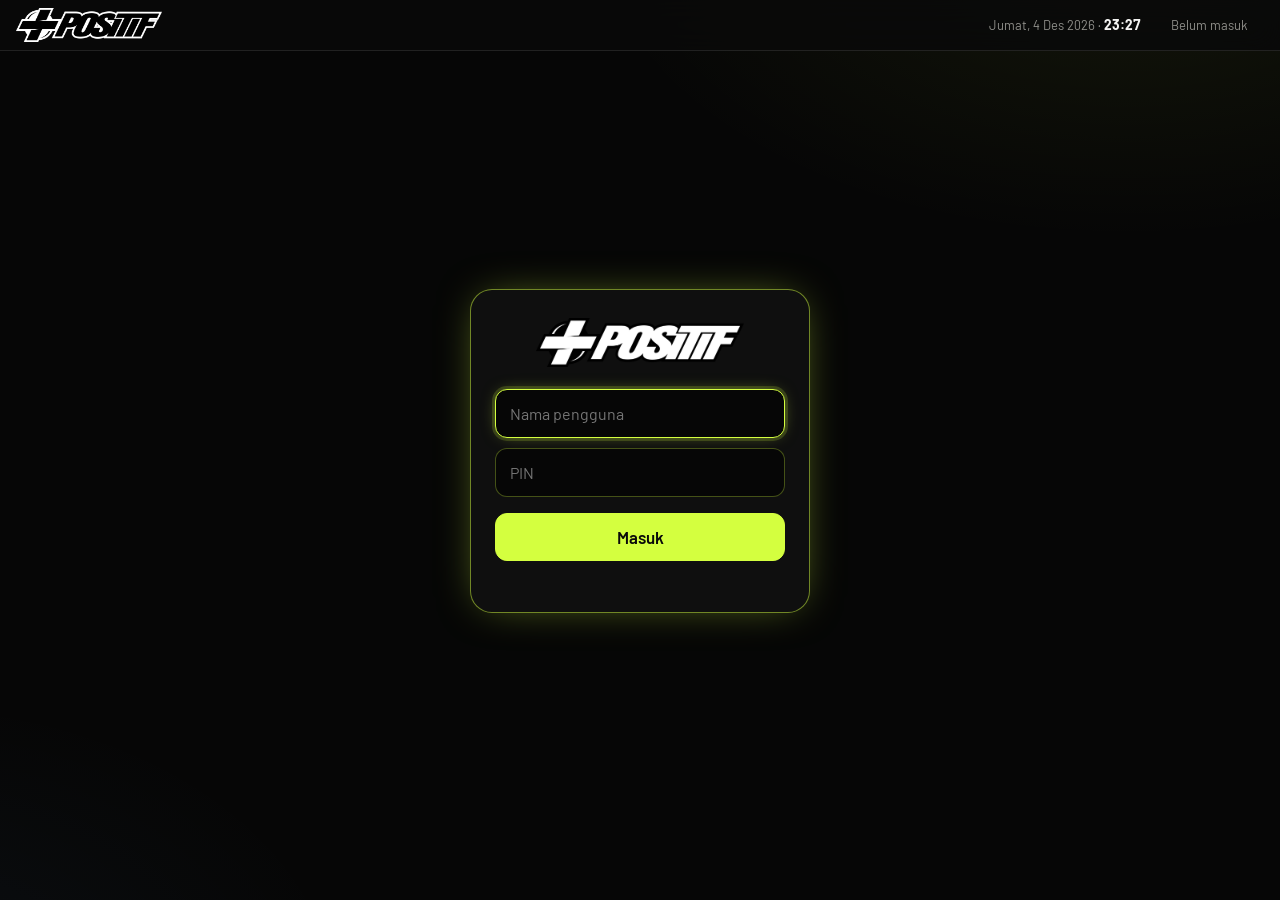
<file: index.html>
<!doctype html>
<html lang="id" data-theme="dark"><head><meta charset="utf-8">
<meta name="viewport" content="width=device-width, initial-scale=1, viewport-fit=cover">
<title>Positif POS</title>
<link rel="manifest" href="manifest.json">
<meta name="theme-color" content="#060606">
<meta name="mobile-web-app-capable" content="yes">
<meta name="apple-mobile-web-app-capable" content="yes">
<meta name="apple-mobile-web-app-status-bar-style" content="black">
<meta name="apple-mobile-web-app-title" content="Positif POS">
<link rel="apple-touch-icon" href="icon-180.png">
<link rel="icon" type="image/png" href="icon-192.png">
<link href="https://fonts.googleapis.com/css2?family=Barlow+Condensed:wght@600;700&family=Barlow:wght@400;500;600&family=Press+Start+2P&family=VT323&display=swap" rel="stylesheet">
<link rel="stylesheet" href="tema.css?v=20261123a">
<style>
/* ===== Beranda: Kantor AI (kantor piksel 2D) ===== */
.kao{max-width:1180px;margin:0 auto;padding:14px}.kao .kar{margin-top:4px}
.kah{display:flex;flex-wrap:wrap;gap:8px 16px;align-items:flex-end;justify-content:space-between;margin-bottom:10px}
.kah h1{font:700 clamp(26px,4vw,36px)/1.05 "Barlow Condensed",sans-serif;margin:0}.kah p{margin:4px 0 0;color:var(--muted);font-size:14px}
.kas{font-size:14px;background:var(--card);border:1px solid var(--line);border-radius:99px;padding:6px 14px}.kas .kr{color:#ff8a8a}
.kar{border:1px solid var(--line);border-radius:14px;overflow:hidden;background:#2b2140}
.ksvg{display:block;width:100%;height:auto;shape-rendering:crispEdges;font-family:Barlow,sans-serif}
.kag{cursor:pointer;outline:none}.kag .ksel{opacity:0;transition:opacity .12s}.kag:hover .ksel,.kag:focus-visible .ksel{opacity:1}
.kag.act .kscr{animation:kblink 1.4s steps(2) infinite}.kag.act .kty{animation:ktype .35s steps(2) infinite}.kag.act .kty2{animation:ktype .35s steps(2) infinite .17s}.kag.act .kbob{animation:kbob 1.8s steps(2) infinite}
@keyframes kblink{50%{opacity:.6}}@keyframes ktype{50%{transform:translateY(-3px)}}@keyframes kbob{50%{transform:translateY(-1px)}}
@media(prefers-reduced-motion:reduce){.kag.act .kscr,.kag.act .kty,.kag.act .kty2,.kag.act .kbob{animation:none}}
#kam{z-index:35}#kam .card.kpc{width:min(560px,100%);max-height:88vh;padding:16px 16px 14px}
.kph{display:flex;justify-content:space-between;gap:10px;align-items:flex-start}.kph h2{margin:0;font:700 24px/1.1 "Barlow Condensed",sans-serif}.kph p{margin:4px 0 0;color:var(--muted);font-size:14px}
.ktg{display:inline-block;font:600 12px Barlow,sans-serif;border-radius:99px;padding:1px 9px;margin-left:6px;vertical-align:4px;color:var(--c);border:1px solid var(--c);background:color-mix(in srgb,var(--c) 14%,transparent)}
.ktb{display:grid;grid-template-columns:1fr 1fr;gap:6px;margin:12px 0 10px}.ktb button{background:var(--bg);border:1px solid var(--line);color:var(--muted);border-radius:10px;padding:9px 0;font:600 14px Barlow,sans-serif;cursor:pointer}.ktb button.on{background:var(--acc);border-color:var(--acc);color:var(--acc-t,#111)}
.kst{display:grid;grid-template-columns:repeat(3,1fr);gap:6px;margin-bottom:6px}.kst div{background:var(--bg);border:1px solid var(--line);border-radius:10px;padding:8px;text-align:center}.kst b{display:block;font:700 24px "Barlow Condensed",sans-serif}.kst small{font-size:12px;color:var(--muted)}
.kbd h3{font:700 16px "Barlow Condensed",sans-serif;margin:12px 0 2px;color:var(--muted)}
.kln{display:flex;justify-content:space-between;gap:10px;font-size:14px;padding:7px 0;border-top:1px solid var(--line)}.kln span:last-child{color:var(--muted);white-space:nowrap;text-align:right}
.kb{display:inline-block;font:700 10.5px Barlow,sans-serif;border-radius:5px;padding:0 5px;margin-right:6px;border:1px solid var(--line)}.kb.l0{background:#b3302f;border-color:#b3302f;color:#fff}.kb.l1{color:#f0b860;border-color:#c98a2e}.kb.l2{color:var(--muted)}
.kbt{display:flex;gap:8px;flex-wrap:wrap;margin-top:12px}.kbt .btn{text-decoration:none;display:inline-flex;align-items:center;gap:6px}.kbt .btn .ico{width:18px;height:18px}
.kol{margin:4px 0 8px;padding-left:20px;line-height:1.6;font-size:14px}.ksm{font-size:13px;margin:6px 0 0}
.kpre{white-space:pre-wrap;background:var(--bg);border:1px solid var(--line);border-radius:10px;padding:10px;font:14px/1.5 Barlow,sans-serif;margin:6px 0 0;max-height:240px;overflow:auto}
@media(max-width:760px){.kao{padding:10px}#kam{align-items:flex-end;padding:8px}}
/* layar penuh di monitor + huruf piksel */
.kao.kfull{max-width:none;padding:24px 32px;display:flex;align-items:center;justify-content:center;box-sizing:border-box}.kao.kfull .kar{margin:0;border:3px solid #1a1428;border-radius:10px;background:#3d2f5c;box-shadow:0 18px 50px rgba(0,0,0,.55)}.kao.kfull .ksvg{width:100%;height:100%}
.kar .ksvg{image-rendering:pixelated}
#kam .card.kpc{font-family:'VT323',monospace;font-size:19px;border-radius:4px;border:3px solid #d4ff3f;box-shadow:6px 6px 0 #000}
#kam .kph h2{font:16px/1.5 'Press Start 2P',monospace}#kam .kph p{font-size:19px}
#kam .ktg{font:8px/1.9 'Press Start 2P',monospace;border-radius:0;vertical-align:3px}
#kam .ktb button{font:10px/1.4 'Press Start 2P',monospace;border-radius:0;padding:11px 0}
#kam .kst div,#kam .kpre,#kam .ib{border-radius:0}#kam .kst b{font:20px/1.5 'Press Start 2P',monospace}#kam .kst small{font-size:16px}
#kam .kbd h3{font:10px/1.6 'Press Start 2P',monospace;margin:14px 0 4px}
#kam .kln{font-size:19px}#kam .kb{font:8px/1.8 'Press Start 2P',monospace;border-radius:0;padding:0 4px}
#kam .kpre{font:19px/1.3 'VT323',monospace}#kam .kol{font-size:19px;line-height:1.35}#kam .ksm{font-size:17px}
#kam .kbt .btn{font:9px/1.4 'Press Start 2P',monospace;border-radius:0;padding:11px 12px}
</style>
</head>
<body>
<header class="noprint"><h1 style="margin:0;line-height:0"><img id="lg" class="logo" alt="Positif Clothing" title="POS" onclick="go('beranda')"></h1><nav id="nav"></nav><span id="clk" class="clk"></span><span id="sync" class="muted" style="font-size:13px;cursor:pointer" onclick="syncNow()" title="Klik untuk sinkron sekarang"></span><span id="acc"></span></header>
<main id="view"></main>
<div id="modal" class="modal"><div class="card"><div id="rc" class="rc"></div>
<div class="row noprint"><button class="btn sec" onclick="closeM()">Tutup</button><select id="rw" onchange="setRW(this.value)" title="Lebar kertas"><option value="58">58 mm</option><option value="80">80 mm</option><option value="100">100 mm</option></select><button class="btn" onclick="printRc()">Cetak struk</button></div></div></div>
<div id="pk" class="modal" onclick="if(event.target===this)closePk()"><div class="card wide" id="pkc"></div></div>
<div id="pm" class="modal" onclick="if(event.target===this)closePm()"><div class="card wide" id="pmc"></div></div>
<div id="ed" class="modal" onclick="if(event.target===this)edClose()"><div class="card wide mf" id="edc" style="width:min(1100px,100%)"></div></div>
<div class="hubmenu" id="accm" role="menu"></div>
<div id="hm" class="modal" onclick="if(event.target===this)closeHm()"><div class="card wide mf" id="hmc"></div></div>
<div id="zm" class="modal" onclick="if(event.target===this)zClose()"><div class="card wide" id="zmc"></div></div>
<div id="plabels"></div>
<script>window.PAGE_TABS=["beranda"];window.PAGE_HOME="beranda";</script>
<script src="inti.js?v=20261126c"></script>
<script>
if(!ICO.x)ICO.x='<path d="M18 6 6 18"/><path d="m6 6 12 12"/>';
/* ---------- BERANDA: KANTOR AI (kantor piksel 2D, tampak samping) ----------
   Setiap meja = satu karyawan AI. Klik karyawan → popup "Hasil kerja" & "Rincian kerja".
   Jam besar Beranda pindah jadi jam dinding di kantor.
   Akses popup: Manajer Produksi = izin lihat produksi; Manajer AI = Owner & Admin. */
const KA=[
 {id:'prod',n:'Manajer Produksi',s:'Produksi',c:'#d4ff3f',skin:'#f2c79a',hair:'#d4ff3f',kind:'aktif',ok:()=>can('prod_lihat')||can('prod_buat'),
  role:'Menentukan urutan kerja tim Cutting & Jahit dari stok produk.',
  steps:['Ambil stok produk & isi rak terbaru dari server','Urutkan: stok habis → menipis → aman, lalu yang paling lama di rak','Cek jumlah yang sudah diproses di tahap berikutnya (cegah produksi dobel)','Siapkan Lembar Cutting (rak bahan) & Lembar Jahit (rak cutting)'],
  sched:'Setiap kali Beranda dibuka / tombol lembar kerja ditekan',src:'Positif POS · menu Produksi'},
 {id:'lap',n:'Manajer AI',s:'Manajer AI',c:'#4fc3f7',skin:'#c98f5e',hair:'#2f2f2f',kind:'terjadwal',ok:()=>isAdm,
  role:'Laporan pagi untuk owner: rekap order custom Shopee ke Rekap Order.',
  steps:['Ekspor pesanan "Perlu Dikirim" toko soundbalapblitar (hanya membaca)','Pilih order custom (kata kunci & SKU custom)','Simpan order baru ke aplikasi Rekap Order','Kirim ringkasan ke HP owner & simpan ke lembar "Laporan AI"'],
  sched:'Setiap hari 08.07 WIB',src:'Shopee Seller Center · Rekap Order · tugas terjadwal Claude'},
 {id:'gud',n:'Gudang Bahan',s:'Gudang',kind:'lowongan',role:'Memantau stok kain & bahan baku di bawah batas minimum yang belum diminta.',steps:['Cek stok kain & bahan di bawah batas minimum','Cocokkan dengan permintaan belanja yang belum dibuat','Kirim daftar belanja ke owner']},
 {id:'cs',n:'CS Chat',s:'CS Chat',kind:'lowongan',role:'Menyiapkan draf balasan chat pembeli.',steps:['Baca chat pembeli yang belum dibalas','Siapkan draf balasan sesuai SOP toko']},
 {id:'kon',n:'Konten TikTok',s:'Konten',kind:'lowongan',role:'Ide & naskah video TikTok harian.',steps:['Cari ide konten dari produk laris','Tulis naskah video pendek']},
 {id:'ana',n:'Analis Toko',s:'Analis',kind:'lowongan',role:'Laporan penjualan mingguan dari kasir Positif POS.',steps:['Rekap penjualan mingguan','Bandingkan dengan minggu lalu']}];
const KRS=['cetak','bahan','cutting','jahit','finishing'],KSL={cetak:'Cetak vendor',bahan:'Rak bahan',cutting:'Cutting',jahit:'Jahit',finishing:'Finishing'},KLIM={cetak:7,bahan:3,cutting:2,jahit:3,finishing:2};
const kPJ=v=>{if(typeof v==='string'){try{return JSON.parse(v)}catch(e){return null}}return v};
const kDz=n=>{n=Math.max(0,Math.round(n));const d=Math.floor(n/12),r=n%12;return(d?d+' lusin':'')+(d&&r?' ':'')+((r||!d)?r+' pcs':'')};
const kLast=j=>[...(j.hist||[])].reverse().find(x=>x&&!x.kind)||(j.hist||[])[0]||{date:j.date};
const kDays=d=>Math.floor((Date.now()-new Date(d))/864e5);
/* ringkasan produksi — rumus sama dengan Lembar Cutting/Jahit di menu Produksi */
function kProd(){const J=(S.jobs||[]).filter(j=>j.id!=='pcfg'&&KRS.includes(j.stage)&&!(j.stage==='cetak'&&+j.rc===1)),cf=(S.jobs||[]).find(j=>j.id==='pcfg')||{};
 const tgt=kPJ(cf.tgt)||{},aman=+cf.aman||14,lim=Object.assign({},KLIM,kPJ(cf.lim)||{}),V={},sold={},d30=Date.now()-30*864e5;
 (S.products||[]).forEach(p=>p.variants.forEach(v=>V[v.id]={p,v}));(S.sales||[]).forEach(s=>{if(new Date(s.date)>d30)(s.items||[]).forEach(c=>sold[c.id]=(sold[c.id]||0)+(+c.qty||0))});
 let tert=0;J.forEach(j=>{if(kDays(kLast(j).date)>=(lim[j.stage]||99))tert++});
 const rak=src=>{const m={};J.filter(j=>j.stage===src).forEach(j=>{const dt=kLast(j).date;j.items.forEach(i=>{if(i.qty<=0)return;const o=m[i.vid]=m[i.vid]||{vid:i.vid,name:i.name,qty:0,date:dt};o.qty+=i.qty;if(dt<o.date)o.date=dt})});
  return Object.values(m).map(o=>{const x=V[o.vid],st=x?x.v.stock:0,own=tgt[o.vid],tg=own!=null&&own!==''?Math.max(0,+own):Math.max(12,Math.round((sold[o.vid]||0)/30*aman/12)*12),lv=st<=0?0:st<tg?1:2;return{...o,st,tg,lv,age:kDays(o.date),src}})
   .sort((a,b)=>a.lv-b.lv||b.age-a.age)};
 const C=rak('bahan'),H=rak('cutting'),all=C.concat(H);
 return{C,H,habis:all.filter(r=>r.lv===0).length,tipis:all.filter(r=>r.lv===1).length,tert,hc:C.filter(r=>r.lv===0).length,hj:H.filter(r=>r.lv===0).length}}
let kLap=null,kLapErr='',kLapAt=0;
async function kLoadLap(force){if(!isAdm)return;if(!force&&kLap&&Date.now()-kLapAt<120000)return;
 try{const r=await api('jobAdvance','__lap__',{},'','',{},{n:14});kLap=r&&r.rows||[];kLapErr=''}catch(e){kLap=null;kLapErr=/tidak dikenal|tidak ditemukan|Order tidak/i.test(e.message)?'Server belum memakai Produksi.gs versi 10, jadi laporan pagi belum bisa ditampilkan.':'Gagal memuat laporan: '+e.message}
 kLapAt=Date.now();if(tab==='beranda'&&$('kaOff'))kDraw()}
/* ---------- gambar kantor ---------- */
/* huruf piksel ala game retro */
const KF1="'Press Start 2P',monospace",KF2="'VT323',monospace";
function kAgent(a,x,y,P,badge){const act=a.kind!=='lowongan',lk=act&&!a.ok();
 let g='<g class="kag'+(act?' act':'')+'" data-k="'+a.id+'" transform="translate('+x+','+y+')" tabindex="0" role="button" aria-label="'+esc(a.n)+'"'+(act?'':' opacity=".6"')+'>'
 +'<rect class="ksel" x="-6" y="-6" width="108" height="118" fill="none" stroke="'+(a.c||'#aaa')+'" stroke-width="3"/>'
 +'<rect x="0" y="62" width="96" height="10" fill="#a0703f"/><rect x="6" y="72" width="8" height="30" fill="#7a522c"/><rect x="82" y="72" width="8" height="30" fill="#7a522c"/>'
 +'<rect x="30" y="36" width="36" height="26" fill="#111"/><rect class="'+(act?'kscr':'')+'" x="34" y="40" width="28" height="18" fill="'+(act?a.c:'#333')+'"/>';
 if(act)g+='<g class="kbob"><rect x="36" y="12" width="24" height="22" fill="'+a.skin+'"/><rect x="40" y="20" width="4" height="4" fill="#111"/><rect x="52" y="20" width="4" height="4" fill="#111"/><rect x="34" y="6" width="28" height="8" fill="'+a.hair+'"/></g><rect x="32" y="34" width="32" height="30" fill="'+a.c+'" opacity=".85"/><rect class="kty" x="24" y="56" width="10" height="6" fill="'+a.skin+'"/><rect class="kty2" x="62" y="56" width="10" height="6" fill="'+a.skin+'"/>';
 else g+='<rect x="40" y="44" width="16" height="4" fill="#555"/>';
 if(badge)g+='<rect x="60" y="-4" width="28" height="16" fill="#ff5c5c"/><text x="74" y="8" text-anchor="middle" font-family="'+KF1+'" font-size="8" fill="#fff">'+badge+'</text>';
 g+='<text x="48" y="124" text-anchor="middle" font-family="'+KF1+'" font-size="9" fill="#fff" data-fw="110">'+esc(a.s)+'</text>'
 +(act?'<rect x="10" y="130" width="76" height="15" fill="'+a.c+'"/><text x="48" y="141" text-anchor="middle" font-family="'+KF1+'" font-size="7" fill="#111">'+(lk?'TERKUNCI':a.kind.toUpperCase())+'</text>':'<text x="48" y="141" text-anchor="middle" font-family="'+KF1+'" font-size="7" fill="#bbb">LOWONGAN</text>')+'</g>';
 return g}
/* ruangan: tiap lantai = dinding (atas) + lantai kayu (bawah) */
function kRoom(w,rooms){let s='';rooms.forEach((r,i)=>{s+='<rect y="'+r.y+'" width="'+w+'" height="'+(r.wall-r.y)+'" fill="#3d2f5c"/><rect y="'+r.wall+'" width="'+w+'" height="'+(r.end-r.wall)+'" fill="#6b4a2f"/><rect y="'+(r.wall+18)+'" width="'+w+'" height="3" fill="#5a3d26"/><rect y="'+(r.wall+44)+'" width="'+w+'" height="3" fill="#5a3d26"/>';
 if(i)s+='<rect y="'+(r.y-4)+'" width="'+w+'" height="8" fill="#1a1428"/>'});return s}
function kWin(x,y){return '<rect x="'+x+'" y="'+y+'" width="90" height="56" fill="#4a3a6e"/><rect x="'+(x+6)+'" y="'+(y+6)+'" width="37" height="44" fill="#8fd3ff"/><rect x="'+(x+47)+'" y="'+(y+6)+'" width="37" height="44" fill="#8fd3ff"/><rect x="'+(x+8)+'" y="'+(y+8)+'" width="10" height="4" fill="#cfefff"/>'}
function kClock(x,y,w,fs){return '<rect x="'+x+'" y="'+y+'" width="'+w+'" height="54" fill="#111"/><rect x="'+(x+4)+'" y="'+(y+4)+'" width="'+(w-8)+'" height="46" fill="#0d1405" stroke="#d4ff3f" stroke-width="1"/><text id="kclk" x="'+(x+w/2)+'" y="'+(y+28)+'" text-anchor="middle" font-family="'+KF1+'" font-size="'+fs+'" fill="#d4ff3f" data-fw="'+(w-16)+'">--:--</text><text id="kdt" x="'+(x+w/2)+'" y="'+(y+44)+'" text-anchor="middle" font-family="'+KF2+'" font-size="14" fill="#a8c860" data-fw="'+(w-12)+'"></text>'}
/* papan nama kayu di tembok */
function kSign(cx,y,w,fs){const x=cx-w/2;return '<rect x="'+(x+16)+'" y="'+(y-10)+'" width="4" height="12" fill="#2a2a2a"/><rect x="'+(x+w-20)+'" y="'+(y-10)+'" width="4" height="12" fill="#2a2a2a"/>'
 +'<rect x="'+x+'" y="'+y+'" width="'+w+'" height="46" fill="#4a3020"/><rect x="'+(x+4)+'" y="'+(y+4)+'" width="'+(w-8)+'" height="38" fill="#7a5232"/><rect x="'+(x+4)+'" y="'+(y+4)+'" width="'+(w-8)+'" height="4" fill="#94683f"/>'
 +'<text x="'+cx+'" y="'+(y+29)+'" text-anchor="middle" font-family="'+KF1+'" font-size="'+fs+'" fill="#f3e3c3" data-fw="'+(w-30)+'">POSITIF <tspan font-size="'+(fs*0.72)+'">Clothing Company</tspan></text>'}
/* papan tulis hitam berisi ringkasan kerja hari ini */
function kBoard(x,y,w,h,P){const L=[];
 if(P){L.push(['#ff6b6b',P.habis+' habis di rak']);L.push(['#ffb347',P.tipis+' menipis']);L.push(['#e9ecef',P.tert+' order tertahan'])}
 const r=isAdm&&kLap&&kLap[0]&&kLap[0].data;if(r)L.push(['#74c0fc',(+r.baru||0)+' order baru · '+(+r.terlambat||0)+' terlambat']);
 if(!L.length)L.push(['#adb5bd','Belum ada catatan']);
 let s='<rect x="'+(x-5)+'" y="'+(y-5)+'" width="'+(w+10)+'" height="'+(h+10)+'" fill="#8a5a33"/><rect x="'+x+'" y="'+y+'" width="'+w+'" height="'+h+'" fill="#141a16"/>'
 +'<rect x="'+(x+w-50)+'" y="'+(y+h+5)+'" width="40" height="5" fill="#8a5a33"/><rect x="'+(x+w-44)+'" y="'+(y+h+1)+'" width="10" height="4" fill="#f8f9fa"/><rect x="'+(x+w-28)+'" y="'+(y+h+1)+'" width="10" height="4" fill="#ff6b6b"/>'
 +'<text x="'+(x+10)+'" y="'+(y+18)+'" font-family="'+KF1+'" font-size="8" fill="#d4ff3f">HARI INI</text><rect x="'+(x+10)+'" y="'+(y+22)+'" width="64" height="2" fill="#d4ff3f"/>';
 const lh=Math.min(19,(h-32)/Math.max(1,L.length));L.forEach(([c,t],i)=>{const ty=y+40+i*lh;s+='<rect x="'+(x+10)+'" y="'+(ty-8)+'" width="6" height="6" fill="'+c+'"/><text x="'+(x+22)+'" y="'+ty+'" font-family="'+KF2+'" font-size="18" fill="'+c+'" data-fw="'+(w-32)+'">'+esc(t)+'</text>'});
 return s}
let kFullH=0;
function kDraw(){const v=$('view');if(!v)return;const mob=matchMedia('(max-width:760px)').matches,P=(S.jobs&&(can('prod_lihat')||can('prod_buat')))?kProd():null;
 const badge={prod:P?P.habis:0,lap:kLap&&kLap[0]&&kLap[0].data?(+kLap[0].data.terlambat||0):0};
 let svg,hgt='';
 if(!mob){/* layar penuh: lebar gambar mengikuti perbandingan layar */
  const hd=document.querySelector('header'),hh=hd?hd.getBoundingClientRect().bottom:60,fullH=Math.max(320,innerHeight-hh),avW=Math.max(600,Math.min((v.clientWidth||innerWidth)-64,1320)),avH=Math.max(300,Math.min(fullH-64,Math.round(avW/2.1)));let H=360,W=Math.round(H*avW/avH);if(W<760){W=760;H=Math.round(W*avH/avW)}const AY=H-160;hgt=avH+'px;width:'+avW+'px';kFullH=fullH;
  const slot=W/KA.length,bw=Math.min(380,W*0.32),cw=180,cx=W-34-cw;
  svg='<svg viewBox="0 0 '+W+' '+H+'" xmlns="http://www.w3.org/2000/svg" class="ksvg" preserveAspectRatio="xMidYMid meet" role="img" aria-label="Kantor AI POSITIF Clothing Company">'+kRoom(W,[{y:0,wall:AY+58,end:H}])
  +kSign(W/2,22,Math.min(520,W*0.5),17)+kBoard(34,84,bw,Math.min(170,AY-84-26),P)+kClock(cx,94,cw,15);
  const ws=34+bw+40,we=cx-40,n=Math.max(0,Math.floor((we-ws+24)/114));for(let i=0;i<n;i++){const tot=n*114-24,x0=ws+((we-ws)-tot)/2;svg+=kWin(x0+i*114,96)}
  KA.forEach((a,i)=>svg+=kAgent(a,slot*i+slot/2-48,AY,P,badge[a.id]));svg+='</svg>'}
 else{const W=380,AY1=196,F2=AY1+154,AY2=F2+50,H=AY2+150;
  svg='<svg viewBox="0 0 '+W+' '+H+'" xmlns="http://www.w3.org/2000/svg" class="ksvg" role="img" aria-label="Kantor AI POSITIF Clothing Company">'+kRoom(W,[{y:0,wall:AY1+58,end:F2},{y:F2,wall:AY2+58,end:H}])
  +kSign(W/2,20,340,13)+kBoard(16,82,212,94,P)+kClock(240,92,124,11);
  KA.forEach((a,i)=>{const f=Math.floor(i/3),c=i%3;svg+=kAgent(a,10+c*124,f?AY2:AY1,P,badge[a.id])});svg+='</svg>'}
 v.innerHTML='<div class="kao'+(mob?'':' kfull')+'" id="kaOff"'+(mob?'':' style="min-height:'+kFullH+'px"')+'><div class="kar"'+(hgt?' style="height:'+hgt+'"':'')+'>'+svg+'</div></div>';
 v.querySelectorAll('.kag').forEach(g=>{const o=()=>kOpen(g.dataset.k);g.addEventListener('click',o);g.addEventListener('keydown',e=>{if(e.key==='Enter'||e.key===' '){e.preventDefault();o()}})});
 startClock();kFit()}
/* kecilkan tulisan yang melebihi tempatnya (aman walau huruf piksel belum termuat) */
function kFit(){document.querySelectorAll('#kaOff [data-fw]').forEach(t=>{const fw=+t.dataset.fw;let fs=+(t.dataset.fs0||t.getAttribute('font-size'));t.dataset.fs0=fs;t.setAttribute('font-size',fs);try{let n=0;while(t.getComputedTextLength()>fw&&fs>5&&n++<40){fs-=.5;t.setAttribute('font-size',fs)}}catch(e){}})}
let kRz=null;addEventListener('resize',()=>{clearTimeout(kRz);kRz=setTimeout(()=>{if(typeof tab!=='undefined'&&tab==='beranda'&&$('kaOff'))kDraw()},200)});
if(document.fonts&&document.fonts.ready)document.fonts.ready.then(()=>{if(typeof tab!=='undefined'&&tab==='beranda'&&$('kaOff'))kDraw()});

/* ---------- popup ---------- */
let kCur='',kTab='h';
function kOpen(id){const a=KA.find(x=>x.id===id);if(!a)return;if(a.kind!=='lowongan'&&!a.ok())return toast('Akun Anda tidak punya akses ke meja '+a.n+'.',1);kCur=id;kTab='h';if(id==='lap')kLoadLap(true);kPop()}
function kPop(){const a=KA.find(x=>x.id===kCur);if(!a)return;let m=$('kam');if(!m){m=document.createElement('div');m.id='kam';m.className='modal';m.onclick=e=>{if(e.target===m)kClose()};m.innerHTML='<div class="card wide kpc" id="kamc"></div>';document.body.appendChild(m)}
 const st=a.kind==='lowongan'?'<span class="ktg" style="--c:#999">lowongan</span>':'<span class="ktg" style="--c:'+a.c+'">'+a.kind+'</span>';
 $('kamc').innerHTML='<div class="kph"><div><h2>'+esc(a.n)+' '+st+'</h2><p>'+esc(a.role)+'</p></div><button class="ib" onclick="kClose()" aria-label="Tutup">'+IC('x')+'</button></div>'
 +'<div class="ktb"><button class="'+(kTab==='h'?'on':'')+'" onclick="kTab=\'h\';kPop()">Hasil kerja</button><button class="'+(kTab==='r'?'on':'')+'" onclick="kTab=\'r\';kPop()">Rincian kerja</button></div><div class="kbd">'+(kTab==='h'?kHasil(a):kRinci(a))+'</div>';
 m.classList.add('on')}
function kClose(){const m=$('kam');if(m)m.classList.remove('on')}
const kStat=L=>'<div class="kst">'+L.map(([n,l,c])=>'<div><b'+(c?' style="color:'+c+'"':'')+'>'+n+'</b><small>'+l+'</small></div>').join('')+'</div>';
function kHasil(a){
 if(a.kind==='lowongan')return '<p class="muted">Belum ada karyawan di meja ini, jadi belum ada hasil kerja.</p>';
 if(a.id==='prod'){const P=kProd(),SN=['HABIS','MENIPIS','AMAN'];const row=r=>'<div class="kln"><span><b class="kb l'+r.lv+'">'+SN[r.lv]+'</b>'+esc(r.name)+'</span><span>'+kDz(r.qty)+' · '+r.age+' hr</span></div>';
  return kStat([[P.habis,'habis di rak','#ff8a8a'],[P.tipis,'menipis','#f0b860'],[P.tert,'order tertahan','#d4ff3f']])
  +'<h3>Rak bahan → tim Cutting</h3>'+(P.C.length?P.C.slice(0,4).map(row).join('')+(P.C.length>4?'<p class="muted ksm">+'+(P.C.length-4)+' produk lagi di lembar kerja</p>':''):'<p class="muted ksm">Rak bahan kosong.</p>')
  +'<h3>Rak cutting → tim Jahit</h3>'+(P.H.length?P.H.slice(0,4).map(row).join('')+(P.H.length>4?'<p class="muted ksm">+'+(P.H.length-4)+' produk lagi di lembar kerja</p>':''):'<p class="muted ksm">Rak cutting kosong.</p>')
  +'<div class="kbt"><a class="btn" href="produksi.html#lk=bahan">'+IC('scissors')+' Lembar Cutting</a><a class="btn" href="produksi.html#lk=cutting">'+IC('shirt')+' Lembar Jahit</a><a class="btn sec" href="produksi.html">Buka Produksi</a></div>'}
 if(a.id==='lap'){if(kLapErr)return '<p class="muted">'+esc(kLapErr)+'</p>';if(!kLap)return '<p class="muted">Memuat laporan…</p>';
  if(!kLap.length)return '<p class="muted">Belum ada laporan pagi yang tersimpan. Laporan berikutnya otomatis masuk ke sini setelah tugas pagi berjalan (setiap hari 08.07).</p>';
  const L=kLap[0],d=L.data||{},tg=x=>new Date(x).toLocaleString('id-ID',{weekday:'short',day:'numeric',month:'short',hour:'2-digit',minute:'2-digit'});
  return (d&&('baru' in d||'terlambat' in d)?kStat([[+d.baru||0,'order custom baru'],[+d.terlambat||0,'terlambat','#ff8a8a'],[+d.hariIni||0,'deadline hari ini','#f0b860']]):'')
  +'<h3>Laporan terakhir · '+esc(tg(L.at))+'</h3><pre class="kpre">'+esc(L.ringkasan)+'</pre>'
  +(kLap.length>1?'<h3>Riwayat</h3>'+kLap.slice(1,8).map(r=>'<div class="kln"><span>'+esc(r.judul||'Laporan pagi')+'</span><span>'+esc(tg(r.at))+'</span></div>').join(''):'')
  +'<div class="kbt"><a class="btn sec" href="https://positif-dev26.github.io/PositifHub/rekap-order-custom.html">Buka Rekap Order</a></div>'}
 return ''}
function kRinci(a){return '<h3>Langkah kerja</h3><ol class="kol">'+a.steps.map(s=>'<li>'+esc(s)+'</li>').join('')+'</ol>'
 +(a.sched?'<div class="kln"><span>Jadwal</span><span>'+esc(a.sched)+'</span></div>':'')+(a.src?'<div class="kln"><span>Sumber data</span><span>'+esc(a.src)+'</span></div>':'')
 +(a.id==='prod'?'<div class="kln"><span>Terakhir bekerja</span><span>'+new Date().toLocaleTimeString('id-ID',{hour:'2-digit',minute:'2-digit'})+' (saat Beranda dibuka)</span></div>':'')
 +(a.id==='lap'&&kLap&&kLap[0]?'<div class="kln"><span>Terakhir bekerja</span><span>'+new Date(kLap[0].at).toLocaleString('id-ID',{day:'numeric',month:'short',hour:'2-digit',minute:'2-digit'})+'</span></div>':'')
 +(a.kind==='lowongan'?'<p class="muted ksm" style="margin-top:10px">Meja ini masih kosong. Rincian di atas adalah rencana tugasnya.</p>':'')}
function vBeranda(){kDraw();kLoadLap(false)}
let clkT=null,kMq=null;
function startClock(){clearInterval(clkT);const tick=()=>{const e=$('kclk');if(!e){clearInterval(clkT);return}const n=new Date(),p=x=>String(x).padStart(2,'0');
 e.textContent=p(n.getHours())+':'+p(n.getMinutes())+':'+p(n.getSeconds());const d=$('kdt');if(d&&!d.textContent){d.textContent=n.toLocaleDateString('id-ID',{weekday:'long',day:'numeric',month:'long',year:'numeric'});kFit()}};tick();clkT=setInterval(tick,1000)}
try{matchMedia('(max-width:760px)').addEventListener('change',()=>{if(tab==='beranda'&&$('kaOff'))kDraw()})}catch(e){}
document.addEventListener('keydown',e=>{if(e.key==='Escape')kClose()});
boot();
</script></body></html>
</file>
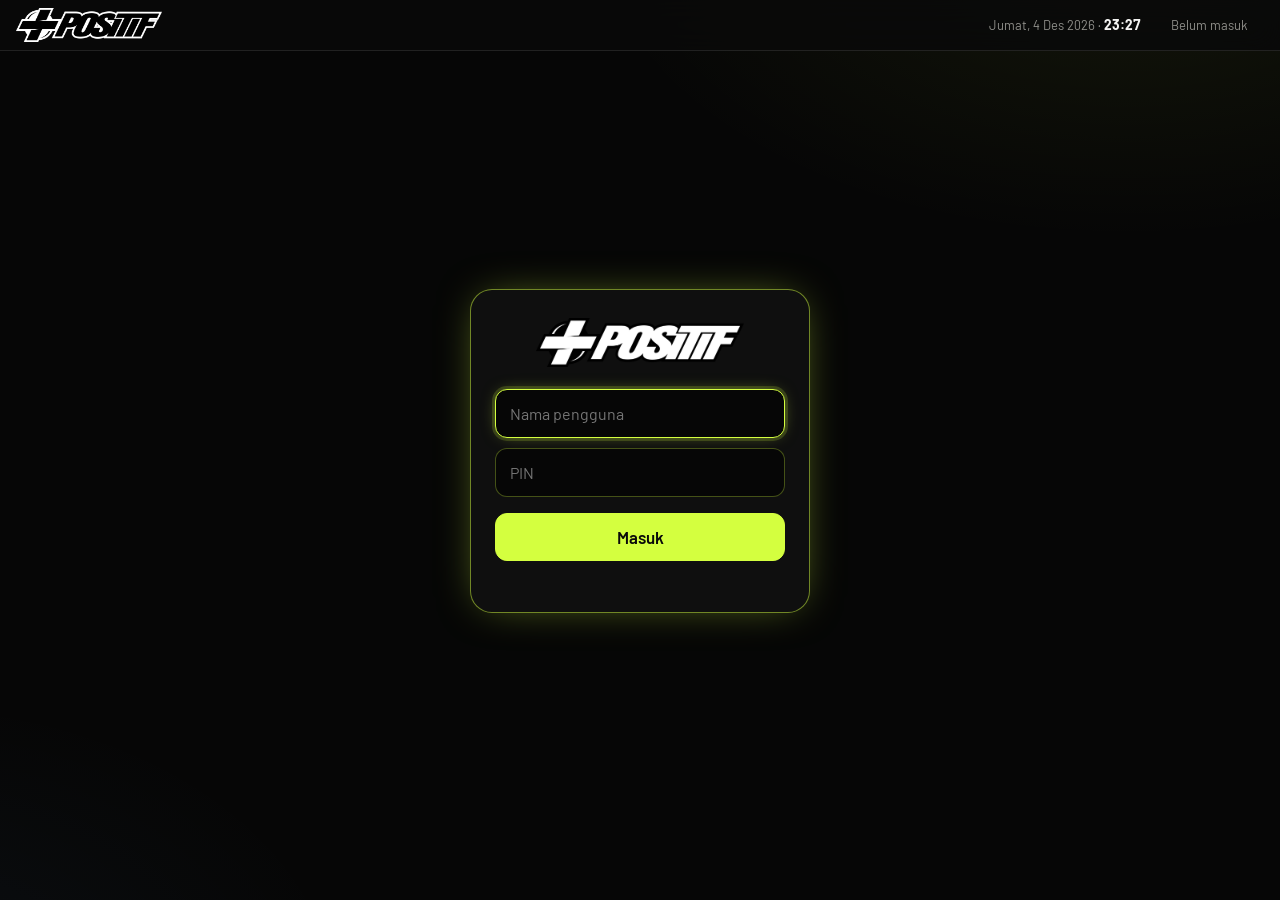
<file: desa-ai.html>
<!doctype html>
<html lang="id"><head><meta charset="utf-8">
<title>Kantor AI · Positif POS</title>
<meta http-equiv="refresh" content="0; url=index.html">
<script>location.replace('index.html')</script>
</head><body style="background:#060606;color:#ddd;font-family:sans-serif;padding:20px">Desa AI sudah pindah menjadi <a href="index.html" style="color:#d4ff3f">Kantor AI di Beranda</a>.</body></html>
</file>
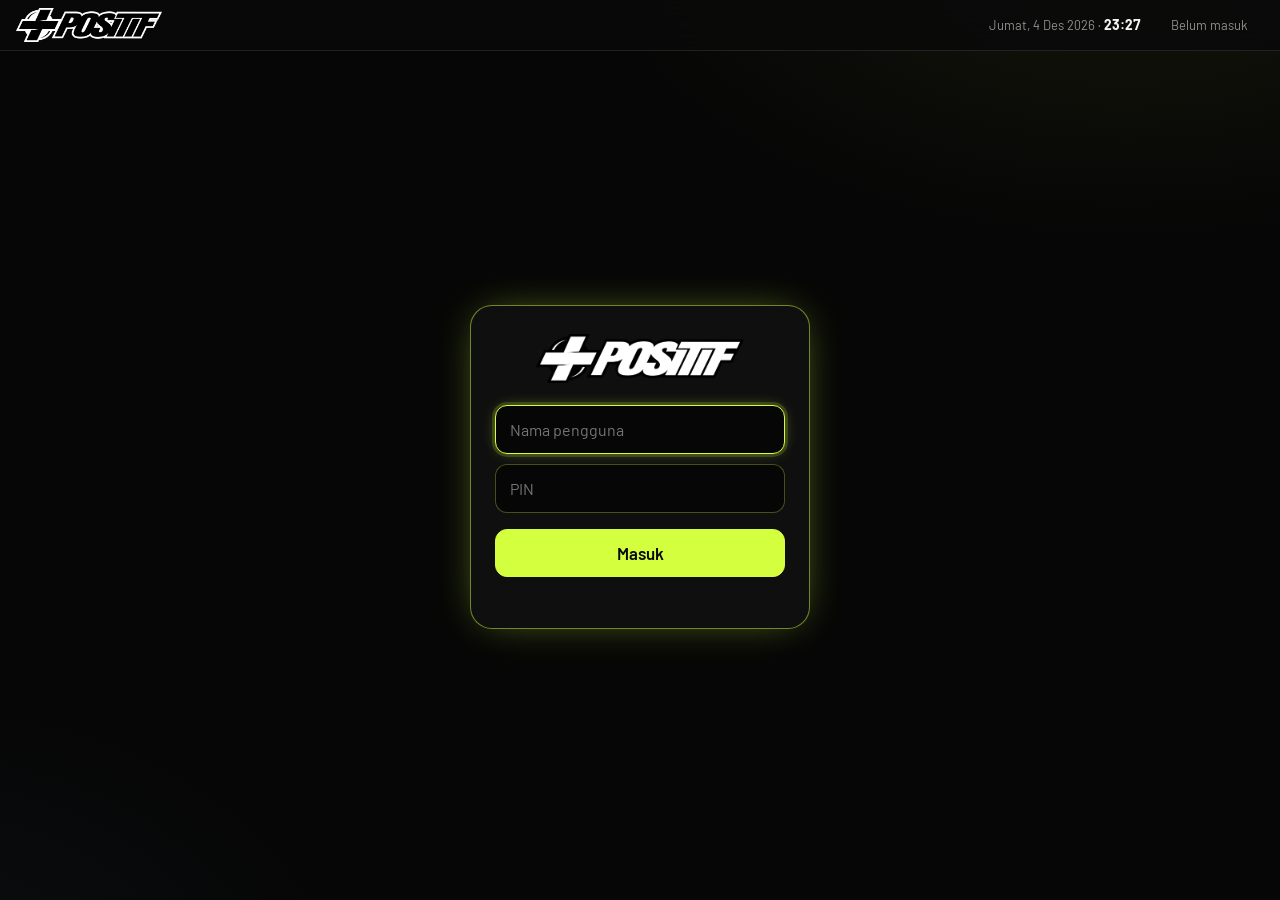
<file: kasir.html>
<!doctype html>
<html lang="id" data-theme="dark"><head><meta charset="utf-8">
<meta name="viewport" content="width=device-width, initial-scale=1, viewport-fit=cover">
<title>Kasir · Positif POS</title>
<link rel="manifest" href="manifest.json">
<meta name="theme-color" content="#060606">
<meta name="mobile-web-app-capable" content="yes">
<meta name="apple-mobile-web-app-capable" content="yes">
<meta name="apple-mobile-web-app-status-bar-style" content="black">
<meta name="apple-mobile-web-app-title" content="Positif POS">
<link rel="apple-touch-icon" href="icon-180.png">
<link rel="icon" type="image/png" href="icon-192.png">
<link href="https://fonts.googleapis.com/css2?family=Barlow+Condensed:wght@600;700&family=Barlow:wght@400;500;600&display=swap" rel="stylesheet">
<link rel="stylesheet" href="tema.css?v=20261123a">
<style>
/* ===== Keranjang kasir: baris, ringkasan, diskon, uang cepat, panel bawah di hp ===== */
.ch{display:flex;align-items:center;gap:8px;margin:0 0 6px}
.ch h2{margin:0;font-size:24px}.ch .sp{flex:1}
.cnt{min-width:22px;height:22px;padding:0 7px;border-radius:999px;background:var(--text);color:var(--bg);font:600 13px/22px Barlow,sans-serif;text-align:center}
.cnt:empty{display:none}
.lk{background:none;border:0;color:var(--muted);cursor:pointer;font:500 14px Barlow,sans-serif;padding:6px 4px;text-decoration:underline;text-underline-offset:3px}
.lk:hover{color:var(--text)}.lk:disabled{display:none}
.cx{display:none}
.emp{padding:18px 4px;color:var(--muted);line-height:1.5}.emp b{display:block;color:var(--text);font-size:17px}
.line .lt{text-align:right;font-weight:600}
.line .lm{grid-column:1/-1;color:var(--muted);font-size:13px}
.qty button:disabled{opacity:.35;cursor:not-allowed}
.qty .rm,.qty .dl{display:inline-grid;place-items:center;padding:0}
.qty .rm{border-color:transparent;background:transparent;color:var(--muted)}
.qty .rm:hover{color:var(--bad)}
.dsc{display:flex;align-items:center;gap:8px}.dsc input{width:100px}
.dseg{display:inline-flex;border:1px solid var(--line);border-radius:8px;overflow:hidden}
.dseg button{border:0;background:var(--bg);color:var(--muted);padding:0 12px;height:34px;font:600 14px Barlow,sans-serif;cursor:pointer}
.dseg button.on{background:var(--text);color:var(--bg)}
.chips{display:flex;flex-wrap:wrap;gap:6px;justify-content:flex-end;margin:0 0 8px}.chips:empty{display:none}
.chip{border:1px solid var(--line);background:var(--bg);color:var(--text);border-radius:999px;padding:6px 12px;min-height:32px;font:500 14px Barlow,sans-serif;cursor:pointer}
.chip.on{border-color:var(--text);font-weight:600}
.gh{min-height:18px;font-size:13px;margin:6px 0 0;text-align:center;color:var(--muted)}
.cbar,.cbd{display:none}
.toast.ut{pointer-events:auto}.toast.ut i{font-style:normal}
.toast.ut button{margin-left:6px;background:none;border:0;color:#6fcf97;font:700 14px Barlow,sans-serif;cursor:pointer;text-decoration:underline;padding:2px 4px}
@media(max-width:860px){
 #grid{padding-bottom:80px}
 #cartc{display:flex;position:fixed;left:0;right:0;bottom:0;z-index:46;max-height:90vh;max-height:90dvh;border-radius:20px 20px 0 0;padding:14px 14px calc(14px + env(safe-area-inset-bottom,0px));transform:translateY(105%);visibility:hidden;transition:transform .25s ease,visibility 0s .25s;box-shadow:0 -14px 40px rgba(0,0,0,.55)}
 #cartc.open{transform:none;visibility:visible;transition:transform .25s ease}
 .cx{display:inline-grid;place-items:center;font-size:20px}
 .cbd{display:block;position:fixed;inset:0;z-index:45;background:rgba(0,0,0,.6);opacity:0;pointer-events:none;transition:opacity .2s}
 .cbd.open{opacity:1;pointer-events:auto}
 .cbar{position:fixed;left:10px;right:10px;bottom:calc(10px + env(safe-area-inset-bottom,0px));z-index:18;align-items:center;gap:10px;min-height:54px;padding:0 16px;border-radius:16px;font-size:16px}
 .cbar.on{display:flex}
 .cbar .cb-t{margin-left:auto;font-size:18px;font-weight:700}.cbar .cb-a{font-weight:500;opacity:.8}
 body:has(#cbar.on) #toasts{bottom:calc(76px + env(safe-area-inset-bottom,0px))}
 body:has(#cartc.open) #toasts{bottom:auto;top:calc(var(--hh,52px) + 10px)}
}
@media(prefers-reduced-motion:reduce){#cartc,.cbd{transition:none}}
</style>
</head>
<body>
<header class="noprint"><h1 style="margin:0;line-height:0"><img id="lg" class="logo" alt="Positif Clothing" title="POS" onclick="go('beranda')"></h1><nav id="nav"></nav><span id="clk" class="clk"></span><span id="sync" class="muted" style="font-size:13px;cursor:pointer" onclick="syncNow()" title="Klik untuk sinkron sekarang"></span><span id="acc"></span></header>
<main id="view"></main>
<div id="modal" class="modal"><div class="card"><div id="rc" class="rc"></div>
<div class="row noprint"><button class="btn sec" onclick="closeM()">Tutup</button><select id="rw" onchange="setRW(this.value)" title="Lebar kertas"><option value="58">58 mm</option><option value="80">80 mm</option><option value="100">100 mm</option></select><button class="btn" onclick="printRc()">Cetak struk</button></div></div></div>
<div id="pk" class="modal" onclick="if(event.target===this)closePk()"><div class="card wide" id="pkc"></div></div>
<div id="pm" class="modal" onclick="if(event.target===this)closePm()"><div class="card wide" id="pmc"></div></div>
<div id="ed" class="modal" onclick="if(event.target===this)edClose()"><div class="card wide mf" id="edc" style="width:min(1100px,100%)"></div></div>
<div class="hubmenu" id="accm" role="menu"></div>
<div id="hm" class="modal" onclick="if(event.target===this)closeHm()"><div class="card wide mf" id="hmc"></div></div>
<div id="zm" class="modal" onclick="if(event.target===this)zClose()"><div class="card wide" id="zmc"></div></div>
<div id="plabels"></div>
<script>window.PAGE_TABS=["kasir"];window.PAGE_HOME="kasir";</script>
<script src="inti.js?v=20261126c"></script>
<script>
/* ---------- KASIR ---------- */
/* keranjang disimpan di perangkat: pindah menu atau refresh tidak menghapus isinya */
const CK=()=>'positif_cart:'+USR;let cartLd=false;
function cartSave(){try{localStorage.setItem(CK(),JSON.stringify(cart))}catch(e){}}
function cartLoad(){if(cartLd||!USR)return;cartLd=true;try{const c=JSON.parse(localStorage.getItem(CK())||'[]');if(Array.isArray(c)&&!cart.length)cart=c.filter(x=>x&&findV(x.id))}catch(e){}}
function vKasir(){cartLoad();dm='rp';
 $('view').innerHTML=`<div class="pos"><section class="fl">
 <div class="bar fn"><input id="q" placeholder="Scan barcode atau cari produk..." value="${esc(q)}" oninput="q=this.value;grid()" onkeydown="scanKey(event)" autocomplete="off" autofocus><select id="cat" onchange="cat=this.value;grid()">${[HID,...cats()].map(c=>`<option ${c===cat?'selected':''}>${esc(c)}</option>`).join('')}</select></div>
 <div id="msg" class="muted fn" style="min-height:22px;margin:-4px 0 8px"></div><div id="grid" class="grid fs"></div></section>
 <aside class="card fl" id="cartc" role="dialog" aria-label="Keranjang"><div class="ch fn"><h2>Keranjang</h2><span class="cnt" id="cn"></span><span class="sp"></span><button type="button" class="lk" id="clr" onclick="clearCart()" disabled>Kosongkan</button><button type="button" class="x cx" onclick="closeSheet()" aria-label="Tutup keranjang">&times;</button></div><div id="lines" class="fs"></div><div class="fn">
 <div class="row"><span class="muted">Subtotal <span id="sc"></span></span><span id="sub" class="num">Rp0</span></div>
 <div class="row"><span>Diskon</span><div class="dsc"><div class="dseg" role="group" aria-label="Jenis diskon"><button type="button" id="dm-rp" class="on" onclick="setDM('rp')">Rp</button><button type="button" id="dm-pct" onclick="setDM('pct')">%</button></div><input id="disc" type="text" inputmode="numeric" data-n min="0" value="0" oninput="calc()" aria-label="Diskon dalam rupiah"></div></div>
 <div class="chips" id="dch"></div>
 <div class="row" id="dsrow" style="display:none"><span class="muted">Hemat</span><b id="dsv" class="ok"></b></div>
 <div class="row"><span>Pembayaran</span><select id="pay" onchange="calc()"><option>Transfer</option><option>Tunai</option><option>QRIS</option></select></div>
 <div class="row" id="paidrow"><span>Uang diterima</span><input id="paid" type="text" inputmode="numeric" data-n min="0" style="width:130px" oninput="calc()"></div>
 <div class="chips" id="qc"></div>
 <div class="row"><span class="muted">Total bayar</span><span id="tot" class="num total">Rp0</span></div>
 <div class="row"><span class="muted" id="chgl">Kembalian</span><b id="chg">Rp0</b></div>
 <button class="btn big" id="go" onclick="checkout()">Bayar</button><div class="gh" id="gh" aria-live="polite"></div></div></aside></div><button type="button" id="cbar" class="btn cbar" onclick="openSheet()"><b id="cbn"></b><span class="cb-t" id="cbt"></span><span class="cb-a">Lihat &rsaquo;</span></button><div id="cbd" class="cbd" onclick="closeSheet()"></div>`;
 grid();lines();$('q').focus();
}
let DS={k:'',d:1},DW=[380,110,110,160];const KMIN=[120,56,56,90];
try{const a=JSON.parse(localStorage.getItem('positif_ds')||'null');if(a&&['name','var','stk','prc'].includes(a.k))DS={k:a.k,d:a.d<0?-1:1};const w=JSON.parse(localStorage.getItem('positif_dw')||'null');if(Array.isArray(w)&&w.length===4&&w.every((x,i)=>x>=KMIN[i]&&x<=900))DW=w}catch(e){}
const KC=[['name','Nama',0],['var','Varian',1],['stk','Stok',1],['prc','Harga',1]];
function kdVars(){const g=$('grid');if(!g)return;DW.forEach((w,i)=>g.style.setProperty('--w'+(i+1),w+'px'));g.style.setProperty('--tw',DW.reduce((a,b)=>a+b,0)+'px')}
function kdSave(){try{localStorage.setItem('positif_ds',JSON.stringify(DS));localStorage.setItem('positif_dw',JSON.stringify(DW))}catch(e){}}
function kdSort(k){if(DS.k!==k)DS={k,d:1};else if(DS.d===1)DS.d=-1;else DS={k:'',d:1};kdSave();grid()}
function kdRz(e,i){e.preventDefault();e.stopPropagation();const h=e.currentTarget,x0=e.clientX,w0=DW[i];h.setPointerCapture(e.pointerId);document.body.classList.add('kd-rs');
 const mv=ev=>{DW[i]=Math.max(KMIN[i],Math.min(900,Math.round(w0+ev.clientX-x0)));kdVars()},
 up=()=>{h.removeEventListener('pointermove',mv);h.removeEventListener('pointerup',up);h.removeEventListener('pointercancel',up);document.body.classList.remove('kd-rs');kdSave()};
 h.addEventListener('pointermove',mv);h.addEventListener('pointerup',up);h.addEventListener('pointercancel',up)}
/* klik ganda pada garis pemisah header = lebar kolom pas dengan isinya (seperti Explorer) */
function kdFit(i){const g=$('grid');if(!g)return;const hc=g.querySelectorAll('.kd-hc')[i],rows=[...g.querySelectorAll('.kd')];if(!hc)return;
 const t=document.createElement('span');t.style.cssText='position:absolute;left:-9999px;top:0;visibility:hidden;white-space:nowrap';document.body.appendChild(t);
 let w=0;const meas=(txt,el)=>{t.style.font=getComputedStyle(el).font;t.textContent=txt;return t.offsetWidth};
 w=meas(hc.textContent,hc)+36;rows.forEach(r=>{const c=r.children[i];if(c)w=Math.max(w,meas(c.textContent,c)+24)});t.remove();
 DW[i]=Math.max(KMIN[i],Math.min(900,Math.ceil(w)));kdVars();kdSave()}
function kdHead(){return '<div class="kd-h" role="row">'+KC.map(([k,t,r],i)=>{const on=DS.k===k;return `<div class="kd-hc${r?' r':''}${on?' on':''}${i===1?' kd-v':''}" role="columnheader" tabindex="0" aria-sort="${on?(DS.d>0?'ascending':'descending'):'none'}" title="Klik untuk mengurutkan" onclick="kdSort('${k}')" onkeydown="if(event.key==='Enter'||event.key===' '){event.preventDefault();kdSort('${k}')}"><span>${t}</span>${on?`<span class="ms ar" style="font-size:14px" aria-hidden="true">${DS.d>0?'arrow_upward':'arrow_downward'}</span>`:''}<i class="kd-rz" title="Tarik untuk mengubah lebar, klik ganda untuk pas isi" onpointerdown="kdRz(event,${i})" ondblclick="kdFit(${i})" onclick="event.stopPropagation()"></i></div>`}).join('')+'</div>'}
function grid(){
 const ql=q.toLowerCase();
 if(cat===HID&&!q.trim()){$('grid').innerHTML='<p class="muted">Produk disembunyikan. Pilih kategori di kanan atas, atau ketik nama produk / scan barcode.</p>';return}
 const l=S.products.filter(p=>p.variants.length&&(cat===HID||cat==='Semua'||p.cat===cat)&&(p.name.toLowerCase().includes(ql)||p.variants.some(v=>vl(v).toLowerCase().includes(ql)||bcv(v).includes(q))));
 if(CS==='d'){kdVars();
  const R=l.map(p=>{const pr=p.variants.map(v=>vp(p,v));return{p,n:p.variants.length,st:p.variants.reduce((a,v)=>a+v.stock,0),lo:Math.min(...pr),hi:Math.max(...pr)}});
  if(DS.k){const f={name:r=>r.p.name,var:r=>r.n,stk:r=>r.st,prc:r=>r.lo}[DS.k];
   R.sort((a,b)=>{const x=f(a),y=f(b),c=typeof x==='string'?x.localeCompare(y,'id',{numeric:true,sensitivity:'base'}):x-y;return c?c*DS.d:a.p.name.localeCompare(b.p.name,'id',{numeric:true,sensitivity:'base'})})}
  $('grid').innerHTML=R.length?kdHead()+R.map(r=>`<button class="p kd" ${r.st<1?'disabled':''} title="${esc(r.p.name)}" onclick="pick(${r.p.id})"><span class="kc">${esc(r.p.name)}</span><span class="kc r kd-v">${r.n}</span><span class="kc r">${r.st>=9999?'jasa':r.st}</span><span class="kc r">${r.hi!==r.lo?'<i>mulai</i> ':''}${rp(r.lo)}</span></button>`).join(''):'<p class="muted">Produk tidak ditemukan. Tambahkan di menu Produk.</p>';return}
 $('grid').innerHTML=l.length?l.map(p=>{const im=(p.variants.find(v=>v.img)||{}).img,iv=(p.variants.find(v=>v.img)||{}).id,st=p.variants.reduce((a,v)=>a+v.stock,0),n=p.variants.length,pr=p.variants.map(v=>vp(p,v)),lo=Math.min(...pr);
 return `<button class="p" ${st<1?'disabled':''} onclick="pick(${p.id})">${im?`<img src="${im}" alt="">`+zb(p.id,iv):''}<b>${esc(p.name)}</b><small>${n>1?n+' varian, ':''}${st>=9999?'jasa':'stok '+st}</small><span class="num">${Math.max(...pr)!==lo?'mulai ':''}${rp(lo)}</span></button>`}).join(''):'<p class="muted">Produk tidak ditemukan. Tambahkan di menu Produk.</p>';
}
function beep(ok){try{const a=new (window.AudioContext||window.webkitAudioContext)(),o=a.createOscillator(),g=a.createGain();o.frequency.value=ok?880:220;g.gain.value=.08;o.connect(g);g.connect(a.destination);o.start();o.stop(a.currentTime+.12)}catch(e){}}
function scanKey(e){
 if(e.key!=='Enter')return;const code=$('q').value.trim();if(!code)return;
 let x=allV().find(a=>bcv(a.v)===code);
 if(!x){const m=allV().filter(a=>(a.p.name+' '+vl(a.v)).toLowerCase().includes(code.toLowerCase()));if(m.length===1)x=m[0]}
 if(!x){if(/^\d{6,}$/.test(code)){note('Barcode '+code+' belum terdaftar. Tambahkan di menu Produk.',1);beep(0)}return}
 if(x.v.stock<1){note(cn(x.p,x.v)+' stok habis.',1);beep(0);return}
 addV(x.v.id);q='';$('q').value='';grid();note(cn(x.p,x.v)+' masuk keranjang.');beep(1)}
function pick(pid){const p=S.products.find(x=>x.id===pid);if(p.variants.length===1)addV(p.variants[0].id);else{pk=pid;renderPk();$('pk').classList.add('on')}}
function closePk(){pk=null;$('pk').classList.remove('on');const i=$('q');if(i)i.focus()}
function renderPk(){pkSide();const p=S.products.find(x=>x.id===pk);if(!p)return;
 $('pkc').innerHTML=`<h2 style="margin:0 0 4px;font-size:24px">${esc(p.name)}</h2><p class="muted" style="margin:0 0 10px">Pilih varian. Klik beberapa kali untuk menambah jumlah.</p><div class="grid">${p.variants.map(v=>{const c=cart.find(c=>c.id===v.id);return `<button class="p" ${v.stock<1?'disabled':''} onclick="addV(${v.id})">${v.img?`<img src="${v.img}" alt="">`+zb(p.id,v.id):''}<b>${esc(vl(v))}</b><small>${v.stock>=9999?'jasa':'stok '+nf(v.stock)}${c?', di keranjang '+c.qty:''}</small><span class="num">${rp(vp(p,v))}</span></button>`}).join('')}</div><div class="row"><span></span><button class="btn" onclick="closePk()">Selesai</button></div>`}
function addV(id){const x=findV(id);if(!x)return;const c=cart.find(c=>c.id===id);
 if(c){if(c.qty<x.v.stock)c.qty++;else note('Stok '+cn(x.p,x.v)+' hanya '+nf(x.v.stock),1)}else if(x.v.stock>0)cart.push({id,name:cn(x.p,x.v),price:vp(x.p,x.v),qty:1});
 lines();if(pk)renderPk();else{const i=$('q');if(i)i.focus()}}
const TR='<span class="ms" style="font-size:18px" aria-hidden="true">delete</span>';
let dm='rp';
const itemsN=()=>cart.reduce((a,c)=>a+c.qty,0);
const sheetOpen=()=>{const a=$('cartc');return !!a&&a.classList.contains('open')};
function openSheet(){const a=$('cartc'),b=$('cbd');if(a)a.classList.add('open');if(b)b.classList.add('open')}
function closeSheet(){const a=$('cartc'),b=$('cbd');if(a)a.classList.remove('open');if(b)b.classList.remove('open')}
addEventListener('keydown',e=>{if(e.key==='Escape'&&sheetOpen()&&!document.querySelector('.ubx'))closeSheet()});
function undoToast(m,fn){let h=$('toasts');if(!h){h=document.createElement('div');h.id='toasts';document.body.appendChild(h)}
 const t=document.createElement('div');t.className='toast ut';t.innerHTML='<span>&#10003;</span><i></i><button type="button">Urungkan</button>';t.querySelector('i').textContent=m;
 let done=0;t.querySelector('button').onclick=()=>{if(done)return;done=1;t.remove();fn()};
 h.appendChild(t);setTimeout(()=>{if(!done){t.classList.add('out');setTimeout(()=>t.remove(),400)}},6000)}
function fq(){const i=$('q');if(i&&!sheetOpen())i.focus()}
function setQty(id,v){const c=cart.find(x=>x.id===id),x=findV(id);v=Math.floor(+v||0);if(!c)return;if(x&&v>x.v.stock){note('Stok hanya '+nf(x.v.stock),1);v=x.v.stock}if(v<1){delL(id);return}c.qty=v;lines();fq()}
function chg(id,d){const c=cart.find(x=>x.id===id),x=findV(id);if(!c)return;const n=c.qty+d;if(n<1){delL(id);return}c.qty=x&&n>x.v.stock?x.v.stock:n;lines()}
function delL(id){const i=cart.findIndex(c=>c.id===id);if(i<0)return;const it=cart.splice(i,1)[0];lines();fq();
 undoToast(it.name+' dihapus',()=>{if(!cart.some(c=>c.id===it.id)){cart.splice(Math.min(i,cart.length),0,it);lines()}})}
async function clearCart(){if(!cart.length)return;const n=itemsN();
 if(!await uiConfirm('Kosongkan keranjang? '+nf(n)+' item akan dihapus.','Kosongkan',true))return;
 const old=cart.map(c=>({...c}));cart=[];lines();closeSheet();
 undoToast('Keranjang dikosongkan',()=>{if(!cart.length){cart=old;lines()}})}
function setDM(m){dm=m;$('dm-rp').classList.toggle('on',m==='rp');$('dm-pct').classList.toggle('on',m==='pct');$('disc').value=0;$('disc').setAttribute('aria-label',m==='pct'?'Diskon dalam persen':'Diskon dalam rupiah');calc()}
function setDisc(v){$('disc').value=v;calc()}
function setPaid(v){$('paid').value=v;calc()}
function quick(t){const o=[t];[10000,20000,50000,100000].forEach(u=>{const v=Math.ceil(t/u)*u;if(!o.includes(v))o.push(v)});return o.slice(0,4)}
function lines(){
 cart=cart.filter(c=>findV(c.id));cartSave();
 $('lines').innerHTML=cart.length?cart.map(c=>{const x=findV(c.id),st=x?x.v.stock:1e9,mx=st<9999&&c.qty>=st,nm=esc(c.name);
  return `<div class="line"><b>${nm}</b><span class="lt">${rp(c.price*c.qty)}</span><div class="qty">${c.qty>1?`<button type="button" onclick="chg(${c.id},-1)" aria-label="Kurangi">&minus;</button>`:`<button type="button" class="dl" onclick="delL(${c.id})" aria-label="Hapus ${nm}">${TR}</button>`}<input type="text" inputmode="numeric" data-n value="${c.qty}" style="width:52px;text-align:center;height:30px" onchange="setQty(${c.id},this.value)" aria-label="Jumlah"><button type="button" onclick="chg(${c.id},1)" aria-label="Tambah" ${mx?'disabled':''}>+</button>${c.qty>1?`<button type="button" class="x rm" onclick="delL(${c.id})" aria-label="Hapus ${nm}">${TR}</button>`:''}</div><span class="muted">@ ${rp(c.price)}</span>${mx?`<small class="lm">Maks. stok ${nf(st)}</small>`:''}</div>`}).join('')
  :'<div class="emp"><b>Keranjang masih kosong</b>Scan barcode atau pilih produk untuk mulai transaksi.</div>';
 calc();
}
function calc(){
 const sub=cart.reduce((a,c)=>a+c.price*c.qty,0),cash=$('pay').value==='Tunai',n=itemsN();
 let raw=+$('disc').value||0;if(dm==='pct'&&raw>100){raw=100;$('disc').value=100}
 const d=Math.min(Math.max(dm==='pct'?Math.round(sub*raw/100):raw,0),sub),t=sub-d,paid=+$('paid').value||0;
 $('sub').textContent=rp(sub);$('sc').textContent=n?'('+nf(n)+' item)':'';
 $('dsrow').style.display=d>0?'flex':'none';$('dsv').textContent='\u2212'+rp(d)+(dm==='pct'&&raw?' ('+raw+'%)':'');
 $('dch').innerHTML=dm==='pct'?[5,10,15,20].map(p=>`<button type="button" class="chip${raw===p?' on':''}" onclick="setDisc(${p})">${p}%</button>`).join(''):'';
 $('tot').textContent=rp(t);$('paidrow').style.display=cash?'flex':'none';
 $('qc').innerHTML=cash&&t>0?quick(t).map((v,i)=>`<button type="button" class="chip${paid===v?' on':''}" onclick="setPaid(${v})">${i?rp(v):'Uang pas'}</button>`).join(''):'';
 const short=cash&&paid>0&&paid<t;
 $('chgl').textContent=short?'Kurang':'Kembalian';
 $('chg').textContent=cash&&paid>0?rp(Math.abs(paid-t)):'-';$('chg').className=short?'bad':'ok';
 const need=cart.length>0&&cash&&paid<t;
 $('go').disabled=!cart.length||need;
 $('gh').textContent=need?(paid?'Uang diterima masih kurang '+rp(t-paid):'Isi uang diterima untuk menyelesaikan'):'';
 $('cn').textContent=n?nf(n):'';$('clr').disabled=!cart.length;
 $('cbn').textContent=n?nf(n)+' item':'';$('cbt').textContent=rp(t);$('cbar').classList.toggle('on',cart.length>0);
 return{sub,d,t,cash,paid}
}
function checkout(){
 const{sub,d,t,cash,paid}=calc();if(!cart.length)return;
 if(cash&&paid<t){alert('Uang diterima masih kurang dari total.');return}
 const s={id:invId(),date:new Date().toISOString(),items:cart.map(c=>({...c})),sub,disc:d,total:t,pay:$('pay').value,paid:cash?paid:t};
 cart.forEach(c=>{const x=findV(c.id);if(x&&!isJ(x.v)){logS(x,'Penjualan',x.v.stock,x.v.stock-c.qty,s.id);x.v.stock-=c.qty}});
 S.sales.unshift(s);save();cart=[];closeSheet();receipt(s);render();
}
function setCS(v){CS=v;document.documentElement.dataset.cs=v;try{localStorage.setItem('positif_cs',v)}catch(e){}if($('grid'))grid()}
function csCtl(){if($('cs'))return;const h=`<label class="si" title="Ukuran thumbnail">${IC('thumb')}<select id="cs" onchange="setCS(this.value)" aria-label="Ukuran thumbnail"><option value="l">Large thumbnail</option><option value="m">Medium thumbnail</option><option value="s">Small thumbnail</option><option value="d">Detail</option></select></label>`;let a=$('cat')||($('pfq')&&$('pfq').nextElementSibling);if(a){a.insertAdjacentHTML('afterend',h);$('cs').value=CS}}
const _r=render;render=function(){_r();csCtl()};
boot();
</script></body></html>
</file>
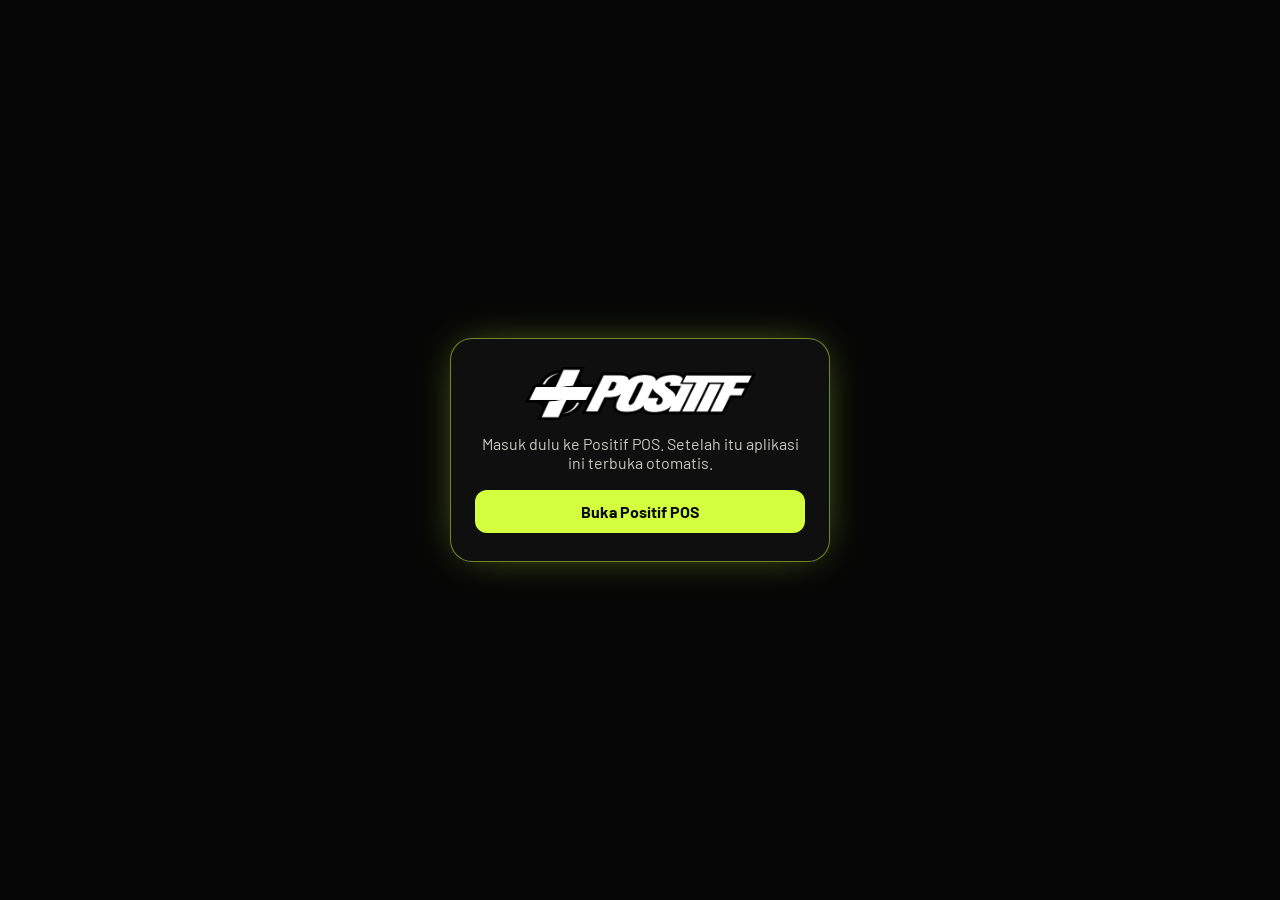
<file: kinerja.html>
<!DOCTYPE html>
<html lang="id">
<head>
<meta charset="utf-8">
<meta name="viewport" content="width=device-width,initial-scale=1,viewport-fit=cover">
<title>Kinerja — Positif</title>
<link rel="preconnect" href="https://fonts.googleapis.com">
<link rel="preconnect" href="https://fonts.gstatic.com" crossorigin>
<link href="https://fonts.googleapis.com/css2?family=Barlow:wght@400;500;600;700&family=Barlow+Condensed:wght@600;700&display=swap" rel="stylesheet">
<script src="posbar.js?v=20261125a"></script>
<style>
:root{--bg:#070707;--card:#0f0f0f;--line:#232323;--tx:#ececec;--mu:#8f8f8a;--ac:#d4ff3f;--ok:#4ddf9a;--bl:#4da3ff;--or:#ffb020;--rd:#ff6b6b;--pp:#a78bfa}
*{box-sizing:border-box}
body{margin:0;background:var(--bg);color:var(--tx);font:16px/1.45 Barlow,system-ui,sans-serif;-webkit-tap-highlight-color:transparent}
button,input,select,textarea{font:inherit;color:inherit}
button{cursor:pointer}
h1,h2,h3{font-family:"Barlow Condensed",sans-serif;margin:0;letter-spacing:.01em}
.mu{color:var(--mu)}.ok{color:var(--ok)}.bad{color:var(--rd)}.warn{color:var(--or)}
/* menu samping (sama gaya dengan aplikasi Produksi) */
.lay{display:flex;gap:18px;align-items:flex-start;width:100%;min-height:calc(100vh - var(--pbh,60px));padding:16px 20px 0}
#tabs{position:sticky;top:calc(var(--pbh,60px) + 12px);z-index:20;flex:none;display:flex;flex-direction:column;gap:6px;padding:10px 8px;background:#0c0c0c;border:1px solid #5d6b1c;border-radius:24px;box-shadow:0 0 0 1px rgba(212,255,63,.06)}
#tabs .ti{position:relative;display:flex;flex-direction:column;align-items:center;gap:6px;width:78px;padding:12px 4px;border-radius:16px;border:0;background:transparent;color:#c9c9c4;font:700 12px/1.15 Barlow,sans-serif;text-align:center;text-decoration:none}
#tabs .ti:hover{background:#171717;color:#fff}
#tabs .ti.on{background:var(--ac);color:#0a0a0a;box-shadow:0 0 18px rgba(212,255,63,.35)}
#tabs .ti svg{width:22px;height:22px;fill:none;stroke:currentColor;stroke-width:1.8;stroke-linecap:round;stroke-linejoin:round}
#tabs .bd{position:absolute;top:4px;right:6px;background:var(--or);color:#0a0a0a;font-size:10px;line-height:1;padding:3px 5px;border-radius:999px}
#tabs hr{width:60%;border:0;border-top:1px solid #222;margin:2px auto}
.doc{font-size:16px;line-height:1.65;padding:20px 22px}
.doc h2{font-size:26px;margin:26px 0 8px;padding-top:12px;border-top:2px solid #2a2a2a}.doc h2:first-child{margin-top:0;border-top:0;padding-top:0}
.doc h3{font-size:19px;margin:18px 0 6px}.doc p{margin:0 0 12px}.doc ul,.doc ol{margin:0 0 14px;padding-left:22px}.doc li{margin:0 0 6px}
.doc .tbl{overflow-x:auto;border:1px solid var(--line);border-radius:12px;margin:10px 0 16px}.doc table{min-width:560px}.doc td,.doc th{padding:9px 12px}
.doc a{color:var(--ac)}.isi{background:#3a2f0a;color:#ffd166;padding:1px 6px;border-radius:5px;font-weight:700;font-size:.85em;white-space:nowrap}
.bck{display:inline-block;padding:2px 9px;border-radius:999px;font-size:12px;font-weight:700;border:1px solid currentColor}
.bB{color:var(--ok)}.bC{color:var(--or)}.bK{color:var(--rd)}
select.bsel{width:auto;min-height:32px;padding:3px 8px;border-radius:999px;font-size:12px;font-weight:700;background:#101010}
select.bsel.bB{color:var(--ok);border-color:#1f5a3c}select.bsel.bC{color:var(--or);border-color:#5a4210}select.bsel.bK{color:var(--rd);border-color:#5a1f1f}
tr.rk{cursor:pointer}tr.rk:hover td{background:#121212}tr.rk.on td{background:#151a0c}
.rkw{display:flex;flex-wrap:wrap;gap:14px;align-items:flex-start}
.rkd{flex:1 1 320px;min-width:0;border-color:#2f3a12;position:sticky;top:calc(var(--pbh,60px) + 12px)}
main{flex:1;min-width:0;padding:0 0 120px}
.card{background:var(--card);border:1px solid var(--line);border-radius:18px;padding:14px}
.row{display:flex;align-items:center;gap:10px;flex-wrap:wrap}
.sp{flex:1}
.btn{display:inline-flex;align-items:center;justify-content:center;gap:8px;min-height:44px;padding:10px 16px;border-radius:12px;border:1px solid #2c2c2c;background:#141414;font-weight:600}
.btn:hover{border-color:#555}
a.btn{color:var(--tx);text-decoration:none}a.btn.pri{color:#0a0a0a}
.btn.pri{background:var(--ac);border-color:var(--ac);color:#0a0a0a;font-weight:700}
.btn.dg{color:var(--rd)}
.btn:disabled{opacity:.4;cursor:not-allowed}
.btn.big{width:100%;min-height:54px;font-size:18px;border-radius:16px}
input,select,textarea{background:#141414;border:1px solid #2c2c2c;border-radius:10px;padding:10px 12px;min-height:44px;width:100%}
textarea{min-height:90px}
input:focus,select:focus,textarea:focus{outline:2px solid rgba(212,255,63,.5);outline-offset:1px}
label.f{display:flex;flex-direction:column;gap:4px;font-size:13px;color:var(--mu)}
.g2{display:grid;grid-template-columns:repeat(auto-fit,minmax(200px,1fr));gap:10px}
.gr{display:grid;gap:10px;grid-template-columns:1fr 1fr}.gr.n{grid-template-columns:minmax(0,1fr) 120px}.gr>.f{min-width:0}
.chips{display:flex;flex-wrap:wrap;gap:8px}
.chip{padding:10px 14px;min-height:44px;border-radius:12px;border:1px solid #2c2c2c;background:#121212;font-weight:600}
.chip.on{border:2px solid var(--ac);background:rgba(212,255,63,.08)}
.grade{display:inline-grid;place-items:center;min-width:30px;height:30px;padding:0 6px;border-radius:9px;border:1.5px solid currentColor;font:700 16px "Barlow Condensed",sans-serif}
.gA{color:var(--ok)}.gB{color:var(--bl)}.gC{color:var(--or)}.gD{color:var(--rd)}
.flag{display:inline-flex;align-items:center;gap:4px;padding:1px 8px;border-radius:999px;border:1px solid var(--or);color:var(--or);font-size:11px;font-weight:700;white-space:nowrap}
.pill{display:inline-block;padding:1px 9px;border-radius:999px;border:1px solid currentColor;font-size:12px;font-weight:700}
.tl{display:flex;flex-direction:column;gap:2px;font-size:14px}
.tl div{display:flex;gap:10px;padding:4px 0;border-top:1px solid #1a1a1a}
.tl b.t{min-width:44px;font-variant-numeric:tabular-nums;color:var(--mu);font-weight:600}
table{border-collapse:collapse;width:100%}
th{font-size:11px;letter-spacing:.05em;color:var(--mu);font-weight:700;text-align:left;padding:8px 6px;white-space:nowrap}
td{padding:8px 6px;border-top:1px solid #1c1c1c;vertical-align:middle}
.scroll{overflow-x:auto;border:1px solid var(--line);border-radius:16px;background:#0b0b0b}
.num{text-align:right;font-variant-numeric:tabular-nums;white-space:nowrap}
td .flag{margin:1px 0}td:last-child{min-width:220px}
td input.sm{width:58px;min-height:34px;padding:4px 6px;text-align:center}
/* layar HP area */
.who{display:grid;grid-template-columns:repeat(auto-fill,minmax(110px,1fr));gap:10px}
.who button{display:flex;flex-direction:column;align-items:center;gap:6px;padding:14px 6px;border-radius:18px;border:1px solid #262626;background:var(--card);font-weight:700}
.who button i{width:54px;height:54px;border-radius:50%;display:grid;place-items:center;background:#1a1a1a;color:var(--ac);font:700 24px "Barlow Condensed",sans-serif;font-style:normal}
.who button small{font-weight:500;color:var(--mu);font-size:12px}
.pad{display:grid;grid-template-columns:repeat(3,1fr);gap:8px}
.pad button{height:60px;border-radius:14px;border:1px solid #262626;background:#121212;font:700 26px "Barlow Condensed",sans-serif}
.dots{display:flex;gap:14px;justify-content:center;margin:10px 0 14px}.dots i{width:14px;height:14px;border-radius:50%;background:#2a2a2a}.dots i.on{background:var(--ac)}
.it{display:flex;flex-direction:column;gap:8px;padding:12px;border-radius:16px;border:1px solid #262626;background:var(--card)}
.it.on{border-color:var(--ac)}
.step{display:flex;align-items:center;gap:10px}
.step button{width:52px;height:52px;border-radius:14px;border:1px solid #2c2c2c;background:#151515;font-size:26px;font-weight:700}
.step button.p{background:var(--ac);border-color:var(--ac);color:#0a0a0a}
.step input{flex:1;text-align:center;font:700 26px "Barlow Condensed",sans-serif;min-height:52px}
.task{display:flex;align-items:center;gap:12px;padding:12px;border-radius:14px;border:1px solid #262626;background:var(--card);width:100%;text-align:left}
.task i{width:26px;height:26px;border-radius:8px;border:2px solid #555;display:grid;place-items:center;flex:none;font-style:normal;color:#0a0a0a;font-weight:900}
.task.done{opacity:.6}.task.done i{background:var(--ac);border-color:var(--ac)}
.task small{display:block;font-size:12px;font-weight:600;margin-top:2px}
.seg{display:flex;gap:6px;flex-wrap:wrap;margin:0 0 14px}.seg button{padding:9px 14px;min-height:42px;border-radius:12px;border:1px solid #2c2c2c;background:#121212;font-weight:700;color:var(--tx)}.seg button.on{background:var(--ac);border-color:var(--ac);color:#0a0a0a}
.seg .n{display:inline-block;margin-left:6px;background:var(--or);color:#0a0a0a;font-size:11px;padding:1px 7px;border-radius:999px}
.guide{border-color:#3a3a1a;background:#11120a}.guide ol{margin:6px 0 0;padding-left:20px;display:flex;flex-direction:column;gap:4px;font-size:14px}
.pl{display:flex;flex-direction:column;margin-top:8px;border-top:1px solid var(--line)}.pr{display:flex;align-items:center;gap:8px;padding:8px 0;border-bottom:1px solid var(--line);font-size:14px}.pr>span{flex:1;min-width:0}.pr .t{color:var(--mu);font-size:12px;min-width:38px}
.bs{min-height:36px;padding:4px 12px;font-size:13px}
.tp{display:flex;align-items:center;gap:10px;padding:9px 10px;border:1px solid #262626;border-radius:12px;background:#101010;margin-bottom:6px;cursor:pointer}.tp>span.tx{flex:1;font-size:14px}.tp .pill{flex:none}.tp input{width:20px;min-height:20px;flex:none}.tp:not(.on)>span.tx{color:var(--mu);text-decoration:line-through}
.wsb{display:flex;flex-direction:column;align-items:center;gap:2px;padding:8px 4px 10px;margin-bottom:6px;border-bottom:1px solid var(--line);text-align:center}.wsb small{font-size:10px;letter-spacing:.08em;color:var(--mu)}.wsb b{font:700 15px 'Barlow Condensed',sans-serif;color:var(--ac);line-height:1.1}.wsb a{font-size:11px;color:var(--mu);text-decoration:none}
.x{border:0;background:transparent;color:inherit;font-size:15px;line-height:1;padding:0 0 0 4px;cursor:pointer;opacity:.7}
.sopl{margin:8px 0 0;padding-left:20px;display:flex;flex-direction:column;gap:6px;font-size:14px;line-height:1.45}
.task>b{margin-left:auto;font-size:22px}
.chip.on{background:var(--ac);border-color:var(--ac);color:#0a0a0a}
button.pill{background:transparent;color:var(--ac);font-family:inherit;cursor:pointer}
table.lbr td{vertical-align:top;font-size:13px;line-height:1.5}table.lbr td small{font-size:12px}
.tp button{flex:none;width:30px;height:30px;border-radius:8px;border:1px solid #333;background:#151515;color:var(--rd);font-size:18px;line-height:1}
.stat{padding:12px 14px;border-radius:16px;border:1px solid var(--line);background:var(--card)}
.stat small{display:block;font-size:11px;letter-spacing:.05em;color:var(--mu)}
.stat b{font:700 26px "Barlow Condensed",sans-serif}
.sec{margin-top:18px}.sec>h2{font-size:22px;margin-bottom:8px}
#toast{position:fixed;left:50%;bottom:24px;transform:translateX(-50%);z-index:90;display:none;padding:12px 18px;border-radius:14px;background:var(--ac);color:#0a0a0a;font-weight:700;box-shadow:0 10px 30px #000;max-width:92vw}
#toast.err{background:var(--rd);color:#fff}
dialog{background:#101010;color:var(--tx);border:1px solid rgba(212,255,63,.45);border-radius:22px;padding:18px;width:min(620px,94vw);max-height:calc(100dvh - 24px);overflow:auto;overscroll-behavior:contain}
dialog .dx{position:sticky;top:-18px;float:right;margin:-8px -8px 0 8px;width:44px;height:44px;border-radius:12px;border:1px solid #2c2c2c;background:#151515;color:var(--tx);font-size:24px;line-height:1;z-index:2}
dialog .dx:hover{border-color:var(--ac);color:var(--ac)}
dialog .dfoot{position:sticky;bottom:-18px;margin:14px -18px -18px;padding:12px 18px;background:#101010;border-top:1px solid var(--line)}
.clist{display:flex;flex-direction:column;gap:6px}.clist .ci{display:flex;align-items:center;gap:10px;padding:8px 8px 8px 12px;border:1px solid #262626;border-radius:12px;background:#121212}
.clist .ci b{width:24px;height:24px;border-radius:7px;display:grid;place-items:center;background:#1c1c1c;color:var(--ac);font-size:12px;flex:none}
.clist .ci span{flex:1}.clist .ci button{width:34px;height:34px;border-radius:9px;border:1px solid #2c2c2c;background:#151515;color:var(--rd);font-size:18px}
.sug{display:flex;flex-wrap:wrap;gap:6px}.sug button{padding:6px 10px;border-radius:999px;border:1px dashed #3a3a3a;background:transparent;color:var(--mu);font-size:13px;font-weight:600}.sug button:hover{color:var(--ac);border-color:var(--ac)}
@media(max-width:600px){dialog{width:100vw;max-width:100vw;height:100dvh;max-height:100dvh;margin:0;border-radius:0;border:0}}
dialog::backdrop{background:rgba(0,0,0,.7)}
dialog h3{font-size:24px;margin-bottom:10px}
.load{padding:60px 0;text-align:center;color:var(--mu)}
.slip{display:none}
@media(max-width:760px){.lay{flex-direction:column;gap:10px;padding:10px 10px 0}#tabs{position:sticky;top:var(--pbh,60px);flex-direction:row;overflow-x:auto;width:100%;border-radius:18px;padding:6px;scrollbar-width:none}#tabs::-webkit-scrollbar{display:none}#tabs .ti{flex:none;width:76px;padding:8px 2px}#tabs hr{display:none}.rkd{position:static}.hide-sm{display:none}}
@media print{
 body{background:#fff;color:#000}
 .pbar,#tabs,main,#toast{display:none!important}
 body.plbr main{display:block!important}body.plbr .noprint,body.plbr .seg,body.plbr #hd{display:none!important}
 body.plbr .card{background:#fff;border:0;color:#000}body.plbr table.lbr td,body.plbr table.lbr th{border-top:1px solid #999;color:#000}body.plbr .mu{color:#444}
 .slip{display:block;break-after:page;font:12pt/1.4 Barlow,Arial,sans-serif;color:#000;padding:10mm}
 .slip h2{font-size:20pt}.slip table td,.slip table th{border-top:1px solid #999;color:#000;padding:4px 6px}
}
</style>
</head>
<body>
<div id="hd"></div>
<div class="lay"><nav id="tabs" aria-label="Menu Kinerja"></nav>
<main id="v"><div class="load">Memuat data…</div></main></div>
<div id="slips"></div>
<div id="toast" role="status"></div>
<div id="sync" role="status" style="display:none;position:fixed;right:14px;bottom:14px;z-index:80;align-items:center;gap:8px;padding:8px 12px;border-radius:999px;background:#141414;border:1px solid #2c2c2c;color:var(--mu);font-size:13px;font-weight:600"><span style="width:8px;height:8px;border-radius:50%;background:var(--ac);box-shadow:0 0 10px var(--ac)"></span><span id="syncT">Memperbarui…</span></div>
<dialog id="dlg" aria-modal="true"></dialog>
<script>
/* =====================================================================
   GAJI & KINERJA — Workshop Rejosari & Kedawung (Positif)
   Data di server Positif HRD (spreadsheet Positif HRD, Hrd.gs). Login ikut akun Positif POS.
   Produksi tetap di server POS: dipindahkan lewat jembatan Kinerja.gs v3.
   Izin: kinerja_input (HP area) · kinerja_cek (supervisor workshop) · kinerja_gaji (Owner)
   v2: setor jahit menunggu persetujuan supervisor; karyawan, barang dan setoran dibatasi per workshop akun;
       karyawan punya Workshop dan Unit (mis. Tim Jahit Rejosari). v3: server HRD terpisah.
   v6: Owner mengubah Peraturan Kerja & Jobdesk dari menu Peraturan; tanda "Menyimpan…" + notifikasi berhasil; simpan karyawan lebih cepat.
   v5: buka cepat (data terakhir disimpan di perangkat, barang produksi diambil terpisah), layar penuh, nama menu "Kinerja".
   v4: menu samping; Gaji & Tunjangan memakai nilai Baik/Cukup/Kurang → A–D (Peraturan Kerja Bab 3–4),
       poin unit dibagi sesuai jam ceklok, masa uji, rincian hitungan per orang; tombol Peraturan (peraturan-kerja.html).
   ===================================================================== */
/* server Positif HRD (spreadsheet Positif HRD). Server POS lama: AKfycbwUEqf4lS9mn3Gdyo3vpDmTl3u9gxQzIEIf83dJMeopMDDQpHu_-pcG9puoPFHfMOOBkA */
var API='https://script.google.com/macros/s/AKfycbxmcTx5di5toLD-244l40UoLyQQ7mzXXCPD5T2wjXVxnpKZWmFdd8adx1_VekVF4oK5/exec';
var $=function(i){return document.getElementById(i)};
var esc=function(s){return String(s==null?'':s).replace(/[&<>"']/g,function(c){return{'&':'&amp;','<':'&lt;','>':'&gt;','"':'&quot;',"'":'&#39;'}[c]})};
var rp=function(n){return 'Rp '+Math.round(+n||0).toLocaleString('id-ID')};
var nf=function(n){return (Math.round((+n||0)*100)/100).toLocaleString('id-ID')};
var D=null,TAB='',SES=null,SEST=null,ST={};
/* v9: menu Kinerja per workshop — kinerja.html?ws=<id workshop> */
var WS=(new URLSearchParams(location.search).get('ws')||'').slice(0,40);
var HKD=function(){var h=(D&&D.cfg&&D.cfg.hariKerja)||[1,2,3,4,5,6];return h.length?h:[1,2,3,4,5,6]};
var isHK=function(day){return HKD().indexOf(new Date(day+'T00:00').getDay())>=0};
var wsN=function(n){n=String(n||'');return /pusat|wonodadi|rejosari/i.test(n)?'Workshop Rejosari':n.replace(/^gudang\s+/i,'Workshop ')};
var gN=function(id){var g=(D.gudang||[]).filter(function(x){return String(x.id)===String(id)})[0];return g?wsN(g.name):(id?id:'Tanpa workshop')};
var kG=function(k){return k.gud||D.cfg.loc||''};
var sTg=function(){return D.akt.filter(function(a){return a.jenis==='setor'&&(a.st==='tunggu'||a.st==='proses')})};
/* v7: semua isian (setor, hasil, tugas, kegiatan) menunggu diperiksa; laporan supervisor diperiksa Owner */
var PERIKSA=['setor','hasil','tugas','kegiatan','kerja'];
function isSpv(k){return /supervisor/i.test(String((k||{}).posisi||''))}
function bisaPeriksa(a){return !!D.me.gaji||!isSpv(D.K[a.kid])}
function nPeriksa(){return D.akt.filter(function(a){return a.st==='tunggu'&&PERIKSA.indexOf(a.jenis)>=0&&D.K[a.kid]&&bisaPeriksa(a)}).length}
function stPill(a){var d=a.d||{};if(a._tmp)return ' <span class="pill mu">menyimpan…</span>';
  if(a.st==='tunggu'||a.st==='proses')return ' <span class="pill warn">⏳ menunggu diperiksa</span>';
  if(a.st==='tolak')return ' <span class="pill bad">✗ ditolak'+(d.tolak?': '+esc(d.tolak):'')+'</span>';
  if(a.st==='ok'&&a.cekBy)return ' <span class="pill ok">✓ dikonfirmasi</span>';return ''}
var KERJA={jahit:'Jahit (setor ke Finishing)',potong:'Potong (setor ke Jahit)',hasil:'Hasil lain (dicek supervisor)',qc:'QC / packing (catat reject)'};

function toast(m,err){var t=$('toast'),dl=$('dlg');if(dl&&dl.open){if(t.parentNode!==dl)dl.appendChild(t)}else if(t.parentNode!==document.body)document.body.appendChild(t);t.textContent=m;t.className=err?'err':'';t.style.display='block';clearTimeout(t._t);t._t=setTimeout(function(){t.style.display='none'},err?5000:2600)}
async function kj(act,p){
  var c=POSBAR.cred();if(!c){POSBAR.block();throw new Error('Belum masuk')}
  p=Object.assign({},p||{});if(WS)p.ws=WS;
  var r=await fetch(API,{method:'POST',body:JSON.stringify({fn:'kinerja',tok:c.t,a:[act,p]})});
  var j=await r.json();
  if(!j.ok){var m=j.error||'Gagal';if(/sesi|tiket|masuk lagi|login/i.test(m))POSBAR.block('Sesi Positif POS berakhir. Masuk lagi dulu.');throw new Error(m)}
  return j.data}
/* simpan dengan tanda proses: tombol jadi "Menyimpan…", tanda di pojok, lalu notifikasi berhasil/gagal */
async function run(act,p,okMsg,btn){if(btn==null){var ae=document.activeElement;if(ae&&ae.tagName==='BUTTON')btn=ae}
  var lbl=btn?btn.innerHTML:'';if(btn){btn.disabled=true;btn.innerHTML='Menyimpan…'}
  sync(1,act==='load'||act==='jobs'||act==='docGet'||act==='gajiGet'?'Memperbarui…':'Menyimpan…');
  try{var r=await kj(act,p);if(okMsg)toast('✓ '+okMsg);return r}catch(e){toast(e.message,1);return null}
  finally{sync(0);if(btn&&btn.isConnected){btn.disabled=false;btn.innerHTML=lbl}}}

/* ---------- tanggal (WIB) ---------- */
var pad2=function(n){return String(n).padStart(2,'0')};
var ymd=function(d){return d.getFullYear()+'-'+pad2(d.getMonth()+1)+'-'+pad2(d.getDate())};
var dayOf=function(iso){return ymd(new Date(iso))};
var hm=function(iso){var d=new Date(iso);return pad2(d.getHours())+':'+pad2(d.getMinutes())};
function satOf(d){d=new Date(d);d.setHours(0,0,0,0);d.setDate(d.getDate()-((d.getDay()+1)%7));return d}
function addD(s,n){var d=new Date(s+'T00:00');d.setDate(d.getDate()+n);return ymd(d)}
var fdl=function(s){return new Date(s+'T00:00').toLocaleDateString('id-ID',{weekday:'short',day:'numeric',month:'short'})};
function inWeek(iso,w){var d=dayOf(iso);return d>=w&&d<=addD(w,6)}

/* ---------- muat ---------- */
/* v5: buka cepat — tampilkan data terakhir dari perangkat dulu, lalu perbarui di belakang.
   Daftar barang produksi (untuk setor) diambil terpisah, hanya saat dibutuhkan. */
var CKEY=function(){var c=POSBAR.cred();return 'kj_cache_v9_'+(c?c.u:'')+'_'+(WS||'semua')};
var LOADING=0,JOBS_AT=0;
function sync(on,lbl){LOADING=Math.max(0,LOADING+(on?1:-1));var e=$('sync');if(!e)return;if(on&&lbl)$('syncT').textContent=lbl;else if(!LOADING)$('syncT').textContent='Memperbarui…';e.style.display=LOADING>0?'flex':'none';var dl=$('dlg');if(dl&&dl.open){if(e.parentNode!==dl)dl.appendChild(e)}else if(e.parentNode!==document.body)document.body.appendChild(e)}
function prep(){D.K={};D.kar.forEach(function(k){D.K[k.id]=k});if(!Array.isArray(D.jobs))D.jobs=[];if(WS)D.kar=D.kar.filter(function(k){return kG(k)===WS});D.K={};D.kar.forEach(function(k){D.K[k.id]=k});
  var T=tabs();if(!TAB||!T.some(function(t){return t[0]===TAB}))TAB=D.me.gaji&&!D.kar.length?'atur':(D.me.cek||D.me.gaji)?'hasil':(T[0]?T[0][0]:'')}
function perluJobs(){return TAB==='jobdesk'||TAB==='hasil'}
async function loadJobs(){if(!D)return;sync(1);try{var j=await kj('jobs',{});D.jobs=j.list||[];if(j.noLoc!=null)D.noLoc=j.noLoc;D.jobsOk=1;JOBS_AT=Date.now();simpanCache();render()}catch(e){toast(e.message,1)}finally{sync(0)}}
function simpanCache(){try{localStorage.setItem(CKEY(),JSON.stringify(D))}catch(e){}}
async function load(){
  var from=new Date(satOf(new Date()));from.setDate(from.getDate()-14);
  if(!D){try{var c=JSON.parse(localStorage.getItem(CKEY())||'null');if(c&&c.kar){D=c;D.jobsOk=0;prep();render()}}catch(e){}}
  sync(1);var fresh;
  try{fresh=await kj('load',{from:from.toISOString(),lite:1})}catch(e){sync(0);
    /* akun supervisor/staf membuka menu workshop lain, atau belum diberi workshop */
    var m=String(e.message||''),lain=m.match(/^WS_LAIN:(\S+)/);
    if(lain||/^WS_BELUM/.test(m)){D=null;try{localStorage.removeItem(CKEY())}catch(x){};$('tabs').innerHTML='';
      $('v').innerHTML='<div class="card" style="max-width:560px"><h2 style="margin-top:0">'+(lain?'Bukan workshop Anda':'Workshop akun belum diatur')+'</h2><p class="mu">'+(lain?'Akun ini terdaftar di workshop lain, jadi hanya bisa membuka menu Kinerja workshop tersebut.':esc(m.replace(/^WS_BELUM\s*/,'')))+'</p>'
       +(lain?'<a class="btn pri" href="kinerja.html?ws='+encodeURIComponent(lain[1])+'">Buka menu workshop saya</a>':'')+'</div>';return}
    if(!D)$('v').innerHTML='<div class="card"><b>Gagal memuat.</b><p class="mu">'+esc(m)+'</p><button class="btn" onclick="load()">Coba lagi</button></div>';else toast('Gagal memperbarui: '+m,1);return}
  sync(0);
  if(fresh.jobs==null){fresh.jobs=D&&D.jobs||[];fresh.noLoc=D?D.noLoc:fresh.noLoc}
  D=fresh;D.jobsOk=0;
  /* tanpa pilihan workshop: supervisor/staf langsung diarahkan ke menunya */
  if(!WS&&D.me.gud&&D.me.peran!=='owner'&&D.me.peran!=='admin'){location.replace('kinerja.html?ws='+encodeURIComponent(D.me.gud));return}
  prep();
  if(+D.v<3||+(D.hrd||0)<7)toast('Server HRD belum terbaru. Hubungi Owner.',1);
  document.title='Kinerja '+(WS?gN(WS).replace(/^Workshop\s+/,''):'')+' — Positif';
  simpanCache();render();
  if(perluJobs())loadJobs();
  if(D.me.gaji)docPrefetch()}
var IC={setor:'assignment_turned_in',hari:'assignment_turned_in',cek:'task_alt',rekap:'payments',peraturan:'menu_book',atur:'tune',ulang:'refresh'};
(function(){if(!document.querySelector('link[data-ms]')){var l=document.createElement('link');l.rel='stylesheet';l.setAttribute('data-ms','1');l.href='https://fonts.googleapis.com/css2?family=Material+Symbols+Sharp:opsz,wght,FILL,GRAD@20..48,100..700,0..1,-50..200&display=block';document.head.appendChild(l)}if(!document.getElementById('mscss')){var s=document.createElement('style');s.id='mscss';s.textContent='.ms{font-family:"Material Symbols Sharp";font-weight:400;font-style:normal;letter-spacing:normal;text-transform:none;white-space:nowrap;direction:ltr;-webkit-font-smoothing:antialiased;font-feature-settings:"liga";-webkit-font-feature-settings:"liga";font-variation-settings:"FILL" 0,"wght" 300,"GRAD" 0,"opsz" 24;transition:font-variation-settings .15s;user-select:none;overflow:hidden;line-height:1;flex:none;width:1em;height:1em}.ms{display:block;font-size:22px}#tabs .ti.on .ms{font-variation-settings:"FILL" 1,"wght" 400,"GRAD" 0,"opsz" 24}';document.head.appendChild(s)}})();
function MSI(n){return'<span class="ms" aria-hidden="true">'+(IC[n]||'')+'</span>'}
IC.jobdesk=IC.hari;IC.hasil=IC.cek;
function tabs(){var m=D.me,t=[];
  if(!WS&&(m.peran==='owner'||m.peran==='admin'))return t;
  if(m.input)t.push(['jobdesk','Jobdesk']);
  if(m.cek||m.gaji)t.push(['hasil','Hasil kerja',nPeriksa()]);
  if(m.gaji)t.push(['rekap','Gaji &amp; Tunjangan']);
  t.push(['peraturan','Peraturan']);
  if(m.gaji||m.karyawan)t.push(['atur','Atur']);
  return t}
/* Owner/Admin membuka kinerja.html tanpa workshop: pilih workshop */
function vPilihWs(){return '<h1 style="font-size:32px">Kinerja — pilih workshop</h1><p class="mu">Setiap workshop punya karyawan, laporan, dan aturan gajinya sendiri.</p><div class="g2" style="grid-template-columns:repeat(auto-fill,minmax(260px,1fr));margin-top:12px">'
  +(D.gudang||[]).map(function(g){var n=D.kar.filter(function(k){return kG(k)===String(g.id)}).length;return '<a class="card it" style="text-decoration:none;color:var(--tx)" href="kinerja.html?ws='+encodeURIComponent(g.id)+'"><b style="font-size:22px">'+esc(wsN(g.name))+'</b><span class="mu">'+n+' karyawan</span></a>'}).join('')+'</div>'}
function render(){
  if(!WS&&(D.me.peran==='owner'||D.me.peran==='admin')){$('tabs').innerHTML='';$('v').innerHTML=vPilihWs();return}
  var lain=(D.gudang||[]).filter(function(g){return String(g.id)!==WS});
  $('tabs').innerHTML='<div class="wsb"><small>WORKSHOP</small><b>'+esc(gN(WS).replace(/^Workshop\s+/,''))+'</b>'+((D.me.peran==='owner'||D.me.peran==='admin')&&lain.length?'<a href="kinerja.html?ws='+encodeURIComponent(lain[0].id)+'" title="Buka '+esc(wsN(lain[0].name))+'">ganti ⇄</a>':'')+'</div>'+tabs().map(function(t){var ic=MSI(t[0]);
    return '<button class="ti'+(t[0]===TAB?' on':'')+'" onclick="go(\''+t[0]+'\')"'+(t[0]===TAB?' aria-current="page"':'')+'>'+ic+t[1]+(t[2]?'<span class="bd">'+t[2]+'</span>':'')+'</button>'}).join('')
   +'<hr><button class="ti" onclick="load()" title="Muat ulang">'+MSI('ulang')+'Muat ulang</button>';
  var f={jobdesk:vSetor,hasil:vHasil,rekap:vRekap,peraturan:vPer,atur:vAtur}[TAB];
  $('v').innerHTML=f?f():'<div class="card">Akun ini belum punya izin Kinerja.</div>'}
function go(t){TAB=t;if(t!=='jobdesk')keluar(true);render();scrollTo(0,0);if(perluJobs()&&(!D.jobsOk||Date.now()-JOBS_AT>60000))loadJobs()}

/* ---------- hitungan minggu per karyawan ---------- */
function aktOf(kid,w){return D.akt.filter(function(a){return a.kid===kid&&a.st!=='batal'&&a.st!=='tolak'&&inWeek(a.tgl,w)})}
function sumK(kid,w){
  var A=aktOf(kid,w),o={poin:0,pcs:0,hasil:0,rj:0,tunggu:0,stg:0,tugas:{},minus:[],keg:0};
  A.forEach(function(a){
    if(a.jenis==='setor'){if(a.st!=='ok'){o.tunggu++;o.stg+=+a.d.q||0;return}o.pcs+=+a.d.q||0;o.poin+=(+a.d.q||0)*(+a.d.poin||1)}
    else if(a.jenis==='hasil'){if(a.st!=='ok'){o.tunggu++;return}o.hasil+=+a.d.q||0;o.rj+=+a.d.rj||0}
    else if(a.jenis==='tugas'){if(a.st!=='ok'){o.tunggu++;return}o.tugas[dayOf(a.tgl)]=(o.tugas[dayOf(a.tgl)]||0)+1}
    else if(a.jenis==='minus')o.minus.push(a.d.note);
    else if(a.jenis==='kegiatan'){if(a.st==='ok')o.keg++;else o.tunggu++}
    else if(a.jenis==='kerja'){if(a.st==='ok')o.kerja=(o.kerja||0)+1;else o.tunggu++}});
  D.akt.forEach(function(a){if(a.jenis==='reject'&&a.st!=='batal'&&a.d.target===kid&&inWeek(a.tgl,w))o.rj+=+a.d.q||0});
  var k=D.K[kid]||{};o.out=(k.kerja||[]).some(function(x){return x==='jahit'||x==='potong'})?o.poin:o.hasil;
  o.outPcs=o.pcs+o.hasil;return o}
/* ---------- nilai mingguan: Hasil, Mutu, Jobdesk = Baik (B) / Cukup (C) / Kurang (K) → A–D (Peraturan Bab 4) ---------- */
var LBK={B:'Baik',C:'Cukup',K:'Kurang'};
function aturan(){var c=D.cfg;return{hB:+c.hasilB||100,hC:+c.hasilC||75,mB:c.mutuB!=null?+c.mutuB:1,mC:c.mutuC!=null?+c.mutuC:3,jB:+c.jobB||90,jC:+c.jobC||70,uM:c.ujiMulai||'',uN:+c.ujiMinggu||0,tu:c.targetUnit||{}}}
function isPoin(k){return (k.kerja||[]).some(function(x){return x==='jahit'||x==='potong'})}
function anggota(k){return k.unit?D.kar.filter(function(x){return x.unit===k.unit}):[k]}
function masaUji(w){var a=aturan();if(!a.uM||!a.uN)return 0;var d=Math.round((new Date(w+'T00:00')-new Date(ymd(satOf(new Date(a.uM+'T00:00')))+'T00:00'))/6048e5);return d>=0&&d<a.uN?d+1:0}
/* ckAll = ceklok semua karyawan minggu itu (untuk membagi poin unit sesuai jam); boleh kosong */
function nilai(kid,w,ck,ovr,ckAll){
  var k=D.K[kid],a=aturan(),s=sumK(kid,w),fl=[],M=anggota(k),poin=isPoin(k);
  var U=0,rj=0,jamU=0,adaJam=true,T=0;
  M.forEach(function(m){var sm=m.id===kid?s:sumK(m.id,w);U+=poin?sm.poin:sm.hasil;rj+=sm.rj;var x=ckAll?ckAll[m.id]:(m.id===kid?ck:null);if(x)jamU+=+x.jam||0;else adaJam=false;T+=+m.target||0});
  if(k.unit&&a.tu[k.unit]!=null&&+a.tu[k.unit]>0)T=+a.tu[k.unit];
  if(!k.unit)T=+k.target||0;
  var jamK=ck?+ck.jam||0:0,bag=k.unit?(adaJam&&jamU?U*jamK/jamU:U/M.length):U;
  var H,Mt,J,r=null;
  if(!T){H='B';fl.push('target belum diatur')}else{r=U/T*100;H=r>=a.hB?'B':r>=a.hC?'C':'K'}
  if(!U&&!rj){fl.push('tidak ada hasil tercatat')}
  Mt=rj<=a.mB?'B':rj<=a.mC?'C':'K';
  var nm=s.minus.length,pct=null;
  var hari=ck?ck.hadir:HKD().length,tn=tjNilai(kid,w,hari),eT=0,dT=0;
  if((k.cek||[]).length){eT=hari*k.cek.length;dT=Object.keys(s.tugas).reduce(function(t,d){return t+Math.min(s.tugas[d],k.cek.length)},0)}
  if(eT+tn.exp)pct=hari||tn.exp?Math.min(dT+tn.done,eT+tn.exp)/(eT+tn.exp)*100:100;
  J=(pct==null||pct>=a.jB)&&!nm?'B':((pct==null||pct>=a.jC)&&nm<=1)?'C':'K';
  if(pct!=null&&pct<a.jB)fl.push('jobdesk '+Math.round(pct)+'%');
  if(nm)fl.push(nm+' catatan disiplin');
  if(!ck)fl.push('ceklok belum diunggah');
  if(s.tunggu)fl.push(s.tunggu+' laporan belum diperiksa');
  ovr=ovr||{};var man=[];
  ['H','M','J'].forEach(function(f){var v=ovr[f];if(v==='B'||v==='C'||v==='K'){if(f==='H')H=v;if(f==='M')Mt=v;if(f==='J')J=v;man.push(f)}});
  var L=[H,Mt,J],nC=L.filter(function(x){return x==='C'}).length,nK=L.filter(function(x){return x==='K'}).length;
  var g=!nC&&!nK?'A':!nK&&nC===1?'B':(!nK&&nC===2)||(nK===1&&!nC)?'C':'D';
  return{H:H,M:Mt,J:J,g:g,s:s,fl:fl,U:U,T:T,r:r,bag:bag,rj:rj,pct:pct,nm:nm,uji:masaUji(w),man:man,why:ovr.why||'',unit:k.unit||'',poin:poin}}
/* rincian uang satu karyawan */
function bayar(k,x,n,o){var c=D.cfg,u=+k.upah||0,tepat=x?Math.max(0,(+x.hadir||0)-(+x.telat||0)):0;
  var jamU=x?x.jam*u:0,mk=x?x.makan:0,th=x&&(+x.telat||0)<=(+c.telatMaks||0)?(+c.hadir[Math.min(6,tepat)]||0):0;
  var tkAsli=x?(+c.kerja[n.g]||0):0,tk=x?(n.uji?(+c.kerja.A||0):tkAsli):0,bn=+((o||{}).bonus)||0;
  return{u:u,tepat:tepat,jamU:jamU,mk:mk,th:th,tk:tk,tkAsli:tkAsli,bn:bn,t:jamU+mk+th+tk+bn}}
var gH=function(g){return '<span class="grade g'+g+'">'+g+'</span>'};
var bH=function(v){return '<span class="bck b'+v+'">'+LBK[v]+'</span>'};

/* =================== SETOR (HP area) =================== */
function keluar(silent){SES=null;clearTimeout(SEST);if(!silent&&TAB==='jobdesk')render()}
function aktif(){clearTimeout(SEST);SEST=setTimeout(function(){keluar();toast('Keluar otomatis (tidak ada aktivitas)')},120000)}
function vSetor(){
  if(SES&&D.K[SES.kid])return vOrang();
  var L=D.kar;
  return '<div class="row" style="margin-bottom:12px"><h1 style="font-size:30px">Jobdesk — siapa yang mengisi?</h1>'+(D.me.gud?'<span class="pill ok">'+esc(gN(D.me.gud))+'</span>':'')+'<span class="sp"></span>'
   +'</div>'
   +(L.length?'<div class="who">'+L.map(function(k){return '<button onclick="pinOpen(\''+k.id+'\')"><i>'+esc(k.nama.charAt(0))+'</i>'+esc(k.nama)+'<small>'+esc(k.bagian||'')+'</small></button>'}).join('')+'</div>'
     :'<div class="card mu">Belum ada karyawan. Owner menambahkannya di menu Atur.</div>')}
var PIN='',PKID='';
function pinOpen(id){var k=D.K[id];if(!k.pin)return toast('PIN '+k.nama+' belum dibuat. Minta Owner membuatnya di menu Atur.',1);PIN='';PKID=id;var d=$('dlg');
  d.innerHTML='<h3>PIN '+esc(k.nama)+'</h3><div class="dots" id="pdots"></div><div class="pad">'+['1','2','3','4','5','6','7','8','9','×','0','⌫'].map(function(x){return '<button aria-label="'+(x==='×'?'Batal':x==='⌫'?'Hapus':x)+'" onclick="pinKey(\''+x+'\')">'+x+'</button>'}).join('')+'</div>';
  pinDots();d.showModal()}
function pinDots(){$('pdots').innerHTML=[0,1,2,3].map(function(i){return '<i class="'+(i<PIN.length?'on':'')+'"></i>'}).join('')}
async function pinKey(x){if(x==='×'){$('dlg').close();return}if(x==='⌫'){PIN=PIN.slice(0,-1);pinDots();return}if(PIN.length>=4)return;PIN+=x;pinDots();
  if(PIN.length===4){var r=await run('pin',{kid:PKID,pin:PIN});if(r){SES={kid:PKID,pin:PIN};$('dlg').close();aktif();ST={};render()}else{PIN='';pinDots()}}}
function vOrang(){aktif();
  var k=D.K[SES.kid],w=ymd(satOf(new Date())),n=nilai(k.id,w,null),h='';
  h+='<div class="row" style="margin-bottom:12px"><button class="btn" onclick="keluar()">← Ganti orang</button><div><h1 style="font-size:28px">Halo, '+esc(k.nama)+'</h1><div class="mu" style="font-size:13px">'+esc(k.posisi||k.bagian||'')+(k.unit?' · '+esc(k.unit):'')+'</div></div><span class="sp"></span>'
   +'<div class="stat"><small>HASIL DIKONFIRMASI MINGGU INI</small><b>'+nf(n.s.out)+'</b>'+(k.target?'<small style="display:inline;font-size:14px"> / '+nf(k.target)+'</small>':'')+' <small style="display:inline;font-size:13px">'+(isPoin(k)?'poin':esc(k.satuan||'pcs'))+(n.s.rj?' · <span class="bad">reject '+n.s.rj+'</span>':'')+(n.s.tunggu?' · <span class="warn">'+n.s.tunggu+' menunggu diperiksa</span>':'')+'</small></div></div>';
  h+=panduanH(k);
  if(k.kerja.indexOf('jahit')>=0)h+=setorH(k,'jahit');
  if(k.kerja.indexOf('potong')>=0)h+=setorH(k,'cutting');
  if(k.kerja.indexOf('hasil')>=0)h+='<div class="sec"><h2>Catat hasil: '+esc(k.hasil||k.posisi||'Hasil')+'</h2><div class="card" style="display:flex;flex-direction:column;gap:10px"><label class="f">Jumlah ('+esc(k.satuan||'pcs')+')</label>'+stepH('hq',0)
    +'<label class="f">Reject / rusak (pcs)</label>'+stepH('hr',0)+'<input id="hk" placeholder="Keterangan (opsional)"><button class="btn pri big" onclick="simpanHasil()">Simpan hasil</button><div class="mu" style="font-size:12px">Hasil diperiksa '+(isSpv(k)?'Owner':'supervisor')+' sebelum masuk nilai.</div></div></div>';
  if(k.kerja.indexOf('qc')>=0)h+='<div class="sec"><button class="btn big" onclick="rejOpen()">+ Catat reject (QC)</button></div>';
  h+='<div id="secTugas">'+tugasH(k)+'</div>';
  h+='<div id="secTerjadi">'+terjadiH(k)+'</div>';
  h+=lainH();
  if(k.jobdesk)h+='<div class="sec"><h2>Jobdesk</h2><div class="card mu" style="white-space:pre-line">'+esc(k.jobdesk)+'</div></div>';
  h+='<div class="sec"><h2>Catatan hari ini</h2><div class="card tl" id="secCat">'+catH(k)+'</div></div>';
  return h}
function hariIni(k){var t=ymd(new Date());return D.akt.filter(function(a){return a.kid===k.id&&dayOf(a.tgl)===t&&a.st!=='batal'}).sort(function(a,b){return a.tgl<b.tgl?-1:1})}
/* panduan 1-2-3 sesuai posisi */
function panduanH(k){var L=[],sp=isSpv(k)?'Owner':'supervisor';
  if(k.kerja.indexOf('jahit')>=0)L.push('<b>Setor hasil jahit</b>: isi jumlah yang sudah selesai di barang yang dikerjakan, lalu tekan <b>Setor</b>.');
  if(k.kerja.indexOf('potong')>=0)L.push('<b>Setor hasil potong</b>: isi jumlah yang sudah selesai dipotong di barang yang dikerjakan, lalu tekan <b>Setor</b>.');
  if(k.kerja.indexOf('hasil')>=0)L.push('<b>Catat hasil</b> '+esc(k.hasil||k.posisi||'')+': isi jumlah, lalu tekan <b>Simpan hasil</b>.');
  if(k.kerja.indexOf('qc')>=0)L.push('Ada barang rusak? Tekan <b>Catat reject</b>.');
  if((k.cek||[]).length||tugasLainH(k))L.push('Tekan <b>Tugas hari ini</b> satu per satu setelah benar-benar dikerjakan.');
  if(tjSaya(k.id).length)L.push('Kerjakan tugas <b>tanggung jawab</b> ('+tjSaya(k.id).map(function(t){return esc(t.nama)}).join(', ')+'). Ketuk tugasnya untuk melihat SOP.');
  L.push('Mengerjakan hal lain di luar tugas utama? Pilih di <b>Pekerjaan lain</b>. Ada hambatan? Pilih di <b>Kendala</b>.');
  return '<div class="card guide" style="margin-bottom:14px"><b>Cara mengisi</b><ol>'+L.map(function(x){return '<li>'+x+'</li>'}).join('')+'</ol><div class="mu" style="font-size:12px;margin-top:6px">Semua isian diperiksa '+sp+' dulu sebelum masuk nilai. Statusnya terlihat di <b>Catatan hari ini</b>.</div></div>'}
function tugasH(k){var ex=tugasLainH(k);if(!(k.cek||[]).length&&!ex)return '';var dn={};hariIni(k).filter(function(a){return a.jenis==='tugas'}).forEach(function(a){if(a.st!=='tolak'||!dn[a.d.item])dn[a.d.item]=a});
  return '<div class="sec"><h2>Tugas hari ini</h2><div style="display:flex;flex-direction:column;gap:8px">'+k.cek.map(function(t,i){var a=dn[t],on=a&&a.st!=='tolak',sub='';
    if(a)sub=a._tmp?'<small class="mu">menyimpan…</small>':a.st==='tolak'?'<small class="bad">✗ ditolak'+(a.d.tolak?': '+esc(a.d.tolak):'')+' — kerjakan lalu tekan lagi</small>':a.st==='ok'?'<small class="ok">✓ dikonfirmasi</small>':'<small class="warn">⏳ menunggu diperiksa</small>';
    return '<button class="task'+(on?' done':'')+'" '+(on?'disabled':'onclick="tugas('+i+')"')+'><i>'+(on?'✓':'')+'</i><span>'+esc(t)+sub+'</span></button>'}).join('')+ex+'</div></div>'}
function catH(k){var A=hariIni(k);return A.length?A.map(aktLine).join(''):'<span class="mu">Belum ada.</span>'}
/* ganti bagian yang berubah saja, supaya isian lain di layar tidak hilang */
function rPart(){if(TAB==='jobdesk'&&SES&&$('secTugas')){var k=D.K[SES.kid];$('secTugas').innerHTML=tugasH(k);$('secCat').innerHTML=catH(k);if($('secTerjadi'))$('secTerjadi').innerHTML=terjadiH(k)}else render()}
function stepH(id,v){return '<div class="step"><button aria-label="Kurangi" onclick="stp(\''+id+'\',-1)">−</button><input id="'+id+'" type="number" inputmode="numeric" min="0" value="'+v+'" aria-label="Jumlah"><button class="p" aria-label="Tambah" onclick="stp(\''+id+'\',1)">+</button></div>'}
function stp(id,d){var e=$(id),mx=e.max?+e.max:1e9;e.value=Math.max(0,Math.min(mx,(+e.value||0)+d));aktif();if(e.oninput)e.oninput()}
function setorH(k,st){if(!D.jobsOk&&!D.jobs.length)return '<div class="sec"><div class="card mu">Memuat daftar barang produksi…</div></div>';var g=kG(k),L=D.jobs.filter(function(j){return j.st===st&&j.qty>0&&(!g||j.loc===g)}).sort(function(a,b){return String(a.due||'9')<String(b.due||'9')?-1:1});
  var W=D.jobs.filter(function(j){return j.st===st&&j.tunggu>0&&(!g||j.loc===g)}).reduce(function(a,j){return a+j.tunggu},0);
  var jh=st==='jahit',ke=jh?'Finishing':'Jahit',lbl=(jh?'jahit':'potong')+' → disetujui supervisor → '+ke,banyak=!D.me.gud&&!g;
  return '<div class="sec"><h2>Setor hasil '+lbl+'</h2><div class="mu" style="font-size:13px;margin:-4px 0 8px">Dicatat atas nama <b>'+esc(jh?(k.unit||k.nama):k.nama)+'</b>'+(g?' · '+esc(gN(g)):'')+'. Barang pindah ke '+ke+' setelah disetujui supervisor.'+(W?' <span class="warn">'+W+' pcs sedang menunggu disetujui.</span>':'')+'</div>'
    +(L.length?'<div style="display:flex;flex-direction:column;gap:10px">'+L.map(function(j,i){var p=poinOf(j.cat);
    return '<div class="it" id="it'+st+i+'"><div><b>'+esc(j.name)+'</b><div class="mu" style="font-size:12px">'+(banyak?esc(gN(j.loc))+' · ':'')+esc(j.cat||'-')+' · '+nf(p)+' poin/pcs · ada '+j.qty+' pcs'+(j.tunggu?' (+'+j.tunggu+' menunggu)':'')+(j.due?' · butuh '+esc(String(j.due).slice(0,10)):'')+'</div></div>'
     +'<div class="step"><button aria-label="Kurangi" onclick="stp(\'q'+st+i+'\',-1)">−</button><input id="q'+st+i+'" type="number" inputmode="numeric" min="0" max="'+j.qty+'" value="0" data-vid="'+esc(j.vid)+'" data-loc="'+esc(j.loc)+'" data-p="'+p+'" oninput="setorSum(\''+st+'\')"><button class="p" aria-label="Tambah" onclick="stp(\'q'+st+i+'\',1)">+</button><button style="width:auto;padding:0 12px;font-size:14px" onclick="$(\'q'+st+i+'\').value='+j.qty+';setorSum(\''+st+'\')">Semua</button></div></div>'}).join('')+'</div>'
    +'<button class="btn pri big" style="margin-top:10px" id="bs'+st+'" disabled onclick="setor(\''+st+'\')">Isi jumlah dulu</button>'
   :'<div class="card mu"><b style="color:var(--tx)">Belum ada barang di tahap '+(jh?'Jahit':'Cutting')+(g?' '+esc(gN(g)):'')+'.</b><br>Barang muncul di sini setelah order dipindahkan ke tahap '+(jh?'Jahit':'Cutting')+(g?' dan diberi workshop '+esc(gN(g)):'')+' di menu Produksi. Bila sudah ada barang tapi tidak muncul, hubungi admin.</div>')+'</div>'}
function poinOf(cat){var c=String(cat||'').toLowerCase().trim();return D.cfg.poin[c]!=null?+D.cfg.poin[c]:(+D.cfg.poinDef||1)}
function setorSum(st){var q=0,p=0;document.querySelectorAll('input[id^="q'+st+'"]').forEach(function(e){var v=Math.max(0,Math.min(+e.max,Math.floor(+e.value||0)));q+=v;p+=v*(+e.dataset.p);e.closest('.it').classList.toggle('on',v>0)});
  var b=$('bs'+st);b.disabled=!q;b.textContent=q?'Setor '+q+' pcs ('+nf(p)+' poin)':'Isi jumlah dulu';aktif()}
async function setor(st){var it=[];document.querySelectorAll('input[id^="q'+st+'"]').forEach(function(e){var v=Math.floor(+e.value||0);if(v>0)it.push({vid:e.dataset.vid,loc:e.dataset.loc||'',q:Math.min(v,+e.max)})});
  if(!it.length)return;var b=$('bs'+st);b.disabled=true;b.textContent='Menyimpan…';
  var r=await run('setor',Object.assign({tahap:st,items:it},SES),'Tersimpan. Menunggu persetujuan supervisor.');
  if(!r){setorSum(st);return}
  var k=D.K[SES.kid],now=new Date().toISOString();
  it.forEach(function(x){var j=D.jobs.filter(function(y){return y.st===st&&y.vid===x.vid&&y.loc===x.loc})[0]||{};if(j.qty!=null){j.qty-=x.q;j.tunggu=(j.tunggu||0)+x.q}
    D.akt.push({id:'tmp'+(++TMPN),tgl:now,kid:k.id,jenis:'setor',d:{tahap:st,vid:x.vid,nama:j.name||'',q:x.q,cat:j.cat||'',poin:poinOf(j.cat),loc:x.loc,unit:st==='jahit'?(k.unit||k.nama):k.nama},st:'tunggu',oleh:k.nama})});
  render();load()}
var TMPN=0;
async function kirim(p,d,msg){if(!SES)return;aktif();var ses=SES,k=D.K[ses.kid];
  var a={id:'tmp'+(++TMPN),tgl:new Date().toISOString(),kid:k.id,jenis:p.jenis,d:d,st:p.jenis==='reject'?'rak':'tunggu',oleh:k.nama,_tmp:1};
  D.akt.push(a);rPart();sync(1,'Menyimpan…');
  try{var r=await kj('catat',Object.assign({},p,ses)),i=D.akt.indexOf(a);
    if(r&&r.dup){if(i>=0)D.akt.splice(i,1);simpanCache();toast(r.oleh?'Sudah dikerjakan '+r.oleh+' hari ini':'Sudah tercatat sebelumnya');return}else if(r&&r.a){if(i>=0)D.akt[i]=r.a}else delete a._tmp;
    simpanCache();toast('✓ '+msg)}
  catch(e){var j=D.akt.indexOf(a);if(j>=0)D.akt.splice(j,1);toast('Gagal tersimpan: '+e.message+'. Coba lagi.',1)}
  finally{sync(0);rPart()}}
function simpanHasil(){var q=+$('hq').value||0,rj=+$('hr').value||0,ket=$('hk').value;if(!(q>0))return toast('Isi jumlah hasil',1);var k=D.K[SES.kid];
  $('hq').value=0;$('hr').value=0;$('hk').value='';
  kirim({jenis:'hasil',q:q,rj:rj,ket:ket},{label:k.hasil||k.posisi||'Hasil',satuan:k.satuan||'pcs',q:q,rj:rj,ket:ket},'Hasil tercatat, menunggu diperiksa')}
function tugas(i){var k=D.K[SES.kid],t=k.cek[i];if(hariIni(k).some(function(a){return a.jenis==='tugas'&&a.d.item===t&&a.st!=='tolak'}))return;
  kirim({jenis:'tugas',item:t},{item:t},'Tugas dicentang, menunggu diperiksa')}
async function kegiatan(g){var ket='';if(g==='Lainnya'){ket=await tanya('Kegiatan apa?','');if(ket===null)return;if(!ket.trim())return toast('Tulis kegiatannya',1)}
  kirim({jenis:'kegiatan',label:g,ket:ket},{label:g,ket:ket},'Tercatat: '+g)}
/* tombol × di setiap popup */
(function(){var d=document.getElementById('dlg');new MutationObserver(function(){if(!d.querySelector(':scope>.dx')){var b=document.createElement('button');b.className='dx';b.type='button';b.setAttribute('aria-label','Tutup');b.textContent='×';b.onclick=function(){d.close()};d.insertBefore(b,d.firstChild)}}).observe(d,{childList:true})})();
function tanya(t,v){return new Promise(function(res){var d=$('dlg');d.innerHTML='<h3>'+esc(t)+'</h3><input id="tq" value="'+esc(v||'')+'"><div class="row" style="margin-top:12px;justify-content:flex-end"><button class="btn" id="tn">Batal</button><button class="btn pri" id="ty">Simpan</button></div>';
  $('tn').onclick=function(){d.close();res(null)};$('ty').onclick=function(){var x=$('tq').value;d.close();res(x)};d.onclose=function(){res(null)};d.showModal();$('tq').focus()})}
function yakin(t,m,ok){return new Promise(function(res){var d=$('dlg');d.innerHTML='<h3>'+esc(t)+'</h3><p class="mu" style="margin:0 0 14px">'+m+'</p><div class="row" style="justify-content:flex-end"><button class="btn" id="tn">Tidak</button><button class="btn pri" id="ty">'+esc(ok||'Ya')+'</button></div>';
  var done=false;$('tn').onclick=function(){done=true;d.close();res(false)};$('ty').onclick=function(){done=true;d.close();res(true)};d.onclose=function(){if(!done)res(false)};d.showModal()})}
/* catat reject (tim packing / QC) */
var RJ={};
function rejOpen(){aktif();RJ={q:1,target:'',alasan:''};var d=$('dlg'),pj=D.kar.filter(function(k){return k.kerja.indexOf('jahit')>=0});
  var names=[...new Set(D.jobs.map(function(j){return j.name}))];
  d.innerHTML='<h3>Catat reject (QC)</h3><label class="f">Produk<input id="rp" list="rpl" placeholder="mis. Jersey Embos Hijau (XL)"></label><datalist id="rpl">'+names.map(function(n){return '<option value="'+esc(n)+'">'}).join('')+'</datalist>'
   +'<label class="f" style="margin-top:10px">Jumlah</label>'+stepH('rq',1)
   +'<div style="margin-top:12px" class="mu">Jahitan siapa? (lihat kartu bundel)</div><div class="chips" id="rt">'+pj.map(function(k){return '<button class="chip" data-v="'+k.id+'" onclick="rjPick(\'target\',this)">'+esc(k.nama)+'</button>'}).join('')+'<button class="chip" data-v="-" onclick="rjPick(\'target\',this)">Tidak ada kartu / bukan jahitan</button></div>'
   +'<div style="margin-top:12px" class="mu">Alasan</div><div class="chips" id="ra">'+D.alasan.map(function(a){return '<button class="chip" data-v="'+esc(a)+'" onclick="rjPick(\'alasan\',this)">'+esc(a)+'</button>'}).join('')+'</div>'
   +'<input id="rk" placeholder="Keterangan (opsional)" style="margin-top:10px"><div class="row" style="margin-top:14px;justify-content:flex-end"><button class="btn" onclick="$(\'dlg\').close()">Batal</button><button class="btn pri" onclick="rjSave()">Simpan → rak reject</button></div>';
  d.showModal()}
function rjPick(f,b){RJ[f]=b.dataset.v;b.parentNode.querySelectorAll('.chip').forEach(function(x){x.classList.toggle('on',x===b)});aktif()}
async function rjSave(){var q=Math.floor(+$('rq').value||0);if(!(q>0))return toast('Isi jumlah reject',1);if(!RJ.target)return toast('Pilih jahitan siapa',1);if(!RJ.alasan)return toast('Pilih alasan',1);
  var d={q:q,produk:$('rp').value,target:RJ.target==='-'?'':RJ.target,alasan:RJ.alasan,ket:$('rk').value};$('dlg').close();
  kirim(Object.assign({jenis:'reject'},d),d,'Reject tercatat, masuk rak reject')}
function aktLine(a){var k=D.K[a.kid]||{},d=a.d,t='';
  if(a.jenis==='setor')t='Setor '+(d.tahap==='jahit'?'jahit':'potong')+(d.unit&&d.unit!==a.oleh?' ('+esc(d.unit)+', oleh '+esc(a.oleh)+')':'')+' · '+esc(d.nama)+' · <b>'+d.q+' pcs</b> ('+nf(d.q*d.poin)+' poin)'
    +stPill(a)+(d.qAsli!=null?' <span class="mu">(disetor '+d.qAsli+')</span>':'')+(d.catatan?' <span class="warn">'+esc(d.catatan)+'</span>':'');
  else if(a.jenis==='hasil')t=esc(d.label)+' · <b>'+nf(d.q)+' '+esc(d.satuan)+'</b>'+(d.rj?' · reject '+d.rj:'')+(d.ket?' · '+esc(d.ket):'')+(d.qAsli!=null?' <span class="mu">(dicatat '+nf(d.qAsli)+')</span>':'')+stPill(a);
  else if(a.jenis==='reject')t='Reject '+d.q+' pcs · '+esc(d.produk||'-')+' · '+esc(d.alasan)+' · jahitan '+esc(d.target?(D.K[d.target]||{}).nama||'?':'tanpa kartu')+(a.st==='putus'?' · '+esc(d.putus):'');
  else if(a.jenis==='tugas')t='Tugas: '+esc(d.item)+stPill(a);
  else if(a.jenis==='kegiatan')t=(d.grup==='Kendala'?'<span class="warn">Kendala:</span> ':d.grup?'Pekerjaan lain: ':'Sedang: ')+esc(d.label==='Lainnya'&&d.ket?d.ket:d.label)+(d.q?' · <b>'+nf(d.q)+' '+esc(d.sat||'')+'</b>':'')+(d.ket&&d.label!=='Lainnya'?' · '+esc(d.ket):'')+stPill(a);
  else if(a.jenis==='kerja')t=esc(d.item)+' <span class="mu">· '+(d.src==='beri'?'tugas dari '+esc(d.dari||''):esc(d.tjNama||''))+(d.sop?' · '+esc(d.sop):'')+'</span>'+(cekTeks(d)?'<br><small>'+cekTeks(d)+'</small>':'')+stPill(a);
  else if(a.jenis==='beri')t='<span class="mu">Tugas tambahan dari '+esc(a.oleh)+':</span> '+esc(d.item)+(a.st==='batal'?' <span class="pill">dibatalkan</span>':'');
  else if(a.jenis==='minus')t='<span class="bad">Catatan disiplin: '+esc(d.note)+'</span> <span class="mu">(oleh '+esc(a.oleh)+')</span>';
  return '<div><b class="t">'+hm(a.tgl)+'</b><span>'+t+'</span></div>'}

/* =================== v8: SOP, TANGGUNG JAWAB, TUGAS TAMBAHAN, PEKERJAAN LAIN =================== */
function SOPD(){return D.sop||{divisi:[],tj:[],sop:[],lain:[]}}
function sopBy(kode){return (SOPD().sop||[]).filter(function(x){return x.kode===kode})[0]}
function tjSaya(kid){return (SOPD().tj||[]).filter(function(t){return (t.orang||[]).indexOf(kid)>=0})}
/* minggu kerja dimulai Sabtu */
function sab0(day){var t=new Date(day+'T00:00:00');t.setDate(t.getDate()-((t.getDay()+1)%7));return ymd(t)}
var HARI=['Minggu','Senin','Selasa','Rabu','Kamis','Jumat','Sabtu'];
function kapanL(w){return w.kapan==='harian'?'Harian':w.kapan==='mingguan'?'Mingguan · '+HARI[w.hari==null?6:w.hari]:'Saat terjadi'}
/* pekerjaan mingguan muncul mulai hari yang ditentukan sampai akhir minggu kerja (Jumat) */
function jatuh(w,day){if(w.kapan==='harian')return true;if(w.kapan!=='mingguan')return false;
  var i=(new Date(day+'T00:00').getDay()+1)%7,h=((w.hari==null?6:w.hari)+1)%7;return i>=h}
function kerjaAda(w,day){return D.akt.filter(function(a){return a.jenis==='kerja'&&a.st!=='tolak'&&a.st!=='batal'&&a.d.src==='tj'&&a.d.ref===w.id
  &&(w.kapan==='harian'?dayOf(a.tgl)===day:sab0(dayOf(a.tgl))===sab0(day))})[0]}
function beriSaya(kid,day){return D.akt.filter(function(a){return a.jenis==='beri'&&a.kid===kid&&(a.st==='aktif'||a.st==='selesai')&&String(a.d.tgl||'')<=day})}
function beriKerja(b){return D.akt.filter(function(a){return a.jenis==='kerja'&&a.d.ref===b.id&&a.st!=='batal'}).sort(function(x,y){return x.tgl<y.tgl?1:-1})[0]}
function subSt(a){return a._tmp?'<small class="mu">menyimpan…</small>':a.st==='tolak'?'<small class="bad">✗ ditolak'+(a.d.tolak?': '+esc(a.d.tolak):'')+' — kerjakan lalu tekan lagi</small>':a.st==='ok'?'<small class="ok">✓ dikonfirmasi</small>':'<small class="warn">⏳ menunggu diperiksa</small>'}
function cekTeks(d){var c=d.cek||{};return Object.keys(c).filter(function(x){return String(c[x]).trim()}).map(function(x){return esc(x)+': <b>'+esc(c[x])+'</b>'}).join(' · ')}

/* ---- Jobdesk HP: tugas dari tanggung jawab & tugas tambahan ---- */
function tugasLainH(k){var day=ymd(new Date()),h='';
  tjSaya(k.id).forEach(function(t){(t.kerja||[]).forEach(function(w){if(!jatuh(w,day))return;var a=kerjaAda(w,day),on=!!a,mine=a&&a.kid===k.id;
    h+='<button class="task'+(on?' done':'')+'" '+(on?'disabled':'onclick="kerjaBuka(\'tj\',\''+t.id+'\',\''+w.id+'\')"')+'><i>'+(on?'✓':'')+'</i><span>'+esc(w.nama)
      +'<small class="mu">'+esc(t.nama)+(w.sop?' · '+esc(w.sop):'')+(w.kapan==='mingguan'?' · minggu ini':'')+'</small>'
      +(a?(mine?subSt(a):'<small class="ok">sudah dikerjakan '+esc(a.oleh)+'</small>'):'')+'</span>'+(on?'':'<b class="mu" aria-hidden="true">›</b>')+'</button>'})});
  beriSaya(k.id,day).forEach(function(b){var a=beriKerja(b),on=a&&a.st!=='tolak'&&b.st==='selesai',telat=String(b.d.tgl)<day&&!on;
    if(b.st==='selesai'&&a&&dayOf(a.tgl)!==day&&a.st!=='tolak')return;
    h+='<button class="task'+(on?' done':'')+'" '+(on?'disabled':'onclick="kerjaBuka(\'beri\',\''+b.id+'\')"')+'><i>'+(on?'✓':'')+'</i><span>'+esc(b.d.item)
      +'<small class="mu">Tugas tambahan dari '+esc(b.oleh)+(b.d.sop?' · '+esc(b.d.sop):'')+(telat?' · <span class="bad">terlambat, untuk '+fdl(b.d.tgl)+'</span>':'')+'</small>'+(a?subSt(a):'')+'</span>'+(on?'':'<b class="mu" aria-hidden="true">›</b>')+'</button>'});
  return h}
function terjadiH(k){var T=[];tjSaya(k.id).forEach(function(t){(t.kerja||[]).forEach(function(w){if(w.kapan==='terjadi')T.push([t,w])})});if(!T.length)return '';
  var day=ymd(new Date());
  return '<div class="sec"><h2>Tanggung jawab <span class="mu" style="font:500 14px Barlow,sans-serif">tekan saat dikerjakan</span></h2><div class="chips">'+T.map(function(x){
    var n=D.akt.filter(function(a){return a.jenis==='kerja'&&a.d.ref===x[1].id&&dayOf(a.tgl)===day&&a.st!=='tolak'&&a.st!=='batal'}).length;
    return '<button class="chip" onclick="kerjaBuka(\'tj\',\''+x[0].id+'\',\''+x[1].id+'\')">'+esc(x[1].nama)+(n?' <span class="pill ok">'+n+'×</span>':'')+'</button>'}).join('')+'</div></div>'}
function lainH(){var L=SOPD().lain||[],g={},ord=[];L.forEach(function(r,i){var gr=r[2]||'Umum';if(gr==='Kendala')return;if(!g[gr]){g[gr]=[];ord.push(gr)}g[gr].push(i)});
  var K=L.map(function(r,i){return r[2]==='Kendala'?i:-1}).filter(function(i){return i>=0});
  var ch=function(i){return '<button class="chip" onclick="lainBuka('+i+')">'+esc(L[i][0])+'</button>'};
  return '<div class="sec"><h2>Pekerjaan lain <span class="mu" style="font:500 14px Barlow,sans-serif">di luar tugas utama</span></h2>'
   +ord.map(function(gr){return '<div class="mu" style="font-size:12px;margin:8px 0 4px;letter-spacing:.06em;text-transform:uppercase">'+esc(gr)+'</div><div class="chips">'+g[gr].map(ch).join('')+'</div>'}).join('')
   +'<div class="chips" style="margin-top:8px"><button class="chip" onclick="lainBuka(-1)">Lainnya…</button></div></div>'
   +(K.length?'<div class="sec"><h2>Kendala <span class="mu" style="font:500 14px Barlow,sans-serif">yang menghambat kerja</span></h2><div class="chips">'+K.map(ch).join('')+'</div></div>':'')}
async function lainBuka(i){if(!SES)return;aktif();
  if(i<0){var t=await tanya('Pekerjaan apa?','');if(t===null)return;if(!t.trim())return toast('Tulis pekerjaannya',1);
    return kirim({jenis:'kegiatan',label:'Lainnya',ket:t,grup:'Lainnya'},{label:'Lainnya',ket:t,grup:'Lainnya'},'Tercatat, menunggu diperiksa')}
  var r=SOPD().lain[i];if(!r)return;
  if(!r[1])return kirim({jenis:'kegiatan',label:r[0],grup:r[2]},{label:r[0],grup:r[2]},'Tercatat: '+r[0]);
  var d=$('dlg');d.innerHTML='<h3>'+esc(r[0])+'</h3><label class="f">Jumlah ('+esc(r[1])+') <span class="mu">— boleh dikosongkan</span></label>'+stepH('lq',0)
   +'<input id="lk" placeholder="Keterangan (opsional)" style="margin-top:10px"><div class="dfoot row"><span class="sp"></span><button class="btn" onclick="$(\'dlg\').close()">Batal</button><button class="btn pri" onclick="lainSimpan('+i+')">Simpan</button></div>';
  d.showModal()}
function lainSimpan(i){var r=SOPD().lain[i],q=+$('lq').value||0,ket=$('lk').value.trim();$('dlg').close();
  var p={jenis:'kegiatan',label:r[0],grup:r[2],ket:ket},dd={label:r[0],grup:r[2],ket:ket};if(q>0){p.q=dd.q=q;p.sat=dd.sat=r[1]}
  kirim(p,dd,'Tercatat: '+r[0]+(q>0?' '+q+' '+r[1]:''))}
/* lembar SOP: langkah + titik cek */
var KB=null;
function kerjaBuka(src,a,b){if(!SES)return;aktif();var item,sk,meta,baik;
  if(src==='tj'){var t=(SOPD().tj||[]).filter(function(x){return x.id===a})[0];if(!t)return;var w=(t.kerja||[]).filter(function(x){return x.id===b})[0];if(!w)return;
    item=w.nama;sk=w.sop;meta=t.nama+' · '+kapanL(w);baik=w.baik;KB={src:'tj',tj:t.id,ref:w.id,item:item,sop:sk,tjNama:t.nama}}
  else{var bb=D.akt.filter(function(x){return x.id===a})[0];if(!bb)return;item=bb.d.item;sk=bb.d.sop;meta='Tugas tambahan dari '+bb.oleh;KB={src:'beri',ref:bb.id,item:item,sop:sk,dari:bb.oleh}}
  var s=sk?sopBy(sk):null;if(s&&!baik)baik=s.baik;
  if(!s&&!baik)return kerjaSelesai();
  var d=$('dlg');
  d.innerHTML='<h3>'+esc(item)+'</h3><div class="mu" style="font-size:13px;margin:-6px 0 10px">'+esc(meta)+'</div>'
   +(s?'<div class="card" style="background:#0d0d0d"><div class="row"><b>'+esc(s.kode)+' · '+esc(s.judul)+'</b><span class="sp"></span><span class="pill">v'+s.versi+'</span></div><ol class="sopl">'+s.langkah.map(function(l){return '<li>'+esc(l)+'</li>'}).join('')+'</ol></div>':'')
   +(baik?'<div style="margin:10px 0;font-size:14px"><b>Baik bila:</b> '+esc(baik)+'</div>':'')
   +(s&&s.cek.length?'<div style="margin-top:8px"><b>Titik cek</b>'+s.cek.map(function(c,i){
      var inp=c.jenis==='angka'?'<input id="kc'+i+'" type="number" min="0" inputmode="numeric">':c.jenis==='pilihan'?'<div class="chips" id="kc'+i+'" data-v="">'+(c.opsi||[]).map(function(o){return '<button type="button" class="chip" onclick="kcPilih('+i+',this)">'+esc(o)+'</button>'}).join('')+'</div>':'<input id="kc'+i+'" placeholder="opsional">';
      return '<label class="f" style="margin-top:8px"><span>'+esc(c.label)+(c.jenis==='teks'?'':' <b class="bad">*</b>')+'</span>'+inp+'</label>'}).join('')+'</div>':'')
   +'<div class="dfoot row"><span class="sp"></span><button class="btn" onclick="$(\'dlg\').close()">Batal</button><button class="btn pri" onclick="kerjaSelesai()">✓ Selesai</button></div>';
  d.showModal()}
function kcPilih(i,b){var w=$('kc'+i);w.dataset.v=b.textContent;w.querySelectorAll('.chip').forEach(function(x){x.classList.toggle('on',x===b)})}
function kerjaSelesai(){var s=KB.sop?sopBy(KB.sop):null,cek={};
  if(s)for(var i=0;i<s.cek.length;i++){var c=s.cek[i],e=$('kc'+i);if(!e)continue;var v=c.jenis==='pilihan'?e.dataset.v:e.value.trim();
    if(c.jenis!=='teks'&&v==='')return toast('Isi "'+c.label+'" dulu',1);cek[c.label]=v}
  if($('dlg').open)$('dlg').close();
  var p={jenis:'kerja',src:KB.src,ref:KB.ref,cek:cek},dd={src:KB.src,ref:KB.ref,item:KB.item,cek:cek};
  if(KB.src==='tj'){p.tj=KB.tj;dd.tj=KB.tj;dd.tjNama=KB.tjNama}else dd.dari=KB.dari;
  if(KB.sop)dd.sop=KB.sop;
  kirim(p,dd,KB.item+': tercatat, menunggu diperiksa')}

/* ---- Hasil kerja: beri tugas tambahan ---- */
function beriOpen(){var K=D.kar.filter(kF).filter(function(k){return D.me.gaji||!isSpv(k)}),d=$('dlg');
  d.innerHTML='<h3>Beri tugas tambahan</h3><label class="f">Untuk<select id="bk">'+K.map(function(k){return '<option value="'+k.id+'">'+esc(k.nama)+(k.posisi?' — '+esc(k.posisi):'')+'</option>'}).join('')+'</select></label>'
   +'<label class="f" style="margin-top:8px">Tugas<input id="bi" maxlength="160" placeholder="mis. Tata kain baru ke rak B"></label>'
   +'<div class="gr" style="margin-top:8px"><label class="f">Tanggal<input id="bt" type="date" value="'+ymd(new Date())+'"></label><label class="f">Pakai SOP<select id="bs"><option value="">— tanpa SOP —</option>'+(SOPD().sop||[]).map(function(s){return '<option value="'+esc(s.kode)+'">'+esc(s.kode+' · '+s.judul)+'</option>'}).join('')+'</select></label></div>'
   +'<div class="mu" style="font-size:12px;margin-top:8px">Tugas muncul di Jobdesk HP orang itu mulai tanggal tersebut sampai dikerjakan.</div>'
   +'<div class="dfoot row"><span class="sp"></span><button class="btn" onclick="$(\'dlg\').close()">Batal</button><button class="btn pri" onclick="beriSimpan(this)">Beri tugas</button></div>';
  d.showModal()}
async function beriSimpan(b){var it=$('bi').value.trim();if(!it)return toast('Tulis tugasnya',1);
  var r=await run('beri',{kid:$('bk').value,item:it,tgl:$('bt').value,sop:$('bs').value},'Tugas diberikan',b);
  if(r&&r.a){D.akt.push(r.a);simpanCache();$('dlg').close();render()}}
async function beriHapus(id){if(!(await yakin('Batalkan tugas tambahan?','Tugas hilang dari HP karyawan.','Ya, batalkan')))return;
  var r=await run('hapusAkt',{id:id},'Tugas dibatalkan');if(r){var a=D.akt.filter(function(x){return x.id===id})[0];if(a)a.st='batal';simpanCache();render()}}
function beriAktifH(){var B=D.akt.filter(function(a){return a.jenis==='beri'&&a.st==='aktif'&&kF(D.K[a.kid])}).sort(function(a,b){return a.d.tgl<b.d.tgl?-1:1});
  return '<div class="sec"><div class="row"><h2>Tugas tambahan belum dikerjakan <span class="mu" style="font:500 15px Barlow,sans-serif">'+B.length+'</span></h2><span class="sp"></span>'+(D.me.beri||D.me.gaji?'<button class="btn pri" onclick="beriOpen()">+ Beri tugas</button>':'')+'</div>'
   +(B.length?'<div class="card"><div class="pl" style="margin-top:0;border-top:0">'+B.map(function(b){var tl=String(b.d.tgl)<ymd(new Date());return '<div class="pr"><b class="t">'+fdl(b.d.tgl)+'</b><span><b>'+esc((D.K[b.kid]||{}).nama||'?')+'</b> · '+esc(b.d.item)+(b.d.sop?' <span class="pill">'+esc(b.d.sop)+'</span>':'')+' <span class="mu">dari '+esc(b.oleh)+'</span>'+(tl?' <span class="pill bad">terlambat</span>':'')+'</span>'+(D.me.gaji||!isSpv(D.K[b.kid])?'<button class="btn dg bs" onclick="beriHapus(\''+b.id+'\')">Batalkan</button>':'')+'</div>'}).join('')+'</div></div>'
    :'<div class="card mu">Tidak ada tugas tambahan yang menunggu.</div>')+'</div>'}

/* ---- pekerjaan tanggung jawab yang terlewat (penanggung jawab utama, hari yang sudah lewat) ---- */
/* SOP mulai berlaku sejak pertama kali disimpan Owner; hari Minggu dan hari tanpa catatan (tidak masuk) tidak dihitung terlewat */
function sopMulai(){var a=SOPD().at;return a?dayOf(a):'9999-12-31'}
function terlewat(kid,day){var out=[];if(day>=ymd(new Date())||day<sopMulai()||!isHK(day))return out;
  if(!D.akt.some(function(a){return a.kid===kid&&dayOf(a.tgl)===day&&a.st!=='batal'}))return out;
  (SOPD().tj||[]).forEach(function(t){if((t.orang||[])[0]!==kid)return;(t.kerja||[]).forEach(function(w){
    if(w.kapan==='harian'&&!kerjaAda(w,day))out.push(w.nama);
    if(w.kapan==='mingguan'&&new Date(day+'T00:00').getDay()===5&&!kerjaAda(w,day))out.push(w.nama+' (mingguan)')})});
  return out}
/* nilai Jobdesk: tugas posisi + pekerjaan tanggung jawab (utama) + tugas tambahan, yang sudah dikonfirmasi */
function tjNilai(kid,w,hari){var exp=0,done=0,ok=function(a){return a.st==='ok'},m=sopMulai();
  if(m>addD(w,6))hari=0;else if(m>w){var n=0;for(var i=0;i<7;i++){var d=addD(w,i);if(d>=m&&isHK(d))n++}hari=Math.min(hari,n)}
  (SOPD().tj||[]).forEach(function(t){var utama=(t.orang||[])[0]===kid,ikut=(t.orang||[]).indexOf(kid)>=0;if(!ikut)return;
    (t.kerja||[]).forEach(function(x){if(x.kapan==='terjadi')return;
      var A=D.akt.filter(function(a){return a.jenis==='kerja'&&a.d.ref===x.id&&inWeek(a.tgl,w)&&ok(a)});
      if(utama){var e=x.kapan==='harian'?hari:(m>addD(w,6)?0:1);exp+=e;done+=Math.min(e,x.kapan==='harian'?[...new Set(A.map(function(a){return dayOf(a.tgl)}))].length:(A.length?1:0))}
      else done+=0})});
  var B=D.akt.filter(function(a){return a.jenis==='beri'&&a.kid===kid&&a.st!=='batal'&&a.d.tgl>=w&&a.d.tgl<=addD(w,6)});
  exp+=B.length;B.forEach(function(b){if(D.akt.some(function(a){return a.jenis==='kerja'&&a.d.ref===b.id&&ok(a)}))done++});
  return{exp:exp,done:done}}

/* ---- lembar kerja mingguan per orang ---- */
var HK='',HW='';
function lembar(kid){HK=kid;HS='lembar';if(!HW)HW=ymd(satOf(new Date()));render();scrollTo(0,0)}
function hLembar(){var k=D.K[HK];if(!k){HS='laporan';return hLaporan()}if(!HW)HW=ymd(satOf(new Date()));
  var w=HW,n=nilai(k.id,w,null),today=ymd(new Date()),rows='',tot={h:0,t:0,tt:0,k:0,l:0,kd:0,tw:0};
  for(var i=0;i<7;i++){var day=addD(w,i);if(day>today)break;
    var A=D.akt.filter(function(a){return a.kid===k.id&&dayOf(a.tgl)===day&&a.st!=='batal'});
    var st=function(a){return a.st==='ok'?'<span class="ok">✓</span>':a.st==='tolak'?'<span class="bad">✗</span>':'<span class="warn">⏳</span>'};
    var hs=A.filter(function(a){return a.jenis==='setor'||a.jenis==='hasil'}).map(function(a){return st(a)+' '+(a.jenis==='setor'?esc(a.d.nama)+' '+a.d.q+' pcs':nf(a.d.q)+' '+esc(a.d.satuan))});
    var tg=A.filter(function(a){return a.jenis==='tugas'}),tgOk=tg.filter(function(a){return a.st==='ok'}).length;
    var kj=A.filter(function(a){return a.jenis==='kerja'}).map(function(a){return st(a)+' '+esc(a.d.item)+(a.d.src==='beri'?' <span class="mu">(tambahan)</span>':'')+(cekTeks(a.d)?'<br><small class="mu">'+cekTeks(a.d)+'</small>':'')});
    var lw=terlewat(k.id,day).map(function(x){return '<span class="bad">✗ terlewat: '+esc(x)+'</span>'});
    var lain=A.filter(function(a){return a.jenis==='kegiatan'&&a.d.grup!=='Kendala'}).map(function(a){return st(a)+' '+esc(a.d.label==='Lainnya'?a.d.ket:a.d.label)+(a.d.q?' '+nf(a.d.q)+' '+esc(a.d.sat||''):'')});
    var kd=A.filter(function(a){return a.jenis==='kegiatan'&&a.d.grup==='Kendala'}).map(function(a){return st(a)+' '+esc(a.d.label)});
    tot.h+=hs.length;tot.t+=tgOk;tot.k+=kj.length;tot.l+=lain.length;tot.kd+=kd.length;tot.tw+=A.filter(function(a){return a.st==='tunggu'}).length;
    var c=function(L){return L.length?L.join('<br>'):'<span class="mu">—</span>'};
    rows+='<tr'+(isHK(day)?'':' style="opacity:.55"')+'><td><b>'+HARI[new Date(day+'T00:00').getDay()]+'</b><br><span class="mu">'+fdl(day)+(isHK(day)?'':' · libur')+'</span></td><td>'+c(hs)+'</td><td class="num">'+((k.cek||[]).length?tgOk+'/'+k.cek.length:'—')+'</td><td>'+c(kj.concat(lw))+'</td><td>'+c(lain)+'</td><td>'+c(kd)+'</td></tr>'}
  return '<div class="row noprint" style="margin-bottom:10px"><button class="btn" onclick="HS=\'laporan\';render()">← Laporan harian</button><span class="sp"></span><button class="btn" onclick="HW=addD(HW,-7);render()" aria-label="Minggu sebelumnya">‹</button><b>'+fdl(w)+' – '+fdl(addD(w,6))+'</b><button class="btn" onclick="HW=addD(HW,7);render()" aria-label="Minggu berikutnya">›</button><button class="btn" onclick="document.body.classList.add(\'plbr\');print();document.body.classList.remove(\'plbr\')">Cetak</button></div>'
   +'<div class="card"><div class="row"><div><h2 style="font-size:26px;margin:0">Lembar kerja — '+esc(k.nama)+'</h2><div class="mu" style="font-size:13px">'+esc(k.posisi||k.bagian||'')+(tjSaya(k.id).length?' · Tanggung jawab: '+tjSaya(k.id).map(function(t){return esc(t.nama)+((t.orang||[])[0]===k.id?' ★':'')}).join(', '):'')+'</div></div><span class="sp"></span>'
   +'<div style="text-align:right"><div class="mu" style="font-size:12px">PERKIRAAN NILAI</div><b style="font:700 34px Barlow Condensed">'+n.g+'</b> <span class="mu">Hasil '+LBK[n.H]+' · Mutu '+LBK[n.M]+' · Jobdesk '+LBK[n.J]+'</span></div></div>'
   +(n.fl.length?'<div class="warn" style="font-size:13px;margin-top:4px">'+n.fl.map(esc).join(' · ')+'</div>':'')
   +'<div class="scroll" style="margin-top:10px"><table class="lbr"><tr><th>HARI</th><th>HASIL UTAMA</th><th class="num">TUGAS POSISI</th><th>TANGGUNG JAWAB &amp; TUGAS TAMBAHAN</th><th>PEKERJAAN LAIN</th><th>KENDALA</th></tr>'+rows+'</table></div>'
   +'<div class="mu" style="font-size:12px;margin-top:8px">✓ dikonfirmasi · ⏳ menunggu diperiksa ('+tot.tw+') · ✗ ditolak/terlewat. Hanya yang dikonfirmasi masuk nilai.</div></div>'}

/* ---- menu Peraturan → SOP & Tanggung jawab ---- */
var PT='doc';
function perTab(){return '<div class="seg">'+[['doc','Peraturan & Jobdesk'],['sop','SOP & Tanggung jawab']].map(function(b){return '<button class="'+(PT===b[0]?'on':'')+'" onclick="PT=\''+b[0]+'\';render()">'+b[1]+'</button>'}).join('')+'</div>'}
function kNama(id){return (D.K[id]||{}).nama||'(lain workshop)'}
function vSop(){var S=SOPD(),own=!!D.me.gaji,dv=[...new Set((S.divisi||[]).concat((S.tj||[]).map(function(t){return t.divisi})))].filter(Boolean);
  var h=perTab()+'<div class="row" style="margin-bottom:12px"><h1 style="font-size:32px">SOP &amp; Tanggung jawab</h1><span class="mu" style="font-size:13px">'+(S.tj||[]).length+' tanggung jawab · '+(S.sop||[]).length+' SOP'+(S.by?' · diubah '+esc(S.by):S.bawaan?' · draf awal':'')+'</span><span class="sp"></span>'
   +(own?'<button class="btn" onclick="sopEdit(\'\')">+ SOP</button><button class="btn pri" onclick="tjEdit(\'\')">+ Tanggung jawab</button>':'')+'</div>';
  dv.forEach(function(d){var T=(S.tj||[]).filter(function(t){return t.divisi===d});if(!T.length)return;
    h+='<div class="mu" style="font-size:12px;letter-spacing:.08em;text-transform:uppercase;margin:16px 0 6px">'+esc(d)+'</div>';
    T.forEach(function(t){
      h+='<div class="card" style="margin-bottom:10px"><div class="row"><b style="font-size:19px">'+esc(t.nama)+'</b><span class="mu" style="font-size:13px">'+(t.kerja||[]).length+' pekerjaan</span><span class="sp"></span>'
       +(own?'<button class="btn bs" onclick="tjEdit(\''+t.id+'\')">✎ Ubah</button><button class="btn dg bs" onclick="tjHapus(\''+t.id+'\')">Hapus</button>':'')+'</div>'
       +'<div class="row" style="margin:8px 0;gap:6px"><span class="mu" style="font-size:13px">Penanggung jawab:</span>'
       +((t.orang||[]).length?(t.orang||[]).map(function(id,i){return '<span class="pill'+(i?'':' ok')+'"'+(own&&i?' style="cursor:pointer" title="Jadikan utama" onclick="orangUtama(\''+t.id+'\',\''+id+'\')"':'')+'>'+(i?'':'★ ')+esc(kNama(id))+(own?' <button class="x" aria-label="Lepas '+esc(kNama(id))+'" onclick="event.stopPropagation();orangLepas(\''+t.id+'\',\''+id+'\')">×</button>':'')+'</span>'}).join(''):'<span class="warn" style="font-size:13px">belum ada</span>')
       +(own?'<select style="width:auto;min-height:34px;padding:2px 8px" onchange="orangTambah(\''+t.id+'\',this.value)" aria-label="Tambah penanggung jawab"><option value="">+ Tambah orang</option>'+D.kar.filter(function(k){return (t.orang||[]).indexOf(k.id)<0}).map(function(k){return '<option value="'+k.id+'">'+esc(k.nama)+'</option>'}).join('')+'</select>':'')
       +'</div>'+((t.orang||[]).length>1?'<div class="mu" style="font-size:12px;margin:-4px 0 6px">★ utama, lainnya cadangan. Pekerjaan muncul di HP semua penanggung jawab; siapa yang mengerjakan duluan dicatat.'+(own?' Ketuk nama untuk menjadikan utama.':'')+'</div>':'')
       +'<div class="pl">'+(t.kerja||[]).map(function(w){return '<div class="pr"><span><b>'+esc(w.nama)+'</b> <span class="pill'+(w.kapan==='harian'?' ok':'')+'">'+esc(kapanL(w))+'</span>'+(w.sop?' <button class="pill" style="cursor:pointer" onclick="sopLihat(\''+esc(w.sop)+'\')">'+esc(w.sop)+'</button>':'')+(w.baik?'<br><small class="mu">Baik bila: '+esc(w.baik)+'</small>':'')+'</span>'
          +(own?'<button class="btn bs" onclick="kerjaEdit(\''+t.id+'\',\''+w.id+'\')" aria-label="Ubah">✎</button><button class="btn dg bs" onclick="kerjaHapus(\''+t.id+'\',\''+w.id+'\')" aria-label="Hapus">×</button>':'')+'</div>'}).join('')+'</div>'
       +(own?'<button class="btn bs" style="margin-top:8px" onclick="kerjaEdit(\''+t.id+'\',\'\')">+ Tambah pekerjaan</button>':'')+'</div>'})});
  h+='<h2 style="margin-top:22px">Daftar SOP</h2><div class="g2" style="grid-template-columns:repeat(auto-fill,minmax(280px,1fr))">'+(S.sop||[]).map(function(s){return '<button class="card it" style="text-align:left;cursor:pointer" onclick="sopLihat(\''+esc(s.kode)+'\')"><span class="mu" style="font-size:12px">'+esc(s.kode)+' · '+esc(s.divisi)+' · v'+s.versi+'</span><b style="font-size:17px">'+esc(s.judul)+'</b><span class="mu" style="font-size:13px">'+s.langkah.length+' langkah'+(s.cek.length?' · '+s.cek.length+' titik cek':'')+'</span></button>'}).join('')+'</div>';
  var L=S.lain||[];
  h+='<h2 style="margin-top:22px">Pekerjaan lain &amp; kendala</h2><div class="card"><div class="mu" style="font-size:13px;margin-bottom:8px">Tombol yang tampil di Jobdesk HP untuk pekerjaan di luar tugas utama. Satuan diisi bila jumlahnya perlu dicatat.</div><div class="chips">'
   +L.map(function(r,i){return '<span class="chip" style="cursor:default">'+esc(r[0])+(r[1]?' <span class="mu">('+esc(r[1])+')</span>':'')+' <span class="mu" style="font-size:11px">'+esc(r[2])+'</span>'+(own?' <button class="x" aria-label="Hapus '+esc(r[0])+'" onclick="lainHapus('+i+')">×</button>':'')+'</span>'}).join('')+'</div>'
   +(own?'<div class="row" style="margin-top:10px;gap:6px"><input id="ln" placeholder="Nama pekerjaan" style="flex:2;min-width:160px"><input id="ls" placeholder="Satuan (opsional)" style="flex:1;min-width:110px"><select id="lg" style="width:auto">'+['Gudang','Produksi','Pengiriman','Umum','Kendala'].map(function(g){return '<option>'+g+'</option>'}).join('')+'</select><button class="btn" onclick="lainTambah()">+ Tambah</button></div>':'')+'</div>';
  return h}
function sopCopy(){return JSON.parse(JSON.stringify(SOPD()))}
async function sopSimpan(S,msg,btn){var r=await run('sopSave',S,msg||'Tersimpan',btn);if(r&&r.sop){D.sop=r.sop;simpanCache();if($('dlg').open)$('dlg').close();render()}return r}
function tjEdit(id){var S=SOPD(),t=id?(S.tj||[]).filter(function(x){return x.id===id})[0]:{nama:'',divisi:(S.divisi||[])[0]||''},d=$('dlg');
  d.innerHTML='<h3>'+(id?'Ubah tanggung jawab':'Tanggung jawab baru')+'</h3><label class="f">Nama<input id="tn" maxlength="60" value="'+esc(t.nama)+'" placeholder="mis. Pengelola stok bahan baku"></label>'
   +'<label class="f" style="margin-top:8px">Divisi<select id="td">'+(S.divisi||[]).map(function(x){return '<option'+(x===t.divisi?' selected':'')+'>'+esc(x)+'</option>'}).join('')+'</select></label>'
   +'<div class="dfoot row"><span class="sp"></span><button class="btn" onclick="$(\'dlg\').close()">Batal</button><button class="btn pri" onclick="tjSimpan(\''+(id||'')+'\',this)">Simpan</button></div>';d.showModal()}
function tjSimpan(id,b){var n=$('tn').value.trim();if(!n)return toast('Isi nama',1);var S=sopCopy();
  if(id){var t=S.tj.filter(function(x){return x.id===id})[0];t.nama=n;t.divisi=$('td').value}else S.tj.push({id:'',nama:n,divisi:$('td').value,orang:[],kerja:[]});
  sopSimpan(S,'Tanggung jawab tersimpan',b)}
async function tjHapus(id){var S=sopCopy(),t=S.tj.filter(function(x){return x.id===id})[0];if(!(await yakin('Hapus '+esc(t.nama)+'?','Pekerjaannya tidak muncul lagi di HP penanggung jawab. Catatan yang sudah ada tetap tersimpan.','Ya, hapus')))return;
  S.tj=S.tj.filter(function(x){return x.id!==id});sopSimpan(S,'Tanggung jawab dihapus')}
function orangTambah(id,kid){if(!kid)return;var S=sopCopy(),t=S.tj.filter(function(x){return x.id===id})[0];t.orang.push(kid);sopSimpan(S,kNama(kid)+' ditambahkan')}
function orangLepas(id,kid){var S=sopCopy(),t=S.tj.filter(function(x){return x.id===id})[0];t.orang=t.orang.filter(function(x){return x!==kid});sopSimpan(S,kNama(kid)+' dilepas')}
function orangUtama(id,kid){var S=sopCopy(),t=S.tj.filter(function(x){return x.id===id})[0];t.orang=[kid].concat(t.orang.filter(function(x){return x!==kid}));sopSimpan(S,kNama(kid)+' jadi penanggung jawab utama')}
function kerjaEdit(tid,wid){var S=SOPD(),t=S.tj.filter(function(x){return x.id===tid})[0],w=wid?t.kerja.filter(function(x){return x.id===wid})[0]:{nama:'',kapan:'harian',hari:6,sop:'',baik:''},d=$('dlg');
  d.innerHTML='<h3>'+(wid?'Ubah pekerjaan':'Pekerjaan baru')+' — '+esc(t.nama)+'</h3><label class="f">Nama pekerjaan<input id="wn" maxlength="80" value="'+esc(w.nama)+'"></label>'
   +'<div class="gr" style="margin-top:8px"><label class="f">Kapan muncul<select id="wk" onchange="$(\'whr\').style.display=this.value===\'mingguan\'?\'\':\'none\'">'+[['harian','Harian'],['mingguan','Mingguan'],['terjadi','Saat terjadi']].map(function(o){return '<option value="'+o[0]+'"'+(o[0]===w.kapan?' selected':'')+'>'+o[1]+'</option>'}).join('')+'</select></label>'
   +'<label class="f" id="whr"'+(w.kapan==='mingguan'?'':' style="display:none"')+'>Mulai hari<select id="wh">'+[6,0,1,2,3,4,5].map(function(i){return '<option value="'+i+'"'+(i===(w.hari==null?6:w.hari)?' selected':'')+'>'+HARI[i]+'</option>'}).join('')+'</select></label></div>'
   +'<label class="f" style="margin-top:8px">SOP<select id="ws"><option value="">— tanpa SOP —</option>'+(S.sop||[]).map(function(s){return '<option value="'+esc(s.kode)+'"'+(s.kode===w.sop?' selected':'')+'>'+esc(s.kode+' · '+s.judul)+'</option>'}).join('')+'</select></label>'
   +'<label class="f" style="margin-top:8px">Baik bila <span class="mu">(kosong = pakai standar SOP)</span><input id="wb" maxlength="200" value="'+esc(w.baik||'')+'"></label>'
   +'<div class="mu" style="font-size:12px;margin-top:8px">Harian: muncul setiap hari kerja. Mingguan: muncul mulai hari yang dipilih sampai Jumat. Saat terjadi: tombol yang ditekan ketika dikerjakan (mis. barang datang).</div>'
   +'<div class="dfoot row"><span class="sp"></span><button class="btn" onclick="$(\'dlg\').close()">Batal</button><button class="btn pri" onclick="kerjaSimpan(\''+tid+'\',\''+(wid||'')+'\',this)">Simpan</button></div>';d.showModal()}
function kerjaSimpan(tid,wid,b){var n=$('wn').value.trim();if(!n)return toast('Isi nama pekerjaan',1);var S=sopCopy(),t=S.tj.filter(function(x){return x.id===tid})[0];
  var o={nama:n,kapan:$('wk').value,hari:+$('wh').value,sop:$('ws').value,baik:$('wb').value.trim()};
  if(wid)Object.assign(t.kerja.filter(function(x){return x.id===wid})[0],o);else t.kerja.push(Object.assign({id:''},o));
  sopSimpan(S,'Pekerjaan tersimpan',b)}
async function kerjaHapus(tid,wid){var S=sopCopy(),t=S.tj.filter(function(x){return x.id===tid})[0],w=t.kerja.filter(function(x){return x.id===wid})[0];
  if(!(await yakin('Hapus pekerjaan?',esc(w.nama)+' tidak muncul lagi di HP.','Ya, hapus')))return;t.kerja=t.kerja.filter(function(x){return x.id!==wid});sopSimpan(S,'Pekerjaan dihapus')}
function sopLihat(kode){var s=sopBy(kode);if(!s)return toast('SOP tidak ditemukan',1);var d=$('dlg');
  d.innerHTML='<h3>'+esc(s.judul)+'</h3><div class="mu" style="font-size:13px;margin:-6px 0 10px">'+esc(s.kode)+' · '+esc(s.divisi)+' · versi '+s.versi+(s.tgl?' · '+fdl(s.tgl):'')+'</div>'
   +'<ol class="sopl">'+s.langkah.map(function(l){return '<li>'+esc(l)+'</li>'}).join('')+'</ol>'
   +(s.cek.length?'<div style="margin-top:10px"><b>Titik cek di HP:</b> '+s.cek.map(function(c){return esc(c.label)+' <span class="mu">('+(c.jenis==='pilihan'?(c.opsi||[]).map(esc).join(' / '):c.jenis)+')</span>'}).join(' · ')+'</div>':'')
   +(s.baik?'<div style="margin-top:8px"><b>Baik bila:</b> '+esc(s.baik)+'</div>':'')
   +'<div class="dfoot row">'+(D.me.gaji?'<button class="btn dg" onclick="sopHapus(\''+esc(s.kode)+'\')">Hapus</button>':'')+'<span class="sp"></span><button class="btn" onclick="$(\'dlg\').close()">Tutup</button>'+(D.me.gaji?'<button class="btn pri" onclick="sopEdit(\''+esc(s.kode)+'\')">✎ Ubah SOP</button>':'')+'</div>';d.showModal()}
var SC=[];
function sopEdit(kode){var S=SOPD(),s=kode?sopBy(kode):{kode:'',judul:'',divisi:(S.divisi||[])[0]||'',langkah:[],cek:[],baik:''},d=$('dlg');SC=JSON.parse(JSON.stringify(s.cek||[]));
  d.innerHTML='<h3>'+(kode?'Ubah '+esc(kode):'SOP baru')+'</h3><div class="gr n"><label class="f">Judul<input id="sj" maxlength="80" value="'+esc(s.judul)+'"></label><label class="f">Kode<input id="sk" maxlength="20" value="'+esc(s.kode)+'" placeholder="SOP-GB-04"'+(kode?' readonly':'')+'></label></div>'
   +'<label class="f" style="margin-top:8px">Divisi<select id="sd">'+(S.divisi||[]).map(function(x){return '<option'+(x===s.divisi?' selected':'')+'>'+esc(x)+'</option>'}).join('')+'</select></label>'
   +'<label class="f" style="margin-top:8px">Langkah kerja <span class="mu">— satu langkah per baris</span><textarea id="sl" rows="8">'+esc(s.langkah.join('\n'))+'</textarea></label>'
   +'<div style="margin-top:10px"><b>Titik cek</b> <span class="mu" style="font-size:12px">— isian wajib di HP, maks. 5. Angka & pilihan wajib diisi, teks opsional.</span><div id="scl"></div></div>'
   +'<label class="f" style="margin-top:8px">Baik bila<input id="sb" maxlength="300" value="'+esc(s.baik||'')+'"></label>'
   +(kode?'<div class="mu" style="font-size:12px;margin-top:6px">Versi naik otomatis bila isi SOP berubah (sekarang v'+s.versi+').</div>':'')
   +'<div class="dfoot row"><span class="sp"></span><button class="btn" onclick="$(\'dlg\').close()">Batal</button><button class="btn pri" onclick="sopSimpanEdit(\''+esc(kode||'')+'\',this)">Simpan SOP</button></div>';
  d.showModal();scDraw()}
function scDraw(){$('scl').innerHTML=SC.map(function(c,i){return '<div class="row" style="gap:6px;margin-top:6px;flex-wrap:nowrap"><input value="'+esc(c.label)+'" placeholder="Label" oninput="SC['+i+'].label=this.value" style="flex:2;min-width:0"><select style="width:auto;flex:none" onchange="SC['+i+'].jenis=this.value;scDraw()">'+['angka','pilihan','teks'].map(function(j){return '<option'+(j===c.jenis?' selected':'')+'>'+j+'</option>'}).join('')+'</select>'
   +(c.jenis==='pilihan'?'<input value="'+esc((c.opsi||[]).join(', '))+'" placeholder="Pilihan, pisah koma" oninput="SC['+i+'].opsi=this.value.split(\',\').map(function(x){return x.trim()}).filter(Boolean)" style="flex:2;min-width:0">':'')
   +'<button class="btn dg bs" style="flex:none" onclick="SC.splice('+i+',1);scDraw()" aria-label="Hapus titik cek">×</button></div>'}).join('')
   +(SC.length<5?'<button class="btn bs" style="margin-top:6px" onclick="SC.push({label:\'\',jenis:\'teks\'});scDraw()">+ Titik cek</button>':'')}
function sopSimpanEdit(kode,b){var S=sopCopy(),k=(kode||$('sk').value).trim().toUpperCase(),j=$('sj').value.trim();if(!k||!j)return toast('Isi judul dan kode',1);
  if(!kode&&S.sop.some(function(x){return x.kode===k}))return toast('Kode '+k+' sudah dipakai',1);
  var o={kode:k,judul:j,divisi:$('sd').value,langkah:$('sl').value.split('\n').map(function(x){return x.trim()}).filter(Boolean),cek:SC.filter(function(c){return String(c.label).trim()}),baik:$('sb').value.trim()};
  if(!o.langkah.length)return toast('Isi minimal satu langkah',1);
  if(kode){var i=S.sop.findIndex(function(x){return x.kode===kode});o.versi=S.sop[i].versi;o.tgl=S.sop[i].tgl;S.sop[i]=o}else S.sop.push(o);
  sopSimpan(S,'SOP tersimpan',b)}
async function sopHapus(kode){var S=sopCopy(),n=0;S.tj.forEach(function(t){t.kerja.forEach(function(w){if(w.sop===kode)n++})});
  if(!(await yakin('Hapus '+esc(kode)+'?',n?n+' pekerjaan memakai SOP ini dan akan menjadi tanpa SOP.':'SOP ini tidak dipakai pekerjaan mana pun.','Ya, hapus')))return;
  S.sop=S.sop.filter(function(x){return x.kode!==kode});S.tj.forEach(function(t){t.kerja.forEach(function(w){if(w.sop===kode)w.sop=''})});sopSimpan(S,'SOP dihapus')}
function lainTambah(){var n=$('ln').value.trim();if(!n)return toast('Isi nama pekerjaan',1);var S=sopCopy();S.lain.push([n,$('ls').value.trim(),$('lg').value]);sopSimpan(S,n+' ditambahkan')}
function lainHapus(i){var S=sopCopy(),n=S.lain[i][0];S.lain.splice(i,1);sopSimpan(S,n+' dihapus')}

/* =================== HASIL KERJA (laporan + periksa) =================== */
var HS='periksa',HF='',HD='';
function kF(k){return !!k&&(!HF||kG(k)===HF)}
function vHasil(){var gs=[...new Set(D.kar.map(kG))].filter(Boolean);if(HF&&gs.indexOf(HF)<0)HF='';
  var nP=D.akt.filter(function(a){return a.st==='tunggu'&&PERIKSA.indexOf(a.jenis)>=0&&kF(D.K[a.kid])&&bisaPeriksa(a)}).length;
  var nR=D.akt.filter(function(a){return a.jenis==='reject'&&a.st==='rak'&&(!HF||kF(D.K[a.kid]))}).length;
  var h='<div class="row" style="margin-bottom:10px"><h1 style="font-size:30px">Hasil kerja</h1>'+(D.me.gud?'<span class="pill ok">'+esc(gN(D.me.gud))+'</span>':'')+'<span class="sp"></span>'
   +(!D.me.gud&&gs.length>1?'<select style="width:auto" onchange="HF=this.value;render()" aria-label="Workshop"><option value="">Semua workshop</option>'+gs.map(function(g){return '<option value="'+esc(g)+'"'+(g===HF?' selected':'')+'>'+esc(gN(g))+'</option>'}).join('')+'</select>':'')+'</div>';
  var tabsH=[['periksa','Perlu diperiksa',nP],['laporan','Laporan harian',0],['reject','Rak reject & disiplin',nR]];if(HS==='lembar'&&D.K[HK])tabsH.push(['lembar','Lembar kerja: '+D.K[HK].nama,0]);
  h+='<div class="seg noprint">'+tabsH.map(function(b){return '<button class="'+(HS===b[0]?'on':'')+'" onclick="HS=\''+b[0]+'\';render()">'+b[1]+(b[2]?'<span class="n">'+b[2]+'</span>':'')+'</button>'}).join('')+'</div>';
  return h+(HS==='lembar'?hLembar():HS==='laporan'?hLaporan():HS==='reject'?hReject():hPeriksa())}
function isiTeks(a){var d=a.d;
  if(a.jenis==='tugas')return 'Tugas: <b>'+esc(d.item)+'</b>';
  if(a.jenis==='kegiatan')return (d.grup==='Kendala'?'<span class="warn">Kendala:</span> ':d.grup?'Pekerjaan lain: ':'Sedang: ')+'<b>'+esc(d.label==='Lainnya'&&d.ket?d.ket:d.label)+'</b>'+(d.q?' · <b>'+nf(d.q)+' '+esc(d.sat||'')+'</b>':'')+(d.ket&&d.label!=='Lainnya'?' · '+esc(d.ket):'');
  if(a.jenis==='kerja')return '<b>'+esc(d.item)+'</b> <span class="mu">· '+(d.src==='beri'?'tugas dari '+esc(d.dari||''):esc(d.tjNama||''))+(d.sop?' · '+esc(d.sop):'')+'</span>'+(cekTeks(d)?'<br><small>'+cekTeks(d)+'</small>':'');
  if(a.jenis==='hasil')return esc(d.label)+' · <b>'+nf(d.q)+' '+esc(d.satuan)+'</b>'+(d.rj?' <span class="bad">reject '+d.rj+'</span>':'')+(d.ket?' · '+esc(d.ket):'')+cocok(a);
  return ''}
function hPeriksa(){var h='';
  if(D.noLoc)h+='<div class="card warn" style="margin-bottom:10px;font-size:14px">⚠ '+D.noLoc+' order di tahap Cutting/Jahit belum punya workshop, sehingga tidak tampil di Jobdesk karyawan. Isi workshopnya di menu Produksi.</div>';
  var S=sTg().filter(function(a){return kF(D.K[a.kid])}).sort(function(a,b){return a.tgl<b.tgl?-1:1}),tp=0;S.forEach(function(a){tp+=+a.d.q||0});
  h+='<div class="sec"><div class="row"><h2>Setoran produksi <span class="warn">'+S.length+'</span>'+(tp?' <span class="mu" style="font:500 15px Barlow,sans-serif">· '+tp+' pcs</span>':'')+'</h2><span class="sp"></span>'+(S.filter(function(a){return a.st==='tunggu'&&bisaPeriksa(a)}).length>1?'<button class="btn pri" onclick="setorSemua()">✓ Setujui semua</button>':'')+'</div>'
   +(S.length?'<div style="display:flex;flex-direction:column;gap:8px">'+S.map(function(a){var d=a.d,pr=a.st==='proses',cut=d.tahap==='cutting',bp=bisaPeriksa(a);return '<div class="card row"><div style="flex:1;min-width:200px"><span class="pill">'+(cut?'Potong → Jahit':'Jahit → Finishing')+'</span> <b>'+esc(d.unit||a.oleh)+'</b> <span class="mu">· disetor '+esc(a.oleh)+' · '+fdl(dayOf(a.tgl))+' '+hm(a.tgl)+(D.me.gud?'':' · '+esc(gN(d.loc)))+'</span>'
     +'<div style="font:700 22px Barlow Condensed">'+esc(d.nama)+' · '+d.q+' pcs <span class="mu" style="font-size:15px">'+nf(d.q*d.poin)+' poin</span></div>'+(pr?'<div class="warn" style="font-size:13px">Sedang diproses '+esc(a.cekBy||'')+'… muat ulang sebentar lagi.</div>':'')+'</div>'
     +(pr?'':bp?'<button class="btn" onclick="setorUbah(\''+a.id+'\','+d.q+')">Ubah jumlah</button><button class="btn dg" onclick="cekTolak(\''+a.id+'\')">Tolak</button><button class="btn pri" onclick="setor1(\''+a.id+'\')">✓ Setujui</button>':'<span class="pill">diperiksa Owner</span>')+'</div>'}).join('')+'</div>'
     +'<div class="mu" style="font-size:12px;margin-top:6px">Setujui = barang pindah ke tahap berikutnya sesuai jumlah (order dengan deadline terdekat didahulukan). Hitung fisik dulu; bila kurang, pakai Ubah jumlah.</div>'
    :'<div class="card mu">Tidak ada setoran yang menunggu.</div>')+'</div>';
  /* isian di luar alur produksi, dikelompokkan per orang per hari */
  var L=D.akt.filter(function(a){return a.st==='tunggu'&&a.jenis!=='setor'&&PERIKSA.indexOf(a.jenis)>=0&&kF(D.K[a.kid])}),G={},ord=[];
  L.forEach(function(a){var key=a.kid+'|'+dayOf(a.tgl);if(!G[key]){G[key]=[];ord.push(key)}G[key].push(a)});
  ord.sort(function(x,y){var a=x.split('|'),b=y.split('|');return a[1]<b[1]?-1:a[1]>b[1]?1:String((D.K[a[0]]||{}).nama).localeCompare(String((D.K[b[0]]||{}).nama))});
  h+='<div class="sec"><div class="row"><h2>Laporan menunggu diperiksa <span class="warn">'+L.length+'</span></h2></div><div class="mu" style="font-size:13px;margin:-4px 0 8px">Centang tugas, catat hasil, dan kegiatan baru masuk nilai setelah dinyatakan sesuai.</div>'
   +(ord.length?'<div style="display:flex;flex-direction:column;gap:10px">'+ord.map(function(key){var A=G[key].sort(function(a,b){return a.tgl<b.tgl?-1:1}),k=D.K[A[0].kid],day=dayOf(A[0].tgl),bp=bisaPeriksa(A[0]);
     return '<div class="card"><div class="row"><div><b style="font-size:18px;cursor:pointer;text-decoration:underline dotted" onclick="lembar(\''+k.id+'\')">'+esc(k.nama)+'</b> <span class="mu" style="font-size:13px">'+esc(k.posisi||k.bagian||'')+' · '+fdl(day)+'</span></div><span class="sp"></span>'+(bp?'<button class="btn pri bs" onclick="periksaGrup(\''+k.id+'\',\''+day+'\')">✓ Semua sesuai</button>':'<span class="pill">diperiksa Owner</span>')+'</div>'
      +'<div class="pl">'+A.map(function(a){return '<div class="pr"><b class="t">'+hm(a.tgl)+'</b><span>'+isiTeks(a)+'</span>'+(bp?(a.jenis==='hasil'?'<button class="btn bs" onclick="cekUbah(\''+a.id+'\','+a.d.q+')">Ubah</button>':'')+'<button class="btn dg bs" onclick="periksa1(\''+a.id+'\',false)" aria-label="Tolak">✗</button><button class="btn pri bs" onclick="periksa1(\''+a.id+'\',true)" aria-label="Sesuai">✓</button>':'')+'</div>'}).join('')+'</div></div>'}).join('')+'</div>'
    :'<div class="card mu">Semua laporan sudah diperiksa.</div>')+'</div>';
  return h+beriAktifH()}
function hLaporan(){if(!HD)HD=ymd(new Date());
  var h='<div class="row" style="margin-bottom:12px"><span class="mu">Semua isian karyawan per hari, beserta statusnya. Klik nama untuk lembar kerja mingguan.</span><span class="sp"></span><input type="date" value="'+HD+'" style="width:auto" onchange="HD=this.value;render()" aria-label="Tanggal"></div><div class="g2" style="grid-template-columns:repeat(auto-fill,minmax(320px,1fr))">';
  h+=D.kar.filter(kF).map(function(k){var A=D.akt.filter(function(a){return a.kid===k.id&&dayOf(a.tgl)===HD&&a.st!=='batal'}).sort(function(a,b){return a.tgl<b.tgl?-1:1});
    var R=D.akt.filter(function(a){return a.jenis==='reject'&&a.d.target===k.id&&dayOf(a.tgl)===HD&&a.st!=='batal'});
    var pcs=0,poin=0,hs=0,tw=0;A.forEach(function(a){if(a.st==='tunggu'||a.st==='proses')tw++;if(a.jenis==='setor'&&a.st==='ok'){pcs+=+a.d.q;poin+=a.d.q*a.d.poin}if(a.jenis==='hasil'&&a.st==='ok')hs+=+a.d.q});
    var tg=A.filter(function(a){return a.jenis==='tugas'&&a.st==='ok'}).length;
    var sum=[];if(pcs)sum.push('<b>'+pcs+' pcs</b> ('+nf(poin)+' poin)');if(hs)sum.push('<b>'+nf(hs)+' '+esc(k.satuan||'pcs')+'</b>');if(R.length)sum.push('<span class="bad">reject '+R.reduce(function(a,x){return a+x.d.q},0)+' pcs</span>');if((k.cek||[]).length)sum.push('tugas '+tg+'/'+k.cek.length);if(tw)sum.push('<span class="warn">'+tw+' menunggu diperiksa</span>');
    var lw=terlewat(k.id,HD);if(lw.length)sum.push('<span class="bad">terlewat: '+lw.map(esc).join(', ')+'</span>');
    return '<div class="card"><div class="row"><b style="font-size:18px;cursor:pointer;text-decoration:underline dotted" onclick="lembar(\''+k.id+'\')" title="Buka lembar kerja mingguan">'+esc(k.nama)+'</b><span class="mu" style="font-size:13px">'+esc(k.posisi||k.bagian||'')+'</span><span class="sp"></span><button class="btn bs" onclick="lembar(\''+k.id+'\')">Lembar kerja</button></div><div style="margin:4px 0 6px;font-size:14px">'+(sum.join(' · ')||'<span class="warn">Belum ada catatan</span>')+'</div>'
     +'<div class="tl">'+A.map(aktLine).join('')+R.map(function(a){return '<div><b class="t">'+hm(a.tgl)+'</b><span class="bad">Reject jahitannya '+a.d.q+' pcs ('+esc(a.d.alasan)+') dicatat '+esc(a.oleh)+'</span></div>'}).join('')+'</div></div>'}).join('');
  return h+'</div>'}
function hReject(){var w=ymd(satOf(new Date()));
  var R=D.akt.filter(function(a){return a.jenis==='reject'&&a.st==='rak'&&(!HF||kF(D.K[a.kid]))});
  var Mn=D.akt.filter(function(a){return a.jenis==='minus'&&a.st!=='batal'&&inWeek(a.tgl,w)&&kF(D.K[a.kid])});
  var h='<div class="sec"><h2>Rak reject <span class="warn">'+R.reduce(function(a,x){return a+x.d.q},0)+' pcs</span></h2>'+(R.length?'<div class="scroll"><table><tr><th></th><th>TANGGAL</th><th>PRODUK</th><th class="num">PCS</th><th>ALASAN</th><th>JAHITAN</th><th>DICATAT</th></tr>'+R.map(function(a){return '<tr><td><input type="checkbox" class="rjc" value="'+a.id+'" style="width:22px;min-height:22px" aria-label="Pilih"></td><td>'+fdl(dayOf(a.tgl))+'</td><td>'+esc(a.d.produk||'-')+'</td><td class="num">'+a.d.q+'</td><td>'+esc(a.d.alasan)+'</td><td>'+esc(a.d.target?(D.K[a.d.target]||{}).nama:'tanpa kartu')+'</td><td class="mu">'+esc(a.oleh)+'</td></tr>'}).join('')+'</table></div>'
     +'<div class="row" style="margin-top:10px"><button class="btn" onclick="rjAll()">Pilih semua</button><span class="sp"></span><button class="btn" onclick="putus(\'perbaiki\')">Perbaiki</button><button class="btn" onclick="putus(\'afkir\')">Afkir</button><button class="btn" onclick="putus(\'jual\')">Jual murah</button></div>':'<div class="card mu">Rak reject kosong.</div>')+'</div>';
  h+='<div class="sec"><h2>Catatan disiplin minggu ini</h2><div class="card"><div class="mu" style="font-size:13px;margin-bottom:8px">Catatan disiplin menurunkan nilai Jobdesk: 1 catatan = paling tinggi Cukup, 2 atau lebih = Kurang. Contoh: bolos piket, meninggalkan tempat kerja, tidak memakai alat keselamatan.</div><div class="row"><select id="mk" style="width:auto;flex:1;min-width:150px">'+D.kar.filter(kF).filter(function(k){return D.me.gaji||!isSpv(k)}).map(function(k){return '<option value="'+k.id+'">'+esc(k.nama)+'</option>'}).join('')+'</select><input id="mn" placeholder="Alasan" style="flex:2;min-width:200px"><button class="btn pri" onclick="minus()">Catat</button></div>'
   +(Mn.length?'<div class="tl" style="margin-top:10px">'+Mn.map(function(a){return '<div><b class="t">'+fdl(dayOf(a.tgl))+'</b><span><b>'+esc((D.K[a.kid]||{}).nama)+'</b> · '+esc(a.d.note)+' <span class="mu">oleh '+esc(a.oleh)+'</span></span><span class="sp"></span><button class="btn dg" style="min-height:32px;padding:2px 10px" onclick="hapusAkt(\''+a.id+'\')">Hapus</button></div>'}).join('')+'</div>':'')+'</div></div>';
  return h}
/* periksa: tampil langsung, simpan di belakang; kembali seperti semula bila gagal */
async function periksa(ids,ok,note,q){var A=D.akt.filter(function(a){return ids.indexOf(a.id)>=0}),old=A.map(function(a){return JSON.stringify(a)});
  A.forEach(function(a){a.st=ok?'ok':'tolak';a.cekBy=D.me.user||'pemeriksa';if(!ok)a.d.tolak=note||'';if(q!=null&&a.jenis==='hasil'){a.d.qAsli=a.d.q;a.d.q=q}});render();sync(1,'Menyimpan…');
  try{var p={ids:ids,ok:ok,note:note||''};if(q!=null)p.q=q;await kj('cek',p);simpanCache();toast(ok?'✓ Dikonfirmasi'+(ids.length>1?' ('+ids.length+')':''):'Ditolak')}
  catch(e){A.forEach(function(a,i){var o=JSON.parse(old[i]);Object.keys(a).forEach(function(x){delete a[x]});Object.assign(a,o)});render();toast(e.message,1)}
  finally{sync(0)}}
async function periksa1(id,ok){var note='';if(!ok){note=await tanya('Alasan menolak (dibaca karyawan)','');if(note===null)return;if(!note.trim())return toast('Tulis alasannya',1)}periksa([id],ok,note)}
function periksaGrup(kid,day){periksa(D.akt.filter(function(a){return a.kid===kid&&dayOf(a.tgl)===day&&a.st==='tunggu'&&a.jenis!=='setor'&&PERIKSA.indexOf(a.jenis)>=0}).map(function(a){return a.id}),true)}
/* cocokkan hasil press sablon dengan hasil pilah di hari yang sama */
function cocok(a){var k=D.K[a.kid]||{};if(!/press|sablon|pilah/i.test(a.d.label))return '';var day=dayOf(a.tgl),press=0,pilah=0;
  D.akt.forEach(function(x){if(x.jenis==='hasil'&&x.st!=='tolak'&&dayOf(x.tgl)===day){if(/press/i.test(x.d.label))press+=+x.d.q;else if(/pilah/i.test(x.d.label))pilah+=+x.d.q}});
  if(press&&pilah&&press!==pilah)return '<div class="warn" style="font-size:13px">⚠ Hari ini press '+nf(press)+' vs dipilah '+nf(pilah)+'</div>';return ''}
async function setorOk(p,msg){var r=await run('cek',p,msg);if(r){if(r.msg&&r.msg.length)toast(r.msg.join(' '),1);await load()}}
var keTahap=function(a){return a.d.tahap==='cutting'?'Jahit':'Finishing'};
async function setor1(id){var a=D.akt.filter(function(x){return x.id===id})[0];if(!(await yakin('Setujui setoran?',esc(a.d.unit||a.oleh)+' · '+esc(a.d.nama)+' · <b>'+a.d.q+' pcs</b><br>Barang pindah ke '+keTahap(a)+'.','Ya, setujui')))return;await setorOk({ids:[id],ok:true},'Disetujui. Barang pindah ke '+keTahap(a)+'.')}
async function setorUbah(id,q){var a=D.akt.filter(function(x){return x.id===id})[0];var v=await tanya('Jumlah yang benar (hasil hitung fisik)',q);if(v===null)return;v=+v;if(!(Math.floor(v)===v&&v>0))return toast('Jumlah harus angka bulat lebih dari 0. Pakai Tolak bila tidak ada yang jadi.',1);if(v>q)return toast('Jumlah tidak boleh melebihi setoran ('+q+' pcs). Minta karyawan menyetor tambahan.',1);await setorOk({ids:[id],ok:true,q:v},'Disetujui '+v+' pcs. Barang pindah ke '+keTahap(a)+'.')}
async function setorSemua(){var S=sTg().filter(function(a){return a.st==='tunggu'&&kF(D.K[a.kid])&&bisaPeriksa(a)});if(!S.length)return;if(!(await yakin('Setujui semua setoran?',S.length+' setoran ('+S.reduce(function(t,a){return t+(+a.d.q||0)},0)+' pcs) disetujui sesuai jumlah yang disetor dan pindah ke tahap berikutnya.','Ya, setujui semua')))return;
  await setorOk({ids:S.map(function(a){return a.id}),ok:true},'Semua disetujui. Barang pindah ke tahap berikutnya.')}
async function cekUbah(id,q){var v=await tanya('Jumlah yang benar',q);if(v===null)return;if(!(+v>=0)||String(v).trim()==='')return toast('Jumlah tidak valid',1);periksa([id],true,'',+v)}
async function cekTolak(id){var v=await tanya('Alasan menolak','');if(v===null)return;if(await run('cek',{ids:[id],ok:false,note:v},'Ditolak'))await load()}
function rjAll(){document.querySelectorAll('.rjc').forEach(function(c){c.checked=true})}
async function putus(act){var ids=[...document.querySelectorAll('.rjc:checked')].map(function(c){return c.value});if(!ids.length)return toast('Centang barang reject dulu',1);
  var L={perbaiki:'Perbaiki',afkir:'Afkir',jual:'Jual murah'};if(!(await yakin(L[act]+'?',ids.length+' catatan reject diputuskan: '+L[act]+'.','Ya')))return;
  if(await run('putus',{ids:ids,act:act},'Tersimpan'))await load()}
async function minus(){var n=$('mn').value.trim();if(!n)return toast('Tulis alasannya',1);var k=D.K[$('mk').value];
  if(!(await yakin('Catat disiplin '+k.nama+'?','Nilai disiplin '+esc(k.nama)+' minggu ini berkurang 1 poin.<br>Alasan: '+esc(n),'Ya, catat')))return;
  if(await run('minus',{kid:k.id,note:n},'Tercatat'))await load()}
async function hapusAkt(id){if(!(await yakin('Hapus catatan ini?','Catatan dibatalkan dan tidak dihitung.','Ya, hapus')))return;if(await run('hapusAkt',{id:id},'Dihapus'))await load()}

/* =================== REKAP & GAJI =================== */
var RW='',RG=null,RF='',RD='',RTOT={t:0,n:0},GT={};
/* ringkasan gaji semua workshop minggu ini (Owner) */
function totalWsH(t,n){RTOT={t:t,n:n};if(!WS)return '';var g=GT[RW];
  if(!g){GT[RW]={loading:1};kj('gajiTotal',{week:RW}).then(function(L){GT[RW]={L:L||[]};if(TAB==='rekap')render()}).catch(function(){GT[RW]={L:[]}});return ''}
  if(g.loading)return '';var lain=(D.gudang||[]).filter(function(x){return String(x.id)!==WS}),tot=t,parts=['<b>'+esc(gN(WS))+'</b> '+rp(t)+' <span class="mu">(dihitung sekarang)</span>'];
  lain.forEach(function(x){var r=(g.L||[]).filter(function(y){return y.ws===String(x.id)})[0];if(r){tot+=r.total;parts.push('<b>'+esc(wsN(x.name))+'</b> '+rp(r.total)+' <span class="mu">('+(r.status==='final'?'final':'draf tersimpan')+')</span>')}else parts.push('<b>'+esc(wsN(x.name))+'</b> <span class="mu">belum disimpan</span>')});
  return '<div class="card" style="margin-bottom:12px;font-size:14px"><div class="row"><span class="mu" style="font-size:12px;letter-spacing:.06em">TOTAL SEMUA WORKSHOP MINGGU INI</span><span class="sp"></span><b style="font:700 24px Barlow Condensed;color:var(--ac)">'+rp(tot)+'</b></div><div style="margin-top:4px">'+parts.join(' · ')+'</div></div>'}
function weeks(){var s=new Set();var w=ymd(satOf(new Date()));s.add(w);s.add(addD(w,-7));if(RW)s.add(RW);(D.gaji||[]).forEach(function(g){s.add(g.id)});return [...s].sort().reverse()}
function vRekap(){if(!RW)RW=addD(ymd(satOf(new Date())),-7);
  if(!RG||RG.id!==RW){RG={id:RW,loading:true};kj('gajiGet',{week:RW}).then(function(g){RG=g||{id:RW,status:'',data:{}};RG.data=RG.data||{};if(TAB==='rekap')render()}).catch(function(e){toast(e.message,1)});return '<div class="load">Memuat rekap…</div>'}
  if(RG.loading)return '<div class="load">Memuat rekap…</div>';
  var G=RG.data,ck=G.ck||{},ov=G.ov||{},fin=RG.status==='final',S=fin&&G.nilai?G.nilai:null,uji=masaUji(RW),a=aturan();
  var gs=[...new Set(D.kar.map(kG))].filter(Boolean),K=D.kar.filter(function(k){return !RF||kG(k)===RF});
  var sum={t:0,pok:0,th:0,tk:0,mk:0,fl:0},cnt={A:0,B:0,C:0,D:0},rows='';
  K.forEach(function(k){var x=ck[k.id],o=ov[k.id]||{},n=nilai(k.id,RW,x,o,ck),sv=S&&S[k.id]&&S[k.id].v===4?S[k.id]:null;if(sv)n=Object.assign(n,sv);
    var b=bayar(sv?Object.assign({},k,{upah:sv.upah}):k,x,n,o),fl=n.fl.slice();if(!b.u)fl.push('upah/jam kosong');if(G.file&&!x)fl.push('tidak ada di ceklok');
    sum.t+=b.t;sum.pok+=b.jamU;sum.th+=b.th;sum.tk+=b.tk;sum.mk+=b.mk;cnt[n.g]++;if(fl.length)sum.fl++;
    var sel=function(f,v){return fin?bH(v):'<select class="bsel b'+v+'" onclick="event.stopPropagation()" onchange="ovr(\''+k.id+'\',\''+f+'\',this.value)" aria-label="'+f+' '+esc(k.nama)+'">'+['B','C','K'].map(function(z){return '<option value="'+z+'"'+(z===v?' selected':'')+'>'+LBK[z]+'</option>'}).join('')+'</select>'+(n.man.indexOf(f)>=0?'<span class="mu" title="diubah manual"> ✎</span>':'')};
    rows+='<tr class="rk'+(RD===k.id?' on':'')+'" onclick="RD=\''+k.id+'\';render()"><td><b>'+esc(k.nama)+'</b><div class="mu" style="font-size:12px">'+esc(k.unit||k.bagian||'')+(RF?'':' · '+esc(gN(kG(k)).replace('Workshop ','')))+'</div></td>'
     +'<td class="num">'+(x?x.hadir:'-')+'</td><td class="num">'+(x?nf(x.jam):'-')+'</td><td class="num'+(x&&x.telat>D.cfg.telatMaks?' warn':'')+'">'+(x?x.telat:'-')+'</td>'
     +'<td>'+sel('H',n.H)+(n.r!=null?'<div class="mu" style="font-size:11px">'+Math.round(n.r)+'%</div>':'')+'</td><td>'+sel('M',n.M)+'<div class="mu" style="font-size:11px">reject '+n.rj+'</div></td><td>'+sel('J',n.J)+'</td><td>'+gH(n.g)+'</td>'
     +'<td class="num">'+(b.u?rp(b.jamU):'<span class="warn">—</span>')+'</td><td class="num">'+rp(b.mk)+'</td><td class="num">'+rp(b.th)+'</td><td class="num">'+rp(b.tk)+(n.uji&&b.tk!==b.tkAsli?'<div class="mu" style="font-size:11px">biasa '+rp(b.tkAsli)+'</div>':'')+'</td>'
     +'<td onclick="event.stopPropagation()">'+(fin?rp(b.bn):'<input class="sm" style="width:90px" type="number" min="0" step="1000" value="'+(o.bonus||'')+'" onchange="ovr(\''+k.id+'\',\'bonus\',this.value)" aria-label="Bonus '+esc(k.nama)+'">')+'</td>'
     +'<td class="num"><b style="font:700 17px Barlow Condensed">'+rp(b.t)+'</b></td><td>'+fl.map(function(f){return '<span class="flag">⚠ '+esc(f)+'</span>'}).join(' ')+'</td></tr>'});
  var st=fin?'<span class="pill ok">DISETUJUI · '+esc(RG.okBy||'')+'</span>':G.file?'<span class="pill warn">DRAF</span>':'<span class="pill mu">BELUM ADA CEKLOK</span>';
  var h='<div class="row" style="margin-bottom:12px"><h1 style="font-size:34px">Gaji &amp; Tunjangan</h1><select style="width:auto" aria-label="Minggu" onchange="RW=this.value;RG=null;RD=\'\';render()">'+weeks().map(function(w){return '<option value="'+w+'"'+(w===RW?' selected':'')+'>'+fdl(w)+' – '+fdl(addD(w,6))+'</option>'}).join('')+'</select>'
   +(gs.length>1?'<select style="width:auto" aria-label="Workshop" onchange="RF=this.value;RD=\'\';render()"><option value="">Semua workshop</option>'+gs.map(function(g){return '<option value="'+esc(g)+'"'+(g===RF?' selected':'')+'>'+esc(gN(g))+'</option>'}).join('')+'</select>':'')+st+'<span class="sp"></span>'
   +(fin?'':'<label class="btn" style="cursor:pointer">Unggah Excel ceklok<input type="file" accept=".xls,.xlsx" style="display:none" onchange="unggah(this.files[0])"></label>')+'<button class="btn" onclick="cetak()">Cetak slip</button></div>'
   +(uji?'<div class="card" style="margin-bottom:12px;border-color:#3d4d12;background:#11160a"><b style="color:var(--ac)">Masa uji minggu '+uji+' dari '+a.uN+'.</b> <span style="color:#dfe9b8">Nilai dihitung dan ditunjukkan, tapi tunjangan kinerja dibayar seperti nilai A (Peraturan Bab 4).</span></div>':'')
   +(G.file?'<div class="mu" style="font-size:13px;margin-bottom:8px">Ceklok: '+esc(G.file)+(G.periode?' · '+esc(G.periode):'')+'</div>':'<div class="card warn" style="margin-bottom:12px">Unggah Excel ceklok minggu ini (Sabtu–Jumat) untuk menghitung jam, uang makan, dan keterlambatan.</div>')
   +totalWsH(sum.t,K.length)+'<div class="g2" style="grid-template-columns:repeat(auto-fit,minmax(150px,1fr));margin-bottom:12px"><div class="stat"><small>TOTAL GAJI</small><b style="color:var(--ac)">'+rp(sum.t)+'</b></div><div class="stat"><small>UPAH POKOK</small><b>'+rp(sum.pok)+'</b></div><div class="stat"><small>TUNJ. KEHADIRAN</small><b>'+rp(sum.th)+'</b></div><div class="stat"><small>TUNJ. KINERJA</small><b>'+rp(sum.tk)+'</b></div><div class="stat"><small>UANG MAKAN</small><b>'+rp(sum.mk)+'</b></div><div class="stat"><small>NILAI A / B / C / D</small><b>'+cnt.A+' / '+cnt.B+' / '+cnt.C+' / '+cnt.D+'</b></div><div class="stat"><small>PERLU DICEK</small><b class="warn">'+sum.fl+'</b></div></div>'
   +'<div class="rkw"><div class="scroll" style="flex:999 1 640px;min-width:0"><table style="min-width:1320px"><tr><th>KARYAWAN</th><th class="num">HADIR</th><th class="num">JAM</th><th class="num">TELAT</th><th>HASIL</th><th>MUTU</th><th>JOBDESK</th><th>NILAI</th><th class="num">POKOK</th><th class="num">MAKAN</th><th class="num">T. HADIR</th><th class="num">T. KINERJA</th><th>BONUS</th><th class="num">TOTAL</th><th>PERLU DICEK</th></tr>'+rows+'</table></div>'
   +rincian(K)+'</div>'
   +'<div class="mu" style="font-size:12px;margin-top:6px">Hasil, Mutu, dan Jobdesk dihitung otomatis sesuai Peraturan Kerja. Ubah pilihannya bila perlu; setiap ubahan wajib diberi alasan. Klik baris untuk melihat rincian.</div>'
   +'<div class="row" style="margin-top:12px;justify-content:flex-end">'+(fin?'<button class="btn" onclick="simpanGaji(\'buka\')">Buka kunci</button>':'<button class="btn" onclick="simpanGaji(\'draf\')">Simpan draf</button><button class="btn pri" '+(G.file?'':'disabled')+' onclick="simpanGaji(\'final\')">✓ Setujui &amp; kunci gaji minggu ini</button>')+'</div>';
  return h}
/* panel rincian hitungan satu karyawan */
function rincian(K){var k=D.K[RD];if(!k||K.indexOf(k)<0)return '<aside class="card rkd"><div class="mu">Klik nama karyawan di tabel untuk melihat rincian hitungannya.</div></aside>';
  var G=RG.data,ck=G.ck||{},x=ck[k.id],o=(G.ov||{})[k.id]||{},n=nilai(k.id,RW,x,o,ck),b=bayar(k,x,n,o),a=aturan(),sat=n.poin?'poin':esc(k.satuan||'pcs');
  var li=[];
  li.push('<b>Upah pokok</b> — '+(x?nf(x.jam):0)+' jam × '+rp(b.u)+' = <b>'+rp(b.jamU)+'</b>');
  li.push('<b>Kehadiran</b> — '+(x?x.hadir+' hari, telat '+x.telat+'× (tepat waktu '+b.tepat+' hari)':'ceklok belum ada')+(x&&x.telat>D.cfg.telatMaks?' · telat lebih dari '+D.cfg.telatMaks+'×, tunjangan hangus':'')+' → <b>'+rp(b.th)+'</b>');
  li.push('<b>Hasil · '+LBK[n.H]+'</b> — '+(n.unit?'unit '+esc(n.unit)+' ':'')+nf(n.U)+' '+sat+(n.T?' dari target '+nf(n.T)+' = '+Math.round(n.r)+'% (Baik ≥ '+a.hB+'%, Cukup ≥ '+a.hC+'%)':' · target belum diatur')+(n.unit?'. Bagian '+esc(k.nama)+': <b>'+nf(Math.round(n.bag*10)/10)+' '+sat+'</b> (dibagi sesuai jam kerja)':''));
  li.push('<b>Mutu · '+LBK[n.M]+'</b> — reject '+(n.unit?'dari unit ':'')+n.rj+' pcs (Baik ≤ '+a.mB+', Cukup ≤ '+a.mC+')');
  li.push('<b>Jobdesk · '+LBK[n.J]+'</b> — '+(n.pct!=null?'checklist '+Math.round(n.pct)+'% dicentang':'belum ada checklist')+(n.nm?' · '+n.nm+' catatan disiplin':'')+' (Baik ≥ '+a.jB+'%, Cukup ≥ '+a.jC+'%)');
  if(n.man.length)li.push('<span class="warn">Diubah manual: '+n.man.map(function(f){return {H:'Hasil',M:'Mutu',J:'Jobdesk'}[f]}).join(', ')+(n.why?' — '+esc(n.why):'')+'</span>');
  li.push('<b>Nilai '+n.g+'</b> → tunjangan kinerja <b>'+rp(b.tk)+'</b>'+(n.uji&&b.tk!==b.tkAsli?' (masa uji; biasanya '+rp(b.tkAsli)+')':''));
  li.push('<b>Uang makan</b> — <b>'+rp(b.mk)+'</b>'+(b.bn?' · <b>Bonus</b> '+rp(b.bn):''));
  return '<aside class="card rkd"><small class="mu" style="letter-spacing:.08em">RINCIAN HITUNGAN</small><div class="row" style="margin:4px 0 10px"><h2 style="font-size:28px">'+esc(k.nama)+'</h2>'+gH(n.g)+'<span class="mu" style="font-size:13px">'+esc(k.unit||k.bagian||'')+'</span></div>'
   +'<ol style="margin:0;padding-left:18px;display:flex;flex-direction:column;gap:10px;font-size:14px;line-height:1.45">'+li.map(function(t){return '<li>'+t+'</li>'}).join('')+'</ol>'
   +'<div class="row" style="border-top:1px solid var(--line);margin-top:12px;padding-top:10px"><span class="mu">Total minggu ini</span><span class="sp"></span><b style="font:700 30px Barlow Condensed;color:var(--ac)">'+rp(b.t)+'</b></div></aside>'}
async function ovr(kid,f,v){var G=RG.data;G.ov=G.ov||{};G.ov[kid]=G.ov[kid]||{};var o=G.ov[kid];
  if(f==='bonus'){o.bonus=v===''?'':+v;RG.dirty=1;render();return}
  var x=(G.ck||{})[kid],auto=nilai(kid,RW,x,Object.assign({},o,{H:'',M:'',J:''}),G.ck||{})[f];
  if(v===auto){o[f]='';RG.dirty=1;render();return}
  var why=await tanya('Alasan mengubah nilai '+({H:'Hasil',M:'Mutu',J:'Jobdesk'}[f])+' '+D.K[kid].nama+' jadi '+LBK[v],o.why||'');
  if(!why||!why.trim()){toast('Alasan wajib diisi',1);render();return}
  o[f]=v;o.why=why.trim().slice(0,160);RG.dirty=1;RD=kid;render()}
async function simpanGaji(st){if(st==='final'&&!(await yakin('Setujui gaji minggu ini?','Gaji dan nilai '+fdl(RW)+' – '+fdl(addD(RW,6))+' dikunci. Slip siap dicetak.','Ya, setujui')))return;
  if(st==='final')RG.data.nilai=snap();
  RG.data.total=RTOT.t;RG.data.n=RTOT.n;delete GT[RW];
  var r=await run('gajiSave',{week:RW,status:st,data:RG.data},st==='final'?'Gaji disetujui dan dikunci':st==='buka'?'Kunci dibuka':'Draf tersimpan');if(r){RG=null;await load()}}
/* simpan hasil hitungan saat disetujui, supaya slip lama tidak berubah walau data diubah */
function snap(){var G=RG.data,o={};D.kar.forEach(function(k){var x=(G.ck||{})[k.id],n=nilai(k.id,RW,x,(G.ov||{})[k.id],G.ck||{});o[k.id]={v:4,nama:k.nama,bagian:k.bagian,unit:k.unit||'',upah:k.upah,H:n.H,M:n.M,J:n.J,g:n.g,U:n.U,T:n.T,r:n.r,bag:n.bag,rj:n.rj,pct:n.pct,nm:n.nm,uji:n.uji,poin:n.poin,man:n.man,why:n.why,fl:[]}});return o}
/* ---- baca Excel ceklok (format mesin yang sama dengan aplikasi gaji lama) ---- */
function xlsxLib(){return window.XLSX?Promise.resolve():new Promise(function(res,rej){var s=document.createElement('script');s.src='https://cdn.jsdelivr.net/npm/xlsx@0.18.5/dist/xlsx.full.min.js';s.onload=res;s.onerror=function(){rej(new Error('Gagal memuat pembaca Excel. Periksa internet.'))};document.head.appendChild(s)})}
async function unggah(f){if(!f)return;try{await xlsxLib();var buf=await f.arrayBuffer(),wb=XLSX.read(new Uint8Array(buf),{type:'array'});
  var sn=wb.SheetNames.find(function(n){return n.indexOf('Lap. Log Absen')>=0||n.indexOf('Detail')>=0})||wb.SheetNames[2]||wb.SheetNames[0];
  var rows=XLSX.utils.sheet_to_json(wb.Sheets[sn],{header:1,defval:''}),r=parseCeklok(rows);
  if(!Object.keys(r.list).length)throw new Error('Data absen tidak ditemukan di file ini.');
  if(r.start&&r.start!==RW&&!(await yakin('Periode berbeda','File ini periode mulai '+fdl(r.start)+', bukan minggu yang dipilih ('+fdl(RW)+'). Pindah ke minggu '+fdl(r.start)+'?','Ya, pindah'))){return}
  if(r.start&&r.start!==RW){RW=r.start;var g=await kj('gajiGet',{week:RW});RG=g||{id:RW,status:'',data:{}};RG.data=RG.data||{};if(RG.status==='final')return toast('Gaji minggu itu sudah dikunci.',1)}
  var ck={},miss=[];D.kar.forEach(function(k){var x=(k.cid&&r.list['id:'+k.cid])||r.list['nm:'+String(k.nama).toUpperCase()];if(x)ck[k.id]=x;else miss.push(k.nama)});
  RG.data.ck=ck;RG.data.file=f.name;RG.data.periode=r.periode;render();
  await simpanGaji('draf');toast('Ceklok terbaca'+(miss.length?'. Tidak ketemu: '+miss.join(', '):''),!!miss.length)}catch(e){toast(e.message,1)}}
function parseCeklok(rows){var c=D.cfg,H=['Sabtu','Minggu','Senin','Selasa','Rabu','Kamis','Jumat'],out={list:{},start:'',periode:''};
  var mn=function(t){return (+t.slice(0,2))*60+(+t.slice(3,5))};
  for(var i=0;i<Math.min(rows.length,6);i++)for(var j=0;j<rows[i].length;j++){var s=String(rows[i][j]),m=s.match(/(\d{4}-\d{2}-\d{2})/);if(m&&!out.start){out.start=m[1];out.periode=s}}
  var bR=mn(c.batas),bF=mn(c.jumBatas);
  for(i=0;i<rows.length;i++){var rs=rows[i].join(' ');if(rs.indexOf('ID:')<0||rs.indexOf('Nama:')<0)continue;
    var id='',nm='';for(j=0;j<rows[i].length;j++){var v=String(rows[i][j]).trim();if(v==='ID:')id=String(rows[i][j+2]||'').trim();if(v==='Nama:')nm=String(rows[i][j+2]||'').trim()}
    var k=i+1;while(k<rows.length&&rows[k].join('').trim()==='')k++;if(k>=rows.length||rows[k].join(' ').indexOf('ID:')>=0)continue;
    var jr=rows[k],o={hadir:0,jam:0,makan:0,telat:0,log:[]};
    for(var d=0;d<7;d++){var cell=String(jr[d]||'').trim(),t=cell.match(/\d{2}:\d{2}/g)||[];
      if(cell.length<4||!t.length){o.log.push({h:H[d]});continue}
      o.hadir++;var dt=t[0],pl=t.length===3?t[2]:t[t.length-1],menit=t.length>=2?mn(pl)-mn(dt):0;
      if(t.length>=4){var ist=mn(t[2])-mn(t[1]);if(ist>0)menit-=ist}
      if(menit<0)menit=0;var jam=menit/60,fri=d===6,batas=fri?bF:bR,pen=fri?c.jumPenuh:c.penuh,set=fri?c.jumSetengah:c.setengah,um=0;
      if(mn(dt)<=batas&&jam>=pen)um=c.makan;else if(jam>=set)um=c.makan/2;
      if(mn(dt)>batas)o.telat++;
      o.jam+=jam;o.makan+=um;o.log.push({h:H[d],masuk:dt,pulang:pl,jam:Math.round(jam*100)/100,um:um})}
    o.jam=Math.round(o.jam*100)/100;out.list['id:'+id]=o;out.list['nm:'+nm.toUpperCase()]=o;i=k}
  return out}
function cetak(){var G=RG&&RG.data||{},S=RG&&RG.status==='final'&&G.nilai?G.nilai:null,fin=RG&&RG.status==='final';
  $('slips').innerHTML=D.kar.filter(function(k){return !RF||kG(k)===RF}).map(function(k){var x=(G.ck||{})[k.id],o=(G.ov||{})[k.id]||{},sv=S&&S[k.id]&&S[k.id].v===4?S[k.id]:null,n=sv?Object.assign(nilai(k.id,RW,x,o,G.ck||{}),sv):nilai(k.id,RW,x,o,G.ck||{});
    var b=bayar(sv?Object.assign({},k,{upah:sv.upah}):k,x,n,o),sat=n.poin?'poin':(k.satuan||'pcs');
    return '<div class="slip"><div style="font-size:10pt">SLIP GAJI · POSITIF CLOTHING · '+esc(gN(kG(k))).toUpperCase()+'</div><h2>'+esc(k.nama)+'</h2><div>'+esc(k.unit||k.bagian||'')+' · '+fdl(RW)+' – '+fdl(addD(RW,6))+'</div>'
     +'<h3 style="margin-top:10px">Nilai minggu ini: '+n.g+(n.uji?' (masa uji minggu '+n.uji+')':'')+'</h3><table>'
     +'<tr><td>Hasil</td><td>'+LBK[n.H]+'</td><td>'+(n.unit?'Unit '+esc(n.unit)+' ':'')+nf(n.U)+' '+sat+(n.T?' dari target '+nf(n.T)+' ('+Math.round(n.r)+'%)':'')+(n.unit?' · bagian Anda '+nf(Math.round(n.bag*10)/10)+' '+sat:'')+'</td></tr>'
     +'<tr><td>Mutu</td><td>'+LBK[n.M]+'</td><td>reject '+n.rj+' pcs</td></tr>'
     +'<tr><td>Jobdesk</td><td>'+LBK[n.J]+'</td><td>'+(n.pct!=null?'checklist '+Math.round(n.pct)+'%':'')+(n.nm?' · '+n.nm+' catatan disiplin':'')+'</td></tr></table>'
     +'<h3 style="margin-top:10px">Rincian gaji</h3><table><tr><td>Upah pokok ('+(x?nf(x.jam):0)+' jam × '+rp(b.u)+')</td><td style="text-align:right">'+rp(b.jamU)+'</td></tr><tr><td>Uang makan</td><td style="text-align:right">'+rp(b.mk)+'</td></tr><tr><td>Tunjangan kehadiran ('+b.tepat+' hari tepat waktu)</td><td style="text-align:right">'+rp(b.th)+'</td></tr><tr><td>Tunjangan kinerja (nilai '+n.g+(n.uji&&b.tk!==b.tkAsli?', masa uji dibayar penuh':'')+')</td><td style="text-align:right">'+rp(b.tk)+'</td></tr>'+(b.bn?'<tr><td>Bonus</td><td style="text-align:right">'+rp(b.bn)+'</td></tr>':'')+'<tr><th>Total diterima</th><th style="text-align:right">'+rp(b.t)+'</th></tr></table>'
     +'<div style="margin-top:10px;font-size:10pt">'+(fin?'Disetujui '+esc(RG.okBy||'')+(RG.okAt?' · '+new Date(RG.okAt).toLocaleDateString('id-ID'):''):'DRAF, belum disetujui')+' · Cara hitung: Peraturan Kerja Bab 3 &amp; 4</div></div>'}).join('');
  setTimeout(function(){window.print()},100)}

/* markdown sederhana → HTML (judul ##/###, paragraf, daftar, tabel, **tebal**, *miring*, [teks](https://…), [isi …]) */
function mdH(src){
  var E=function(s){return String(s).replace(/[&<>"]/g,function(c){return{'&':'&amp;','<':'&lt;','>':'&gt;','"':'&quot;'}[c]})};
  var IN=function(s){return E(s).replace(/\*\*(.+?)\*\*/g,'<strong>$1</strong>').replace(/(^|[^*])\*([^*]+)\*/g,'$1<em>$2</em>')
    .replace(/\[([^\]]+)\]\((https?:\/\/[^)\s]+)\)/g,'<a href="$2" target="_blank" rel="noopener">$1</a>')
    .replace(/\[isi([^\]]*)\]/g,'<span class="isi">[isi$1]</span>')};
  var L=String(src||'').replace(/\r/g,'').split('\n'),o=[],i=0,n=0,slug=function(t){return 'bab-'+(++n)};
  while(i<L.length){var l=L[i];
    if(!l.trim()){i++;continue}
    var h=l.match(/^(#{2,3})\s+(.*?)\s*(\{#[\w-]+\})?$/);
    if(h){var id=h[3]?h[3].slice(2,-1):(h[1].length===2?slug(h[2]):'');o.push('<h'+h[1].length+(id?' id="'+id+'"':'')+'>'+IN(h[2])+'</h'+h[1].length+'>');i++;continue}
    if(/^\s*\|/.test(l)){var rows=[];while(i<L.length&&/^\s*\|/.test(L[i])){rows.push(L[i].trim().replace(/^\||\|$/g,'').split('|').map(function(c){return c.trim()}));i++}
      var hd=rows[0],body=rows.slice(rows.length>1&&/^:?-{2,}/.test(rows[1][0]||'')?2:1);
      o.push('<div class="tbl"><table><thead><tr>'+hd.map(function(c){return '<th>'+IN(c)+'</th>'}).join('')+'</tr></thead><tbody>'+body.map(function(r){return '<tr>'+r.map(function(c){return '<td>'+IN(c)+'</td>'}).join('')+'</tr>'}).join('')+'</tbody></table></div>');continue}
    if(/^\d+\.\s/.test(l)){var it=[];while(i<L.length&&/^\d+\.\s/.test(L[i])){it.push(L[i].replace(/^\d+\.\s/,''));i++}o.push('<ol>'+it.map(function(t){return '<li>'+IN(t)+'</li>'}).join('')+'</ol>');continue}
    if(/^[-*]\s/.test(l)){var it2=[];while(i<L.length&&/^[-*]\s/.test(L[i])){it2.push(L[i].replace(/^[-*]\s/,''));i++}o.push('<ul>'+it2.map(function(t){return '<li>'+IN(t)+'</li>'}).join('')+'</ul>');continue}
    var p=[];while(i<L.length&&L[i].trim()&&!/^(#{2,3}\s|\s*\||\d+\.\s|[-*]\s)/.test(L[i])){p.push(L[i].trim());i++}
    o.push('<p>'+IN(p.join(' '))+'</p>')}
  return o.join('\n')}
/* =================== PERATURAN KERJA & JOBDESK (v6) ===================
   Semua akun membaca. Owner (kinerja_gaji) mengubah isi, status, dan daftar jobdesk. */
var DOC=null,PE=false,PJ=null,PF='Semua',PPV=false;
async function docLoad(){sync(1);try{DOCF=0;await docPrefetch();if(!DOC)throw new Error('Gagal memuat peraturan');render()}catch(e){toast(e.message,1)}finally{sync(0)}}
function vPer(){var h=vPer0();if(PT==='doc'&&!PE&&D.me.gaji&&WS&&DOC)h+=lampC();return h}
function vPer0(){if(PT==='sop'&&!PE)return vSop();if(!DOC||!DOCF){if(!DOCP)docLoad();if(!DOC)return perTab()+'<div class="load">Memuat peraturan…</div>'}
  if(PE)return vPerEdit();
  var m=DOC.meta||{},J=DOC.jobs||[],P=['Semua'].concat(J.map(function(r){return r[0]}).filter(function(v,i,a){return a.indexOf(v)===i}));
  if(P.indexOf(PF)<0)PF='Semua';
  var h=perTab()+'<div class="row" style="margin-bottom:12px"><h1 style="font-size:34px">Peraturan Kerja &amp; Jobdesk</h1>'
   +(m.status==='berlaku'?'<span class="pill ok">BERLAKU'+(m.berlaku?' SEJAK '+fdl(m.berlaku).toUpperCase():'')+'</span>':'<span class="pill warn">DRAF · BELUM DITANDATANGANI</span>')
   +'<span class="mu" style="font-size:13px">'+esc(m.nomor||'')+(m.versi?' · versi '+fdl(m.versi):'')+(DOC.by?' · diubah '+esc(DOC.by):'')+'</span><span class="sp"></span>'
   +'<a class="btn" href="peraturan-kerja.html" target="_blank" rel="noopener">Halaman cetak</a>'+(D.me.gaji?'<button class="btn pri" onclick="perUbah()">Ubah peraturan &amp; jobdesk</button>':'')+'</div>'
   +'<div class="card doc">'+mdH(DOC.md)+'</div>'
   +'<div class="card doc" style="margin-top:14px"><h2 id="jobdesk">Lampiran — Jobdesk per posisi</h2><p class="mu">Tidak memenuhi sebagian = Cukup; tidak dikerjakan atau berulang salah = Kurang.</p>'
   +'<div class="chips" style="margin:10px 0">'+P.map(function(p){return '<button class="chip'+(p===PF?' on':'')+'" onclick="PF=this.dataset.p;render()" data-p="'+esc(p)+'">'+esc(p)+'</button>'}).join('')+'</div>'
   +'<div style="display:flex;flex-direction:column;gap:8px">'+J.filter(function(r){return PF==='Semua'||r[0]===PF}).map(function(r){return '<div class="it" style="flex-direction:row;align-items:flex-start;gap:12px"><div style="flex:1"><div class="mu" style="font-size:11px;letter-spacing:.08em;text-transform:uppercase">'+esc(r[0])+'</div><b>'+esc(r[1])+'</b><div class="mu" style="font-size:13px"><b style="color:var(--tx)">Baik bila:</b> '+mdH(r[3]).replace(/^<p>|<\/p>$/g,'')+'</div></div><span class="pill'+(r[2]==='Harian'?' ok':'')+'">'+esc(r[2])+'</span></div>'}).join('')+'</div></div>';
  return h}
var PSET={};
function perUbah(){PE=true;DOC._md=null;PPV=false;PJ=(DOC.jobs||[]).map(function(r){return r.slice()});PSET=Object.assign({},(DOC.meta||{}).setor||{});render()}
function vPerEdit(){var m=DOC.meta||{},pos=[...new Set(PJ.map(function(r){return r[0]}).filter(Boolean))];
  var KAP=['Harian','Mingguan','Saat terjadi','Sesuai daftar','Saat bahan datang'];
  return '<div class="row" style="margin-bottom:12px"><h1 style="font-size:30px">Ubah peraturan &amp; jobdesk</h1><span class="sp"></span><button class="btn" onclick="PE=false;DOC._md=null;render()">Batal</button><button class="btn pri" onclick="perSimpan(this)">Simpan</button></div>'
   +'<div class="g2" style="margin-bottom:12px"><label class="f">Nomor dokumen<input id="pn" value="'+esc(m.nomor||'')+'"></label><label class="f">Status<select id="ps"><option value="draf"'+(m.status!=='berlaku'?' selected':'')+'>Draf (belum ditandatangani)</option><option value="berlaku"'+(m.status==='berlaku'?' selected':'')+'>Berlaku (sudah ditandatangani)</option></select></label><label class="f">Berlaku sejak<input id="pb" type="date" value="'+esc(m.berlaku||'')+'"></label></div>'
   +'<div class="card" style="margin-bottom:14px"><div class="row" style="margin-bottom:8px"><h2 style="font-size:22px">Isi peraturan</h2><span class="sp"></span><button class="btn" onclick="PPV=!PPV;DOC._md=$(\'pmd\')?$(\'pmd\').value:DOC._md;render()">'+(PPV?'Kembali menulis':'Lihat hasil')+'</button></div>'
   +(PPV?'<div class="doc" style="border-top:1px solid var(--line);padding-top:6px">'+mdH(DOC._md!=null?DOC._md:DOC.md)+'</div>'
     :'<div class="mu" style="font-size:12px;margin-bottom:6px">Cara menulis: <b>## Judul bab</b> · <b>### Subjudul</b> · <b>- poin</b> · <b>1. nomor</b> · <b>**tebal**</b> · tabel memakai garis | · tulis <b>[isi]</b> untuk bagian yang belum ditetapkan.</div><textarea id="pmd" spellcheck="false" style="min-height:58vh;font:14px/1.55 ui-monospace,Menlo,Consolas,monospace">'+esc(DOC._md!=null?DOC._md:DOC.md)+'</textarea>')+'</div>'
   +'<div class="card" style="margin-bottom:14px"><h2 style="font-size:22px">Jenis setoran per posisi</h2><div class="mu" style="font-size:13px;margin-bottom:8px">Menentukan isian yang muncul di menu Jobdesk HP karyawan dengan posisi ini.</div>'
   +'<div class="scroll"><table><tr><th>POSISI</th><th>SETORAN DI HP</th></tr>'+pos.filter(function(p){return p!=='Semua posisi'}).map(function(p){var v=PSET[p]!=null?PSET[p]:((kerjaPos(p).k||[])[0]||'');return '<tr><td><b>'+esc(p)+'</b></td><td><select style="width:auto" data-p="'+esc(p)+'" onchange="PSET[this.dataset.p]=this.value" aria-label="Setoran '+esc(p)+'">'+[['jahit','Setor jahit → Finishing'],['potong','Setor potong → Jahit'],['hasil','Catat hasil (sablon, stiker, dll.)'],['qc','Catat reject (QC/packing)'],['','Tanpa setoran (tugas saja)']].map(function(o){return '<option value="'+o[0]+'"'+(o[0]===v?' selected':'')+'>'+o[1]+'</option>'}).join('')+'</select></td></tr>'}).join('')+'</table></div></div>'
   +'<div class="card"><div class="row" style="margin-bottom:8px"><h2 style="font-size:22px">Jobdesk per posisi</h2><span class="mu" style="font-size:13px">'+PJ.length+' tugas</span><span class="sp"></span><button class="btn" onclick="pjTambah()">+ Tambah tugas</button></div>'
   +'<datalist id="pposl">'+pos.map(function(p){return '<option value="'+esc(p)+'">'}).join('')+'</datalist>'
   +'<div class="scroll"><table style="min-width:900px"><tr><th>POSISI</th><th>TUGAS</th><th>KAPAN</th><th>BAIK BILA</th><th></th></tr>'
   +PJ.map(function(r,i){return '<tr><td><input value="'+esc(r[0])+'" list="pposl" onchange="PJ['+i+'][0]=this.value" aria-label="Posisi"></td><td><input value="'+esc(r[1])+'" onchange="PJ['+i+'][1]=this.value" aria-label="Tugas"></td><td><select onchange="PJ['+i+'][2]=this.value" aria-label="Kapan">'+KAP.concat(KAP.indexOf(r[2])<0&&r[2]?[r[2]]:[]).map(function(k){return '<option'+(k===r[2]?' selected':'')+'>'+esc(k)+'</option>'}).join('')+'</select></td><td><input value="'+esc(r[3])+'" onchange="PJ['+i+'][3]=this.value" aria-label="Baik bila"></td><td><button class="btn dg" style="min-height:40px" onclick="pjHapus('+i+')" aria-label="Hapus tugas">Hapus</button></td></tr>'}).join('')
   +'</table></div></div>'
}
function pjHapus(i){if($('pmd'))DOC._md=$('pmd').value;PJ.splice(i,1);render()}
function pjTambah(){if($('pmd'))DOC._md=$('pmd').value;PJ.push([PF!=='Semua'?PF:'','','Harian','']);render();var t=document.querySelectorAll('#v table tr');if(t.length)t[t.length-1].scrollIntoView({block:'center'})}
async function perSimpan(btn){var md=$('pmd')?$('pmd').value:(DOC._md!=null?DOC._md:DOC.md);
  if(!md.trim())return toast('Isi peraturan kosong',1);
  var jobs=PJ.filter(function(r){return String(r[0]).trim()&&String(r[1]).trim()});
  if(jobs.length<PJ.length&&!(await yakin('Ada baris jobdesk yang belum lengkap','Baris tanpa posisi atau tugas tidak ikut disimpan.','Lanjut simpan')))return;
  var st={};[...new Set(jobs.map(function(r){return r[0]}))].forEach(function(p){st[p]=PSET[p]!=null?PSET[p]:((kerjaPos(p).k||[])[0]||'')});
  var r=await run('docSave',{md:md,jobs:jobs,meta:{nomor:$('pn').value,status:$('ps').value,berlaku:$('pb').value,setor:st}},'Peraturan & jobdesk tersimpan. Halaman karyawan ikut berubah.',btn);
  if(r&&r.doc){DOC=r.doc;DOCF=1;try{localStorage.setItem('kj_doc',JSON.stringify(DOC))}catch(e){};PE=false;render();scrollTo(0,0)}}

/* =================== ATUR =================== */
var SEED=[['18','ALFI','Penjahit',['jahit'],'','pcs','Jahit',0],['16','NIKMAH','Penjahit',['jahit'],'','pcs','Jahit',7000],['5','CHOIR','Penjahit',['jahit'],'','pcs','Jahit',7000],['6','ROPIK','Penjahit',['jahit'],'','pcs','Jahit',7000],['17','MUDAH','Penjahit',['jahit'],'','pcs','Jahit',0],
 ['4','ARIP','Potong jersey · buka paket · tata bahan · PJ kebersihan',['potong'],'','pcs','Potong',4500],['12','ARIS','Potong kaos',['potong'],'','pcs','Potong',6000],['14','JAKA','Potong kaos + belanja',['potong'],'','pcs','Potong',6500],
 ['15','IAM','Press sablon + packing · rak reject',['hasil','qc'],'Press sablon','pcs','Sablon',6000],['2','ANGGA','Packing + cari gambar DTF (pilah)',['hasil','qc'],'Pilah sablon','pcs','Sablon',6000],['10','IPUL','Cetak + packing stiker',['hasil'],'Cetak stiker','lembar','Sablon',7000],
 ['7','IM','Packing jersey · tata barang jadi',['hasil','qc'],'Packing jersey','paket','Packing',6000],['9','DESI','Supervisor workshop · packing · jadwal · stok jersey',['hasil','qc'],'Packing','paket','Packing',7500]];
var CEKS={ARIP:['Buka & hitung paket belanja','Tata bahan baku ke rak','Cek kebersihan sore'],IM:['Tata barang jadi / jersey'],IAM:['Rapikan rak reject'],DESI:['Cek hasil sablon, pilah, stiker','Verifikasi paket belanja','Cek piket hari ini'],JAKA:['Catat belanja di Stok bahan']};
/* v9: Atur ditata per bagian. Aturan gaji, workshop per akun, dan hak akses hanya Owner; Admin hanya data karyawan (tanpa upah). */
var AT='karyawan';
function vAtur(){var own=!!D.me.gaji,T=[['karyawan','Karyawan']];if(own)T.push(['gaji','Aturan gaji'],['akun','Workshop per akun'],['akses','Hak akses']);if(!T.some(function(t){return t[0]===AT}))AT='karyawan';
  var h='<div class="row" style="margin-bottom:10px"><h1 style="font-size:30px">Atur</h1><span class="pill ok">'+esc(gN(WS))+'</span><span class="sp"></span>'+(AT==='karyawan'?'<button class="btn pri" onclick="karEdit()">+ Karyawan</button>':'')+'</div>'
   +(T.length>1?'<div class="seg">'+T.map(function(t){return '<button class="'+(AT===t[0]?'on':'')+'" onclick="AT=\''+t[0]+'\';render()">'+t[1]+(t[0]==='akun'&&akunBelum().length?'<span class="n">'+akunBelum().length+'</span>':'')+'</button>'}).join('')+'</div>':'');
  return h+(AT==='gaji'?aturGaji():AT==='akun'?aturAkun():AT==='akses'?aturAkses():aturKar())}
function akunBelum(){var m=D.cfgAkun||{};return (D.akun||[]).filter(function(a){return !m[String(a.user).toLowerCase()]})}
function aturKar(){var own=!!D.me.gaji,h='';
  if(own&&D.pindah)h+='<div class="card" style="margin-bottom:12px;border-color:var(--ac)"><b>Server HRD baru.</b> <span class="mu">Pindahkan data karyawan dan pengaturan dari server POS sekali saja. PIN karyawan harus dibuat ulang (kunci PIN milik server POS).</span><div style="margin-top:10px"><button class="btn pri" onclick="migrasi()">Pindahkan data dari POS</button></div></div>';
  if(own&&akunBelum().length)h+='<div class="card warn" style="margin-bottom:12px;font-size:14px">⚠ '+akunBelum().length+' akun POS belum diberi workshop. Akun supervisor/staf seperti itu tidak bisa membuka menu Kinerja. <a href="#" onclick="AT=\'akun\';render();return false">Atur sekarang</a></div>';
  if(!D.kar.length)return h+'<div class="card mu">Belum ada karyawan di '+esc(gN(WS))+'. Tekan <b>+ Karyawan</b>.</div>';
  return h+'<div class="scroll"><table style="min-width:820px"><tr><th>ID CEKLOK</th><th>NAMA</th><th>POSISI</th><th>SETORAN</th><th>UNIT</th>'+(own?'<th class="num">UPAH/JAM</th>':'')+'<th class="num">TARGET/MINGGU</th><th>CHECKLIST</th><th>PIN</th><th></th></tr>'
   +D.kar.map(function(k){return '<tr><td class="mu">'+esc(k.cid||'-')+'</td><td><b>'+esc(k.nama)+'</b></td><td'+(k.posisi?'':' class="warn"')+'>'+esc(k.posisi||'belum dipilih')+'</td><td style="font-size:13px">'+(k.kerja.map(function(x){return SETOR_L[x]||x}).join(', ')||'<span class="mu">—</span>')+'</td><td>'+esc(k.unit||'-')+'</td>'
     +(own?'<td class="num'+(k.upah?'':' warn')+'">'+(k.upah?rp(k.upah):'isi')+'</td>':'')+'<td class="num'+(k.target?'':' mu')+'">'+(k.target?nf(k.target)+' '+((k.kerja.indexOf('jahit')>=0||k.kerja.indexOf('potong')>=0)?'poin':esc(k.satuan)):'uji coba')+'</td><td class="mu">'+(k.cek||[]).length+'</td><td>'+(k.pin?'<span class="ok">✓</span>':'<span class="warn">belum</span>')+'</td><td><button class="btn" onclick="karEdit(\''+k.id+'\')">Ubah</button></td></tr>'}).join('')+'</table></div>'}
function aturGaji(){var c=D.cfg,a=aturan(),pt=Object.keys(c.poin||{}),hk=HKD(),HR=['Min','Sen','Sel','Rab','Kam','Jum','Sab'];
  var tx=function(id,v,ph){var n=String(v||'').split('\n').length;return '<textarea id="'+id+'" rows="'+Math.max(3,n+1)+'" oninput="this.rows=Math.max(3,this.value.split(\'\\n\').length+1)" style="resize:vertical"'+(ph?' placeholder="'+esc(ph)+'"':'')+'>'+esc(v)+'</textarea>'};
  return '<div class="card" style="margin-bottom:12px;border-color:var(--ac)"><b>Aturan gaji '+esc(gN(WS))+'</b> <span class="mu" style="font-size:13px">— hanya berlaku untuk workshop ini. Workshop lain punya aturannya sendiri. Hanya Owner yang bisa melihat dan mengubah.</span></div>'
   +'<div class="g2" style="grid-template-columns:repeat(auto-fit,minmax(320px,1fr));align-items:start">'
   +'<div class="card"><h2 style="font-size:22px">Hari &amp; jam kerja</h2><div class="mu" style="font-size:12px;margin-bottom:6px">Hari kerja menentukan hitungan tugas harian, jam, dan "terlewat".</div><div class="chips" id="c_hk">'+[1,2,3,4,5,6,0].map(function(d){return '<label class="chip'+(hk.indexOf(d)>=0?' on':'')+'" style="cursor:pointer"><input type="checkbox" value="'+d+'"'+(hk.indexOf(d)>=0?' checked':'')+' style="display:none" onchange="this.parentNode.classList.toggle(\'on\',this.checked)">'+HR[d]+'</label>'}).join('')+'</div>'
   +'<div class="g2" style="margin-top:10px"><label class="f">Jam masuk<input id="c_jm" type="time" value="'+esc(c.jamMasuk||'08:00')+'"></label><label class="f">Jam pulang<input id="c_jp" type="time" value="'+esc(c.jamPulang||'16:00')+'"></label><label class="f">Istirahat<input id="c_ist" value="'+esc(c.istirahat||'12:00-13:00')+'" placeholder="12:00-13:00"></label><label class="f">Batas telat masuk<input id="c_batas" type="time" value="'+esc(c.batas)+'"></label><label class="f">Telat maks./minggu (lebih: tunj. hadir hangus)<input id="c_telat" type="number" value="'+c.telatMaks+'"></label></div></div>'
   +'<div class="card"><h2 style="font-size:22px">Upah, uang makan &amp; target bawaan</h2><div class="g2"><label class="f">Upah per jam bawaan (karyawan baru)<input id="c_upah" type="number" value="'+(+c.upahDef||'')+'" placeholder="Rp"></label><label class="f">Target per minggu bawaan<input id="c_tgt" type="number" value="'+(+c.targetDef||'')+'"></label>'
   +'<label class="f">Uang makan (Rp/hari)<input id="c_makan" type="number" value="'+c.makan+'"></label><span></span><label class="f">Makan penuh ≥ jam<input id="c_penuh" type="number" step="0.1" value="'+c.penuh+'"></label><label class="f">Setengah ≥ jam<input id="c_setengah" type="number" step="0.1" value="'+c.setengah+'"></label><label class="f">Jumat batas<input id="c_jumBatas" type="time" value="'+c.jumBatas+'"></label><label class="f">Jumat penuh ≥<input id="c_jumPenuh" type="number" step="0.1" value="'+c.jumPenuh+'"></label><label class="f">Jumat setengah ≥<input id="c_jumSetengah" type="number" step="0.1" value="'+c.jumSetengah+'"></label></div></div>'
   +'<div class="card"><h2 style="font-size:22px">Tunjangan</h2><div class="g2"><label class="f">Hadir 6 hari<input id="h6" type="number" value="'+(c.hadir[6]||0)+'"></label><label class="f">Hadir 5 hari<input id="h5" type="number" value="'+(c.hadir[5]||0)+'"></label><label class="f">Hadir 4 hari<input id="h4" type="number" value="'+(c.hadir[4]||0)+'"></label><span></span>'
   +['A','B','C','D'].map(function(g){return '<label class="f">Kinerja nilai '+g+'<input id="k'+g+'" type="number" value="'+(c.kerja[g]||0)+'"></label>'}).join('')+'</div></div>'
   +'<div class="card"><h2 style="font-size:22px">Poin produk (per kategori POS)</h2><div class="mu" style="font-size:12px;margin-bottom:8px">Kategori lain = '+c.poinDef+' poin. Satu baris: kategori = poin</div>'+tx('cp',pt.map(function(k){return k+' = '+c.poin[k]}).join('\n'))+'</div>'
   +'<div class="card"><h2 style="font-size:22px">Aturan nilai &amp; masa uji</h2><div class="mu" style="font-size:12px;margin-bottom:8px">Sesuai Peraturan Kerja Bab 4. A = semua Baik · B = 1 Cukup · C = 2 Cukup atau 1 Kurang · D = selebihnya.</div><div class="g2">'
   +'<label class="f">Hasil Baik ≥ (% target)<input id="a_hB" type="number" value="'+a.hB+'"></label><label class="f">Hasil Cukup ≥ (% target)<input id="a_hC" type="number" value="'+a.hC+'"></label><label class="f">Mutu Baik ≤ (reject/minggu)<input id="a_mB" type="number" value="'+a.mB+'"></label><label class="f">Mutu Cukup ≤ (reject/minggu)<input id="a_mC" type="number" value="'+a.mC+'"></label><label class="f">Jobdesk Baik ≥ (% dicentang)<input id="a_jB" type="number" value="'+a.jB+'"></label><label class="f">Jobdesk Cukup ≥ (% dicentang)<input id="a_jC" type="number" value="'+a.jC+'"></label>'
   +'<label class="f">Masa uji mulai<input id="a_uM" type="date" value="'+esc(a.uM)+'"></label><label class="f">Lama masa uji (minggu)<input id="a_uN" type="number" min="0" value="'+a.uN+'"></label></div>'
   +'<label class="f" style="margin-top:10px">Target mingguan per unit (satu baris: unit = target poin)</label>'+tx('a_tu',Object.keys(a.tu).map(function(u){return u+' = '+a.tu[u]}).join('\n'),'Tim Jahit Rejosari = 1200')
   +'<div class="mu" style="font-size:12px">Unit tanpa baris di sini memakai jumlah target/minggu anggotanya.</div></div></div>'
   +'<div class="row" style="margin-top:12px;justify-content:flex-end"><button class="btn pri" onclick="cfgSave(this)">Simpan aturan gaji '+esc(gN(WS))+'</button></div>'}
function aturAkun(){var m=D.cfgAkun||{},B=akunBelum();
  return '<div class="card"><h2 style="font-size:22px">Workshop per akun</h2><div class="mu" style="font-size:13px;margin-bottom:8px">Berlaku untuk semua workshop. Akun <b>supervisor &amp; staf</b> hanya bisa membuka menu Kinerja workshopnya. Akun yang belum diatur tidak bisa membuka menu Kinerja mana pun. Owner &amp; Admin bisa membuka semua workshop.</div>'
   +(B.length?'<div class="warn" style="font-size:13px;margin-bottom:8px">⚠ Belum diatur: '+B.map(function(a){return esc(a.name)}).join(', ')+'</div>':'')
   +'<div class="scroll"><table><tr><th>AKUN POS</th><th>WORKSHOP</th></tr>'+(D.akun||[]).map(function(a){var v=m[String(a.user).toLowerCase()]||'';return '<tr><td><b>'+esc(a.name)+'</b> <span class="mu">@'+esc(a.user)+'</span></td><td><select class="akg" data-u="'+esc(a.user)+'" style="width:auto"><option value="">— belum diatur —</option>'+(D.gudang||[]).map(function(g){return '<option value="'+esc(g.id)+'"'+(String(g.id)===String(v)?' selected':'')+'>'+esc(wsN(g.name))+'</option>'}).join('')+'</select></td></tr>'}).join('')+'</table></div>'
   +'<div class="row" style="margin-top:10px;justify-content:flex-end"><button class="btn pri" onclick="akunSave(this)">Simpan workshop per akun</button></div></div>'}
function aturAkses(){var A=D.akses||D.aksesDef||{},L=D.aksesL||{},R=['admin','supervisor','staf'],RL={admin:'Admin',supervisor:'Supervisor',staf:'Staf'};
  var kunci=[['Gaji & Tunjangan: lihat, ubah nilai, final, slip'],['Upah per jam karyawan'],['Atur: aturan gaji workshop'],['Peraturan & SOP: ubah'],['Atur: workshop per akun & hak akses']];
  return '<div class="card"><h2 style="font-size:22px">Hak akses menu Kinerja</h2><div class="mu" style="font-size:13px;margin-bottom:8px">Peran diambil dari akun Positif POS (menu Pengguna). Berlaku untuk semua workshop; supervisor &amp; staf tetap terkunci di workshopnya.</div>'
   +'<div class="scroll"><table><tr><th>MENU / AKSI</th><th style="text-align:center">OWNER</th>'+R.map(function(r){return '<th style="text-align:center">'+RL[r].toUpperCase()+'</th>'}).join('')+'</tr>'
   +Object.keys(L).map(function(k){return '<tr><td>'+esc(L[k])+'</td><td style="text-align:center">✓</td>'+R.map(function(r){return '<td style="text-align:center"><input type="checkbox" class="aks" data-k="'+k+'" data-r="'+r+'"'+((A[k]||{})[r]?' checked':'')+' style="width:20px;min-height:20px" aria-label="'+esc(L[k])+' — '+RL[r]+'"></td>'}).join('')+'</tr>'}).join('')
   +'<tr><td>Peraturan &amp; SOP: baca</td><td style="text-align:center">✓</td>'+R.map(function(){return '<td style="text-align:center" class="mu">✓</td>'}).join('')+'</tr>'
   +kunci.map(function(x){return '<tr><td>'+esc(x[0])+' <span class="pill">dikunci</span></td><td style="text-align:center">✓</td>'+R.map(function(){return '<td style="text-align:center" class="mu">–</td>'}).join('')+'</tr>'}).join('')+'</table></div>'
   +'<div class="mu" style="font-size:12px;margin-top:8px">Selalu berlaku: tidak ada yang bisa memeriksa laporannya sendiri; laporan supervisor hanya diperiksa Owner.</div>'
   +'<div class="row" style="margin-top:10px;justify-content:flex-end"><button class="btn pri" onclick="aksesSave(this)">Simpan hak akses</button></div></div>'}
async function cfgSave(btn){var poin={},bad='';$('cp').value.split('\n').forEach(function(l){var m=l.split('=');if(m.length<2)return;var k=m[0].trim().toLowerCase(),v=parseFloat(m[1].replace(',','.'));if(k&&v>0)poin[k]=v;else if(k)bad=l});
  if(bad)return toast('Baris poin tidak valid: '+bad,1);
  var tu={},bt='';$('a_tu').value.split('\n').forEach(function(l){if(!l.trim())return;var m=l.split('=');var u=(m[0]||'').trim(),v=parseFloat(String(m[1]||'').replace(/\./g,'').replace(',','.'));if(u&&v>0)tu[u]=v;else bt=l});
  if(bt)return toast('Baris target unit tidak valid: '+bt,1);
  var hk=[...document.querySelectorAll('#c_hk input:checked')].map(function(e){return +e.value});if(!hk.length)return toast('Pilih minimal satu hari kerja',1);
  var p={poin:poin,batas:$('c_batas').value,makan:+$('c_makan').value,penuh:+$('c_penuh').value,setengah:+$('c_setengah').value,jumBatas:$('c_jumBatas').value,jumPenuh:+$('c_jumPenuh').value,jumSetengah:+$('c_jumSetengah').value,
    hadir:{6:+$('h6').value,5:+$('h5').value,4:+$('h4').value},kerja:{A:+$('kA').value,B:+$('kB').value,C:+$('kC').value,D:+$('kD').value},telatMaks:+$('c_telat').value,hasilB:+$('a_hB').value,hasilC:+$('a_hC').value,mutuB:+$('a_mB').value,mutuC:+$('a_mC').value,jobB:+$('a_jB').value,jobC:+$('a_jC').value,ujiMulai:$('a_uM').value,ujiMinggu:+$('a_uN').value||0,targetUnit:tu,
    hariKerja:hk,jamMasuk:$('c_jm').value,jamPulang:$('c_jp').value,istirahat:$('c_ist').value.trim(),upahDef:+$('c_upah').value||0,targetDef:+$('c_tgt').value||0};
  if(!(p.hasilB>p.hasilC&&p.mutuB<=p.mutuC&&p.jobB>p.jobC))return toast('Batas Baik harus lebih ketat dari batas Cukup.',1);
  var r=await run('cfgSave',p,'Aturan gaji '+gN(WS)+' tersimpan',btn);if(r&&r.cfg){D.cfg=r.cfg;simpanCache();render()}}
async function akunSave(btn){var ak={};document.querySelectorAll('.akg').forEach(function(e){if(e.value)ak[e.dataset.u]=e.value});
  var r=await run('cfgSave',{akun:ak},'Workshop per akun tersimpan',btn);if(r){D.cfgAkun=ak;simpanCache();render()}}
async function aksesSave(btn){var A={};Object.keys(D.aksesL||{}).forEach(function(k){A[k]={admin:false,supervisor:false,staf:false}});
  document.querySelectorAll('.aks').forEach(function(e){A[e.dataset.k][e.dataset.r]=e.checked});
  var r=await run('cfgSave',{akses:A},'Hak akses tersimpan',btn);if(r){D.akses=A;simpanCache();render()}}
/* Lampiran C: aturan gaji workshop (hanya Owner, tidak tampil di halaman umum) */
function lampC(){var c=D.cfg,HR=['Minggu','Senin','Selasa','Rabu','Kamis','Jumat','Sabtu'];
  return '<div class="card" style="margin-top:16px;border-color:var(--ac)"><div class="row"><h2 style="font-size:24px;margin:0">Lampiran C — Aturan gaji '+esc(gN(WS))+'</h2><span class="pill">hanya Owner</span><span class="sp"></span><button class="btn bs" onclick="go(\'atur\');AT=\'gaji\';render()">Ubah</button></div>'
   +'<div class="mu" style="font-size:12px;margin:4px 0 10px">Tidak ditampilkan di halaman Peraturan untuk umum. Karyawan menerima rinciannya lewat slip.</div><table>'
   +[['Hari kerja',HKD().map(function(d){return HR[d]}).join(', ')],['Jam kerja',esc(c.jamMasuk||'')+' – '+esc(c.jamPulang||'')+(c.istirahat?' (istirahat '+esc(c.istirahat)+')':'')],['Batas telat',esc(c.batas)+' · lebih dari '+c.telatMaks+'× seminggu: tunjangan hadir hangus'],
     ['Upah per jam bawaan',c.upahDef?rp(c.upahDef):'—'],['Uang makan',rp(c.makan)+'/hari (penuh ≥ '+c.penuh+' jam, setengah ≥ '+c.setengah+' jam)'],['Tunjangan hadir','6 hari '+rp(c.hadir[6])+' · 5 hari '+rp(c.hadir[5])+' · 4 hari '+rp(c.hadir[4])],
     ['Tunjangan kinerja',['A','B','C','D'].map(function(g){return g+' '+rp(c.kerja[g])}).join(' · ')],['Poin produk',Object.keys(c.poin||{}).map(function(k){return esc(k)+' '+c.poin[k]}).join(' · ')+' · lainnya '+c.poinDef],
     ['Masa uji',c.ujiMulai?fdl(c.ujiMulai)+', '+c.ujiMinggu+' minggu':'—']].map(function(r){return '<tr><td style="width:200px"><b>'+r[0]+'</b></td><td>'+r[1]+'</td></tr>'}).join('')+'</table></div>'}
async function migrasi(){if(!(await yakin('Pindahkan data?','Data karyawan dan pengaturan dari server POS disalin ke server HRD. Setoran uji coba tidak ikut. PIN dibuat ulang lewat tombol Ubah.','Ya, pindahkan')))return;var r=await run('migrasi',{},'Data dipindahkan');if(r){toast(r.kar+' karyawan dipindahkan. Buat PIN masing-masing.');await load()}}
async function isiSeed(){var gW=((D.gudang||[]).filter(function(g){return /wonodadi|rejosari|pusat/i.test(g.name)})[0]||{}).id||'';if(!(await yakin('Isi 13 karyawan?','Data dasar dibuat dari daftar bagian & aplikasi gaji lama. Upah ALFI dan MUDAH masih kosong.','Ya, isi')))return;
  for(var i=0;i<SEED.length;i++){var s=SEED[i];await kj('karSave',{cid:s[0],nama:s[1],bagian:s[2],kerja:s[3],hasil:s[4],satuan:s[5],area:s[6],upah:s[7],cek:CEKS[s[1]]||[],urut:i+1,gud:gW,unit:s[3].indexOf('jahit')>=0?'Tim Jahit Rejosari':''})}
  toast('13 karyawan dibuat. Buat PIN masing-masing lewat tombol Ubah.');await load()}
var AREAS=['Jahit','Potong','Sablon','Packing','Stiker'],TP=[],TPD=0;
/* Peraturan & jobdesk disimpan di perangkat dan diperbarui di belakang, supaya form karyawan langsung terbuka */
var DOCP=null,DOCF=0;
function docPrefetch(){if(!DOC){try{var c=JSON.parse(localStorage.getItem('kj_doc')||'null');if(c&&c.jobs)DOC=c}catch(e){}}
  if(DOCF)return Promise.resolve(DOC);if(DOCP)return DOCP;
  DOCP=kj('docGet',{}).then(function(d){DOC=d;DOCF=1;try{localStorage.setItem('kj_doc',JSON.stringify(d))}catch(e){};DOCP=null;karDocSiap();if(TAB==='peraturan'&&!PE)render();return d}).catch(function(){DOCP=null;return DOC});return DOCP}
function posisiList(){return [...new Set((DOC&&DOC.jobs||[]).map(function(r){return r[0]}).filter(function(p){return p&&p!=='Semua posisi'}))]}
function tugasPos(p,kapan){return (DOC&&DOC.jobs||[]).filter(function(r){return r[0]===p&&(!kapan||r[2]===kapan)})}
/* jenis setoran bawaan menurut nama posisi (bisa diganti di editor Peraturan) */
function kerjaPos(p){p=String(p||'').toLowerCase();if(/jahit/.test(p))return{k:['jahit']};if(/potong|motong|cutting/.test(p))return{k:['potong']};
  if(/sablon|dtf|press|stiker|cetak/.test(p))return{k:['hasil']};if(/qc|packing/.test(p))return{k:['qc']};return{k:[]}}
var SETOR_L={jahit:'Setor jahit',potong:'Setor potong',hasil:'Catat hasil',qc:'Catat reject (QC)','':'Tanpa setoran'};
function setorPos(p){var m=(DOC&&DOC.meta&&DOC.meta.setor)||{};if(p&&m[p]!=null)return m[p];return (kerjaPos(p).k||[])[0]||''}
/* daftar tugas posisi untuk form: dari Peraturan + tugas tambahan orang ini */
function tpInit(p,jd,cek){var base=p?tugasPos(p).concat(tugasPos('Semua posisi')):[],ada=!!String(jd||'').trim(),seen={};
  TP=base.map(function(r){seen[r[1]]=1;return{t:r[1],kapan:r[2]||'Harian',on:!ada||String(jd||'').indexOf(r[1])>=0||(cek||[]).indexOf(r[1])>=0,c:0}});
  (cek||[]).forEach(function(t){if(!seen[t]){seen[t]=1;TP.push({t:t,kapan:'Harian',on:true,c:1})}});
  String(jd||'').split('\n').forEach(function(l){var m=l.replace(/^\s*[•\-*]\s*/,'').match(/^(.*?)\s*\(([^)]*)\)\s*$/),t=(m?m[1]:l.replace(/^\s*[•\-*]\s*/,'')).trim();
    if(t&&!seen[t]){seen[t]=1;var kp=m?m[2]:'Mingguan';TP.push({t:t,kapan:kp.charAt(0).toUpperCase()+kp.slice(1),on:true,c:1})}})}
function tpDraw(){var e=$('e_tp');if(!e)return;var p=$('e_pos').value,sp=setorPos(p),nH=TP.filter(function(x){return x.on&&/harian/i.test(x.kapan)&&!otoSetor(x.t)}).length;
  $('e_set').textContent='Setoran di HP: '+SETOR_L[sp];
  e.innerHTML=(!p?'<div class="mu" style="font-size:13px;margin-bottom:6px">Pilih posisi untuk menampilkan tugasnya.</div>':!DOCF&&!tugasPos(p).length?'<div class="mu" style="font-size:13px;margin-bottom:6px">Memuat jobdesk…</div>':'')
   +TP.map(function(x,i){return '<label class="tp'+(x.on?' on':'')+'"><input type="checkbox" '+(x.on?'checked':'')+' onchange="TP['+i+'].on=this.checked;TPD=1;tpDraw()"><span class="tx">'+esc(x.t)+'</span><span class="pill'+(/harian/i.test(x.kapan)?' ok':'')+'">'+esc(otoSetor(x.t)?'Otomatis':x.kapan)+'</span>'+(x.c?'<button type="button" aria-label="Hapus '+esc(x.t)+'" onclick="event.preventDefault();TP.splice('+i+',1);TPD=1;tpDraw()">×</button>':'')+'</label>'}).join('')
   +'<div class="row" style="gap:6px;flex-wrap:nowrap;margin-top:4px"><input id="e_tpn" placeholder="Tugas tambahan khusus orang ini…" onkeydown="if(event.key===\'Enter\'){event.preventDefault();tpTambah()}"><select id="e_tpk" style="width:auto;flex:none"><option>Harian</option><option>Mingguan</option></select><button class="btn" type="button" style="flex:none;white-space:nowrap" onclick="tpTambah()">+ Tambah</button></div>'
   +'<div class="mu" style="font-size:12px;margin-top:6px">'+nH+' tugas harian tampil sebagai checklist di HP'+(nH>10?' — <span class="warn">maksimal 10, sisanya hanya tampil di jobdesk</span>':'')+'.</div>'}
function tpTambah(){var t=$('e_tpn').value.trim().slice(0,160);if(!t)return;if(TP.some(function(x){return x.t===t}))return toast('Tugas sudah ada',1);TP.push({t:t,kapan:$('e_tpk').value,on:true,c:1});TPD=1;tpDraw();var n=$('e_tpn');if(n)n.focus()}
function tpJd(){return TP.filter(function(x){return x.on}).map(function(x){return '• '+x.t+' ('+x.kapan.toLowerCase()+')'}).join('\n')}
/* tugas setor sudah tercatat lewat setoran, jadi tidak perlu dicentang lagi */
var otoSetor=function(t){return /^setor hasil/i.test(t)};
function tpCek(){return TP.filter(function(x){return x.on&&/harian/i.test(x.kapan)&&!otoSetor(x.t)}).map(function(x){return x.t}).slice(0,10)}
function karEdit(id){KE_ID=id||'';if(!DOCF)docPrefetch();
  var k=id?D.K[id]:{kerja:[],cek:[]},d=$('dlg'),ps=posisiList(),ar=[...new Set(AREAS.concat(D.kar.map(function(x){return x.area}).filter(Boolean)))];
  if(k.posisi&&ps.indexOf(k.posisi)<0)ps.push(k.posisi);if(k.area&&ar.indexOf(k.area)<0)ar.push(k.area);
  d.innerHTML='<h3>'+(id?'Ubah '+esc(k.nama):'Karyawan baru')+'</h3><div class="gr n"><label class="f">Nama<input id="e_nama" value="'+esc(k.nama||'')+'"></label><label class="f">ID ceklok<input id="e_cid" value="'+esc(k.cid||'')+'"></label></div>'
   +'<div class="gr" style="margin-top:8px"><label class="f">Posisi (dari Jobdesk)<select id="e_pos" onchange="posGanti()">'+posOpt(ps,k.posisi)+'</select></label><label class="f">Bagian (tampil di slip)<input id="e_bag" value="'+esc(k.bagian||'')+'" placeholder="mis. Penjahit"></label></div>'
   +'<div class="row" style="margin:14px 0 2px"><b style="font-size:15px">Tugas posisi ini</b><span class="sp"></span><span class="pill" id="e_set"></span></div><div class="mu" style="font-size:12px;margin-bottom:8px">Hilangkan centang untuk tugas yang tidak dikerjakan orang ini. Tugas harian yang dicentang menjadi checklist di HP.</div><div id="e_tp"></div>'
   +(id&&tjSaya(id).length?'<div style="margin-top:10px"><b style="font-size:15px">Tanggung jawab tambahan</b> <span class="mu" style="font-size:12px">— diatur di Peraturan → SOP &amp; Tanggung jawab</span><div class="chips" style="margin-top:6px">'+tjSaya(id).map(function(t){return '<span class="pill'+((t.orang||[])[0]===id?' ok':'')+'">'+((t.orang||[])[0]===id?'★ ':'')+esc(t.nama)+'</span>'}).join('')+'</div></div>':'')
   +'<div class="g2" style="margin-top:12px"><label class="f">Workshop<select id="e_gud"><option value="">'+(D.cfg.loc?'Bawaan ('+esc(gN(D.cfg.loc))+')':'Belum diatur')+'</option>'+(D.gudang||[]).map(function(g){return '<option value="'+esc(g.id)+'"'+(String(g.id)===String(k.gud||WS||'')?' selected':'')+'>'+esc(wsN(g.name))+'</option>'}).join('')+'</select></label>'
   +'<label class="f">Unit setoran (mis. Tim Jahit Rejosari)<input id="e_unit" value="'+esc(k.unit||'')+'" list="units" placeholder="kosong = atas nama sendiri"></label>'
   +(D.me.gaji?'<label class="f">Upah per jam (Rp)<input id="e_upah" type="number" min="0" value="'+(id?(k.upah||''):(D.cfg.upahDef||''))+'"></label>':'')
   +'<label class="f">Target per minggu (poin / jumlah)<input id="e_tgt" type="number" min="0" value="'+(k.target||'')+'" placeholder="kosong = uji coba"></label>'
   +'<label class="f">PIN baru (4 angka)<input id="e_pin" inputmode="numeric" maxlength="4" placeholder="'+(id&&k.pin?'kosong = tidak diubah':'wajib dibuat')+'"></label></div>'
   +'<datalist id="units">'+[...new Set(D.kar.map(function(x){return x.unit}).filter(Boolean))].map(function(a){return '<option value="'+esc(a)+'">'}).join('')+'</datalist>'
   +'<div class="dfoot row">'+(id?'<button class="btn dg" onclick="karNon(\''+id+'\')">Nonaktifkan</button>':'')+'<span class="sp"></span><button class="btn" onclick="$(\'dlg\').close()">Batal</button><button class="btn pri" onclick="karSave(\''+(id||'')+'\',this)">Simpan</button></div>';
  TPD=0;tpInit(k.posisi||'',k.jobdesk,k.cek);d.showModal();tpDraw()}
function posOpt(ps,v){return '<option value="">— pilih posisi —</option>'+ps.map(function(p){return '<option'+(p===v?' selected':'')+'>'+esc(p)+'</option>'}).join('')}
/* jobdesk selesai dimuat saat form sudah terbuka: lengkapi pilihan posisi & tugasnya tanpa menghapus isian */
function karDocSiap(){if(!$('dlg').open||!$('e_tp'))return;var v=$('e_pos').value,ps=posisiList();if(v&&ps.indexOf(v)<0)ps.push(v);$('e_pos').innerHTML=posOpt(ps,v);
  var k=KE_ID?D.K[KE_ID]||{}:{};if(!TPD&&v===(k.posisi||'')){tpInit(v,k.jobdesk,k.cek);tpDraw();return}
  var cus=TP.filter(function(x){return x.c}),off=TP.filter(function(x){return !x.on}).map(function(x){return x.t});
  tpInit(v,'',[]);TP.forEach(function(x){if(off.indexOf(x.t)>=0)x.on=false});cus.forEach(function(x){if(!TP.some(function(y){return y.t===x.t}))TP.push(x)});tpDraw()}
function posGanti(){var p=$('e_pos').value,b=$('e_bag');if(p&&(!b.value.trim()||b.value===window.__bagAuto)){b.value=p;window.__bagAuto=p}
  TPD=1;var cus=TP.filter(function(x){return x.c});tpInit(p,'',[]);cus.forEach(function(x){if(!TP.some(function(y){return y.t===x.t}))TP.push(x)});tpDraw()}
function areaBaru(sel){if(sel.value!=='__baru')return;var n=document.createElement('input');n.id='e_area_new';n.placeholder='Nama area baru, mis. Sablon';n.maxLength=30;n.style.marginTop='6px';sel.parentNode.appendChild(n);sel.style.display='none';n.focus()}
var KE_ID='';
function karForm(id){var k=id?D.K[id]:{},p=$('e_pos').value,sp=p?setorPos(p):'';
  return{id:id,nama:$('e_nama').value,cid:$('e_cid').value,posisi:p,bagian:$('e_bag').value,
    kerja:p?(sp?[sp]:[]):(k.kerja||[]),hasil:sp==='hasil'?p:(p?'':k.hasil||''),satuan:/stiker|cetak/i.test(p)?'lembar':(p?'pcs':k.satuan||'pcs'),
    area:k.area||'',gud:$('e_gud').value,unit:$('e_unit').value.trim(),upah:$('e_upah')?(+$('e_upah').value||0):(k.upah||0),target:+$('e_tgt').value||0,pin:$('e_pin').value.trim(),
    jobdesk:tpJd(),cek:tpCek(),urut:k.urut}}
async function karSave(id,btn){var p=karForm(id);if(!p.nama.trim())return toast('Nama wajib diisi',1);if(p.pin&&!/^\d{4}$/.test(p.pin))return toast('PIN harus 4 angka',1);
  var r=await run('karSave',p,'',btn);if(!r)return;$('dlg').close();toast('✓ Data '+(p.nama||'karyawan')+' tersimpan');
  if(r.kar){var i=D.kar.findIndex(function(k){return k.id===r.kar.id});if(r.kar.on===false){if(i>=0)D.kar.splice(i,1)}else if(i>=0)D.kar[i]=r.kar;else D.kar.push(r.kar);prep();simpanCache();render()}
  load()}
async function karNon(id){if(!(await yakin('Nonaktifkan '+D.K[id].nama+'?','Karyawan tidak tampil lagi. Data lama tetap tersimpan.','Ya')))return;var p=karForm(id);p.on=false;p.pin='';var r=await run('karSave',p,'Dinonaktifkan');if(!r)return;if($('dlg').open)$('dlg').close();D.kar=D.kar.filter(function(k){return k.id!==id});prep();simpanCache();render();load()}

/* ---------- mulai ---------- */
(function(){if(!POSBAR.cred()){POSBAR.mount({active:WS==='g2'?'kinerjaR':WS==='g1'?'kinerjaK':'kinerja',replace:'#hd'});POSBAR.block();return}
  POSBAR.mount({active:WS==='g2'?'kinerjaR':WS==='g1'?'kinerjaK':'kinerja',replace:'#hd'});load()})();
</script>
</body>
</html>
</file>
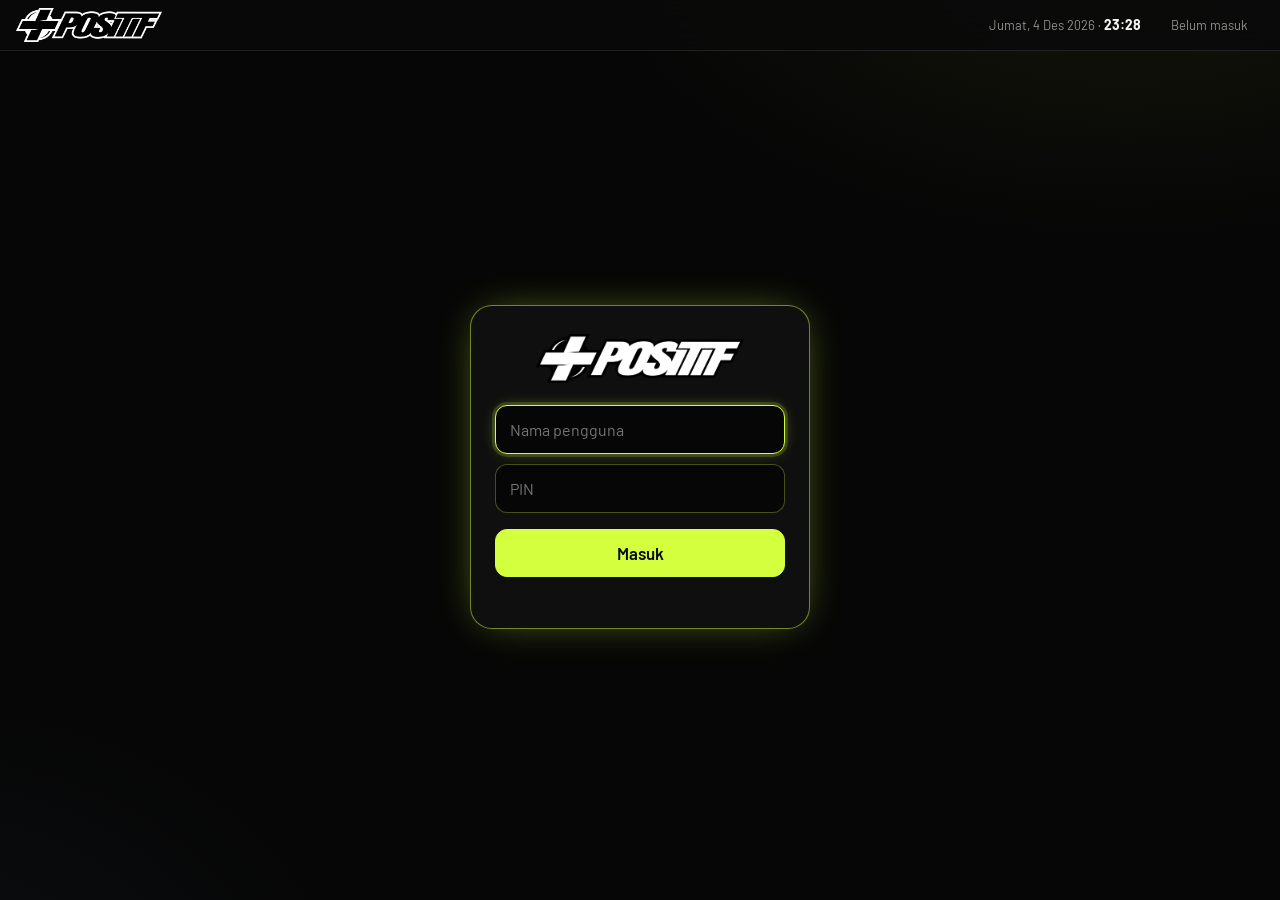
<file: pengaturan.html>
<!doctype html>
<html lang="id" data-theme="dark"><head><meta charset="utf-8">
<meta name="viewport" content="width=device-width, initial-scale=1, viewport-fit=cover">
<title>Pengaturan · Positif POS</title>
<link rel="manifest" href="manifest.json">
<meta name="theme-color" content="#060606">
<meta name="mobile-web-app-capable" content="yes">
<meta name="apple-mobile-web-app-capable" content="yes">
<meta name="apple-mobile-web-app-status-bar-style" content="black">
<meta name="apple-mobile-web-app-title" content="Positif POS">
<link rel="apple-touch-icon" href="icon-180.png">
<link rel="icon" type="image/png" href="icon-192.png">
<link href="https://fonts.googleapis.com/css2?family=Barlow+Condensed:wght@600;700&family=Barlow:wght@400;500;600&display=swap" rel="stylesheet">
<link rel="stylesheet" href="tema.css?v=20261123a">
</head>
<body>
<header class="noprint"><h1 style="margin:0;line-height:0"><img id="lg" class="logo" alt="Positif Clothing" title="POS" onclick="go('beranda')"></h1><nav id="nav"></nav><span id="clk" class="clk"></span><span id="sync" class="muted" style="font-size:13px;cursor:pointer" onclick="syncNow()" title="Klik untuk sinkron sekarang"></span><span id="acc"></span></header>
<main id="view"></main>
<div id="modal" class="modal"><div class="card"><div id="rc" class="rc"></div>
<div class="row noprint"><button class="btn sec" onclick="closeM()">Tutup</button><select id="rw" onchange="setRW(this.value)" title="Lebar kertas"><option value="58">58 mm</option><option value="80">80 mm</option><option value="100">100 mm</option></select><button class="btn" onclick="printRc()">Cetak struk</button></div></div></div>
<div id="pk" class="modal" onclick="if(event.target===this)closePk()"><div class="card wide" id="pkc"></div></div>
<div id="pm" class="modal" onclick="if(event.target===this)closePm()"><div class="card wide" id="pmc"></div></div>
<div id="ed" class="modal" onclick="if(event.target===this)edClose()"><div class="card wide mf" id="edc" style="width:min(1100px,100%)"></div></div>
<div class="hubmenu" id="accm" role="menu"></div>
<div id="hm" class="modal" onclick="if(event.target===this)closeHm()"><div class="card wide mf" id="hmc"></div></div>
<div id="zm" class="modal" onclick="if(event.target===this)zClose()"><div class="card wide" id="zmc"></div></div>
<div id="plabels"></div>
<script>window.PAGE_TABS=["pengguna", "peran", "cadangan"];window.PAGE_HOME="pengguna";</script>
<script src="inti.js?v=20261126c"></script>
<script>
/* ---------- PENGATURAN: Pengguna · Peran · Cadangan ---------- */
const SUBA=[['pengguna','Pengguna','users','Pengguna'],['peran','Peran','shield','Akses per peran'],['cadangan','Cadangan','db','Cadangan data']];
const saOk=k=>k==='cadangan'?(isAdm||can('backup')):isAdm;
function vPengaturan(){if(!saOk(tab)){const f=SUBA.find(x=>saOk(x[0]));if(!f){tab='beranda';render();return}tab=f[0];try{history.replaceState(null,'','#'+tab)}catch(e){}}
 $('view').innerHTML='<div class="prod"><div class="ptabs rl">'+SUBA.filter(x=>saOk(x[0])).map(([k,l,i,t])=>'<button class="'+(k===tab?'on':'')+'" title="'+t+'" aria-label="'+t+'" onclick="go(\''+k+'\')">'+IC(i)+'<span>'+l+'</span></button>').join('')+'</div><div id="pbody"></div></div>';
 const P=$('pbody');
 if(tab==='pengguna')P.innerHTML='<div class="pfh"><h1 class="pt">Pengguna</h1></div><div id="ubody">'+usersHtml('u')+'</div>';
 else if(tab==='peran')P.innerHTML='<div class="pfh"><h1 class="pt">Akses per peran</h1></div>'+usersHtml('r')+'<p class="muted" style="margin:10px 2px">Admin selalu bisa membuka semua menu. Akses tambahan untuk satu orang bisa diatur di sub menu Pengguna.</p>';
 else{const row=(ic,l,d,on,cls)=>'<button class="cdr'+(cls?' '+cls:'')+'" onclick="'+on+'">'+IC(ic)+'<span><b>'+l+'</b><small>'+d+'</small></span></button>';
  P.innerHTML='<div class="pfh"><h1 class="pt">Cadangan data</h1></div><div class="card cdg"><p class="muted" style="margin:0 0 10px">Cadangan terakhir: <b>'+(S.lastBackup?fmt(S.lastBackup):'belum pernah')+'</b></p>'
  +(can('backup')?row('copy','Buat salinan cadangan','Menyalin seluruh spreadsheet ke Google Drive','mkBackup()'):'')
  +(can('backup')&&SSURL?'<a class="cdr" href="'+esc(SSURL)+'" target="_blank" rel="noopener">'+IC('sheet')+'<span><b>Buka Google Sheet</b><small>Lihat data langsung di spreadsheet</small></span></a>':'')
  +(OWN()?'<label class="cdr">'+IC('upload')+'<span><b>Pulihkan dari berkas .json</b><small>Mengganti semua data dengan isi berkas cadangan</small></span><input type="file" accept=".json,application/json" hidden onchange="impJ(this)"></label>':'')
  +(OWN()?row('trash','Hapus semua data','Mengosongkan produk, stok, transaksi, dan pesanan untuk semua komputer','resetAll()','dg'):'')
  +'<p id="bmsg" style="margin:10px 2px 0"></p></div>'}
 stk()}
boot();
</script></body></html>
</file>
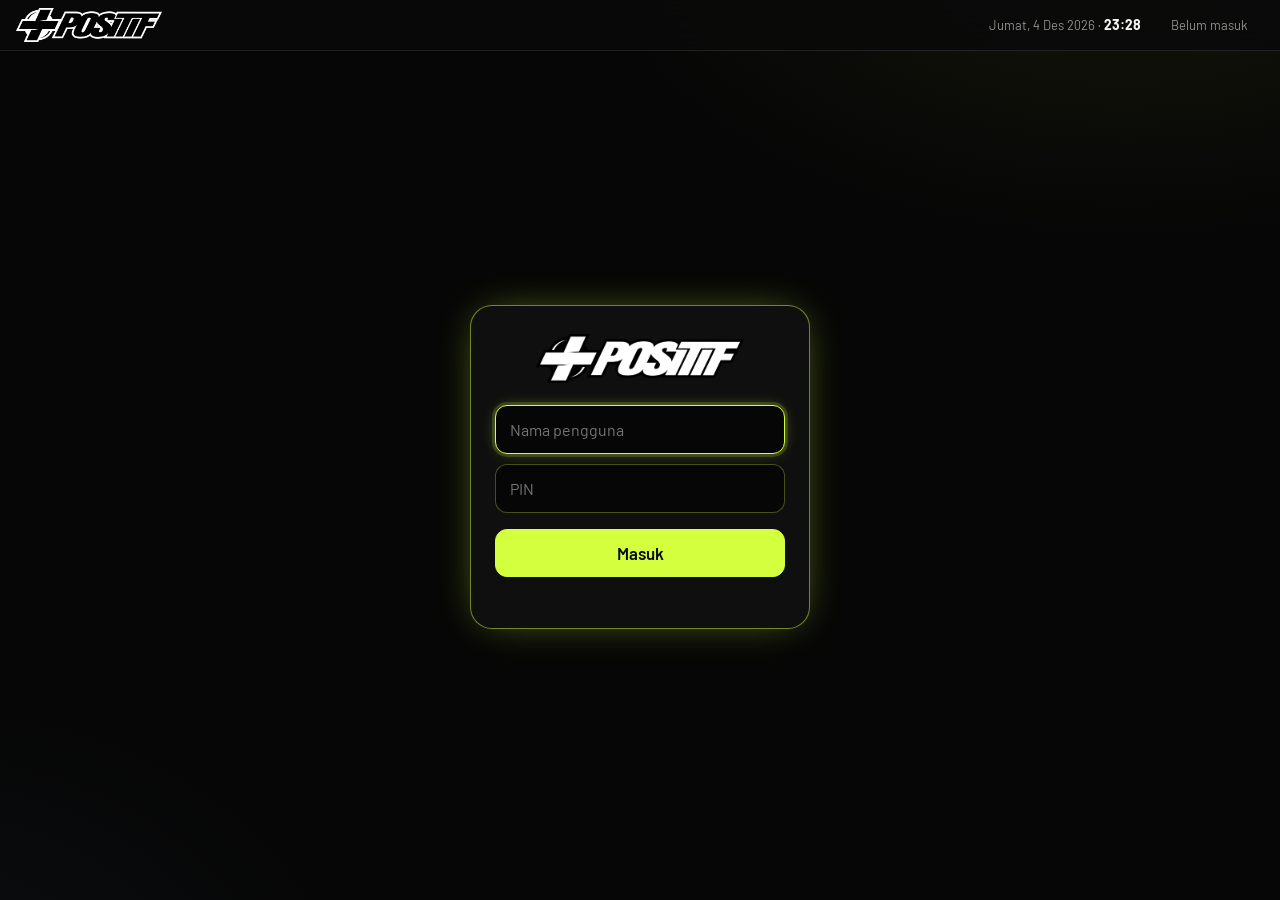
<file: penjualan.html>
<!doctype html>
<html lang="id" data-theme="dark"><head><meta charset="utf-8">
<meta name="viewport" content="width=device-width, initial-scale=1, viewport-fit=cover">
<title>Penjualan · Positif POS</title>
<link rel="manifest" href="manifest.json">
<meta name="theme-color" content="#060606">
<meta name="mobile-web-app-capable" content="yes">
<meta name="apple-mobile-web-app-capable" content="yes">
<meta name="apple-mobile-web-app-status-bar-style" content="black">
<meta name="apple-mobile-web-app-title" content="Positif POS">
<link rel="apple-touch-icon" href="icon-180.png">
<link rel="icon" type="image/png" href="icon-192.png">
<link href="https://fonts.googleapis.com/css2?family=Barlow+Condensed:wght@600;700&family=Barlow:wght@400;500;600&display=swap" rel="stylesheet">
<link rel="stylesheet" href="tema.css?v=20261125b">
<style>
/* ===== HP: judul tabel/daftar tidak ikut tergulung ===== */
@media(max-width:760px){
 /* Riwayat: kartu seukuran layar, judul kolom tetap, hanya baris data yang bergulir */
 html:has(#pbody .rw){overflow:auto}
 #view.fit:has(#pbody .rw),#view.fit:has(#pbody .lp){height:auto;overflow:visible;display:block}
 #view:has(#pbody .rw){padding-bottom:0!important}
 .card.rw{flex:none;height:calc(100dvh - var(--ctop,170px) - 64px - env(safe-area-inset-bottom,0px));min-height:280px}
 .card.rw .scroll.fs{flex:1;min-height:0;overflow:auto;overscroll-behavior:contain;-webkit-overflow-scrolling:touch}
 .card.rw .rt th{position:sticky;top:0;z-index:2;background:var(--card);box-shadow:inset 0 -1px 0 var(--line)}
 /* Laporan: judul kartu + judul kolom menempel di atas, kartu terangkat setelah baris terakhir */
 .card.lp{flex:none;height:auto}
 .card.lp .fs{flex:none;overflow:visible}
 .card.lp>h2.ch{position:sticky;top:var(--hh,52px);z-index:3;box-sizing:border-box;height:48px;margin:-14px -14px 0!important;padding:14px 14px 8px;font-size:20px;line-height:26px;background:var(--card);border-radius:inherit}
 .card.lp .lh{position:sticky;top:calc(var(--hh,52px) + 48px);z-index:2;background:var(--card)}
}

/* ===== DESKTOP: kolom Riwayat seimbang, bisa di-resize & diurutkan ===== */
.rt th.sh{cursor:pointer;user-select:none;-webkit-user-select:none}
.rt th.sh .sa{font-style:normal;margin-left:6px;font-size:10px}
.rt td.it b{display:block;margin-bottom:3px}
.rt td.it .il{line-height:1.5}
.rt td.it .ix[hidden]{display:none}
.rt .rz{display:none}
body.rzing,body.rzing *{cursor:col-resize!important;user-select:none!important;-webkit-user-select:none!important}
@media(min-width:761px){
 .rt{table-layout:fixed;width:100%}
 .rt th,.rt td{padding-left:16px;padding-right:16px;overflow-wrap:anywhere}
 .rt th{position:sticky;top:0;z-index:2;background:var(--card)}
 .rt th.sh:hover{background-image:linear-gradient(rgba(127,127,127,.14),rgba(127,127,127,.14))}
 .rt .rz{display:block;position:absolute;right:0;top:0;bottom:0;width:11px;cursor:col-resize;z-index:3}
 .rt .rz::after{content:"";position:absolute;right:5px;top:22%;bottom:22%;width:1px;background:var(--line,#444)}
 .rt .rz:hover::after{width:2px;right:4px;background:currentColor;opacity:.7}
}
@media(max-width:760px){.rt col{width:auto!important}}
</style>
</head>
<body>
<header class="noprint"><h1 style="margin:0;line-height:0"><img id="lg" class="logo" alt="Positif Clothing" title="POS" onclick="go('beranda')"></h1><nav id="nav"></nav><span id="clk" class="clk"></span><span id="sync" class="muted" style="font-size:13px;cursor:pointer" onclick="syncNow()" title="Klik untuk sinkron sekarang"></span><span id="acc"></span></header>
<main id="view"></main>
<div id="modal" class="modal"><div class="card"><div id="rc" class="rc"></div>
<div class="row noprint"><button class="btn sec" onclick="closeM()">Tutup</button><select id="rw" onchange="setRW(this.value)" title="Lebar kertas"><option value="58">58 mm</option><option value="80">80 mm</option><option value="100">100 mm</option></select><button class="btn" onclick="printRc()">Cetak struk</button></div></div></div>
<div id="pk" class="modal" onclick="if(event.target===this)closePk()"><div class="card wide" id="pkc"></div></div>
<div id="pm" class="modal" onclick="if(event.target===this)closePm()"><div class="card wide" id="pmc"></div></div>
<div id="ed" class="modal" onclick="if(event.target===this)edClose()"><div class="card wide mf" id="edc" style="width:min(1100px,100%)"></div></div>
<div class="hubmenu" id="accm" role="menu"></div>
<div id="hm" class="modal" onclick="if(event.target===this)closeHm()"><div class="card wide mf" id="hmc"></div></div>
<div id="zm" class="modal" onclick="if(event.target===this)zClose()"><div class="card wide" id="zmc"></div></div>
<div id="plabels"></div>
<script>window.PAGE_TABS=["riwayat", "laporan"];window.PAGE_HOME="riwayat";</script>
<script src="inti.js?v=20261126c"></script>
<script>
/* ---------- PENJUALAN: sub menu Riwayat · Laporan ---------- */
const SUBP=[['riwayat','Riwayat','history','Riwayat penjualan'],['laporan','Laporan','chart','Laporan penjualan']];
function salesShell(){$('view').innerHTML='<div class="prod"><div class="ptabs rl">'+SUBP.filter(x=>can(x[0])).map(([k,l,i,t])=>'<button class="'+(k===tab?'on':'')+'" title="'+t+'" aria-label="'+t+'" onclick="go(\''+k+'\')">'+IC(i)+'<span>'+l+'</span></button>').join('')+'</div><div id="pbody"></div></div>'}
const RW_DEF=[230,180,380,130,160,100];let rwS={k:null,d:1};
function rwW(){try{const a=JSON.parse(localStorage.getItem('rwCols'));if(Array.isArray(a)&&a.length===6&&a.every(n=>n>=40))return a}catch(e){}return RW_DEF.slice()}
function rwSave(a){try{localStorage.setItem('rwCols',JSON.stringify(a))}catch(e){}}
function rwTbl(){
 const dt=d=>new Date(d).toLocaleDateString('id-ID',{day:'numeric',month:'short',year:'numeric'}),tm=d=>new Date(d).toLocaleTimeString('id-ID',{hour:'2-digit',minute:'2-digit'});
 const pcs=s=>s.items.reduce((x,i)=>x+i.qty,0);
 const its=s=>{const a=s.items.map(i=>`${esc(i.name)} x${i.qty}`),n=a.length,head=`<b>${n} item · ${nf(pcs(s))} pcs</b>`;
  if(n<2)return head+`<div class="il">${a[0]||''}</div>`;
  return head+`<div class="il">${a[0]} <button class="lnk" style="display:inline" onclick="const p=this.closest('td').querySelector('.ix');p.hidden=!p.hidden;this.textContent=p.hidden?'+${n-1} item lainnya':'Ringkas'">+${n-1} item lainnya</button></div><div class="ix" hidden>${a.slice(1).map(x=>`<div class="il">${x}</div>`).join('')}</div>`};
 let L=S.sales.slice();
 if(rwS.k){const f={id:s=>s.id,date:s=>+new Date(s.date),item:pcs,pay:s=>String(s.pay),total:s=>s.total}[rwS.k];
  L.sort((a,b)=>{const x=f(a),y=f(b);return (typeof x==='string'?x.localeCompare(y,'id',{numeric:true}):x-y)*rwS.d})}
 const H=[['id','No.',''],['date','Waktu',''],['item','Item',''],['pay','Bayar',''],['total','Total','r']];
 const th=H.map(([k,l,c],i)=>`<th class="sh ${c}" aria-sort="${rwS.k===k?(rwS.d>0?'ascending':'descending'):'none'}" title="Klik untuk mengurutkan" onclick="rwSort('${k}')">${l}${rwS.k===k?`<i class="sa">${rwS.d>0?'▲':'▼'}</i>`:''}<span class="rz" data-i="${i}" title="Geser untuk ubah lebar · klik 2x untuk reset" onclick="event.stopPropagation()"></span></th>`).join('')+'<th></th>';
 return `<colgroup>${rwW().map(w=>`<col style="width:${w}px">`).join('')}</colgroup><tr>${th}</tr>`+
 (L.length?L.map(s=>`<tr><td class="mo">${s.id}</td><td>${dt(s.date)}<br><small>${tm(s.date)}</small></td><td class="it">${its(s)}</td><td><span class="badge">${s.pay}</span></td><td class="r"><b>${rp(s.total)}</b></td><td><button class="btn sec" onclick="receipt(S.sales.find(x=>x.id==='${s.id}'))">Struk</button></td></tr>`).join(''):'<tr><td colspan="6" class="muted">Belum ada transaksi. Selesaikan penjualan pertama di menu Kasir.</td></tr>')
}
function rwSort(k){if(Date.now()-(window._rzEnd||0)<200)return;rwS=rwS.k===k?{k,d:-rwS.d}:{k,d:1};$('rwt').innerHTML=rwTbl()}
function rwBind(t){
 t.addEventListener('mousedown',e=>{
  const h=e.target.closest('.rz');if(!h||e.button!==0||!matchMedia('(min-width:761px)').matches||!t.rows[0])return;
  e.preventDefault();e.stopPropagation();
  const i=+h.dataset.i,cols=[...t.querySelectorAll('col')],w=[...t.rows[0].cells].map(c=>c.getBoundingClientRect().width),x0=e.clientX;
  cols.forEach((c,j)=>c.style.width=w[j]+'px');document.body.classList.add('rzing');
  const mv=ev=>{const dx=Math.max(60-w[i],Math.min(w[i+1]-60,ev.clientX-x0));cols[i].style.width=(w[i]+dx)+'px';cols[i+1].style.width=(w[i+1]-dx)+'px'};
  const up=()=>{removeEventListener('mousemove',mv);removeEventListener('mouseup',up);document.body.classList.remove('rzing');window._rzEnd=Date.now();rwSave(cols.map(c=>Math.round(parseFloat(c.style.width))))};
  addEventListener('mousemove',mv);addEventListener('mouseup',up)});
 t.addEventListener('dblclick',e=>{if(!e.target.closest('.rz'))return;rwSave(RW_DEF);t.querySelectorAll('col').forEach((c,j)=>c.style.width=RW_DEF[j]+'px')})
}
function vRiwayat(){
 salesShell();$('pbody').innerHTML=`<div class="card fl rw"><h2 class="fn" style="margin:0 0 10px">Riwayat penjualan</h2><div class="scroll fs"><table class="rt" id="rwt">${rwTbl()}</table></div></div>`;rwBind($('rwt'));rwFit()
}
/* tinggi kartu Riwayat di HP: dari posisi atas kartu sampai tepat di atas bar bawah */
function rwFit(){const m=()=>{const c=document.querySelector('.card.rw');if(!c)return;if(!matchMedia('(max-width:760px)').matches){c.style.removeProperty('--ctop');return}c.style.setProperty('--ctop',Math.round(c.getBoundingClientRect().top+scrollY)+'px')};m();requestAnimationFrame(m);setTimeout(m,300);setTimeout(m,1200);if(!window._rwf){window._rwf=1;addEventListener('resize',m);addEventListener('orientationchange',()=>setTimeout(m,200))}}
/* ---------- LAPORAN ---------- */
function vLaporan(){
 const td=S.sales.filter(s=>today(s.date)),sum=a=>a.reduce((x,s)=>x+s.total,0);
 const cnt={};S.sales.forEach(s=>s.items.forEach(i=>cnt[i.name]=(cnt[i.name]||0)+i.qty));
 const top=Object.entries(cnt).sort((a,b)=>b[1]-a[1]).slice(0,5);
 const piutang=S.orders.reduce((a,o)=>a+(o.total-o.dp),0),low=allV().filter(x=>!isJ(x.v)&&x.v.stock<=S.low);
 salesShell();$('pbody').innerHTML=`<div class="stats fn">
 <div class="card stat"><span>Omzet hari ini</span><div class="num">${rp(sum(td))}</div></div>
 <div class="card stat"><span>Transaksi hari ini</span><div class="num">${td.length}</div></div>
 <div class="card stat"><span>Total omzet semua</span><div class="num">${rp(sum(S.sales))}</div></div>
 <div class="card stat"><span>Sisa bayar pesanan custom</span><div class="num ${piutang?'bad':''}">${rp(piutang)}</div></div></div>
 <div class="two"><div class="card fl lp"><h2 class="fn ch" style="margin:0 0 8px">Produk terlaris</h2><div class="fs"><div class="lh"><span>#</span><span>Produk</span><span>Terjual</span></div>${top.length?top.map((t,i)=>`<div class="lr"><span class="muted">${i+1}</span><div><div>${esc(t[0])}</div><div class="bar2"><i style="width:${Math.round(t[1]/top[0][1]*100)}%"></i></div></div><b>${t[1]} terjual</b></div>`).join(''):'<p class="muted">Belum ada data penjualan.</p>'}</div></div>
 <div class="card fl lp"><h2 class="fn ch" style="margin:0 0 8px">Stok menipis atau habis</h2><div class="fs"><div class="lh" style="grid-template-columns:minmax(0,1fr) auto"><span>Produk</span><span>Sisa stok</span></div>${low.length?low.map(x=>`<div class="lr" style="grid-template-columns:minmax(0,1fr) auto"><span>${esc(cn(x.p,x.v))}</span><span class="badge ${x.v.stock<1?'bad':'mid'}">${nf(x.v.stock)}</span></div>`).join(''):'<p class="muted">Semua stok aman.</p>'}</div></div></div>
 `;
}
boot();
</script></body></html>
</file>
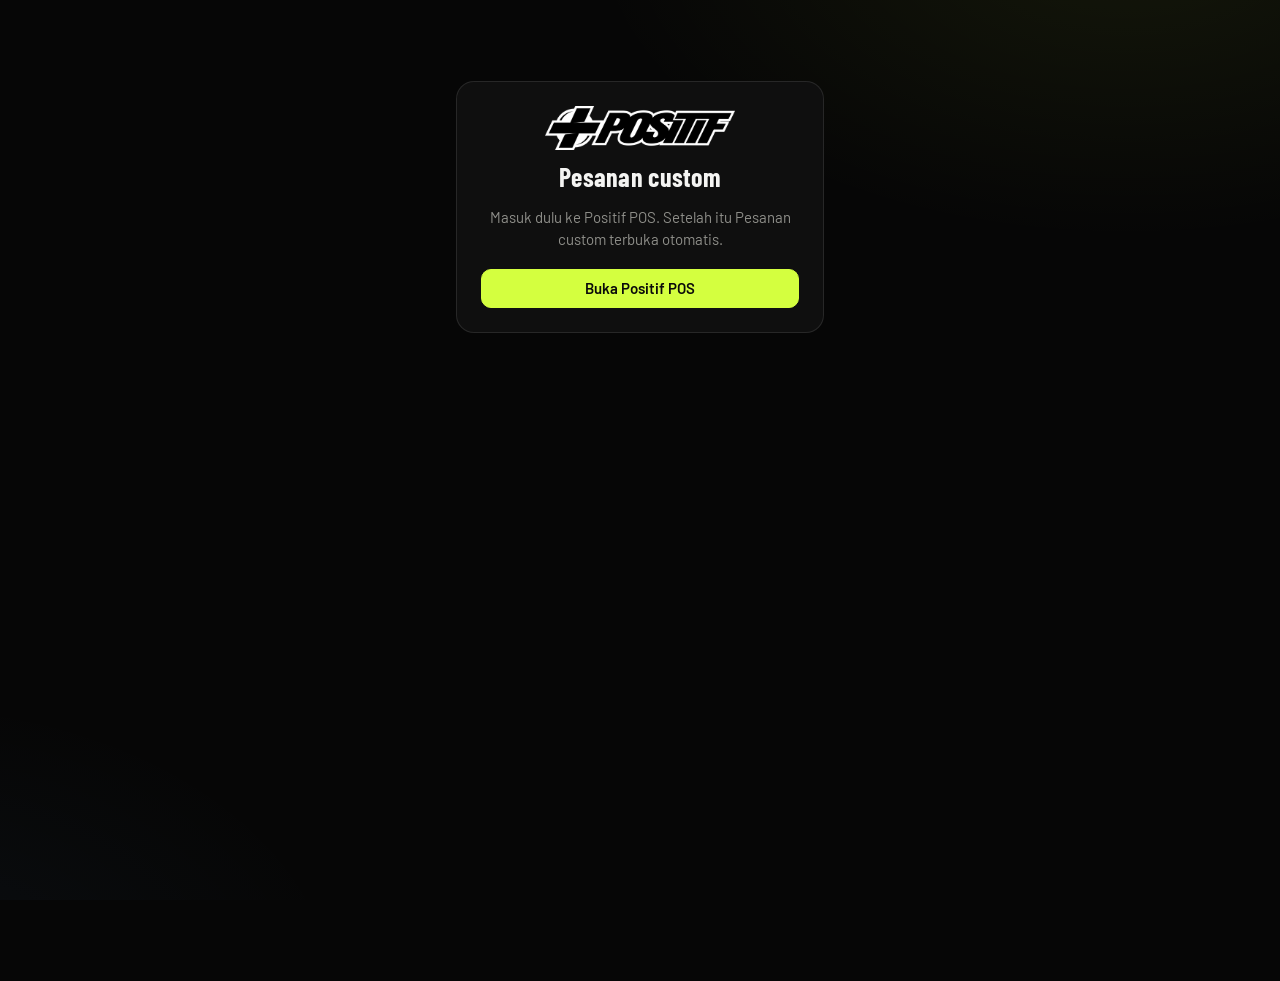
<file: pesanan-custom.html>
<!DOCTYPE html>
<html lang="id">
<head>
<meta charset="utf-8">
<meta name="viewport" content="width=device-width, initial-scale=1, viewport-fit=cover">
<meta name="theme-color" content="#060606">
<title>Positif · Pesanan custom</title>
<link href="https://fonts.googleapis.com/css2?family=Barlow+Condensed:wght@600;700;800&family=Barlow:wght@400;500;600;700&display=swap" rel="stylesheet">
<style>
/* Tema mengikuti Positif POS: gelap futuristik, aksen lime, huruf Barlow */
:root{--bg:#060606;--card:#0f0f0f;--card2:#151515;--text:#f4f4f2;--muted:#8f8f8a;--line:rgba(255,255,255,.1);--acc:#d4ff3f;--acc-t:#0a0a0a;--ok:#4ddf9a;--bad:#ff6b6b;--warn:#ffc247;--blue:#6fb8ff;--hh:62px}
*{box-sizing:border-box}
html,body{margin:0}
body{background:radial-gradient(900px 520px at 88% -8%,rgba(212,255,63,.07),transparent 60%),radial-gradient(760px 520px at -8% 112%,rgba(111,184,255,.05),transparent 60%),var(--bg);background-attachment:fixed;min-height:100vh;color:var(--text);font:15px/1.45 Barlow,system-ui,sans-serif}
h1,h2,h3,.cond,.num-b{font-family:"Barlow Condensed",Impact,sans-serif;letter-spacing:.01em}
button,input,select,textarea{font:inherit;color:inherit}
input,select,textarea{background:var(--bg);border:1px solid var(--line);border-radius:10px;padding:8px 10px;width:100%;min-width:0;color:var(--text)}
input:focus,select:focus,textarea:focus{outline:0;border-color:var(--acc);box-shadow:0 0 0 3px rgba(212,255,63,.15)}
input[type=number]{-moz-appearance:textfield}
input::-webkit-outer-spin-button,input::-webkit-inner-spin-button{-webkit-appearance:none;margin:0}
input[type=checkbox],input[type=radio]{width:auto;accent-color:var(--acc)}
select option,select optgroup{background:#111;color:var(--text)}
textarea{resize:vertical;min-height:64px}
label.f{display:flex;flex-direction:column;gap:4px;font-size:12.5px;color:var(--muted)}
label.f>span{padding-left:2px}
*{scrollbar-width:thin;scrollbar-color:rgba(128,128,128,.35) transparent}
svg.i{width:20px;height:20px;flex:none;stroke:currentColor;fill:none;stroke-width:1.8;stroke-linecap:round;stroke-linejoin:round;display:block}
/* tombol */
.btn{display:inline-flex;align-items:center;justify-content:center;gap:6px;border:1px solid var(--line);background:var(--bg);color:var(--text);border-radius:10px;padding:8px 13px;cursor:pointer;white-space:nowrap;font-weight:600}
.btn:hover{border-color:var(--text)}
.btn.pri{background:var(--acc);color:var(--acc-t);border-color:var(--acc)}
.btn.pri:hover{box-shadow:0 0 22px -6px rgba(212,255,63,.6)}
.btn.ghost{background:transparent;border-color:transparent}
.btn.sm{padding:5px 10px;font-size:13px}
.btn.sm svg.i{width:16px;height:16px}
.btn.icon{padding:7px;width:36px;height:36px}
.btn.danger{color:var(--bad)}.btn.danger:hover{border-color:var(--bad)}
.btn[disabled]{opacity:.45;pointer-events:none}
.btn:active,.ibc:active{transform:translateY(1px)}
/* tombol ikon + keterangan kecil */
.ibc{display:inline-flex;flex-direction:column;align-items:center;justify-content:center;gap:3px;min-width:54px;height:54px;padding:6px 8px;border:1px solid var(--line);background:var(--bg);color:var(--text);border-radius:14px;cursor:pointer;font:600 10.5px/1 Barlow,sans-serif;white-space:nowrap}
.ibc svg.i{width:20px;height:20px}
.ibc:hover{border-color:var(--acc);color:var(--acc)}
.ibc.pri{background:var(--acc);color:var(--acc-t);border-color:var(--acc);box-shadow:0 0 24px -8px rgba(212,255,63,.7)}
.ibc.pri:hover{color:var(--acc-t)}
.ibc.danger{color:var(--bad);border-color:rgba(255,107,107,.4)}.ibc.danger:hover{background:rgba(255,107,107,.1);border-color:var(--bad)}
.ibc.sm{min-width:46px;height:46px;border-radius:12px;font-size:10px}.ibc.sm svg.i{width:18px;height:18px}
.ibrow{display:flex;gap:6px;flex-wrap:wrap;align-items:center}
/* header menu utama (sama dengan Positif POS) */
header.top{position:sticky;top:0;z-index:30;display:flex;align-items:center;gap:16px;padding:8px 16px;background:rgba(10,10,10,.88);-webkit-backdrop-filter:blur(14px);backdrop-filter:blur(14px);border-bottom:1px solid var(--line);min-height:var(--hh)}
header.top .logo{height:34px;display:block;filter:invert(1);cursor:pointer}
header.top .logo-t{font:900 italic 26px/1 "Barlow Condensed",Impact,sans-serif;cursor:pointer}
header.top .logo-t b{color:var(--acc)}
nav.mn{display:flex;align-items:center;gap:6px;padding:6px 4px;margin-left:clamp(12px,3vw,48px);overflow-x:auto;flex:1;scrollbar-width:none}
nav.mn::-webkit-scrollbar{display:none}
nav.mn .nv,.hub button{position:relative;display:inline-flex;align-items:center;gap:8px;padding:9px 12px;border:0;border-radius:12px;background:none;color:var(--muted);cursor:pointer;font:600 15px Barlow,sans-serif;white-space:nowrap}
nav.mn .nv .nl{display:none}nav.mn .nv.on .nl{display:inline}nav.mn .nv .cv{font-size:11px;opacity:.7}
nav.mn .nv:not(.on):hover,.hub button:hover{color:var(--text);background:rgba(128,128,128,.14)}
nav.mn .nv.on{background:var(--acc);color:var(--acc-t);box-shadow:0 0 24px -6px rgba(212,255,63,.7)}
nav.mn svg.i{width:22px;height:22px}
.bgn{position:absolute;top:-5px;right:-5px;min-width:18px;height:18px;border-radius:9px;background:var(--bad);color:#fff;font:700 11px/18px Barlow,sans-serif;padding:0 5px;text-align:center}
.hub{display:inline-flex;align-items:stretch;flex:none;margin-left:4px;border:1px solid var(--line);border-radius:12px}
.hub .caret{padding:9px 10px 9px 2px;font-size:12px}
.dmenu{position:fixed;z-index:60;min-width:210px;background:#111;border:1px solid var(--line);border-radius:12px;padding:4px;box-shadow:0 8px 24px rgba(0,0,0,.45);display:none}
.dmenu.on{display:block}
.dmenu a,.dmenu .mi{display:flex;align-items:center;gap:8px;padding:10px 14px;border-radius:8px;color:var(--text);text-decoration:none;font:600 15px Barlow,sans-serif;white-space:nowrap;cursor:pointer;background:none;border:0;width:100%;text-align:left}
.dmenu a:hover,.dmenu .mi:hover{background:var(--acc);color:var(--acc-t)}
.dmenu hr{border:0;border-top:1px solid var(--line);margin:4px 0}
.dmenu .accrow{display:flex;gap:6px;padding:8px 10px 10px}
#sync{font-size:13px;color:var(--muted);cursor:pointer;white-space:nowrap}
#sync.bad{color:var(--bad)}
.accb{border:1px solid var(--line);background:var(--bg);color:var(--text);font:600 14px Barlow,sans-serif;padding:6px 12px;border-radius:8px;cursor:pointer;white-space:nowrap}
.accb:hover{border-color:var(--text)}
/* kerangka: rail ikon kiri + isi */
.shell{display:flex;gap:16px;align-items:flex-start;padding:16px clamp(12px,2vw,32px) 100px}
.rail{position:sticky;top:calc(var(--hh) + 14px);flex:none;display:flex;flex-direction:column;gap:8px;padding:8px 6px;border:1px solid rgba(212,255,63,.22);border-radius:20px;background:rgba(15,15,15,.7)}
.rail button{display:flex;flex-direction:column;align-items:center;justify-content:center;gap:3px;width:58px;height:58px;padding:0;border:1px solid var(--line);border-radius:14px;background:var(--bg);color:var(--text);cursor:pointer;font:600 10px/1 Barlow,sans-serif}
.rail button svg.i{width:20px;height:20px}
.rail button:hover{border-color:var(--acc);color:var(--acc)}
.rail button.on{background:var(--acc);color:var(--acc-t);border-color:var(--acc);box-shadow:0 0 24px -6px rgba(212,255,63,.7)}
.rail hr{border:0;border-top:1px solid var(--line);margin:2px 4px;width:auto}
.content{flex:1;min-width:0}
body.embed header.top{display:none}
body.embed{--hh:0px}
/* judul halaman */
.pfh{display:flex;justify-content:space-between;gap:12px;align-items:flex-end;flex-wrap:wrap;margin:0 0 16px}
.pfh h1{margin:0;font:700 34px/1.05 "Barlow Condensed",Impact,sans-serif;letter-spacing:-.01em}
.pfh p{margin:3px 0 0;color:var(--muted)}
.pfh>div:first-child{min-width:0}
.pfh .ibrow{margin-left:auto;max-width:100%;min-width:0;justify-content:flex-end}
/* kartu & panel */
.card{background:var(--card);border:1px solid var(--line);border-radius:18px;padding:14px}
.card h3{margin:0 0 10px;font:700 21px/1.1 "Barlow Condensed",Impact,sans-serif;letter-spacing:.02em;display:flex;align-items:center;gap:8px}
.card h3 .spacer{flex:1}
.card h3 .chip,.card h3 .muted{font-family:Barlow,sans-serif;letter-spacing:0}
.glow{border:1px solid rgba(212,255,63,.38);background:linear-gradient(165deg,rgba(212,255,63,.05),rgba(255,255,255,.01) 42%),var(--card);box-shadow:0 0 0 1px rgba(212,255,63,.05),0 0 26px -10px rgba(212,255,63,.5);border-radius:22px}
.olive{background:rgba(212,255,63,.13);border:1px solid rgba(212,255,63,.42);border-radius:10px;padding:8px 12px;font-weight:600}
.grid{display:grid;gap:12px}
.g2{grid-template-columns:minmax(0,1fr) minmax(0,1fr)}.g3{grid-template-columns:repeat(3,minmax(0,1fr))}.g4{grid-template-columns:repeat(4,minmax(0,1fr))}
.row{display:flex;gap:8px;align-items:center;flex-wrap:wrap}
.spacer{flex:1}
.muted{color:var(--muted)}.small{font-size:12.5px}.right{text-align:right}.num{font-variant-numeric:tabular-nums}
.chip{display:inline-flex;align-items:center;gap:5px;border-radius:999px;padding:2px 10px;font-size:12px;font-weight:600;border:1px solid var(--line);white-space:nowrap}
.chip.lime{color:var(--acc);border-color:rgba(212,255,63,.45);background:rgba(212,255,63,.08)}
.chip.red{color:#fff;background:#b3302f;border-color:#b3302f}
.chip.amber{color:#e8a734;border:1.5px solid #c98a2e}
.chip.blue{color:var(--blue);border-color:rgba(111,184,255,.45)}
.chip.ok{color:#2fc24f;border-color:rgba(47,194,79,.4)}
/* ringkasan */
.tiles{display:grid;grid-template-columns:repeat(4,minmax(0,1fr));gap:12px;margin-bottom:14px}
.tile{background:var(--card);border:1px solid var(--line);border-radius:18px;padding:12px 14px}
.tile span{color:var(--muted);font-size:13px}
.tile b{display:block;font:700 34px/1.1 "Barlow Condensed",Impact,sans-serif}
.toolbar{display:flex;gap:8px;flex-wrap:wrap;align-items:center;margin-bottom:12px}
.toolbar .search{flex:1;min-width:200px;position:relative}
.toolbar .search input{padding-left:36px;height:42px}
.toolbar .search svg{position:absolute;left:11px;top:50%;transform:translateY(-50%);color:var(--muted)}
.toolbar select{width:auto;height:42px}
.seg{display:flex;gap:6px;flex-wrap:wrap}
.seg .btn{padding:7px 14px;font-size:14px;border-radius:999px}
.seg .btn.on{background:var(--acc);color:var(--acc-t);border-color:var(--acc)}
/* daftar pesanan */
.list{display:flex;flex-direction:column;gap:10px}
.oc{display:grid;grid-template-columns:56px minmax(0,1fr) auto;gap:14px;align-items:center;background:var(--card);border:1px solid var(--line);border-radius:18px;padding:10px 14px;cursor:pointer}
.oc:hover{border-color:rgba(212,255,63,.5);box-shadow:0 0 26px -12px rgba(212,255,63,.5)}
.oc .thumb{width:56px;height:56px;border-radius:14px;background:var(--bg) center/cover no-repeat;display:grid;place-items:center;color:var(--muted);border:1px solid var(--line)}
.oc .t1{font-weight:600;font-size:16px;display:flex;gap:8px;align-items:center;flex-wrap:wrap}
.oc .t2{color:var(--muted);font-size:13px;margin-top:2px}
.oc .money{text-align:right;font-size:13px}
.oc .money b{font:700 22px/1 "Barlow Condensed",sans-serif}
.empty{padding:40px;text-align:center;color:var(--muted)}
/* editor */
.item{border:1px solid rgba(212,255,63,.25);border-radius:18px;padding:12px;background:rgba(255,255,255,.02);margin-bottom:12px}
.item.tamb{border-color:rgba(255,194,71,.55)}
.item .ih{display:grid;grid-template-columns:2fr 1.4fr 1.4fr 1.4fr;gap:8px;align-items:end}
table.t{width:100%;border-collapse:collapse}
table.t th{font-size:12.5px;color:var(--muted);font-weight:500;text-align:left;padding:6px;border-bottom:1px solid var(--line)}
table.t td{padding:5px 6px;border-bottom:1px solid var(--line);vertical-align:middle}
table.t td input,table.t td select{padding:6px 8px}
table.t tr:last-child td{border-bottom:0}
.ifoot{display:flex;gap:10px;align-items:center;flex-wrap:wrap;margin-top:10px;font-size:13px}
.ifoot b{font-family:"Barlow Condensed",sans-serif;font-size:19px}
.addons{display:flex;gap:14px;flex-wrap:wrap;margin-top:8px;font-size:13px}
.addons label{display:flex;gap:6px;align-items:center;cursor:pointer}
.imgs{display:grid;grid-template-columns:repeat(auto-fill,minmax(120px,1fr));gap:8px}
.imgs .im{position:relative;border:1px solid var(--line);border-radius:14px;overflow:hidden;background:var(--bg)}
.imgs .im img{display:block;width:100%;aspect-ratio:1;object-fit:contain;background:#050505;cursor:zoom-in}
.imgs .im input{border:0;border-top:1px solid var(--line);border-radius:0;font-size:12px;padding:6px 8px}
.imgs .im .x{position:absolute;top:5px;right:5px;background:rgba(0,0,0,.6)}
.drop{border:1.5px dashed rgba(212,255,63,.35);border-radius:14px;display:grid;place-items:center;aspect-ratio:1;color:var(--muted);cursor:pointer;text-align:center;font-size:12.5px;padding:8px}
.drop:hover{border-color:var(--acc);color:var(--acc)}
.totals{display:grid;grid-template-columns:auto auto;gap:4px 18px;justify-content:end;font-size:14px}
.totals .big{font:700 26px/1.1 "Barlow Condensed",sans-serif}
.sticky-save{position:fixed;left:0;right:0;bottom:0;z-index:25;background:rgba(10,10,10,.9);-webkit-backdrop-filter:blur(12px);backdrop-filter:blur(12px);border-top:1px solid var(--line);padding:10px 16px;display:flex;gap:10px;align-items:center;justify-content:flex-end}
.sticky-save .sum{margin-right:auto;font-size:14px}
.sticky-save .sum b{font-family:"Barlow Condensed",sans-serif;font-size:19px}
/* master */
.tabs{display:flex;gap:6px;flex-wrap:wrap;margin-bottom:12px}
.tabs .btn{border-radius:14px;padding:9px 16px}
.tabs .btn.on{background:var(--acc);color:var(--acc-t);border-color:var(--acc);box-shadow:0 0 24px -8px rgba(212,255,63,.7)}
.side{display:grid;grid-template-columns:250px minmax(0,1fr);gap:14px}
.plist .btn{width:100%;justify-content:flex-start;margin-bottom:6px;border-radius:12px}
.plist .btn.on{background:rgba(212,255,63,.13);border-color:rgba(212,255,63,.6);color:var(--text)}
.pgrid input[type=number]{width:96px;text-align:right}
.scroll{overflow-x:auto}
.bcard{border:1px solid var(--line);border-radius:18px;padding:12px 14px;background:rgba(255,255,255,.02);cursor:pointer;display:flex;flex-direction:column;gap:6px}
.bcard:hover{border-color:rgba(212,255,63,.5)}
.bcard.on{border-color:rgba(212,255,63,.8);box-shadow:0 0 30px -12px rgba(212,255,63,.6)}
.bgrid{display:grid;grid-template-columns:repeat(auto-fill,minmax(250px,1fr));gap:10px}
.sup{display:grid;grid-template-columns:28px minmax(120px,1.4fr) 110px 90px 90px 110px 120px 36px;gap:6px;align-items:center;padding:6px 0;border-top:1px solid var(--line)}
.sup.on{background:rgba(212,255,63,.06);border-radius:10px}
.uses{display:grid;grid-template-columns:repeat(auto-fill,minmax(250px,1fr));gap:8px}
.use{display:flex;align-items:center;gap:8px;border:1px solid var(--line);border-radius:12px;padding:8px 10px}
.use.on{border-color:rgba(212,255,63,.55);background:rgba(212,255,63,.06)}
.use label{display:flex;gap:8px;align-items:center;flex:1;cursor:pointer;font-weight:600}
.use select{width:auto;max-width:160px;padding:5px 8px}
/* modal, toast, loading */
.modal{position:fixed;inset:0;z-index:70;background:rgba(0,0,0,.72);-webkit-backdrop-filter:blur(3px);backdrop-filter:blur(3px);display:flex;align-items:flex-start;justify-content:center;padding:30px 12px;overflow:auto}
.modal .box{background:#151515;border:1px solid rgba(255,255,255,.16);border-radius:18px;padding:18px;width:min(520px,100%);box-shadow:0 24px 70px rgba(0,0,0,.65);animation:mpop .15s ease-out}
.modal .box.wide{width:min(940px,100%)}
.modal h3{margin:0 0 12px;font:700 22px "Barlow Condensed",sans-serif}
@keyframes mpop{from{opacity:0;transform:translateY(8px) scale(.98)}}
#toasts{position:fixed;left:50%;bottom:84px;transform:translateX(-50%);display:flex;flex-direction:column;gap:8px;z-index:90;pointer-events:none;width:max-content;max-width:92vw}
.toast{background:rgba(24,24,24,.86);-webkit-backdrop-filter:blur(8px);backdrop-filter:blur(8px);color:#fff;padding:10px 16px;border-radius:12px;display:flex;gap:10px;align-items:center;box-shadow:0 6px 24px rgba(0,0,0,.35);animation:tin .2s}
.toast span{color:#6fcf97;font-weight:700}.toast.bad span{color:#ff8a80}.toast.out{opacity:0;transition:opacity .4s}
@keyframes tin{from{opacity:0;transform:translateY(8px)}}
.loading{position:fixed;inset:0;z-index:95;display:grid;place-items:center;background:rgba(0,0,0,.35)}
.spin{width:36px;height:36px;border:3px solid rgba(255,255,255,.15);border-top-color:var(--acc);border-radius:50%;animation:sp .8s linear infinite}
@keyframes sp{to{transform:rotate(360deg)}}
.login{max-width:400px;margin:9vh auto;padding:0 16px}
.login .card{padding:24px}
.login img{display:block;height:44px;margin:0 auto 6px;filter:invert(1)}
.warn{background:rgba(255,194,71,.08);border:1px solid rgba(255,194,71,.35);color:var(--warn);border-radius:12px;padding:8px 12px;font-size:13px}
.info{background:rgba(111,184,255,.07);border:1px solid rgba(111,184,255,.3);color:#b9dcff;border-radius:12px;padding:8px 12px;font-size:13px}
.docwrap{background:#2a2d33;border-radius:14px;padding:16px;overflow:auto}
.docwrap .page{margin:0 auto 16px;box-shadow:0 6px 24px rgba(0,0,0,.35)}
.zoom img{max-width:100%;max-height:85vh;display:block;margin:auto}
@media (max-width:1100px){.item .ih{grid-template-columns:1fr 1fr}}
@media (max-width:860px){
  header.top{gap:6px 10px;padding:6px 10px;flex-wrap:wrap}
  header.top .logo{height:28px}
  nav.mn{order:4;flex:1 0 100%;margin-left:0}
  #sync{order:2;margin-left:auto;font-size:12px}
  .accb{order:3}
  .pfh .ibrow{justify-content:flex-start;margin-left:0}
  .shell{flex-direction:column;gap:10px;padding:10px 10px 100px}
  .rail{position:static;flex-direction:row;overflow-x:auto;width:100%;border-radius:16px;scrollbar-width:none}
  body.embed .rail{top:0}
  .rail button{width:56px;height:52px;flex:none}
  .rail hr{display:none}
  .g2,.g3,.g4,.side{grid-template-columns:minmax(0,1fr)}
  .tiles{grid-template-columns:repeat(2,minmax(0,1fr))}
  .oc{grid-template-columns:44px minmax(0,1fr)}
  .oc .thumb{width:44px;height:44px}
  .oc .money{grid-column:2;text-align:left}
  .pfh h1{font-size:28px}
  .sup{grid-template-columns:28px 1fr 1fr;row-gap:6px}
}
@media (max-width:480px){#sync{display:none}.accb{margin-left:auto}}
@media (max-width:600px){input,select,textarea{font-size:16px}.item .ih{grid-template-columns:minmax(0,1fr)}}
/* ===== Dokumen A4 (putih) ===== */
.page{width:210mm;min-height:297mm;background:#fff;color:#111;padding:12mm 13mm;font:11pt/1.35 Arial,Helvetica,sans-serif;position:relative}
.page *{color:inherit}
.dh{display:flex;align-items:center;gap:14px;border-bottom:2.5px solid #555;padding-bottom:8px;margin-bottom:10px}
.dh .lg{font:900 italic 40pt/1 "Arial Black",Arial,sans-serif;letter-spacing:-1px;color:#111;white-space:nowrap}
.dh .lg img{max-height:60px;max-width:90mm;display:block}
.dh .rt{flex:1}
.dh .pill{background:#ef7b2d;color:#111;border-radius:8px;font:800 italic 15pt/1.6 Arial,sans-serif;text-align:center;letter-spacing:.5px}
.dh .ct{display:flex;gap:16px;font-size:8.5pt;font-weight:700;margin-top:4px}
.dh .ct div{white-space:pre-line}
.dt{font:900 italic 22pt/1.1 Arial,sans-serif;margin:8px 0 10px}
.kv{border-collapse:collapse;font-size:10.5pt}
.kv td{padding:3px 6px 3px 0;vertical-align:top}
.kv td.v{border-bottom:1px solid #666;min-width:58mm;text-align:center;font-weight:600}
.dred{color:#e22 !important}
.dtbl{width:100%;border-collapse:collapse;font-size:10.5pt;margin-top:6px}
.dtbl th{background:#ef7b2d;font-style:italic;font-weight:800;border:1px solid #333;padding:5px 6px}
.dtbl td{border:1px solid #333;padding:4px 6px}
.dtbl td.c{text-align:center}.dtbl td.r{text-align:right}
.dtbl tr.sum td{background:#111;color:#fff;font-weight:800;font-style:italic}
.dsec{font:800 italic 11pt Arial,sans-serif;margin:12px 0 2px}
.dimgs{display:grid;grid-template-columns:repeat(2,1fr);gap:6px}
.dimgs.one{grid-template-columns:1fr}
.dimgs figure{margin:0;border:1px solid #ccc;border-radius:4px;padding:3px;text-align:center}
.dimgs img{max-width:100%;max-height:95mm;object-fit:contain}
.dimgs figcaption{font-size:8.5pt;color:#444}
.dfoot{display:flex;justify-content:space-between;gap:20px;margin-top:16px;font-size:9.5pt}
.sign{text-align:center;width:50mm}
.sign .ln{border-top:1px solid #333;margin-top:48px;padding-top:2px}
.dnote{font-size:9pt;color:#333;white-space:pre-line}
.pbreak{page-break-before:always}
#printArea{display:none}
@media print{
  @page{size:A4;margin:0}
  html,body{background:#fff !important}
  #app,.modal,#toasts,.loading,.dmenu{display:none !important}
  #printArea{display:block}
  #printArea .page{box-shadow:none;margin:0;width:210mm;min-height:297mm;page-break-after:always}
  #printArea .page:last-child{page-break-after:auto}
}
/* ===== HP: sub menu pindah ke bawah layar (sama dengan Positif POS) ===== */
@media (max-width:760px){
  .rail{position:fixed;left:8px;right:8px;top:auto;bottom:calc(8px + env(safe-area-inset-bottom,0px));z-index:30;width:auto;flex-direction:row;justify-content:space-around;overflow-x:auto;scrollbar-width:none;padding:5px;border:1px solid rgba(212,255,63,.45);border-radius:18px;background:rgba(8,8,8,.94);-webkit-backdrop-filter:blur(14px);backdrop-filter:blur(14px);box-shadow:0 0 26px -10px rgba(212,255,63,.5)}
  .rail::-webkit-scrollbar{display:none}
  .rail button{flex:1 0 auto;width:auto;min-width:54px;height:52px}
  .shell{padding-bottom:96px}
}

/* jam, hari, tanggal di kiri status sinkron (sama dengan Positif POS) */
.clk{margin-left:auto;font-size:13px;color:var(--muted);white-space:nowrap;font-variant-numeric:tabular-nums}
.clk b{color:var(--text);font-size:14px}
header.top .clk+#sync{margin-left:4px}
@media (max-width:860px){header.top .clk{order:2;margin-left:auto}header.top .clk .cd{display:none}header.top #sync{margin-left:8px}}

</style>
</head>
<body>
<div id="app"></div>
<div id="printArea"></div>
<div id="toasts"></div>
<script>
// Data awal (master harga) — disalin dari spreadsheet HARGA KAOS, JERSEY, BENDERA, YETI, BAMBANG.
// File ini hanya bahan rakitan; isinya ditanam ke dalam PESANAN_CUSTOM.html.
const K = n => n * 1000;
const T = a => a.map(K);
const GRUP_NAMA = ['M - XL Anak', 'XXL Anak', 'Junior / XS Dewasa', 'S - XL Dewasa', 'XXL Dewasa', '3XL - 5XL Dewasa'];
const tabel = rows => Object.fromEntries(GRUP_NAMA.map((g, i) => [g, T(rows[i])]));

const DEFAULT_MASTER = {
  versi: 1,
  toko: {
    nama: 'POSITIF', sub: 'CLOTHING & PRINTING', wa: '0821 3244 7859', tiktok: 'Positif Clothing',
    alamat: 'Workshop 1 : Rejosari Wonodadi Blitar\nWorkshop 2 : Salam Kedawung Nglegok Blitar',
    rekening: '', logo: '', catatanFaktur: 'Barang yang sudah jadi harap diambil maksimal 30 hari.'
  },
  dpMin: 60,
  deadlineWarnDays: 3,
  grupUkuran: [
    { nama: 'M - XL Anak', ukuran: ['S Anak', 'M Anak', 'L Anak', 'XL Anak'] },
    { nama: 'XXL Anak', ukuran: ['XXL Anak'] },
    { nama: 'Junior / XS Dewasa', ukuran: ['Junior', 'XS'] },
    { nama: 'S - XL Dewasa', ukuran: ['S', 'M', 'L', 'XL'] },
    { nama: 'XXL Dewasa', ukuran: ['XXL'] },
    { nama: '3XL - 5XL Dewasa', ukuran: ['3XL', '4XL', '5XL', '6XL'] }
  ],
  presetUkuran: [
    { nama: 'Dewasa S - 3XL', ukuran: ['S', 'M', 'L', 'XL', 'XXL', '3XL'] },
    { nama: 'Dewasa lengkap', ukuran: ['XS', 'S', 'M', 'L', 'XL', 'XXL', '3XL', '4XL', '5XL', '6XL'] },
    { nama: 'Anak', ukuran: ['S Anak', 'M Anak', 'L Anak', 'XL Anak', 'XXL Anak'] },
    { nama: 'Anak + Dewasa', ukuran: ['M Anak', 'L Anak', 'XL Anak', 'XXL Anak', 'S', 'M', 'L', 'XL', 'XXL'] }
  ],
  opsi: {
    jenisOrder: ['Kaos', 'Jersey', 'Setelan', 'Training', 'Seragam Olahraga', 'Bendera', 'Umbul-umbul', 'Lainnya'],
    krah: ['O-Neck', 'V-Neck', 'Krah Polo', 'Krah Kancing', 'Krah Variasi', 'Shanghai'],
    tutupKrah: ['Tanpa', 'Kain sama', 'Rib', 'Variasi'],
    ujungLengan: ['Biasa', 'Rib', 'Manset', 'Lengan panjang'],
    metodeBayar: ['Transfer', 'Tunai', 'QRIS']
  },
  kelasJersey: [
    { id: 'eko', nama: 'Ekonomis', maks: 21000 },
    { id: 'std', nama: 'Standar', maks: 24500 },
    { id: 'prem', nama: 'Premium', maks: 0 }
  ],
  bahanJersey: [
    ['Microcool', '140-160', 66000, 3.9, 'eko'],
    ['Serena 150', '150', 58000, 2.9, 'eko'],
    ['Milano 150', '150', 62000, 2.9, 'std'], ['Milano 170', '170', 65000, 2.7, 'std'], ['Milano 200', '200', 65000, 2.5, 'prem'],
    ['Brazil 150', '150', 62000, 2.9, 'std'], ['Brazil 170', '170', 65000, 2.7, 'std'], ['Brazil 200', '200', 65000, 2.5, 'prem'],
    ['Billabong 150', '150', 62000, 2.9, 'std'], ['Billabong 170', '170', 65000, 2.7, 'std'], ['Billabong 200', '200', 65000, 2.5, 'prem'],
    ['Nike 150', '150', 62000, 2.9, 'std'], ['Nike 170', '170', 65000, 2.7, 'std'], ['Nike 200', '200', 65000, 2.5, 'prem'],
    ['Serena 200', '200', 61000, 2.5, 'std'],
    ['Benzema 170', '170', 62000, 2.8, 'std'],
    ['Wafel 170', '170', 60000, 2.7, 'std'], ['Wafel 200', '200', 63000, 2.4, 'prem'],
    ['Adidas 170', '170', 64000, 2.7, 'std'],
    ['Rabbit 170', '170', 70000, 2.7, 'prem'], ['Puma 170', '170', 70000, 2.7, 'prem'],
    ['Airwalk 170', '170', 71000, 2.7, 'prem'], ['Drop Needle 170', '170', 71000, 2.7, 'prem'],
    ['Jaguar Monocrome 170', '170', 75000, 2.7, 'prem'],
    ['Embos Topo 150', '150', 75000, 2.9, 'prem'], ['Embos Topo 170', '170', 75000, 2.7, 'prem'], ['Embos Topo 200', '200', 75000, 2.4, 'prem'],
    ['Embos Straw 170', '170', 75000, 2.7, 'prem'], ['Embos Jacquard', '160-180', 67000, 3.0, 'prem']
  ].map(([nama, gramasi, hargaKg, panjangKg, kelas]) => ({ nama, gramasi, hargaKg, panjangKg, kelas })),
  produk: [
    {
      id: 'kaos-dtf', nama: 'Kaos Sablon DTF', tipe: 'tabel', satuan: 'pcs', barisDariGrup: true, agenPct: 0,
      catatan: 'Oblong lengan pendek, sablon DTF depan belakang standar.',
      tingkat: [1, 7, 12, 24],
      bahan: ['PE Soft 24s', 'Combed 30s', 'Combed 24s'],
      harga: {
        'PE Soft 24s': tabel([[37, 27, 22, 17], [38, 28, 23, 18], [51, 41, 36, 31], [59, 49, 44, 39], [64, 54, 49, 44], [77, 67, 62, 57]]),
        'Combed 30s': tabel([[46, 44, 39, 34], [50, 46, 41, 36], [74, 64, 59, 54], [80, 68, 63, 58], [85, 74, 69, 64], [108, 98, 93, 88]]),
        'Combed 24s': tabel([[59, 49, 44, 39], [61, 51, 46, 41], [82, 72, 67, 62], [85, 75, 70, 65], [94, 84, 79, 74], [120, 110, 105, 100]])
      },
      tambahan: [{ nama: 'Lengan panjang', harga: 10000 }, { nama: 'Krah kancing / variasi', harga: 10000 }]
    },
    {
      id: 'jersey', nama: 'Jersey', tipe: 'tabel', satuan: 'pcs', barisDariGrup: true, bahanSumber: 'jersey', agenPct: 0,
      catatan: 'Krah V lengan pendek. Harga per kelas bahan jersey.',
      tingkat: [1, 7, 25, 50],
      bahan: ['eko', 'std', 'prem'],
      harga: {
        eko: tabel([[50, 45, 40, 35], [54, 49, 44, 39], [61, 56, 51, 46], [79, 74, 69, 64], [84, 79, 74, 69], [89, 84, 79, 74]]),
        std: tabel([[55, 50, 45, 40], [59, 54, 49, 44], [66, 61, 56, 51], [84, 79, 74, 69], [89, 84, 79, 74], [94, 89, 84, 79]]),
        prem: tabel([[57, 52, 47, 42], [61, 56, 51, 46], [69, 64, 59, 54], [89, 84, 79, 74], [94, 89, 84, 79], [99, 94, 89, 84]])
      },
      tambahan: [{ nama: 'Lengan panjang', harga: 10000 }, { nama: 'Krah kancing / variasi', harga: 10000 }]
    },
    {
      id: 'setelan', nama: 'Setelan Jersey', tipe: 'setelan', satuan: 'stel', atasan: 'jersey', agenPct: 0,
      catatan: 'Harga 1 stel = harga jersey (ikut tingkat jumlah stel) + harga celana.',
      celana: [
        { id: 'parasut', nama: 'Parasut', bahan: ['Parasit', 'Hiltex Milky', 'Parasut Despiro', 'Paratex Stretch'] },
        { id: 'pstd', nama: 'Printing Standar', bahan: ['Milano', 'Brazil', 'Billabong', 'Nike', 'Serena', 'Benzema', 'Wafel'] },
        { id: 'pprem', nama: 'Printing Premium', bahan: ['Embos Topo', 'Embos Straw', 'Jacquard', 'Rabbit', 'Puma', 'Airwalk', 'Drop Needle', 'Jaguar'] }
      ],
      hargaCelana: {
        parasut: Object.fromEntries(GRUP_NAMA.map((g, i) => [g, K([25, 26, 27, 29, 30, 32][i])])),
        pstd: Object.fromEntries(GRUP_NAMA.map((g, i) => [g, K([31, 32, 33, 36, 38, 42][i])])),
        pprem: Object.fromEntries(GRUP_NAMA.map((g, i) => [g, K([34, 36, 37, 40, 43, 48][i])]))
      },
      tambahan: [{ nama: 'Lengan panjang', harga: 10000 }, { nama: 'Krah kancing / variasi', harga: 10000 }]
    },
    {
      id: 'training', nama: 'Training Lotto', tipe: 'tabel', satuan: 'pcs', agenPct: 0,
      catatan: 'Celana training. Harga lusinan berlaku mulai 12 pcs.',
      tingkat: [1, 12],
      baris: [
        { nama: 'S - M Anak', ukuran: ['S Anak', 'M Anak'] }, { nama: 'L - XL Anak', ukuran: ['L Anak', 'XL Anak'] },
        { nama: 'XXL Anak', ukuran: ['XXL Anak'] }, { nama: 'XS Dewasa', ukuran: ['Junior', 'XS'] },
        { nama: 'S - XL Dewasa', ukuran: ['S', 'M', 'L', 'XL'] }, { nama: 'XXL Dewasa', ukuran: ['XXL'] },
        { nama: '3XL - 5XL Dewasa', ukuran: ['3XL', '4XL', '5XL', '6XL'] }
      ],
      bahan: ['Lotto 24s'],
      harga: { 'Lotto 24s': { 'S - M Anak': T([34, 19]), 'L - XL Anak': T([35, 20]), 'XXL Anak': T([36, 21]), 'XS Dewasa': T([53, 38]), 'S - XL Dewasa': T([58, 43]), 'XXL Dewasa': T([62, 47]), '3XL - 5XL Dewasa': T([78, 63]) } },
      tambahan: []
    },
    {
      id: 'seragam', nama: 'Seragam Olahraga Sekolah', tipe: 'tabel', satuan: 'stel', agenPct: 0,
      catatan: 'Kaos PE Double Knit + training Lotto Soft. Pilih baris sesuai jenjang.',
      tingkat: [1, 25],
      baris: ['PAUD/TK - M Anak', 'PAUD/TK - L-XL Anak', 'PAUD/TK - XXL Anak', 'SD - XXL Anak', 'SD - XS Dewasa', 'SD - S Dewasa', 'SMP/SMA - S-XL Dewasa', 'SMP/SMA - XXL Dewasa', 'SMP/SMA - Jumbo'].map(n => ({ nama: n, ukuran: [] })),
      bahan: ['PE Double + Lotto Soft'],
      harga: { 'PE Double + Lotto Soft': { 'PAUD/TK - M Anak': T([43, 38]), 'PAUD/TK - L-XL Anak': T([56, 51]), 'PAUD/TK - XXL Anak': T([59, 54]), 'SD - XXL Anak': T([52, 47]), 'SD - XS Dewasa': T([68, 63]), 'SD - S Dewasa': T([77, 72]), 'SMP/SMA - S-XL Dewasa': T([82, 77]), 'SMP/SMA - XXL Dewasa': T([89, 84]), 'SMP/SMA - Jumbo': T([107, 102]) } },
      tambahan: [{ nama: 'Lengan panjang', harga: 5000 }]
    },
    {
      id: 'bendera', nama: 'Bendera Printing', tipe: 'luas', satuan: 'lembar', agenPct: 10,
      catatan: 'Luas = panjang x lebar / 100. Harga = luas x tarif + jahit + profit.',
      bahan: ['TC', 'Satin', 'Mesh'],
      aturan: [
        { luasMin: 0, tarif: { TC: 500, Satin: 900, Mesh: 1000 }, jahit: 7000, profit: 10000 },
        { luasMin: 100, tarif: { TC: 350, Satin: 600, Mesh: 650 }, jahit: 7000, profit: 10000 },
        { luasMin: 108, tarif: { TC: 350, Satin: 600, Mesh: 650 }, jahit: 9000, profit: 15000 }
      ],
      tambahan: []
    },
    {
      id: 'umbul', nama: 'Umbul-umbul', tipe: 'tabel', satuan: 'pcs', agenPct: 11,
      catatan: 'Baris = ukuran kain dan jumlah potongan. Harga grosir mulai 6 pcs.',
      tingkat: [1, 6],
      baris: ['90x400 jadi 2', '90x500 jadi 2', '120x400 jadi 2', '120x500 jadi 2', '150x400 jadi 2', '150x500 jadi 2', '150x400 jadi 3', '150x500 jadi 3', '180x400 jadi 3', '180x500 jadi 3', '180x400 jadi 4', '180x500 jadi 4'].map(n => ({ nama: n, ukuran: [] })),
      bahan: ['TC', 'Satin'],
      harga: {
        TC: Object.fromEntries(['90x400 jadi 2', '90x500 jadi 2', '120x400 jadi 2', '120x500 jadi 2', '150x400 jadi 2', '150x500 jadi 2', '150x400 jadi 3', '150x500 jadi 3', '180x400 jadi 3', '180x500 jadi 3', '180x400 jadi 4', '180x500 jadi 4'].map((n, i) => [n, [[67500, 62500], [82000, 75500], [86500, 79500], [105000, 97000], [105000, 97000], [128500, 118500], [74000, 68000], [89500, 82500], [86500, 79500], [105000, 97000], [67500, 62500], [82000, 75500]][i]])),
        Satin: Object.fromEntries(['90x400 jadi 2', '90x500 jadi 2', '120x400 jadi 2', '120x500 jadi 2', '150x400 jadi 2', '150x500 jadi 2', '150x400 jadi 3', '150x500 jadi 3', '180x400 jadi 3', '180x500 jadi 3', '180x400 jadi 4', '180x500 jadi 4'].map((n, i) => [n, [[146500, 135000], [180000, 166000], [191500, 176000], [236500, 217500], [236500, 217500], [292500, 269500], [161500, 148500], [199000, 183000], [191500, 176000], [236500, 217500], [146500, 135000], [180000, 166000]][i]]))
      },
      tambahan: []
    },
    { id: 'lain', nama: 'Lain-lain (ongkir, stiker, desain)', tipe: 'bebas', satuan: 'pcs', agenPct: 0, tambahan: [] }
  ]
};

const UK6 = ['XS', 'S', 'M', 'L', 'XL', 'XXL', '3XL'];
const hk = (xs, s, m, l, xl, xxl, x3) => ({ XS: xs, S: s, M: m, L: l, XL: xl, XXL: xxl, '3XL': x3 });
const DEMO_CUSTOMERS = [
  {
    id: 'c-yeti', nama: 'Bu Yeti', telp: '', jenis: 'langganan', catatan: 'Order rutin kaos Gus Iqdam.', ukuranKhusus: UK6,
    hargaKhusus: [
      { nama: 'Kaos Katun Anak Pendek', harga: hk(33000, 28000, 28000, 29000, 29000, 31000, 0) },
      { nama: 'Setelan PE Anak', harga: hk(33000, 28000, 28000, 29000, 29000, 31000, 0) },
      { nama: 'Setelan ST GUSE Hijau Dewasa', harga: hk(33000, 28000, 28000, 29000, 29000, 31000, 0) },
      { nama: 'Setelan ST IQDAM Putih Anak', harga: hk(33000, 28000, 28000, 29000, 29000, 31000, 0) },
      { nama: 'Setelan ST IQDAM Putih Dewasa', harga: hk(33000, 28000, 28000, 29000, 29000, 31000, 0) },
      { nama: 'Katun Pusat Debat Dewasa', harga: hk(53000, 56000, 56000, 56000, 56000, 56000, 63000) },
      { nama: 'Katun Pusat Debat Dewasa Panjang', harga: hk(58000, 63000, 63000, 63000, 63000, 63000, 70000) },
      { nama: 'Katun Iqdam Coklat Dewasa', harga: hk(53000, 56000, 56000, 56000, 56000, 56000, 63000) },
      { nama: 'Katun Iqdam Coklat Dewasa Panjang', harga: hk(58000, 63000, 63000, 63000, 63000, 63000, 70000) }
    ]
  },
  {
    id: 'c-bambang', nama: 'Pak Bambang', telp: '', jenis: 'langganan', catatan: 'Order rutin kaos Gus Iqdam.', ukuranKhusus: UK6,
    hargaKhusus: [
      { nama: 'Setelan PE Anak', harga: hk(33000, 28000, 28000, 29000, 29000, 31000, 0) },
      { nama: 'Setelan ST GUSE Hijau Dewasa', harga: hk(33000, 28000, 28000, 29000, 29000, 31000, 0) },
      { nama: 'Setelan ST IQDAM Putih Anak', harga: hk(33000, 28000, 28000, 29000, 29000, 31000, 0) },
      { nama: 'Setelan ST IQDAM Putih Dewasa', harga: hk(33000, 28000, 28000, 29000, 29000, 31000, 0) },
      { nama: 'Katun Dewasa Pendek', harga: hk(53000, 56000, 56000, 56000, 56000, 56000, 63000) },
      { nama: 'Katun Dewasa Panjang', harga: hk(58000, 63000, 63000, 63000, 63000, 63000, 70000) },
      { nama: 'PE Dewasa Pendek', harga: hk(35000, 40000, 40000, 40000, 40000, 44000, 48000) },
      { nama: 'PE Dewasa Panjang', harga: hk(40000, 45000, 45000, 45000, 45000, 49000, 52000) }
    ]
  },
  { id: 'c-devi', nama: 'Mbak Devi', telp: '', jenis: 'umum', ukuranKhusus: UK6, hargaKhusus: [] }
];

const LOGO = "[data-uri]";
</script>
<script>
'use strict';
/* =========================================================
   POSITIF · PESANAN CUSTOM  —  aplikasi HTML satu file
   Server: Google Apps Script (Code.gs) + Google Sheets sendiri
   ========================================================= */
const LS = { get(k, d) { try { const v = localStorage.getItem(k); return v == null ? d : JSON.parse(v); } catch (e) { return d; } },
             set(k, v) { try { localStorage.setItem(k, JSON.stringify(v)); return true; } catch (e) { return false; } },
             del(k) { try { localStorage.removeItem(k); } catch (e) {} } };
const clone = o => JSON.parse(JSON.stringify(o));
const esc = s => String(s == null ? '' : s).replace(/[&<>"']/g, c => ({ '&': '&amp;', '<': '&lt;', '>': '&gt;', '"': '&quot;', "'": '&#39;' }[c]));
const num = v => { const n = Number(String(v == null ? '' : v).replace(/[^\d.-]/g, '')); return isFinite(n) ? n : 0; };
const rp = n => (n < 0 ? '-Rp' : 'Rp') + Math.abs(Math.round(n || 0)).toLocaleString('id-ID');
const uid = p => (p || 'x') + Date.now().toString(36) + Math.random().toString(36).slice(2, 6);
const pad = n => String(n).padStart(2, '0');
const todayISO = () => { const d = new Date(); return d.getFullYear() + '-' + pad(d.getMonth() + 1) + '-' + pad(d.getDate()); };
const parseISO = s => { if (!s) return null; const m = String(s).match(/^(\d{4})-(\d{2})-(\d{2})/); return m ? new Date(+m[1], +m[2] - 1, +m[3]) : null; };
const fmtTgl = (s, opt) => { const d = parseISO(s); return d ? d.toLocaleDateString('id-ID', opt || { weekday: 'long', day: '2-digit', month: 'long', year: 'numeric' }) : '-'; };
const fmtPendek = s => fmtTgl(s, { day: '2-digit', month: 'short', year: 'numeric' });
const daysTo = s => { const d = parseISO(s); if (!d) return null; const t = parseISO(todayISO()); return Math.round((d - t) / 864e5); };
const round500 = n => Math.round(n / 500) * 500;
const round100 = n => Math.round(n / 100) * 100;

const MSN = {key:'key',rekap:'assignment_turned_in',list:'list',users:'group',tag:'sell',gear:'settings',plus:'add',search:'search',print:'print',wa:'chat',out:'logout',trash:'delete',copy:'content_copy',img:'image',back:'arrow_back',save:'save',eye:'visibility',x:'close',money:'payments',undo:'undo',down:'download',shirt:'checkroom',home:'home',receipt:'universal_currency',chart:'monitoring',box:'package_2',layers:'layers',factory:'factory',clipboard:'assignment',grid:'qr_code_scanner',sticker:'sticky_note_2',layout:'auto_awesome_mosaic',refresh:'refresh',roll:'texture',ruler:'straighten',file:'description',archive:'archive',truck:'local_shipping',check:'check',link:'link',sheet:'table_chart'};
(function(){if(!document.querySelector('link[data-ms]')){var l=document.createElement('link');l.rel='stylesheet';l.setAttribute('data-ms','1');l.href='https://fonts.googleapis.com/css2?family=Material+Symbols+Sharp:opsz,wght,FILL,GRAD@20..48,100..700,0..1,-50..200&display=block';document.head.appendChild(l)}if(!document.getElementById('mscss')){var s=document.createElement('style');s.id='mscss';s.textContent='.ms{font-family:"Material Symbols Sharp";font-weight:400;font-style:normal;letter-spacing:normal;text-transform:none;white-space:nowrap;direction:ltr;-webkit-font-smoothing:antialiased;font-feature-settings:"liga";-webkit-font-feature-settings:"liga";font-variation-settings:"FILL" 0,"wght" 300,"GRAD" 0,"opsz" 24;transition:font-variation-settings .15s;user-select:none;overflow:hidden;line-height:1;flex:none;width:1em;height:1em}.ms.i{display:block;font-size:20px}.btn.sm .ms.i{font-size:16px}.ibc .ms.i{font-size:20px}.ibc.sm .ms.i{font-size:18px}nav.mn .ms.i{font-size:22px}.rail button .ms.i{font-size:20px}.toolbar .search .ms.i{position:absolute;left:11px;top:50%;transform:translateY(-50%);color:var(--muted);pointer-events:none}nav.mn .nv.on .ms,.rail button.on .ms,.ibc.on .ms{font-variation-settings:"FILL" 1,"wght" 400,"GRAD" 0,"opsz" 24}';document.head.appendChild(s)}})();
const ic = n => `<span class="ms i" aria-hidden="true">${MSN[n] || n}</span>`;

const STATUS = ['Baru', 'Desain ACC', 'Produksi', 'Siap Ambil', 'Diambil Sebagian', 'Selesai'];
const STATUS_CHIP = { 'Baru': 'blue', 'Desain ACC': 'blue', 'Produksi': 'amber', 'Siap Ambil': 'lime', 'Diambil Sebagian': 'lime', 'Selesai': '' };
const ROLE_LABEL = { pemilik: 'Pemilik', admin: 'Admin', staf: 'Staf' };
const MASTER_VIEWS = ['bahan', 'harga', 'ukuran', 'model', 'settings'];

/* ---------------- state ---------------- */
const S = {
  api: '', token: '', user: null, demo: false,
  master: null, orders: [], customers: [],
  view: 'list', edit: null, editDirty: false, editCustomer: null, mEdit: null, mDirty: false,
  ui: { q: '', status: 'aktif', sort: 'deadline', mtab: 'produk', prod: 'jersey', cq: '' }
};
const GAS = (typeof google !== 'undefined' && google.script && google.script.run) ? google.script.run : null;
// Link server sudah ditanam: perangkat baru langsung ke halaman login.
const DEFAULT_API = 'https://script.google.com/macros/s/AKfycbw-FqOIohjsjl0z3xcYyAruy3oQ5oGbpXZGYp_pXlFPZ574kyfe78QNDsFY26uyM5dL/exec';
const DEFAULT_POS = 'https://positif-dev26.github.io/PositifHub/';
(function initApi() {
  if (GAS) { S.api = 'apps-script'; return; }
  const p = new URLSearchParams(location.search);
  if (p.get('api')) LS.set('ppc_api', p.get('api').trim());
  S.api = LS.get('ppc_api', '') || DEFAULT_API;
})();

/* ---------------- UI helpers ---------------- */
function toast(msg, err) {
  const box = document.getElementById('toasts'); if (!box) return;
  const t = document.createElement('div'); t.className = 'toast' + (err ? ' bad' : '');
  t.innerHTML = `<span>${err ? '!' : '&#10003;'}</span><div></div>`; t.lastChild.textContent = msg;
  box.appendChild(t);
  setTimeout(() => { t.classList.add('out'); setTimeout(() => t.remove(), 450); }, err ? 4200 : 2200);
}
function loading(on) {
  let l = document.querySelector('.loading');
  if (on && !l) { l = document.createElement('div'); l.className = 'loading'; l.innerHTML = '<div class="spin"></div>'; document.body.appendChild(l); }
  if (!on && l) l.remove();
}
function modal(html, cls) {
  closeModal();
  const m = document.createElement('div'); m.className = 'modal';
  m.innerHTML = `<div class="box ${cls || ''}">${html}</div>`;
  m.addEventListener('mousedown', e => { if (e.target === m) closeModal(); });
  document.body.appendChild(m);
  const f = m.querySelector('[autofocus]'); if (f) f.focus();
  return m;
}
function closeModal() { document.querySelectorAll('.modal').forEach(m => m.remove()); }
function ask(msg, okText) {
  return new Promise(res => {
    const m = modal(`<h3>Konfirmasi</h3><div style="white-space:pre-line">${esc(msg)}</div>
      <div class="row" style="margin-top:16px;justify-content:flex-end"><button class="btn" data-ask="0">Batal</button><button class="btn pri" data-ask="1" autofocus>${esc(okText || 'Ya, lanjut')}</button></div>`);
    m.addEventListener('click', e => { const b = e.target.closest('[data-ask]'); if (!b) return; e.stopPropagation(); closeModal(); res(b.dataset.ask === '1'); });
    m.addEventListener('mousedown', e => { if (e.target === m) res(false); });
  });
}

/* ---------------- server / mode coba ---------------- */
// kirim ke server: lewat google.script.run kalau aplikasi dibuka dari link Apps Script, atau fetch ke URL /exec
async function post(body, url) {
  if (GAS && !url) return new Promise((res, rej) => GAS.withSuccessHandler(t => { try { res(JSON.parse(t)); } catch (e) { rej(e); } }).withFailureHandler(e => rej(new Error(e && e.message || String(e)))).apiCall(JSON.stringify(body)));
  const res = await fetch(url || S.api, { method: 'POST', headers: { 'Content-Type': 'text/plain;charset=utf-8' }, body: JSON.stringify(body) });
  return res.json();
}
async function api(action, data, ulang) {
  if (S.demo) return demoApi(action, data || {});
  const j = await post({ action, token: S.token, data: data || {} });
  if (!j.ok && j.error === 'SESI_HABIS') {
    if (!ulang && await posConnect(true)) return api(action, data, true); // sesi dibuat ulang dari login POS
    S.user = null; S.token = ''; render(); throw new Error('Sesi habis.');
  }
  if (!j.ok) { setSync('Gagal sinkron', true); throw new Error(j.error || 'Gagal memproses.'); }
  if (action !== 'bootstrap' && action !== 'uploadImage' && action !== 'getVer') setSync('ok');
  if (j.ver != null && WRITE_ACTS.indexOf(action) > -1) { if (j.ver === (S.ver || 0) + 1) S.ver = j.ver; snapSave(); }
  return j;
}
function demoDB() {
  let db = LS.get('ppc_demo', null);
  if (!db) { db = seedDemo(); LS.set('ppc_demo', db); }
  return db;
}
function demoSave(db) { if (!LS.set('ppc_demo', db)) toast('Penyimpanan browser penuh. Hapus beberapa gambar di mode coba.', true); }
function demoSummary(o) { const t = orderTotals(o); o.total = t.total; o.dibayar = t.dibayar; o.sisa = t.sisa; }
function demoNextNo(db, tgl) {
  const d = parseISO(tgl) || new Date();
  const pre = 'PO-' + String(d.getFullYear()).slice(2) + pad(d.getMonth() + 1) + '-';
  const max = db.orders.reduce((m, o) => o.no && o.no.indexOf(pre) === 0 ? Math.max(m, num(o.no.slice(pre.length))) : m, 0);
  return pre + String(max + 1).padStart(3, '0');
}
function demoApi(action, d) {
  const db = demoDB();
  const strip = o => S.user.role === 'staf' ? stripPrices(o) : o;
  switch (action) {
    case 'bootstrap': return { ok: true, master: S.user.role === 'staf' ? stripMaster(db.master) : db.master, orders: db.orders.map(strip), customers: S.user.role === 'staf' ? [] : db.customers };
    case 'saveOrder': case 'saveOrders': {
      const list = action === 'saveOrder' ? [d.order] : d.orders;
      const out = list.map(o => {
        o = clone(o);
        if (!o.id) o.id = uid('o');
        if (!o.no) o.no = demoNextNo(db, o.tglOrder);
        o.diubah = new Date().toISOString(); o.diubahOleh = S.user.nama; demoSummary(o);
        const i = db.orders.findIndex(x => x.id === o.id); if (i > -1) db.orders[i] = o; else db.orders.push(o);
        return o;
      });
      demoSave(db);
      return action === 'saveOrder' ? { ok: true, order: out[0] } : { ok: true, orders: out };
    }
    case 'deleteOrder': db.orders = db.orders.filter(o => o.id !== d.id); demoSave(db); return { ok: true };
    case 'saveCustomer': { const c = clone(d.customer); if (!c.id) c.id = uid('c'); const i = db.customers.findIndex(x => x.id === c.id); if (i > -1) db.customers[i] = c; else db.customers.push(c); demoSave(db); return { ok: true, customer: c }; }
    case 'deleteCustomer': db.customers = db.customers.filter(c => c.id !== d.id); demoSave(db); return { ok: true };
    case 'saveMaster': db.master = clone(d.master); demoSave(db); return { ok: true };
    case 'uploadImage': return { ok: true, data: d.base64 };
    case 'stokBahan': return { ok: true, sumber: 'contoh (Mode Coba)', items: [
      { nama: 'Brazil 170', kategori: 'Kain jersey', warna: 'Putih', stok: 48, satuan: 'kg' }, { nama: 'Milano 170', kategori: 'Kain jersey', warna: 'Putih', stok: 25, satuan: 'kg' },
      { nama: 'Parasit', kategori: 'Kain celana', warna: 'Hitam', stok: 120, satuan: 'm' }, { nama: 'Combed 30s', kategori: 'Kain kaos', warna: 'Hitam', stok: 30, satuan: 'kg' },
      { nama: 'Lotto 20s', kategori: 'Kain training', warna: 'Dongker', stok: 18, satuan: 'kg' }, { nama: 'Rib Combed', kategori: 'Aksesoris', warna: 'Hitam', stok: 5, satuan: 'kg' }] };
    default: return { ok: true };
  }
}
function stripMaster(m) {
  const keep = ['id', 'nama', 'tipe', 'satuan', 'atasan', 'barisDariGrup', 'baris', 'bahanSumber', 'bahan', 'celana'];
  return { toko: m.toko, grupUkuran: m.grupUkuran, presetUkuran: m.presetUkuran, opsi: m.opsi, kelasJersey: m.kelasJersey,
    bahanJersey: (m.bahanJersey || []).map(b => ({ nama: b.nama, kelas: b.kelas })),
    bahan: (m.bahan || []).map(b => ({ id: b.id, nama: b.nama, kategori: b.kategori, pakai: b.pakai })),
    produk: (m.produk || []).map(p => { const o = {}; keep.forEach(k => { if (p[k] !== undefined) o[k] = p[k]; }); return o; }) };
}
function stripPrices(o) {
  const c = clone(o); delete c.pembayaran; delete c.total; delete c.dibayar; delete c.sisa;
  if (c.pelanggan) delete c.pelanggan.telp;
  (c.items || []).forEach(it => (it.rows || []).forEach(r => { delete r.harga; delete r.manual; }));
  return c;
}
function seedDemo() {
  const master = clone(DEFAULT_MASTER);
  master.bahan = buildBahanFromLegacy(master);
  const customers = clone(DEMO_CUSTOMERS);
  const t = todayISO();
  const addDays = n => { const d = parseISO(t); d.setDate(d.getDate() + n); return d.getFullYear() + '-' + pad(d.getMonth() + 1) + '-' + pad(d.getDate()); };
  const devi = {
    id: 'o-demo1', no: 'PO-' + t.slice(2, 4) + t.slice(5, 7) + '-001', tglOrder: addDays(-6), tglDP: addDays(-6), deadline: addDays(2), status: 'Produksi',
    pelanggan: { custId: 'c-devi', nama: 'Mbak Devi', telp: '', jenis: 'umum' }, jenisOrder: 'Setelan', bahan: 'Brazil 170 + Parasit',
    model: { krah: 'V-Neck', tutupKrah: 'Kain sama', ujungLengan: 'Biasa' }, catatan: 'Nomor punggung warna putih.', gambar: [],
    items: [{ id: 'i1', produkId: 'setelan', desain: 'Tim Mbak Devi', bahan: 'Brazil 170', bahanCelana: 'Parasit', addons: [], rows: [{ ukuran: 'M', qty: 25 }, { ukuran: 'L', qty: 25 }, { ukuran: 'XL', qty: 20 }] }],
    namaPunggung: [{ nama: 'DEVI', nomor: '7', ukuran: 'M' }, { nama: 'RIZKY', nomor: '10', ukuran: 'L' }, { nama: 'ANDI', nomor: '9', ukuran: 'XL' }],
    pembayaran: [{ tgl: addDays(-6), nominal: 4200000, metode: 'Transfer', ket: 'DP 1' }]
  };
  const yeti = {
    id: 'o-demo2', no: 'PO-' + t.slice(2, 4) + t.slice(5, 7) + '-002', tglOrder: addDays(-3), tglDP: '', deadline: addDays(5), status: 'Baru',
    pelanggan: { custId: 'c-yeti', nama: 'Bu Yeti', telp: '', jenis: 'langganan' }, jenisOrder: 'Setelan', bahan: 'PE', model: {}, catatan: 'Warna campur, kecuali pink.', gambar: [],
    items: [{ id: 'i2', produkId: 'lg:Setelan PE Anak', desain: '', bahan: '', addons: [], rows: ['XS', 'S', 'M', 'L', 'XL', 'XXL'].map(u => ({ ukuran: u, qty: 15 })) }],
    namaPunggung: [], pembayaran: []
  };
  const orders = [devi, yeti];
  const db = { master, customers, orders };
  orders.forEach(o => { o.items.forEach(it => recalcItem(o, it, master, customers)); demoSummary(o); });
  return db;
}

/* ---------------- login: ikut akun Positif POS (tidak ada form login) ---------------- */
const POS_API = 'https://script.google.com/macros/s/AKfycbwUEqf4lS9mn3Gdyo3vpDmTl3u9gxQzIEIf83dJMeopMDDQpHu_-pcG9puoPFHfMOOBkA/exec';
function posCred() { try { const o = JSON.parse(localStorage.getItem('positif_cred') || sessionStorage.getItem('positif_cred') || 'null'); return o && o.u && o.t ? o : null; } catch (e) { return null; } }
/* tukar tiket login POS dengan sesi Pesanan custom. silent = tanpa mengubah tampilan */
async function posConnect(silent) {
  const c = posCred();
  if (!c) { S.posErr = ''; S.connecting = false; if (!silent) render(); return false; }
  if (!silent) { S.connecting = true; S.posErr = ''; render(); }
  try {
    const j = await post({ action: 'posLogin', data: { user: c.u, tok: c.t } });
    if (!j.ok) throw new Error(j.error || 'Gagal menyambungkan akun Positif POS.');
    S.token = j.token; S.user = j.user; S.demo = false; S.connecting = false;
    LS.set('ppc_session', { token: S.token, user: S.user, api: S.api, pos: c.u });
    return true;
  } catch (e) {
    S.connecting = false; S.user = null; S.token = '';
    S.posErr = /AUTH/.test(e.message) ? 'Sesi Positif POS sudah berakhir. Masuk lagi di Positif POS.' : e.message === 'Failed to fetch' ? 'Server tidak bisa dihubungi. Periksa koneksi internet lalu coba lagi.' : e.message;
    if (!silent) render(); return false;
  }
}
/* keluar = keluar dari Positif POS juga */
async function logout() {
  if (S.edit && S.editDirty && !(await ask('Perubahan pesanan belum disimpan. Tetap keluar?'))) return;
  const c = posCred();
  if (!S.demo && S.token) api('logout').catch(() => {});
  if (c) { try { fetch(POS_API, { method: 'POST', body: JSON.stringify({ fn: 'logout', tok: c.t }) }).catch(() => {}); } catch (e) {} }
  if (S.user && !S.demo) IDB.del('ppc:' + S.user.username);
  try {
    LS.del('ppc_session'); localStorage.removeItem('positif_cred'); sessionStorage.removeItem('positif_cred'); localStorage.removeItem('positif_me');
    if (c) { const q = indexedDB.open('positif-pos', 1); q.onsuccess = () => { try { q.result.transaction('kv', 'readwrite').objectStore('kv').delete('snap:' + c.u); } catch (e) {} }; }
  } catch (e) {}
  setTimeout(() => { location.href = 'index.html'; }, 250);
}
/* ---------- simpan data terakhir di perangkat (IndexedDB) supaya langsung tampil ---------- */
const WRITE_ACTS = ['saveOrder', 'saveOrders', 'deleteOrder', 'saveCustomer', 'deleteCustomer', 'saveMaster'];
const IDB = { p: null,
  db() { return this.p || (this.p = new Promise((res, rej) => { try { const q = indexedDB.open('positif-pesanan', 1); q.onupgradeneeded = () => q.result.createObjectStore('kv'); q.onsuccess = () => res(q.result); q.onerror = () => rej(q.error); } catch (e) { rej(e); } })); },
  run(mode, f) { return Promise.race([this.db().then(db => new Promise(res => { const t = db.transaction('kv', mode), q = f(t.objectStore('kv')); t.oncomplete = () => res(q && q.result); t.onerror = t.onabort = () => res(null); })), new Promise(r => setTimeout(() => r(null), 2000))]).catch(() => null); },
  get(k) { return this.run('readonly', st => st.get(k)); }, set(k, v) { return this.run('readwrite', st => st.put(v, k)); }, del(k) { return this.run('readwrite', st => st.delete(k)); } };
let snapT = null;
function snapSave() {
  if (S.demo || !S.user || !S.master) return;
  clearTimeout(snapT);
  snapT = setTimeout(() => IDB.set('ppc:' + S.user.username, { ver: S.ver, t: Date.now(), role: S.user.role, master: S.master, orders: S.orders, customers: S.customers }), 700);
}
function applyData(j) {
  S.master = mergeMaster(j.master);
  S.orders = j.orders || []; S.customers = j.customers || [];
  S.ver = j.ver != null ? j.ver : S.ver;
}
/* setelah data baru masuk: perbarui tampilan tanpa mengganggu yang sedang diketik */
function refreshView() {
  if (S.view === 'order' && S.user.role !== 'pemilik' && S.edit) { const o = S.orders.find(x => x.id === S.edit.id); if (o) S.edit = normalizeOrder(clone(o)); render(); return; }
  if (S.view === 'list' || S.view === 'customers') { render(); return; }
  const h = document.querySelector('header.top .bgn'); if (h) h.textContent = aktifCount();
}
async function boot(keep) {
  // tampil langsung dari data terakhir di perangkat
  if (!keep && !S.demo) {
    const snap = await IDB.get('ppc:' + S.user.username);
    if (snap && snap.master && snap.role === S.user.role) {
      S.master = mergeMaster(snap.master); S.orders = snap.orders || []; S.customers = snap.customers || []; S.ver = snap.ver;
      S.view = 'list'; S.edit = null; S.editCustomer = null; S.mEdit = null; S.mDirty = false;
      setSync('Menyinkronkan...'); render(); startPoll();
      syncCheck(false);
      return;
    }
  }
  loading(true);
  setSync('Menyinkronkan...');
  try {
    const j = await api('bootstrap');
    applyData(j);
    S.mEdit = null; S.mDirty = false;
    if (!keep || S.view === 'order' || S.view === 'customer') { S.view = 'list'; S.edit = null; S.editCustomer = null; }
    setSync('ok');
    render(); snapSave(); startPoll();
    if (keep) toast('Data dimuat ulang');
    if (!j.master && !S.demo && S.user.role === 'pemilik') toast('Master harga awal dimuat. Buka menu Harga lalu Simpan untuk menyimpannya ke server.');
  } catch (e) { setSync('Gagal sinkron', true); toast(e.message, true); if (!keep) { S.user = null; render(); } }
  finally { loading(false); }
}
/* ---------- sinkron: cek versi tiap 10 detik, berhenti saat aplikasi tidak dilihat ---------- */
let POLL = false, SYNCING = false;
function startPoll() {
  if (POLL || S.demo) return; POLL = true;
  const chk = () => { if (!document.hidden && S.user && !S.demo) syncCheck(false); };
  setInterval(chk, 10000);
  document.addEventListener('visibilitychange', chk);
  addEventListener('focus', chk);
  addEventListener('pageshow', e => { if (e.persisted) chk(); });
}
async function syncCheck(manual, force) {
  if (SYNCING || !S.user || S.demo) return;
  SYNCING = true;
  if (manual) setSync('Menyinkronkan...');
  try {
    let v = null;
    if (!force) { try { v = (await api('getVer')).ver; } catch (e) { if (/SESI|sesi/i.test(e.message)) throw e; v = null; } }
    if (v != null && v === S.ver) { setSync('ok'); if (manual && !force) toast('Data sudah terbaru'); return; }
    const j = await api('bootstrap');
    if (!S.user) return;
    applyData(j); snapSave(); setSync('ok'); refreshView();
    if (manual && !force) toast('Data dimuat ulang');
  } catch (e) {
    if (/SESI|sesi habis/i.test(e.message)) return;
    setSync(/fetch|Failed/i.test(e.message) ? 'Offline · data terakhir' : 'Gagal sinkron', true);
  } finally { SYNCING = false; }
}
function mergeMaster(m) {
  const d = clone(DEFAULT_MASTER);
  if (S.user && S.user.role === 'staf') { const x = m || stripMaster(d); x.toko = Object.assign(clone(DEFAULT_MASTER.toko), x.toko || {}); x.opsi = Object.assign(clone(DEFAULT_MASTER.opsi), x.opsi || {}); return x; }
  if (!m) { d.bahan = buildBahanFromLegacy(d); return d; }
  const out = Object.assign(d, m);
  out.toko = Object.assign(clone(DEFAULT_MASTER.toko), m.toko || {});
  out.opsi = Object.assign(clone(DEFAULT_MASTER.opsi), m.opsi || {});
  if (!Array.isArray(out.bahan)) out.bahan = buildBahanFromLegacy(out);
  return out;
}
/* ---------- daftar bahan gabungan ---------- */
const PREM_RE = /embos|emboss|jacquard|rabbit|puma|airwalk|drop needle|jaguar/i;
const SUP0 = (toko, harga, satuan, ongkir, isi) => ({ toko, harga: harga || 0, satuan: satuan || 'kg', isi: isi || 25, ongkir: ongkir || 0, stok: 'ada', tgl: '' });
function buildBahanFromLegacy(M) {
  const out = [], find = n => out.find(b => b.nama.toLowerCase() === String(n).toLowerCase());
  const add = (nama, kategori, extra) => { let b = find(nama); if (!b) { b = Object.assign({ id: uid('b'), nama, kategori, gramasi: '', lebar: '', panjangKg: 0, supplier: [], sup: 0, pakai: {} }, extra || {}); out.push(b); } return b; };
  const setelan = (M.produk || []).find(p => p.tipe === 'setelan');
  const celKey = setelan ? setelan.id + ':celana' : null;
  const celIds = setelan ? (setelan.celana || []).map(k => k.id) : [];
  (M.bahanJersey || []).forEach(j => {
    const b = add(j.nama, 'Kain jersey', { gramasi: j.gramasi || '', panjangKg: j.panjangKg || 0, supplier: [SUP0(/microcool|jacquard/i.test(j.nama) ? 'Karunia' : 'Berkah Jaya', j.hargaKg, 'kg')] });
    b.pakai.jersey = j.kelas;
    if (celKey) { const k = PREM_RE.test(j.nama) ? 'pprem' : 'pstd'; if (celIds.indexOf(k) > -1) b.pakai[celKey] = k; }
  });
  if (setelan) (setelan.celana || []).forEach(k => { if (!/print/i.test(k.nama)) (k.bahan || []).forEach(n => { const b = add(n, 'Kain celana', { supplier: [SUP0('', 19000, 'meter')] }); b.pakai[celKey] = k.id; }); });
  (M.produk || []).forEach(p => {
    const KAT = { 'kaos-dtf': 'Kain kaos', training: 'Kain training', seragam: 'Paket seragam', bendera: 'Kain bendera', umbul: 'Kain bendera' };
    if ((p.tipe === 'tabel' && p.bahanSumber !== 'jersey') || p.tipe === 'luas') (p.bahan || []).forEach(k => { const b = add(k, KAT[p.id] || (p.tipe === 'luas' ? 'Kain bendera' : 'Lainnya')); b.pakai[p.id] = k; });
  });
  const sup = (n, list, extra) => { const b = find(n); if (b) { b.supplier = list; Object.assign(b, extra || {}); } };
  sup('Combed 30s', [SUP0('Berkah TA', 128900, 'kg'), SUP0('Knitto', 120000, 'kg', 1000), SUP0('Dejavu', 115000, 'kg', 3500)], { gramasi: '150-170', panjangKg: 3.1, kategori: 'Kain kaos' });
  sup('PE Soft 24s', [SUP0('', 1400000, 'roll', 0, 25)], { gramasi: '180-200', panjangKg: 2.4, kategori: 'Kain kaos' });
  sup('Lotto 24s', [SUP0('Karunia', 1375000, 'roll', 0, 25)], { gramasi: '210-230', panjangKg: 2.3, kategori: 'Kain training' });
  return out;
}
function bahanByName(nama, M) { const n = String(nama || '').trim().toLowerCase(); return n ? ((M || S.master).bahan || []).find(b => b.nama.toLowerCase() === n) || null : null; }
function priceKey(useKey, nama, M, legacy) {
  const b = bahanByName(nama, M);
  if (b && b.pakai && b.pakai[useKey] != null && b.pakai[useKey] !== '') return b.pakai[useKey];
  return legacy ? legacy() : null;
}
function bahanFor(useKey, M) { return ((M || S.master).bahan || []).filter(b => b.pakai && b.pakai[useKey] != null && b.pakai[useKey] !== ''); }
function useList(M) {
  const out = [];
  (M.produk || []).forEach(p => {
    if (p.tipe === 'tabel' || p.tipe === 'luas') out.push({ key: p.id, label: p.nama, jersey: p.bahanSumber === 'jersey', opts: (p.bahan || []).map(k => [k, p.bahanSumber === 'jersey' ? 'Kelas ' + kelasNama(k, M) : k]) });
    if (p.tipe === 'setelan') out.push({ key: p.id + ':celana', label: p.nama + ' (celana)', opts: (p.celana || []).map(k => [k.id, k.nama]) });
  });
  return out;
}
function supCost(b) {
  const s = (b.supplier || [])[b.sup || 0]; if (!s || !num(s.harga)) return null;
  const h = num(s.harga) + num(s.ongkir); let perKg = null, perM = null;
  if (s.satuan === 'meter') perM = h;
  else { perKg = s.satuan === 'roll' ? h / (num(s.isi) || 25) : h; perM = num(b.panjangKg) ? perKg / num(b.panjangKg) : null; }
  return { perKg, perM, s };
}
function saranKelasBahan(b, M) {
  if (PREM_RE.test(b.nama)) return 'prem';
  const c = supCost(b); if (!c || !c.perM) return null;
  const ks = (M || S.master).kelasJersey || [];
  for (const k of ks) if (k.maks && c.perM <= k.maks) return k.id;
  return ks.length ? ks[ks.length - 1].id : null;
}

/* =========================================================
   MESIN HARGA
   ========================================================= */
const prodById = (id, M) => (M || S.master).produk.find(p => p.id === id);
function barisOf(p, M) { M = M || S.master; if (!p) return []; return p.barisDariGrup ? M.grupUkuran : (p.baris || []); }
function findBaris(p, ukuran, M) {
  const u = String(ukuran || '').trim().toLowerCase();
  const bs = barisOf(p, M);
  return bs.find(b => (b.ukuran || []).some(x => x.toLowerCase() === u)) || bs.find(b => b.nama.toLowerCase() === u) || null;
}
function tierIndex(tingkat, qty) { let i = 0; (tingkat || [1]).forEach((m, k) => { if (qty >= m) i = k; }); return i; }
function tierLabel(tingkat, i) { const a = tingkat[i], b = tingkat[i + 1]; return b ? (a === b - 1 ? a : a + '-' + (b - 1)) + ' pcs' : a + '+ pcs'; }
function kelasBahanJersey(nama, M) { const b = ((M || S.master).bahanJersey || []).find(x => x.nama.toLowerCase() === String(nama || '').toLowerCase()); return b ? b.kelas : null; }
function kelasNama(id, M) { const k = (M || S.master).kelasJersey.find(x => x.id === id); return k ? k.nama : id; }
function hargaMeter(b) { return b.panjangKg ? b.hargaKg / b.panjangKg : 0; }
function saranKelas(b, M) {
  if (/embos|jacquard/i.test(b.nama)) return 'prem';
  const hm = hargaMeter(b); const ks = (M || S.master).kelasJersey;
  for (const k of ks) if (k.maks && hm <= k.maks) return k.id;
  return ks[ks.length - 1].id;
}
function celanaKelasOf(p, bahanCelana) { const b = String(bahanCelana || '').toLowerCase(); return (p.celana || []).find(k => k.bahan.some(x => x.toLowerCase() === b)) || null; }
function itemQty(it) { return (it.rows || []).reduce((s, r) => s + num(r.qty), 0); }
function custOf(o, C) { C = C || S.customers; const p = o.pelanggan || {}; return C.find(c => c.id === p.custId) || C.find(c => c.nama && p.nama && c.nama.toLowerCase() === p.nama.toLowerCase()) || null; }

// harga otomatis satu baris; mengembalikan {harga, info} atau {harga:null, info:'alasan'}
function autoHarga(o, it, r, M, C) {
  M = M || S.master;
  const agen = (o.pelanggan || {}).jenis === 'agen';
  if (String(it.produkId || '').indexOf('lg:') === 0) {
    const c = custOf(o, C); const nm = it.produkId.slice(3);
    const h = c && (c.hargaKhusus || []).find(x => x.nama === nm);
    const v = h ? num((h.harga || {})[r.ukuran]) : 0;
    return v ? { harga: v, info: 'harga langganan' } : { harga: null, info: 'ukuran ' + (r.ukuran || '?') + ' belum ada di harga langganan' };
  }
  const p = prodById(it.produkId, M);
  if (!p) return { harga: null, info: 'pilih produk' };
  const tamb = (p.tambahan || []).filter(a => (it.addons || []).indexOf(a.nama) > -1).reduce((s, a) => s + num(a.harga), 0);
  const agenAdj = (price, base) => agen && p.agenPct ? Math.min(price, round500(base * (1 - p.agenPct / 100))) : price;
  if (p.tipe === 'bebas') return { harga: null, info: '' };
  if (p.tipe === 'luas') {
    const P = num(r.p), L = num(r.l); if (!P || !L) return { harga: null, info: 'isi panjang x lebar' };
    const luas = P * L / 100; let rule = null; (p.aturan || []).forEach(a => { if (luas >= num(a.luasMin)) rule = a; });
    const tarif = rule && num((rule.tarif || {})[priceKey(p.id, it.bahan, M, () => it.bahan)]);
    if (!tarif) return { harga: null, info: 'pilih bahan' };
    let h = luas * tarif + num(rule.jahit) + num(rule.profit);
    if (agen && p.agenPct) h = round100(h * (1 - p.agenPct / 100));
    return { harga: Math.round(h) + tamb, info: 'luas ' + luas + ' x ' + tarif };
  }
  const isSetelan = p.tipe === 'setelan';
  const top = isSetelan ? prodById(p.atasan, M) : p;
  if (!top) return { harga: null, info: 'produk atasan tidak ada' };
  const baris = findBaris(top, r.ukuran, M);
  if (!baris) return { harga: null, info: 'ukuran ' + (r.ukuran || '?') + ' tidak dikenal' };
  const key = top.bahanSumber === 'jersey' ? priceKey(top.id, it.bahan, M, () => kelasBahanJersey(it.bahan, M)) : priceKey(top.id, it.bahan, M, () => it.bahan);
  if (!key) return { harga: null, info: 'pilih bahan' };
  const arr = ((top.harga || {})[key] || {})[baris.nama];
  if (!arr) return { harga: null, info: 'harga ' + baris.nama + ' belum diisi' };
  const ti = tierIndex(top.tingkat, itemQty(it));
  let h = num(arr[ti]); if (!h) { for (let k = ti; k >= 0; k--) if (num(arr[k])) { h = num(arr[k]); break; } }
  if (!h) return { harga: null, info: 'harga kosong' };
  h = agenAdj(h, num(arr[0]) || h);
  let info = baris.nama + ' · ' + tierLabel(top.tingkat, ti);
  if (isSetelan) {
    const kcId = priceKey(p.id + ':celana', it.bahanCelana, M, () => (celanaKelasOf(p, it.bahanCelana) || {}).id);
    const kc = (p.celana || []).find(k => k.id === kcId);
    if (!kc) return { harga: null, info: 'pilih bahan celana' };
    const hc = num(((p.hargaCelana || {})[kc.id] || {})[baris.nama]);
    if (!hc) return { harga: null, info: 'harga celana ' + baris.nama + ' kosong' };
    h += hc; info += ' · celana ' + kc.nama;
  }
  return { harga: h + tamb, info };
}
function recalcItem(o, it, M, C) {
  (it.rows || []).forEach(r => {
    if (r.manual) return;
    const a = autoHarga(o, it, r, M, C);
    if (a.harga != null) r.harga = a.harga;
    else if ((prodById(it.produkId, M) || {}).tipe !== 'bebas') r.harga = 0;
  });
}
function orderTotals(o) {
  let qty = 0, total = 0, dibayar = 0;
  (o.items || []).forEach(it => (it.rows || []).forEach(r => { qty += num(r.qty); total += num(r.qty) * num(r.harga); }));
  total -= num(o.diskon);
  (o.pembayaran || []).forEach(p => { dibayar += num(p.nominal); });
  return { qty, total, dibayar, sisa: total - dibayar };
}
function itemLabel(it, o) {
  if (String(it.produkId || '').indexOf('lg:') === 0) return it.produkId.slice(3);
  const p = prodById(it.produkId); if (!p) return 'Item';
  let s = p.nama;
  if (p.tipe === 'setelan') s += ' (' + [it.bahan, it.bahanCelana].filter(Boolean).join(' + ') + ')';
  else if (it.bahan && p.tipe !== 'bebas') s += ' (' + it.bahan + ')';
  return s;
}
function itemFullLabel(it) {
  const parts = [itemLabel(it)];
  if (it.desain) parts.push('"' + it.desain + '"');
  if ((it.addons || []).length) parts.push('+ ' + it.addons.join(', '));
  if (it.warna) parts.push('warna: ' + it.warna);
  return parts.join(' ');
}
function rowUkuranLabel(it, r) {
  const p = prodById(it.produkId);
  if (p && p.tipe === 'luas') return (num(r.p) || '?') + ' x ' + (num(r.l) || '?') + ' cm';
  if (p && p.tipe === 'bebas') return r.ket || '-';
  return r.ukuran || '-';
}
function sizesForItem(o, it) {
  if (String(it.produkId || '').indexOf('lg:') === 0) { const c = custOf(o); return c ? (c.ukuranKhusus || Object.keys(((c.hargaKhusus || []).find(h => h.nama === it.produkId.slice(3)) || {}).harga || {})) : []; }
  const p = prodById(it.produkId); if (!p) return [];
  const top = p.tipe === 'setelan' ? prodById(p.atasan) : p;
  const out = []; barisOf(top).forEach(b => { if ((b.ukuran || []).length) b.ukuran.forEach(u => out.push(u)); else out.push(b.nama); });
  return out;
}

/* =========================================================
   RENDER
   ========================================================= */
const $app = document.getElementById('app');
/* ---------- menu utama (sama dengan Positif POS) ---------- */
/* [kunci, ikon, label, file, izin] — izin dibaca dari akun Positif POS di perangkat ini */
const POS_TABS = [['kasir', 'receipt', 'Kasir', 'kasir.html', ['kasir']], ['penjualan', 'chart', 'Penjualan', 'penjualan.html#riwayat', ['riwayat', 'laporan']], ['produk', 'box', 'Produk', 'produk.html', ['produk_edit', 'harga_edit', 'stok_ubah', 'kasir']], ['bahan', 'layers', 'Stok bahan baku', 'stok-bahan-baku-v9.html', null], ['produksi', 'factory', 'Produksi', 'produksi.html', ['prod_lihat', 'prod_buat']], ['pesanan', 'clipboard', 'Pesanan custom', '', null], ['rekap', 'rekap', 'Rekap order', 'rekap-order-custom.html', ['rekap_kedawung', 'rekap_wonodadi']]];
const HUBAPPS = [['Resi Print', 'resi_print.html', 'app_resi_print'], ['Resi Video Packing', 'resi_video_packing.html', 'app_resi_video'], ['Resi Pickup Kurir', 'resi_pickup-kurir.html', 'app_resi_pickup']];
function posMe() { try { const c = JSON.parse(localStorage.getItem('positif_cred') || 'null'), m = JSON.parse(localStorage.getItem('positif_me') || 'null'); return c && m && m.u === c.u ? m : null; } catch (e) { return null; } }
function posCan(ks) { if (!ks) return true; const m = posMe(); if (!m) return true; return m.role === 'admin' || ks.some(k => (m.perm || []).includes(k)); }
/* jam, hari, tanggal di kanan atas */
const HRI = ['Minggu', 'Senin', 'Selasa', 'Rabu', 'Kamis', 'Jumat', 'Sabtu'], BLN3 = ['Jan', 'Feb', 'Mar', 'Apr', 'Mei', 'Jun', 'Jul', 'Agu', 'Sep', 'Okt', 'Nov', 'Des'];
function clkHTML() { const d = new Date(), p = n => String(n).padStart(2, '0'); return `<span class="cd">${HRI[d.getDay()]}, ${d.getDate()} ${BLN3[d.getMonth()]} ${d.getFullYear()} · </span><b>${p(d.getHours())}:${p(d.getMinutes())}</b>`; }
setInterval(() => { const e = document.getElementById('pclk'); if (e) { const v = clkHTML(); if (e.innerHTML !== v) e.innerHTML = v; } }, 5000);
function posBase() {
  let b = ((S.master && S.master.toko && S.master.toko.posUrl) || '').trim();
  if (!b) return GAS || location.protocol === 'file:' ? DEFAULT_POS : './';
  b = b.replace(/[#?].*$/, '').replace(/[^/]*\.html$/, '');
  return b.endsWith('/') ? b : b + '/';
}
function posGo(path) {
  const base = posBase();
  if (!base) { toast('Isi dulu alamat Positif POS di menu Atur.', true); return; }
  window.top.location.href = base + path;
}
function headerHTML() {
  const nb = ([k, i, l, f]) => `<button class="nv ${k === 'pesanan' ? 'on' : ''}" title="${l}" data-act="${k === 'pesanan' ? 'nav' : 'posFile'}" data-v="list" data-f="${f}">${ic(i)}<span class="nl">${l}</span>${k === 'pesanan' && aktifCount() ? `<span class="bgn">${aktifCount()}</span>` : ''}</button>`;
  return `<header class="top">
    ${LOGO.indexOf('data:') === 0 ? `<img class="logo" src="${LOGO}" alt="Positif" title="Beranda Positif POS" data-act="posTab" data-v="beranda">` : `<span class="logo-t" data-act="posTab" data-v="beranda"><b>+</b>POSITIF</span>`}
    <nav class="mn">${POS_TABS.filter(t => posCan(t[4])).map(nb).join('')}
      ${HUBAPPS.some(a => posCan([a[2]])) ? `<span class="hub"><button title="Positif Hub" data-act="posFile" data-f="PositifHub.html">${ic('grid')}</button><button class="caret" title="Daftar aplikasi" data-act="ddHub">&#9662;</button></span>` : ''}
      ${posCan(['app_layout']) ? `<button class="nv" title="Layout Stiker" data-act="posFile" data-f="LAYOUT_STIKER.html">${ic('layout')}</button>` : ''}
    </nav>
    <span id="pclk" class="clk">${clkHTML()}</span>
    <span id="sync" title="Klik untuk memuat ulang data" data-act="syncNow">${esc(S.syncText || '')}</span>
    <button class="accb" data-act="ddAcc">${esc(S.user.nama)} <span style="font-size:12px">&#9662;</span></button>
  </header>`;
}
function aktifCount() { return S.orders.filter(o => o.status !== 'Selesai').length; }
function railItems() {
  const r = S.user.role, it = [['list', 'clipboard', 'Pesanan']];
  if (r === 'pemilik') it.push(['new', 'plus', 'Baru'], '-', ['customers', 'users', 'Pelanggan'], ['bahan', 'roll', 'Bahan'], ['harga', 'tag', 'Harga'], ['ukuran', 'ruler', 'Ukuran'], ['model', 'shirt', 'Model'], '-', ['settings', 'gear', 'Atur']);
  return it;
}
function railOn() { return ({ order: S.edit && !S.edit.id ? 'new' : 'list', customer: 'customers' })[S.view] || S.view; }
function render() {
  document.body.classList.toggle('embed', !!S.embed);
  if (!S.user) { $app.innerHTML = loginView(); return; }
  const on = railOn();
  $app.innerHTML = `${S.embed ? '' : headerHTML()}
  <div class="shell"><aside class="rail">${railItems().map(x => x === '-' ? '<hr>' : `<button class="${on === x[0] ? 'on' : ''}" data-act="${x[0] === 'new' ? 'newOrder' : 'nav'}" data-v="${x[0]}" title="${x[2]}">${ic(x[1])}<span>${x[2]}</span></button>`).join('')}</aside>
  <div class="content" id="main">${mainView()}</div></div>`;
  afterRender();
}
function pfh(title, sub, actions) {
  return `<div class="pfh"><div><h1>${title}</h1>${sub ? `<p>${sub}</p>` : ''}</div>${actions ? `<div class="ibrow">${actions}</div>` : ''}</div>`;
}
function ibc(act, icon, label, extra, cls) { return `<button class="ibc ${cls || ''}" data-act="${act}" ${extra || ''} title="${label}">${ic(icon)}<span>${label}</span></button>`; }
function mainView() {
  switch (S.view) {
    case 'order': return S.user.role === 'pemilik' ? editorView() : detailView();
    case 'customers': return customersView();
    case 'customer': return customerView();
    case 'bahan': return bahanView();
    case 'harga': case 'ukuran': case 'model': return masterView();
    case 'settings': return settingsView();
    default: return listView();
  }
}
function afterRender() {
  if (S.view === 'order' && S.user.role === 'pemilik') patchOrder();
}
function setSync(t, bad) {
  S.syncText = t === 'ok' ? 'Tersinkron · ' + new Date().toLocaleTimeString('id-ID', { hour: '2-digit', minute: '2-digit' }).replace('.', ':') : t;
  const e = document.getElementById('sync'); if (e) { e.textContent = S.syncText; e.classList.toggle('bad', !!bad); }
}
function dropMenu(anchor, html) {
  let m = document.getElementById('dmenu');
  if (!m) { m = document.createElement('div'); m.id = 'dmenu'; m.className = 'dmenu'; document.body.appendChild(m); }
  if (m.classList.contains('on') && m._a === anchor) { m.classList.remove('on'); return; }
  m.innerHTML = html; m._a = anchor; m.classList.add('on');
  const r = anchor.getBoundingClientRect();
  m.style.top = (r.bottom + 4) + 'px';
  m.style.left = Math.max(6, Math.min(r.left, innerWidth - m.offsetWidth - 6)) + 'px';
}
function closeDrop() { const m = document.getElementById('dmenu'); if (m) m.classList.remove('on'); }
document.addEventListener('click', e => { if (!e.target.closest('#dmenu') && !e.target.closest('[data-act^="dd"]')) closeDrop(); });
addEventListener('resize', closeDrop);

/* ---------- login ---------- */
function loginView() {
  const logo = LOGO.indexOf('data:') === 0 ? `<img src="${LOGO}" alt="Positif">` : '<div class="cond" style="text-align:center;font:900 italic 36px Barlow Condensed"><b style="color:var(--acc)">+</b>POSITIF</div>';
  if (S.connecting) return `<div class="login"><div class="card" style="text-align:center">${logo}<div class="muted" style="margin:14px 0 4px">Menyambungkan akun Positif POS…</div></div></div>`;
  const msg = S.posErr || 'Masuk dulu ke Positif POS. Setelah itu Pesanan custom terbuka otomatis.';
  return `<div class="login"><div class="card" style="text-align:center">${logo}
    <h2 style="margin:8px 0 10px;font-size:26px">Pesanan custom</h2>
    <p class="muted" style="margin:0 0 18px;line-height:1.5">${esc(msg)}</p>
    <a class="btn pri" style="width:100%;justify-content:center;text-decoration:none" href="index.html">Buka Positif POS</a>
    ${S.posErr && posCred() ? `<button class="btn ghost" style="width:100%;justify-content:center;margin-top:8px" data-act="posRetry">${ic('refresh')} Coba lagi</button>` : ''}
  </div></div>`;
}

/* ---------- daftar pesanan ---------- */
function orderFlags(o) {
  const d = daysTo(o.deadline);
  const done = o.status === 'Selesai';
  return { late: !done && d != null && d < 0, soon: !done && d != null && d >= 0 && d <= (S.master.deadlineWarnDays || 3), d };
}
function thumbSrc(g, big) { if (!g) return ''; if (g.data) return g.data; if (g.id) return 'https://drive.google.com/thumbnail?id=' + encodeURIComponent(g.id) + '&sz=' + (big ? 'w1600' : 'w240'); return ''; }
function listView() {
  const role = S.user.role, money = role !== 'staf';
  const q = S.ui.q.trim().toLowerCase();
  let os = S.orders.slice();
  const aktif = os.filter(o => o.status !== 'Selesai');
  const late = aktif.filter(o => orderFlags(o).late).length, soon = aktif.filter(o => orderFlags(o).soon).length;
  const piutang = os.reduce((s, o) => s + Math.max(0, orderTotals(o).sisa), 0);
  if (S.ui.status === 'aktif') os = aktif; else if (S.ui.status !== 'semua') os = os.filter(o => o.status === S.ui.status);
  if (q) os = os.filter(o => [o.no, o.pelanggan && o.pelanggan.nama, o.jenisOrder, o.bahan, o.catatan, ...(o.items || []).map(it => itemFullLabel(it))].join(' ').toLowerCase().indexOf(q) > -1);
  const sorters = {
    deadline: (a, b) => (a.deadline || '9999').localeCompare(b.deadline || '9999'),
    baru: (a, b) => (b.tglOrder || '').localeCompare(a.tglOrder || '') || (b.no || '').localeCompare(a.no || ''),
    lama: (a, b) => (a.tglOrder || '').localeCompare(b.tglOrder || ''),
    sisa: (a, b) => orderTotals(b).sisa - orderTotals(a).sisa,
    nama: (a, b) => ((a.pelanggan || {}).nama || '').localeCompare((b.pelanggan || {}).nama || '')
  };
  os.sort(sorters[S.ui.sort] || sorters.deadline);
  return `${pfh('Pesanan custom', 'Semua pesanan custom, dari DP sampai diambil.', role === 'pemilik' ? ibc('newOrder', 'plus', 'Baru', '', 'pri') : '')}
  <div class="tiles">
    <div class="tile"><span class="muted small">Order aktif</span><b>${aktif.length}</b></div>
    <div class="tile"><span class="muted small">Deadline ≤ ${S.master.deadlineWarnDays || 3} hari</span><b style="color:var(--amber)">${soon}</b></div>
    <div class="tile"><span class="muted small">Lewat deadline</span><b style="color:var(--red)">${late}</b></div>
    <div class="tile"><span class="muted small">${role === 'pemilik' ? 'Total piutang' : 'Total order'}</span><b>${role === 'pemilik' ? rp(piutang) : S.orders.length}</b></div>
  </div>
  <div class="toolbar">
    <div class="search">${ic('search')}<input data-ui="q" value="${esc(S.ui.q)}" placeholder="Cari nama, nomor nota, desain, bahan…"></div>
    <select data-ui="sort" style="width:auto">${[['deadline', 'Deadline terdekat'], ['baru', 'Terbaru'], ['lama', 'Terlama'], ['nama', 'Nama A-Z']].concat(money ? [['sisa', 'Sisa bayar terbesar']] : []).map(([v, t]) => `<option value="${v}" ${S.ui.sort === v ? 'selected' : ''}>${t}</option>`).join('')}</select>
  </div>
  <div class="seg" style="margin-bottom:12px">${['aktif', ...STATUS, 'semua'].map(s => `<button class="btn ${S.ui.status === s ? 'on' : ''}" data-act="fstatus" data-s="${s}">${s === 'aktif' ? 'Aktif' : s === 'semua' ? 'Semua' : s}</button>`).join('')}</div>
  <div class="list">${os.length ? os.map(o => orderCard(o, money)).join('') : '<div class="empty">Belum ada pesanan di filter ini.</div>'}</div>`;
}
function orderCard(o, money) {
  const t = orderTotals(o), f = orderFlags(o), g = (o.gambar || [])[0];
  const sum = (o.items || []).map(it => itemLabel(it) + (it.desain ? ' "' + it.desain + '"' : '') + ' · ' + itemQty(it) + ' ' + ((prodById(it.produkId) || {}).satuan || 'pcs')).join(' | ');
  const dl = o.deadline ? `<span class="chip ${f.late ? 'red' : f.soon ? 'amber' : ''}">${f.late ? 'Lewat ' + (-f.d) + ' hari' : f.d === 0 ? 'Deadline hari ini' : 'Deadline ' + fmtPendek(o.deadline)}</span>` : '';
  const pay = money ? (t.total <= 0 ? '' : t.sisa <= 0 ? '<span class="chip lime">Lunas</span>' : t.dibayar <= 0 ? '<span class="chip red">BON</span>' : '<span class="chip amber">DP ' + Math.round(t.dibayar / t.total * 100) + '%</span>') : '';
  return `<div class="oc" data-act="openOrder" data-id="${o.id}">
    <div class="thumb" ${g ? `style="background-image:url('${thumbSrc(g)}')"` : ''}>${g ? '' : ic('shirt')}</div>
    <div><div class="t1">${esc((o.pelanggan || {}).nama || '(tanpa nama)')} <span class="muted small">${esc(o.no || 'draf')}</span> <span class="chip ${STATUS_CHIP[o.status] || ''}">${esc(o.status || 'Baru')}</span> ${dl} ${pay}</div>
    <div class="t2">${esc(sum || o.jenisOrder || '')}</div></div>
    ${money ? `<div class="money"><b class="num">${rp(t.total)}</b><div class="muted">${t.sisa > 0 ? 'sisa ' + rp(t.sisa) : ''}</div></div>` : `<div class="money"><b>${t.qty}</b> <span class="muted">pcs</span></div>`}
  </div>`;
}

/* ---------- editor pesanan (Pemilik) ---------- */
function blankOrder(c) {
  return {
    id: '', no: '', tglOrder: todayISO(), tglDP: todayISO(), deadline: '', status: 'Baru',
    pelanggan: c ? { custId: c.id, nama: c.nama, telp: c.telp || '', jenis: c.jenis || 'umum' } : { custId: '', nama: '', telp: '', jenis: 'umum' },
    jenisOrder: '', bahan: '', model: { krah: '', tutupKrah: '', ujungLengan: '' }, catatan: '', gambar: [], items: [newItem(c && c.jenis === 'langganan' && (c.hargaKhusus || [])[0] ? 'lg:' + c.hargaKhusus[0].nama : 'jersey')],
    namaPunggung: [], pembayaran: [], diskon: 0
  };
}
function newItem(pid) { return { id: uid('i'), produkId: pid || 'jersey', desain: '', bahan: '', bahanCelana: '', addons: [], warna: '', tambahan: false, rows: [{ ukuran: '', qty: 0, harga: 0, p: 0, l: 0, ket: '' }] }; }
function opts(list, val, ph) { return (ph != null ? `<option value="">${esc(ph)}</option>` : '') + list.map(v => { const [k, t] = Array.isArray(v) ? v : [v, v]; return `<option value="${esc(k)}" ${String(val) === String(k) ? 'selected' : ''}>${esc(t)}</option>`; }).join(''); }
function selectOpt(list, val, ph) { const has = list.some(v => (Array.isArray(v) ? v[0] : v) === val); return opts(val && !has ? [[val, val + ' (lama)']].concat(list) : list, val, ph); }
function editorView() {
  const o = S.edit, M = S.master, c = custOf(o);
  const isNew = !o.id;
  return `
  ${pfh(isNew ? 'Pesanan baru' : esc(o.no), isNew ? 'Isi data customer, rincian order, lalu simpan.' : esc(o.pelanggan.nama || '') + (o.tglOrder ? ' · ' + esc(fmtPendek(o.tglOrder)) : ''),
    ibc('backList', 'back', 'Kembali') + `<label class="f" style="min-width:150px"><span>Status</span><select data-b="status">${opts(STATUS, o.status)}</select></label>` +
    ibc('preview', 'file', 'Faktur', 'data-d="faktur"') + ibc('preview', 'clipboard', 'PO', 'data-d="po"') + ibc('preview', 'archive', 'Arsip', 'data-d="arsip"') + ibc('wa', 'wa', 'WA') +
    (isNew ? '' : ibc('reorder', 'copy', 'Ulang') + ibc('delOrder', 'trash', 'Hapus', '', 'danger')))}
  <div class="grid g2">
    <div class="grid">
      <div class="card"><h3>Customer</h3>
        <div class="seg" style="margin-bottom:10px">${[['umum', 'Umum'], ['agen', 'Agen'], ['langganan', 'Langganan']].map(([v, t]) => `<button class="btn ${o.pelanggan.jenis === v ? 'on' : ''}" data-act="jenisPel" data-v="${v}">${t}</button>`).join('')}</div>
        <div class="grid g2">
          <label class="f"><span>Nama customer</span><input data-b="pelanggan.nama" list="dl-cust" value="${esc(o.pelanggan.nama)}" placeholder="Ketik atau pilih" autocomplete="off"></label>
          <label class="f"><span>No. telepon / WA</span><input data-b="pelanggan.telp" value="${esc(o.pelanggan.telp)}" inputmode="tel"></label>
          <label class="f"><span>Tanggal order</span><input type="date" data-b="tglOrder" value="${esc(o.tglOrder)}"></label>
          <label class="f"><span>Tanggal DP</span><input type="date" data-b="tglDP" value="${esc(o.tglDP)}"></label>
          <label class="f"><span>Deadline</span><input type="date" data-b="deadline" value="${esc(o.deadline)}"></label>
          <label class="f"><span>Jenis order</span><select data-b="jenisOrder">${selectOpt(M.opsi.jenisOrder, o.jenisOrder, '— pilih —')}</select></label>
        </div>
        <datalist id="dl-cust">${S.customers.map(x => `<option value="${esc(x.nama)}">${esc(x.jenis)}</option>`).join('')}</datalist>
        ${c ? `<div class="muted small" style="margin-top:8px">Pelanggan tersimpan: <b>${esc(c.nama)}</b> · ${esc(c.jenis)}${c.jenis === 'langganan' ? ' · ' + (c.hargaKhusus || []).length + ' harga khusus' : ''}</div>` : (o.pelanggan.nama ? '<div class="muted small" style="margin-top:8px">Customer baru, otomatis disimpan ke daftar pelanggan.</div>' : '')}
      </div>
      <div class="card"><h3>Detail model</h3>
        <div class="grid g2">
          <label class="f"><span>Bahan (tertulis di PO)</span><input data-b="bahan" value="${esc(o.bahan)}" placeholder="mis. Brazil + Parasit"></label>
          <label class="f"><span>Model krah</span><select data-b="model.krah">${selectOpt(M.opsi.krah, o.model.krah, '—')}</select></label>
          <label class="f"><span>Tutup krah</span><select data-b="model.tutupKrah">${selectOpt(M.opsi.tutupKrah, o.model.tutupKrah, '—')}</select></label>
          <label class="f"><span>Ujung lengan</span><select data-b="model.ujungLengan">${selectOpt(M.opsi.ujungLengan, o.model.ujungLengan, '—')}</select></label>
        </div>
        <label class="f" style="margin-top:10px"><span>Catatan produksi</span><textarea data-b="catatan" rows="2">${esc(o.catatan)}</textarea></label>
      </div>
    </div>
    <div class="card"><h3>Gambar desain <span class="muted small">(${(o.gambar || []).length})</span></h3>
      <div class="imgs">
        ${(o.gambar || []).map((g, i) => `<div class="im"><img src="${thumbSrc(g)}" data-act="zoom" data-i="${i}" alt=""><button class="btn icon sm x" data-act="delImg" data-i="${i}">${ic('x')}</button><input data-b="gambar.${i}.ket" value="${esc(g.ket)}" placeholder="Keterangan (depan, belakang…)"></div>`).join('')}
        <label class="drop">${ic('img')}<span>Tambah gambar<br><span class="muted">bisa pilih banyak</span></span><input type="file" accept="image/*" multiple hidden data-act-change="addImg"></label>
      </div>
    </div>
  </div>
  <div class="card" style="margin-top:12px"><h3>Rincian order <span class="spacer"></span>
    <button class="btn sm" data-act="addItem">${ic('plus')} Item</button><button class="btn sm" data-act="addItem" data-t="1">${ic('plus')} Item tambahan</button></h3>
    ${o.items.map((it, i) => itemView(o, it, i)).join('') || '<div class="empty">Belum ada item.</div>'}
  </div>
  ${namaView(o)}
  ${payView(o)}
  <div style="height:20px"></div>
  <div class="sticky-save"><div class="sum" id="sumBar"></div>
    <button class="btn" data-act="backList">Batal</button>
    <button class="btn pri" data-act="saveOrder">${ic('save')} Simpan</button></div>`;
}
function produkOptions(o, it) {
  const c = custOf(o);
  const list = S.master.produk.map(p => [p.id, p.nama]);
  const lg = c && c.jenis === 'langganan' ? (c.hargaKhusus || []).map(h => ['lg:' + h.nama, '★ ' + h.nama]) : [];
  let html = '';
  if (lg.length) html += `<optgroup label="Harga langganan ${esc(c.nama)}">${opts(lg, it.produkId)}</optgroup>`;
  html += `<optgroup label="Produk">${opts(list, it.produkId)}</optgroup>`;
  if (String(it.produkId).indexOf('lg:') === 0 && !lg.some(x => x[0] === it.produkId)) html = `<option value="${esc(it.produkId)}" selected>${esc(it.produkId.slice(3))} (tidak ada)</option>` + html;
  return html;
}
function bahanSelect(o, it, i) {
  const p = prodById(it.produkId), M = S.master;
  if (!p || p.tipe === 'bebas') return `<label class="f"><span>Bahan / keterangan</span><input data-b="items.${i}.bahan" value="${esc(it.bahan)}"></label><label class="f"><span>Warna</span><input data-b="items.${i}.warna" value="${esc(it.warna)}" placeholder="opsional"></label>`;
  const top = p.tipe === 'setelan' ? prodById(p.atasan) : p;
  const sel = (useKey, path, val, label, groupLabels, legacyList) => {
    const list = bahanFor(useKey);
    let inner;
    if (list.length) {
      const groups = {};
      list.forEach(b => { const g = b.pakai[useKey]; (groups[g] = groups[g] || []).push(b); });
      inner = Object.keys(groups).map(g => `<optgroup label="${esc(groupLabels(g))}">${opts(groups[g].map(b => [b.nama, b.nama + (b.gramasi ? ' · ' + b.gramasi : '')]), val)}</optgroup>`).join('');
      if (val && !list.some(b => b.nama === val)) inner = `<option selected>${esc(val)}</option>` + inner;
    } else inner = opts(legacyList || [], val);
    const k = priceKey(useKey, val, M, () => null);
    return `<label class="f"><span>${label}${val && k != null ? ' <b style="color:var(--acc)">· ' + esc(groupLabels(k)) + '</b>' : ''}</span><select data-b="${path}" data-re="1"><option value="">— pilih bahan —</option>${inner}</select></label>`;
  };
  if (!top) return '';
  const topLabel = top.bahanSumber === 'jersey' ? g => 'Kelas ' + kelasNama(g) : g => g;
  let html = sel(top.id, `items.${i}.bahan`, it.bahan, p.tipe === 'setelan' ? 'Bahan jersey' : 'Bahan', topLabel, top.bahan);
  if (p.tipe === 'setelan') html += sel(p.id + ':celana', `items.${i}.bahanCelana`, it.bahanCelana, 'Bahan celana', g => ((p.celana || []).find(k => k.id === g) || {}).nama || g, (p.celana || []).flatMap(k => k.bahan || []));
  else html += `<label class="f"><span>Warna</span><input data-b="items.${i}.warna" value="${esc(it.warna)}" placeholder="opsional"></label>`;
  return html;
}
function itemView(o, it, i) {
  const p = prodById(it.produkId), tipe = p ? p.tipe : 'lg';
  const sat = p ? p.satuan : 'pcs';
  const sizes = sizesForItem(o, it);
  let head, body;
  if (tipe === 'luas') head = '<th style="width:20%">Panjang (cm)</th><th style="width:20%">Lebar (cm)</th>';
  else if (tipe === 'bebas') head = '<th style="width:40%">Keterangan</th>';
  else head = '<th style="width:30%">Ukuran</th>';
  body = it.rows.map((r, j) => {
    let first;
    if (tipe === 'luas') first = `<td><input type="number" data-b="items.${i}.rows.${j}.p" value="${r.p || ''}"></td><td><input type="number" data-b="items.${i}.rows.${j}.l" value="${r.l || ''}"></td>`;
    else if (tipe === 'bebas') first = `<td><input data-b="items.${i}.rows.${j}.ket" value="${esc(r.ket)}" placeholder="Ongkir, stiker…"></td>`;
    else first = `<td><input data-b="items.${i}.rows.${j}.ukuran" list="dl-sz-${i}" value="${esc(r.ukuran)}" placeholder="Ukuran"></td>`;
    return `<tr>${first}
      <td><input type="number" min="0" data-b="items.${i}.rows.${j}.qty" value="${r.qty || ''}" placeholder="0"></td>
      <td><div class="row" style="flex-wrap:nowrap;gap:4px"><input type="number" min="0" data-b="items.${i}.rows.${j}.harga" data-h="${i}-${j}" value="${r.harga || ''}" placeholder="0">${r.manual && tipe !== 'bebas' ? `<button class="btn icon sm" data-act="autoPrice" data-i="${i}" data-j="${j}" title="Kembali ke harga otomatis">${ic('undo')}</button>` : ''}</div><div class="muted small" data-info="${i}-${j}"></div></td>
      <td class="right num" data-sub="${i}-${j}"></td>
      <td><button class="btn icon sm ghost" data-act="delRow" data-i="${i}" data-j="${j}">${ic('x')}</button></td></tr>`;
  }).join('');
  const addons = p && (p.tambahan || []).length ? `<div class="addons">${p.tambahan.map(a => `<label><input type="checkbox" data-act-change="addon" data-i="${i}" data-n="${esc(a.nama)}" ${(it.addons || []).indexOf(a.nama) > -1 ? 'checked' : ''}> ${esc(a.nama)} (+${rp(a.harga)})</label>`).join('')}</div>` : '';
  return `<div class="item ${it.tambahan ? 'tamb' : ''}">
    <div class="ih">
      <label class="f"><span>Produk ${it.tambahan ? '<span class="chip amber">TAMBAHAN</span>' : ''}</span><select data-b="items.${i}.produkId" data-re="1">${produkOptions(o, it)}</select></label>
      <label class="f"><span>Nama desain</span><input data-b="items.${i}.desain" value="${esc(it.desain)}" placeholder="mis. Tim Garuda FC"></label>
      ${tipe === 'lg' ? `<label class="f"><span>Bahan / keterangan</span><input data-b="items.${i}.bahan" value="${esc(it.bahan)}"></label><label class="f"><span>Warna</span><input data-b="items.${i}.warna" value="${esc(it.warna)}"></label>` : bahanSelect(o, it, i)}
    </div>
    ${p && p.catatan ? `<div class="muted small" style="margin-top:6px">${esc(p.catatan)}</div>` : ''}
    ${addons}
    <datalist id="dl-sz-${i}">${sizes.map(s => `<option value="${esc(s)}">`).join('')}</datalist>
    <div class="scroll" style="margin-top:8px"><table class="t"><thead><tr>${head}<th>Qty</th><th>Harga / ${esc(sat)}</th><th class="right">Subtotal</th><th></th></tr></thead><tbody>${body}</tbody></table></div>
    <div class="ifoot">
      <button class="btn sm" data-act="addRow" data-i="${i}">${ic('plus')} Baris</button>
      ${tipe !== 'luas' && tipe !== 'bebas' ? `<select class="btn sm" style="width:auto" data-act-change="preset" data-i="${i}"><option value="">Isi ukuran dari daftar…</option>${S.master.presetUkuran.map((ps, k) => `<option value="${k}">${esc(ps.nama)}</option>`).join('')}${sizes.length ? '<option value="semua">Semua ukuran produk ini</option>' : ''}</select>
      <button class="btn sm" data-act="fromNames" data-i="${i}" title="Hitung qty per ukuran dari daftar nama punggung">${ic('users')} Qty dari nama punggung</button>` : ''}
      <label class="row small" style="gap:6px;cursor:pointer"><input type="checkbox" data-act-change="tamb" data-i="${i}" ${it.tambahan ? 'checked' : ''}> Tambahan</label>
      <span class="spacer" style="flex:1"></span>
      <span>Jumlah <b data-iq="${i}"></b> ${esc(sat)}</span>
      <span>Subtotal <b class="num" data-it="${i}"></b></span>
      <button class="btn icon sm danger" data-act="delItem" data-i="${i}" title="Hapus item">${ic('trash')}</button>
    </div>
  </div>`;
}
function namaView(o) {
  const items = o.items;
  return `<div class="card" style="margin-top:12px"><h3>Daftar nama punggung <span class="muted small">(${o.namaPunggung.length} orang)</span><span class="spacer"></span>
    <button class="btn sm" data-act="pasteNames">${ic('copy')} Tempel dari spreadsheet</button><button class="btn sm" data-act="addName">${ic('plus')} Nama</button></h3>
    ${o.namaPunggung.length ? `<div class="scroll"><table class="t"><thead><tr><th style="width:36px">#</th><th>Nama</th><th style="width:90px">Nomor</th><th style="width:130px">Ukuran</th>${items.length > 1 ? '<th>Item</th>' : ''}<th>Ket</th><th></th></tr></thead><tbody>
    ${o.namaPunggung.map((n, k) => `<tr><td class="muted">${k + 1}</td>
      <td><input data-b="namaPunggung.${k}.nama" value="${esc(n.nama)}"></td>
      <td><input data-b="namaPunggung.${k}.nomor" value="${esc(n.nomor)}"></td>
      <td><input data-b="namaPunggung.${k}.ukuran" list="dl-sz-0" value="${esc(n.ukuran)}"></td>
      ${items.length > 1 ? `<td><select data-b="namaPunggung.${k}.itemId">${opts(items.map((it, x) => [it.id, (x + 1) + '. ' + itemLabel(it) + (it.desain ? ' ' + it.desain : '')]), n.itemId || items[0].id)}</select></td>` : ''}
      <td><input data-b="namaPunggung.${k}.ket" value="${esc(n.ket)}" placeholder="lengan panjang, dll"></td>
      <td><button class="btn icon sm ghost" data-act="delName" data-k="${k}">${ic('x')}</button></td></tr>`).join('')}
    </tbody></table></div>` : '<div class="muted small">Belum ada. Isi kalau ada nama dan nomor punggung, lalu tekan "Qty dari nama punggung" di item untuk menghitung jumlah per ukuran otomatis.</div>'}
  </div>`;
}
function payView(o) {
  return `<div class="card" style="margin-top:12px"><h3>Pembayaran<span class="spacer"></span><button class="btn sm" data-act="addPay">${ic('plus')} Catat pembayaran</button></h3>
    <div class="grid g2">
      <div class="scroll">${o.pembayaran.length ? `<table class="t" style="min-width:520px"><thead><tr><th style="width:150px">Tanggal</th><th style="width:130px">Nominal</th><th style="width:120px">Metode</th><th>Ket</th><th></th></tr></thead><tbody>
        ${o.pembayaran.map((p, k) => `<tr><td><input type="date" data-b="pembayaran.${k}.tgl" value="${esc(p.tgl)}"></td><td><input type="number" data-b="pembayaran.${k}.nominal" value="${p.nominal || ''}"></td>
        <td><select data-b="pembayaran.${k}.metode">${selectOpt(S.master.opsi.metodeBayar, p.metode)}</select></td><td><input data-b="pembayaran.${k}.ket" value="${esc(p.ket)}"></td>
        <td><button class="btn icon sm ghost" data-act="delPay" data-k="${k}">${ic('x')}</button></td></tr>`).join('')}</tbody></table>` : '<div class="muted small">Belum ada pembayaran (BON).</div>'}
        <label class="f" style="margin-top:10px;max-width:220px"><span>Diskon (Rp)</span><input type="number" data-b="diskon" value="${o.diskon || ''}"></label>
      </div>
      <div id="orderTotals"></div>
    </div>
  </div>`;
}
// update angka tanpa render ulang (supaya kursor tidak lompat)
function patchOrder() {
  const o = S.edit; if (!o) return;
  o.items.forEach((it, i) => {
    recalcItem(o, it);
    it.rows.forEach((r, j) => {
      const inp = document.querySelector(`[data-h="${i}-${j}"]`);
      if (inp && document.activeElement !== inp) inp.value = r.harga || '';
      const sub = document.querySelector(`[data-sub="${i}-${j}"]`); if (sub) sub.textContent = rp(num(r.qty) * num(r.harga));
      const inf = document.querySelector(`[data-info="${i}-${j}"]`);
      if (inf && (prodById(it.produkId) || {}).tipe === 'bebas') inf.textContent = '';
      else if (inf) { const a = r.manual ? { info: 'harga manual' } : autoHarga(o, it, r); inf.textContent = a.info || ''; inf.style.color = !r.manual && a.harga == null && a.info && (prodById(it.produkId) || {}).tipe !== 'bebas' ? 'var(--amber)' : ''; }
    });
    const q = document.querySelector(`[data-iq="${i}"]`); if (q) q.textContent = itemQty(it);
    const t = document.querySelector(`[data-it="${i}"]`); if (t) t.textContent = rp(it.rows.reduce((s, r) => s + num(r.qty) * num(r.harga), 0));
  });
  const T = orderTotals(o), dpMin = S.master.dpMin || 60;
  const pct = T.total > 0 ? Math.round(T.dibayar / T.total * 100) : 0;
  const box = document.getElementById('orderTotals');
  if (box) box.innerHTML = `<div class="totals">
      <span class="muted">Jumlah barang</span><span class="right num">${T.qty}</span>
      ${num(o.diskon) ? `<span class="muted">Diskon</span><span class="right num">-${rp(o.diskon)}</span>` : ''}
      <span class="muted">Total bayar</span><span class="right num big">${rp(T.total)}</span>
      <span class="muted">Sudah dibayar</span><span class="right num">${rp(T.dibayar)} <span class="muted small">(${pct}%)</span></span>
      <span class="muted">Sisa bayar</span><span class="right num big" style="color:${T.sisa > 0 ? 'var(--amber)' : 'var(--lime)'}">${rp(T.sisa)}</span>
      <span class="muted">DP minimal ${dpMin}%</span><span class="right num">${rp(Math.ceil(T.total * dpMin / 100 / 1000) * 1000)}</span>
    </div>${T.total > 0 && T.dibayar > 0 && pct < dpMin ? `<div class="warn" style="margin-top:8px">DP baru ${pct}%, di bawah minimal ${dpMin}%.</div>` : ''}`;
  const bar = document.getElementById('sumBar');
  if (bar) bar.innerHTML = `<b>${T.qty}</b> pcs · Total <b>${rp(T.total)}</b> · Sisa <b style="color:${T.sisa > 0 ? 'var(--amber)' : 'var(--lime)'}">${rp(T.sisa)}</b>${S.editDirty ? ' <span class="chip amber">belum disimpan</span>' : ''}`;
}

/* ---------- detail (Admin & Staf, hanya lihat) ---------- */
function detailView() {
  const o = S.edit, role = S.user.role;
  const doc = role === 'staf' ? 'po' : (S.ui.ddoc || 'faktur');
  return `${pfh(esc(o.no) + ' · ' + esc((o.pelanggan || {}).nama), `<span class="chip ${STATUS_CHIP[o.status] || ''}">${esc(o.status)}</span>${role === 'staf' ? ' &nbsp;Tampilan staf: tanpa harga' : ''}`,
    ibc('backList', 'back', 'Kembali') + (role === 'admin' ? [['faktur', 'file', 'Faktur'], ['po', 'clipboard', 'PO'], ['arsip', 'archive', 'Arsip']].map(([d, i, t]) => ibc('ddoc', i, t, `data-d="${d}"`, doc === d ? 'pri' : '')).join('') + ibc('print', 'print', 'Cetak', `data-d="${doc}"`) + ibc('wa', 'wa', 'WA') : ''))}
  <div class="docwrap">${docHTML(doc, o, role === 'staf')}</div>`;
}

/* =========================================================
   DOKUMEN A4 (faktur, PO, arsip, rekap tagihan)
   ========================================================= */
function docHeader() {
  const t = S.master.toko;
  return `<div class="dh"><div class="lg">${t.logo || LOGO.indexOf('data:') === 0 ? `<img src="${esc(t.logo || LOGO)}" alt="">` : '<span style="font-weight:900">+</span>' + esc(t.nama || 'POSITIF')}</div>
    <div class="rt"><div class="pill">${esc(t.sub || 'CLOTHING & PRINTING')}</div>
    <div class="ct"><div>WA ${esc(t.wa)}\nTikTok ${esc(t.tiktok)}</div><div>${esc(t.alamat)}</div></div></div></div>`;
}
function kv(rows) { return `<table class="kv">${rows.map(([k, v, cls]) => `<tr><td style="width:34mm">${esc(k)}</td><td class="v ${cls || ''}">${v}</td></tr>`).join('')}</table>`; }
function groupedRows(o, withPrice) {
  let html = '', tq = 0;
  o.items.forEach(it => {
    const rows = it.rows.filter(r => num(r.qty) > 0 || (withPrice && num(r.harga) > 0));
    if (!rows.length) return;
    rows.forEach((r, j) => {
      tq += num(r.qty);
      html += `<tr>${j === 0 ? `<td rowspan="${rows.length}" class="c" style="font-weight:600">${esc(itemLabel(it)).toUpperCase()}${it.desain ? '<br><span style="font-weight:400">' + esc(it.desain) + '</span>' : ''}${(it.addons || []).length ? '<br><span style="font-weight:400;font-size:9pt">+ ' + esc(it.addons.join(', ')) + '</span>' : ''}${it.warna ? '<br><span style="font-weight:400;font-size:9pt">Warna: ' + esc(it.warna) + '</span>' : ''}${it.tambahan ? '<br><b style="font-size:9pt">TAMBAHAN</b>' : ''}</td>` : ''}
        <td class="c">${esc(rowUkuranLabel(it, r))}</td><td class="c">${num(r.qty)}</td>
        ${withPrice ? `<td class="r">${rp(r.harga)}</td><td class="r">${rp(num(r.qty) * num(r.harga))}</td>` : ''}</tr>`;
    });
  });
  return { html, tq };
}
function docImages(o, max) {
  const gs = (o.gambar || []).slice(0, max || 6);
  if (!gs.length) return '';
  return `<div class="dimgs ${gs.length === 1 ? 'one' : ''}">${gs.map(g => `<figure><img src="${thumbSrc(g, true)}" alt="">${g.ket ? `<figcaption>${esc(g.ket)}</figcaption>` : ''}</figure>`).join('')}</div>`;
}
function namesTable(o) {
  if (!(o.namaPunggung || []).length) return '';
  const multi = o.items.length > 1;
  return `<div class="dsec">DAFTAR NAMA PUNGGUNG (${o.namaPunggung.length})</div>
  <table class="dtbl"><thead><tr><th style="width:10mm">NO</th><th>NAMA</th><th style="width:22mm">NOMOR</th><th style="width:24mm">UKURAN</th>${multi ? '<th>ITEM</th>' : ''}<th>KET</th></tr></thead><tbody>
  ${o.namaPunggung.map((n, k) => { const it = o.items.find(x => x.id === n.itemId) || o.items[0]; return `<tr><td class="c">${k + 1}</td><td>${esc(n.nama)}</td><td class="c">${esc(n.nomor)}</td><td class="c">${esc(n.ukuran)}</td>${multi ? `<td>${esc(it ? itemLabel(it) : '')}</td>` : ''}<td>${esc(n.ket)}</td></tr>`; }).join('')}
  </tbody></table>`;
}
function poPage(o, opt) {
  opt = opt || {};
  const g = groupedRows(o, false);
  const m = o.model || {};
  const info = [['Nama Customer', esc((o.pelanggan || {}).nama)]];
  if (!opt.noTelp) info.push(['No Telp', esc((o.pelanggan || {}).telp || '')]);
  info.push(['Tanggal DP', esc(o.tglDP ? fmtTgl(o.tglDP) : '-')], ['Deadline', esc(o.deadline ? fmtTgl(o.deadline) : '-'), 'dred']);
  const det = [['Jenis Order', esc(o.jenisOrder || '-')], ['Bahan', esc(o.bahan || [...new Set(o.items.map(it => [it.bahan, it.bahanCelana].filter(Boolean).join(' + ')).filter(Boolean))].join(', ') || '-')]];
  if (m.krah) det.push(['Model Krah', esc(m.krah)]); if (m.tutupKrah) det.push(['Tutup Krah', esc(m.tutupKrah)]); if (m.ujungLengan) det.push(['Ujung Lengan', esc(m.ujungLengan)]);
  return `<div class="page">${docHeader()}
    <div style="display:flex;gap:6mm"><div style="flex:0 0 95mm">
      <div class="dt">PURCHASE ORDER</div><div style="font-size:9.5pt;margin:-6px 0 8px">No. ${esc(o.no || '(draf)')} · Status: ${esc(o.status)}</div>
      ${kv(info)}<div style="height:10px"></div>${kv(det)}
      ${o.catatan ? `<div class="dsec">CATATAN</div><div class="dnote">${esc(o.catatan)}</div>` : ''}
    </div><div style="flex:1;padding-top:6px">${docImages(o, 4)}</div></div>
    <div class="dsec">RINCIAN ORDER</div>
    <table class="dtbl"><thead><tr><th style="width:62mm">JENIS</th><th>UKURAN</th><th style="width:24mm">QTY</th></tr></thead><tbody>${g.html || '<tr><td colspan="3" class="c">-</td></tr>'}
    <tr class="sum"><td colspan="2" class="c">JUMLAH</td><td class="c">${g.tq}</td></tr></tbody></table>
    ${namesTable(o)}
    ${(o.gambar || []).length > 4 ? `<div class="dsec">GAMBAR LAIN</div>${docImages({ gambar: o.gambar.slice(4) }, 6)}` : ''}
  </div>`;
}
function fakturPage(o, title) {
  const g = groupedRows(o, true), T = orderTotals(o), t = S.master.toko, dpMin = S.master.dpMin || 60;
  const pays = o.pembayaran || [];
  return `<div class="page">${docHeader()}
    <div style="display:flex;justify-content:space-between;align-items:flex-end"><div class="dt">${title || 'FAKTUR'}</div>
      <div style="text-align:right;font-size:10pt">No. <b>${esc(o.no || '(draf)')}</b><br>Tanggal: ${esc(fmtTgl(o.tglOrder))}</div></div>
    ${kv([['Nama Customer', esc((o.pelanggan || {}).nama)], ['No Telp', esc((o.pelanggan || {}).telp || '')], ['Deadline', esc(o.deadline ? fmtTgl(o.deadline) : '-'), 'dred']])}
    <div class="dsec">RINCIAN ORDER</div>
    <table class="dtbl"><thead><tr><th style="width:58mm">JENIS</th><th>UKURAN</th><th style="width:16mm">QTY</th><th style="width:28mm">HARGA</th><th style="width:32mm">SUBTOTAL</th></tr></thead><tbody>${g.html || '<tr><td colspan="5" class="c">-</td></tr>'}</tbody></table>
    <table class="dtbl" style="width:auto;margin-left:auto;margin-top:8px;min-width:110mm"><tbody>
      <tr class="sum"><td>Jumlah</td><td class="c">${T.qty}</td><td>TOTAL BAYAR</td><td class="r">${rp(T.total)}</td></tr>
      ${num(o.diskon) ? `<tr><td colspan="3" class="c">Diskon</td><td class="r">-${rp(o.diskon)}</td></tr>` : ''}
      ${pays.map((p, k) => `<tr><td colspan="3" class="c" style="font-weight:700">${esc(p.ket || ('DP ' + (k + 1)))} <span style="font-weight:400;font-size:9pt">${esc(fmtPendek(p.tgl))}${p.metode ? ' · ' + esc(p.metode) : ''}</span></td><td class="r">${rp(p.nominal)}</td></tr>`).join('') || `<tr><td colspan="3" class="c" style="font-weight:700">DP</td><td class="r">-</td></tr>`}
      <tr><td colspan="3" class="c" style="font-weight:800">SISA BAYAR</td><td class="r" style="font-weight:800">${rp(T.sisa)}</td></tr>
    </tbody></table>
    <div style="font-size:9pt;color:#e22;font-style:italic;text-align:right;margin-top:3px">DP minimal ${dpMin}%${T.sisa <= 0 && T.total > 0 ? ' · LUNAS' : ''}</div>
    <div class="dfoot"><div class="dnote">${t.rekening ? '<b>Pembayaran:</b>\n' + esc(t.rekening) + '\n\n' : ''}${esc(t.catatanFaktur || '')}</div>
      <div class="sign">Hormat kami,<div class="ln">${esc(t.nama || 'Positif')}</div></div></div>
  </div>`;
}
function docHTML(kind, o, noPrice) {
  if (kind === 'po' || noPrice) return poPage(o, { noTelp: noPrice });
  if (kind === 'faktur') return fakturPage(o);
  return fakturPage(o, 'ARSIP PESANAN') + `<div class="pbreak"></div>` + poPage(o);
}
function rekapPage(c, os) {
  const rows = os.map(o => ({ o, t: orderTotals(o) })).filter(x => x.t.sisa > 0);
  const tot = rows.reduce((s, x) => s + x.t.sisa, 0);
  return `<div class="page">${docHeader()}
    <div class="dt">REKAP TAGIHAN</div>
    ${kv([['Pelanggan', esc(c.nama)], ['Per tanggal', esc(fmtTgl(todayISO()))]])}
    <table class="dtbl" style="margin-top:10px"><thead><tr><th>TANGGAL</th><th>NO NOTA</th><th>RINCIAN</th><th>TOTAL</th><th>DIBAYAR</th><th>SISA</th></tr></thead><tbody>
    ${rows.map(({ o, t }) => `<tr><td class="c">${esc(fmtPendek(o.tglOrder))}</td><td class="c">${esc(o.no)}</td><td>${esc(o.items.map(it => itemLabel(it) + ' ' + itemQty(it)).join(', '))}</td><td class="r">${rp(t.total)}</td><td class="r">${rp(t.dibayar)}</td><td class="r">${rp(t.sisa)}</td></tr>`).join('') || '<tr><td colspan="6" class="c">Tidak ada tagihan.</td></tr>'}
    <tr class="sum"><td colspan="5" class="c">TOTAL SISA TAGIHAN</td><td class="r">${rp(tot)}</td></tr></tbody></table>
    <div class="dfoot"><div class="dnote">${S.master.toko.rekening ? '<b>Pembayaran:</b>\n' + esc(S.master.toko.rekening) : ''}</div><div class="sign">Hormat kami,<div class="ln">${esc(S.master.toko.nama)}</div></div></div></div>`;
}
function printDoc(html) {
  const pa = document.getElementById('printArea'); pa.innerHTML = html;
  const imgs = [...pa.querySelectorAll('img')];
  Promise.all(imgs.map(im => im.complete ? 1 : new Promise(r => { im.onload = im.onerror = r; setTimeout(r, 4000); }))).then(() => setTimeout(() => window.print(), 60));
}
function previewDoc(html, title) {
  modal(`<div class="row" style="margin-bottom:10px"><h3 style="margin:0">${esc(title)}</h3><div class="spacer" style="flex:1"></div>
    <button class="btn pri" data-act="printNow">${ic('print')} Cetak / simpan PDF</button><button class="btn icon" data-act="closeModal">${ic('x')}</button></div>
    <div class="docwrap">${html}</div><div class="muted small" style="margin-top:8px">Untuk PDF: pilih "Simpan sebagai PDF" di jendela cetak, kertas A4, margin "Tidak ada". Cetak tidak berjalan di pratinjau claude.ai; pakai link Apps Script atau buka file HTML-nya.</div>`, 'wide');
  S._printHTML = html;
}

/* ---------- WhatsApp ---------- */
function waNumber(t) { let d = String(t || '').replace(/\D/g, ''); if (d.indexOf('0') === 0) d = '62' + d.slice(1); else if (d.indexOf('8') === 0) d = '62' + d; return d; }
function waOrderText(o) {
  const T = orderTotals(o), L = [];
  L.push('*' + (S.master.toko.nama || 'POSITIF') + ' ' + (S.master.toko.sub || '') + '*');
  L.push('Nota: ' + (o.no || '-'));
  L.push('Nama: ' + ((o.pelanggan || {}).nama || '-'));
  if (o.deadline) L.push('Deadline: ' + fmtTgl(o.deadline));
  L.push('', '*Rincian:*');
  o.items.forEach(it => {
    const rows = it.rows.filter(r => num(r.qty) > 0); if (!rows.length) return;
    L.push('- ' + itemFullLabel(it) + (it.tambahan ? ' (TAMBAHAN)' : ''));
    const byPrice = {};
    rows.forEach(r => { (byPrice[r.harga] = byPrice[r.harga] || []).push(r); });
    Object.keys(byPrice).forEach(h => { const rs = byPrice[h]; const q = rs.reduce((s, r) => s + num(r.qty), 0); L.push('  ' + rs.map(r => rowUkuranLabel(it, r) + ' ' + num(r.qty)).join(', ') + ' = ' + q + ' x ' + rp(h) + ' = ' + rp(q * h)); });
  });
  L.push('', 'Jumlah: ' + T.qty + ' pcs');
  if (num(o.diskon)) L.push('Diskon: -' + rp(o.diskon));
  L.push('*Total: ' + rp(T.total) + '*');
  (o.pembayaran || []).forEach((p, k) => L.push((p.ket || 'DP ' + (k + 1)) + ' (' + fmtPendek(p.tgl) + '): ' + rp(p.nominal)));
  L.push('*Sisa bayar: ' + rp(T.sisa) + '*');
  if (S.master.toko.rekening) L.push('', 'Pembayaran ke:', S.master.toko.rekening);
  L.push('', 'Terima kasih sudah order di ' + (S.master.toko.nama || 'Positif') + '.');
  return L.join('\n');
}
function openWA(phone, text) {
  const n = waNumber(phone);
  const a = document.createElement('a'); a.href = 'https://wa.me/' + (n || '') + '?text=' + encodeURIComponent(text); a.target = '_blank'; a.rel = 'noopener';
  document.body.appendChild(a); a.click(); a.remove();
}

/* =========================================================
   PELANGGAN & PIUTANG
   ========================================================= */
function ordersOf(c) { return S.orders.filter(o => { const p = o.pelanggan || {}; return p.custId === c.id || (p.nama && c.nama && p.nama.toLowerCase() === c.nama.toLowerCase()); }); }
function customersView() {
  const q = S.ui.cq.trim().toLowerCase();
  const list = S.customers.filter(c => !q || (c.nama + ' ' + (c.telp || '')).toLowerCase().indexOf(q) > -1)
    .map(c => { const os = ordersOf(c); return { c, n: os.length, sisa: os.reduce((s, o) => s + Math.max(0, orderTotals(o).sisa), 0) }; })
    .sort((a, b) => b.sisa - a.sisa || a.c.nama.localeCompare(b.c.nama));
  return `${pfh('Pelanggan', 'Data pelanggan, harga langganan, dan piutang.', ibc('newCust', 'plus', 'Tambah', '', 'pri'))}<div class="toolbar"><div class="search">${ic('search')}<input data-ui="cq" value="${esc(S.ui.cq)}" placeholder="Cari pelanggan…"></div></div>
    <div class="list">${list.map(({ c, n, sisa }) => `<div class="oc" data-act="openCust" data-id="${c.id}" style="grid-template-columns:1fr auto">
      <div><div class="t1">${esc(c.nama)} <span class="chip ${c.jenis === 'langganan' ? 'lime' : c.jenis === 'agen' ? 'blue' : ''}">${esc(c.jenis)}</span></div>
      <div class="t2">${n} nota${c.telp ? ' · ' + esc(c.telp) : ''}${c.jenis === 'langganan' ? ' · ' + (c.hargaKhusus || []).length + ' harga khusus' : ''}</div></div>
      <div class="money"><b class="num" style="color:${sisa > 0 ? 'var(--amber)' : 'inherit'}">${rp(sisa)}</b><div class="muted">piutang</div></div></div>`).join('') || '<div class="empty">Belum ada pelanggan.</div>'}</div>`;
}
function customerView() {
  const c = S.editCustomer; if (!c) return '';
  const os = c.id ? ordersOf(c).sort((a, b) => (b.tglOrder || '').localeCompare(a.tglOrder || '')) : [];
  const sisa = os.reduce((s, o) => s + Math.max(0, orderTotals(o).sisa), 0);
  const uk = c.ukuranKhusus || ['XS', 'S', 'M', 'L', 'XL', 'XXL', '3XL'];
  return `${pfh(esc(c.nama || 'Pelanggan baru'), c.id ? esc(c.jenis) + (c.telp ? ' · ' + esc(c.telp) : '') : 'Isi data lalu simpan.',
    ibc('backCust', 'back', 'Kembali') + (c.id ? ibc('newOrderFor', 'plus', 'Pesanan') + ibc('rekap', 'print', 'Rekap') + ibc('waRekap', 'wa', 'WA') + ibc('bayarTagihan', 'money', 'Bayar', '', 'pri') : ''))}
  <div class="grid g2">
    <div class="card"><h3>Data pelanggan</h3><div class="grid g2">
      <label class="f"><span>Nama</span><input data-cb="nama" value="${esc(c.nama)}"></label>
      <label class="f"><span>Telepon / WA</span><input data-cb="telp" value="${esc(c.telp)}"></label>
      <label class="f"><span>Jenis</span><select data-cb="jenis" data-re="1">${opts([['umum', 'Umum'], ['agen', 'Agen'], ['langganan', 'Langganan']], c.jenis)}</select></label>
      <label class="f"><span>Catatan</span><input data-cb="catatan" value="${esc(c.catatan)}"></label></div>
      <div class="row" style="margin-top:10px"><button class="btn pri" data-act="saveCust">${ic('save')} Simpan pelanggan</button>${c.id ? `<button class="btn danger" data-act="delCust">${ic('trash')} Hapus</button>` : ''}</div>
    </div>
    <div class="card"><h3>Piutang</h3>
      <div style="font-size:24px;font-weight:700;color:${sisa > 0 ? 'var(--amber)' : 'var(--lime)'}">${rp(sisa)}</div>
      <div class="muted small">${os.filter(o => orderTotals(o).sisa > 0).length} nota belum lunas dari ${os.length} nota</div>
    </div>
  </div>
  ${c.jenis === 'langganan' ? `<div class="card" style="margin-top:12px"><h3>Daftar harga khusus<span class="spacer"></span><button class="btn sm" data-act="hkAdd">${ic('plus')} Desain</button></h3>
    <label class="f" style="max-width:420px;margin-bottom:10px"><span>Kolom ukuran (pisahkan koma)</span><input data-cb="ukuranKhususTxt" value="${esc(uk.join(', '))}"></label>
    <div class="scroll"><table class="t pgrid"><thead><tr><th>Desain / produk</th>${uk.map(u => `<th class="right">${esc(u)}</th>`).join('')}<th></th></tr></thead><tbody>
    ${(c.hargaKhusus || []).map((h, k) => `<tr><td><input data-cb="hargaKhusus.${k}.nama" value="${esc(h.nama)}" style="min-width:220px"></td>${uk.map(u => `<td><input type="number" data-cb="hargaKhusus.${k}.harga.${u}" value="${num((h.harga || {})[u]) || ''}"></td>`).join('')}<td><button class="btn icon sm ghost" data-act="hkDel" data-k="${k}">${ic('x')}</button></td></tr>`).join('')}
    </tbody></table></div><div class="muted small" style="margin-top:6px">Kosongkan harga kalau ukuran itu tidak tersedia. Nama di sini muncul sebagai pilihan produk (★) saat membuat pesanan.</div></div>` : ''}
  ${c.id ? `<div class="card" style="margin-top:12px"><h3>Nota</h3><div class="list">${os.map(o => orderCard(o, true)).join('') || '<div class="muted small">Belum ada nota.</div>'}</div></div>` : ''}`;
}
function setCustPath(path, val) {
  const c = S.editCustomer;
  if (path === 'ukuranKhususTxt') { c.ukuranKhusus = String(val).split(',').map(s => s.trim()).filter(Boolean); return true; }
  setPath(c, path, val); return false;
}

/* =========================================================
   MASTER HARGA
   ========================================================= */
function masterView() {
  const M = S.mEdit || (S.mEdit = clone(S.master));
  const v = S.view;
  const head = { harga: ['Harga produk', 'Produk, tabel harga jual, tingkat jumlah, dan biaya tambahan.'], ukuran: ['Ukuran', 'Kelompok ukuran untuk tabel harga dan daftar ukuran siap pakai.'], model: ['Pilihan model', 'Pilihan yang muncul di form pesanan.'] }[v];
  const body = v === 'harga' ? masterProduk(M) : v === 'ukuran' ? masterUkuran(M) : masterOpsi(M);
  return pfh(head[0], head[1] + (S.mDirty ? ' <span class="chip amber">belum disimpan</span>' : ''), saveBtns()) + body;
}
function saveBtns() { return ibc('mReset', 'undo', 'Batal') + ibc('mSave', 'save', 'Simpan', '', 'pri'); }
/* ---------- MENU BAHAN ---------- */
const STOK_TOKO = [['ada', 'Ada'], ['sedikit', 'Sedikit'], ['kosong', 'Kosong']];
function bahanView() {
  const M = S.mEdit || (S.mEdit = clone(S.master));
  M.bahan = M.bahan || [];
  const q = (S.ui.bq || '').trim().toLowerCase(), kat = S.ui.bkat || '';
  const kats = [...new Set(M.bahan.map(b => b.kategori || 'Lainnya'))];
  const list = M.bahan.filter(b => (!q || (b.nama + ' ' + (b.kategori || '')).toLowerCase().indexOf(q) > -1) && (!kat || (b.kategori || 'Lainnya') === kat));
  let cur = M.bahan.find(b => b.id === S.ui.bahan); if (!cur && list.length) { cur = list[0]; S.ui.bahan = cur.id; }
  const uses = useList(M);
  const useShort = b => uses.filter(u => b.pakai && b.pakai[u.key] != null && b.pakai[u.key] !== '').map(u => u.label.replace(/ \(celana\)$/, ' celana')).join(' · ');
  const stokOf = b => (S.stokList || []).find(x => String(x.nama).toLowerCase() === b.nama.toLowerCase());
  const card = b => { const c = supCost(b), st = stokOf(b), sp = (b.supplier || [])[b.sup || 0];
    return `<div class="bcard ${cur === b ? 'on' : ''}" data-act="bPick" data-id="${b.id}">
      <div class="row" style="justify-content:space-between"><b style="font-size:16px">${esc(b.nama)}</b>${c && c.perM ? `<b class="cond" style="font-size:19px">${rp(c.perM)}<span class="muted small">/m</span></b>` : ''}</div>
      <div class="muted small">${esc(b.kategori || 'Lainnya')}${b.gramasi ? ' · ' + esc(b.gramasi) + ' gsm' : ''}${sp && sp.toko ? ' · ' + esc(sp.toko) : ''}</div>
      <div class="row" style="gap:6px">${sp ? `<span class="chip ${sp.stok === 'kosong' ? 'red' : sp.stok === 'sedikit' ? 'amber' : 'ok'}">toko: ${esc((STOK_TOKO.find(x => x[0] === sp.stok) || ['', 'Ada'])[1])}</span>` : ''}${st ? `<span class="chip lime">gudang: ${esc(st.stok != null && st.stok !== '' ? st.stok + ' ' + (st.satuan || '') : 'ada')}</span>` : ''}</div>
      <div class="small" style="color:var(--acc)">${esc(useShort(b) || 'belum dipakai')}</div></div>`; };
  const ed = cur ? bahanEditor(M, cur, uses, stokOf(cur)) : '<div class="card empty">Belum ada bahan. Tekan Tambah atau ambil dari Stok Bahan Baku.</div>';
  return pfh('Bahan', 'Jenis bahan, harga belanja per supplier, dan dipakai untuk produk apa.' + (S.mDirty ? ' <span class="chip amber">belum disimpan</span>' : ''),
    ibc('bAdd', 'plus', 'Tambah') + ibc('bStok', 'layers', 'Stok bahan') + saveBtns()) + `
  <div class="side">
    <div>
      <div class="toolbar" style="margin-bottom:8px"><div class="search">${ic('search')}<input data-ui="bq" value="${esc(S.ui.bq || '')}" placeholder="Cari bahan…"></div></div>
      <div class="seg" style="margin-bottom:10px"><button class="btn ${!kat ? 'on' : ''}" data-act="bKat" data-k="">Semua</button>${kats.map(k => `<button class="btn ${kat === k ? 'on' : ''}" data-act="bKat" data-k="${esc(k)}">${esc(k)}</button>`).join('')}</div>
      <div class="list">${list.map(card).join('') || '<div class="muted small">Tidak ada bahan.</div>'}</div>
      <div class="card" style="margin-top:12px"><h3>Batas kelas jersey</h3>
        ${M.kelasJersey.map((k, i) => `<label class="f" style="margin-bottom:6px"><span>${esc(k.nama)} — harga kain per meter sampai</span><input type="number" data-mb="kelasJersey.${i}.maks" value="${num(k.maks) || ''}" ${i === M.kelasJersey.length - 1 ? 'disabled placeholder="di atasnya"' : ''}></label>`).join('')}
        <div class="muted small">Dipakai untuk saran kelas. Bahan embos dan jacquard otomatis Premium.</div></div>
    </div>
    <div>${ed}</div>
  </div>`;
}
function bahanEditor(M, b, uses, st) {
  const i = M.bahan.indexOf(b), B = 'bahan.' + i, c = supCost(b), saran = saranKelasBahan(b, M);
  const kats = [...new Set(M.bahan.map(x => x.kategori).filter(Boolean).concat(['Kain jersey', 'Kain celana', 'Kain kaos', 'Kain bendera']))];
  return `<div class="card glow"><h3>${esc(b.nama || 'Bahan baru')}${st ? '<span class="chip lime">ada di Stok Bahan Baku</span>' : ''}<span class="spacer"></span>${ibc('bDel', 'trash', 'Hapus', `data-i="${i}"`, 'danger sm')}</h3>
    <div class="grid g4">
      <label class="f"><span>Nama bahan</span><input data-mb="${B}.nama" data-re="1" value="${esc(b.nama)}" list="dl-stok"></label>
      <label class="f"><span>Kategori</span><input data-mb="${B}.kategori" data-re="1" value="${esc(b.kategori)}" list="dl-kat"></label>
      <label class="f"><span>Gramasi (gsm)</span><input data-mb="${B}.gramasi" value="${esc(b.gramasi)}"></label>
      <label class="f"><span>Panjang per kg (m)</span><input type="number" step="0.01" data-mb="${B}.panjangKg" data-re="1" value="${b.panjangKg || ''}"></label>
    </div>
    <datalist id="dl-kat">${kats.map(k => `<option value="${esc(k)}">`).join('')}</datalist>
    <datalist id="dl-stok">${(S.stokList || []).map(x => `<option value="${esc(x.nama)}">`).join('')}</datalist>
  </div>
  <div class="card" style="margin-top:12px"><h3>Supplier & harga belanja<span class="spacer"></span><button class="btn sm" data-act="bSupAdd" data-i="${i}">${ic('plus')} Supplier</button></h3>
    <div class="muted small" style="margin-bottom:6px">Pilih (●) supplier yang dipakai sebagai patokan, misalnya yang stoknya sedang ada.</div>
    <div class="sup muted small" style="border-top:0"><span></span><span>Toko</span><span>Harga</span><span>Per</span><span>Isi roll (kg)</span><span>Ongkir</span><span>Stok toko</span><span></span></div>
    ${(b.supplier || []).map((sp, k) => `<div class="sup ${(b.sup || 0) === k ? 'on' : ''}">
      <input type="radio" name="sup${i}" data-act-change="bSup" data-i="${i}" data-k="${k}" ${(b.sup || 0) === k ? 'checked' : ''}>
      <input data-mb="${B}.supplier.${k}.toko" value="${esc(sp.toko)}" placeholder="Nama toko">
      <input type="number" data-mb="${B}.supplier.${k}.harga" data-re="1" value="${num(sp.harga) || ''}">
      <select data-mb="${B}.supplier.${k}.satuan" data-re="1">${opts([['kg', 'kg'], ['meter', 'meter'], ['roll', 'roll']], sp.satuan || 'kg')}</select>
      <input type="number" data-mb="${B}.supplier.${k}.isi" data-re="1" value="${sp.isi || ''}" ${sp.satuan === 'roll' ? '' : 'disabled'}>
      <input type="number" data-mb="${B}.supplier.${k}.ongkir" data-re="1" value="${num(sp.ongkir) || ''}" placeholder="0">
      <select data-mb="${B}.supplier.${k}.stok" data-re="1">${opts(STOK_TOKO, sp.stok || 'ada')}</select>
      <button class="btn icon sm ghost" data-act="bSupDel" data-i="${i}" data-k="${k}">${ic('x')}</button></div>`).join('') || '<div class="muted small" style="padding:8px 0">Belum ada supplier.</div>'}
    <div class="row" style="margin-top:10px;gap:18px">
      <span>Harga per kg: <b class="cond" style="font-size:20px">${c && c.perKg ? rp(c.perKg) : '-'}</b></span>
      <span>Harga kain per meter: <b class="cond" style="font-size:20px;color:var(--acc)">${c && c.perM ? rp(c.perM) : '-'}</b></span>
      ${c && !c.perM && c.perKg ? '<span class="warn">Isi panjang per kg supaya harga per meter terhitung.</span>' : ''}
    </div>
  </div>
  <div class="card" style="margin-top:12px"><h3>Dipakai untuk</h3>
    <div class="muted small" style="margin-bottom:8px">Centang produk yang boleh memakai bahan ini, lalu pilih kelompok harganya. Bahan hanya muncul di pilihan bahan produk yang dicentang.</div>
    <div class="uses">${uses.map(u => { const on = b.pakai && b.pakai[u.key] != null && b.pakai[u.key] !== ''; return `<div class="use ${on ? 'on' : ''}">
      <label><input type="checkbox" data-act-change="bUse" data-i="${i}" data-k="${esc(u.key)}" ${on ? 'checked' : ''}> ${esc(u.label)}</label>
      ${on && u.opts.length ? `<select data-mb="${B}.pakai.${u.key}" data-re="1">${opts(u.opts, b.pakai[u.key])}</select>` : ''}
      ${on && u.jersey && saran && saran !== b.pakai[u.key] ? `<span class="small" style="color:var(--warn)" title="Saran dari harga kain per meter">saran: ${esc(kelasNama(saran, M))}</span>` : ''}</div>`; }).join('')}</div>
    <div class="muted small" style="margin-top:8px">Setelan jersey memakai bahan yang dicentang untuk Jersey sebagai bahan atasan.</div>
  </div>`;
}
function masterProduk(M) {
  const p = M.produk.find(x => x.id === S.ui.prod) || M.produk[0];
  if (p) S.ui.prod = p.id;
  const pi = M.produk.indexOf(p);
  const left = `<div class="plist">${M.produk.map(x => `<button class="btn ${x === p ? 'on' : ''}" data-act="mprod" data-id="${x.id}">${esc(x.nama)} <span class="muted small" style="margin-left:auto">${esc(x.tipe)}</span></button>`).join('')}
    <select data-act-change="mAddProd" style="margin-top:6px"><option value="">+ Tambah produk…</option><option value="tabel">Tabel harga (kaos, jersey…)</option><option value="setelan">Setelan</option><option value="luas">Ukuran bebas (bendera…)</option><option value="bebas">Bebas (ongkir, stiker…)</option></select></div>`;
  if (!p) return `<div class="side">${left}<div></div></div>`;
  const B = `produk.${pi}`;
  let html = `<div class="card"><div class="grid g4">
    <label class="f"><span>Nama produk</span><input data-mb="${B}.nama" value="${esc(p.nama)}"></label>
    <label class="f"><span>Satuan</span><input data-mb="${B}.satuan" value="${esc(p.satuan)}"></label>
    <label class="f"><span>Potongan agen (%)</span><input type="number" data-mb="${B}.agenPct" value="${num(p.agenPct)}"></label>
    <label class="f"><span>Tipe</span><input value="${esc(p.tipe)}" disabled></label></div>
    <label class="f" style="margin-top:10px"><span>Catatan (muncul saat pilih produk)</span><input data-mb="${B}.catatan" value="${esc(p.catatan)}"></label></div>`;
  if (p.tipe === 'tabel') {
    const baris = barisOf(p, M), keys = p.bahan || [];
    html += `<div class="card" style="margin-top:12px"><h3>Pengaturan tabel</h3><div class="grid g2">
      <label class="f"><span>Tingkat jumlah: qty minimal tiap kolom, pisahkan koma</span><input data-mb-list="${B}.tingkat" data-numlist="1" value="${esc((p.tingkat || [1]).join(', '))}"></label>
      ${p.bahanSumber === 'jersey' ? `<div class="info">Harga jersey per <b>kelas bahan</b>. Bahan masuk kelas mana diatur di menu Bahan.</div>` : `<label class="f"><span>Kelompok harga bahan (kolom tabel, pisahkan koma)</span><input data-mb-list="${B}.bahan" value="${esc(keys.join(', '))}"></label>`}
      <label class="row small" style="gap:6px"><input type="checkbox" data-act-change="mGrup" data-pi="${pi}" ${p.barisDariGrup ? 'checked' : ''}> Baris memakai kelompok ukuran umum (tab Ukuran)</label></div>
      ${p.barisDariGrup ? '' : `<div class="muted small" style="margin:10px 0 4px">Baris harga (nama baris; ukuran yang masuk baris ini, pisahkan koma — kosongkan kalau baris dipilih langsung)</div>
        ${(p.baris || []).map((b, k) => `<div class="row" style="margin-bottom:6px;flex-wrap:nowrap"><input data-mb="${B}.baris.${k}.nama" data-rename="baris" data-pi="${pi}" data-k="${k}" value="${esc(b.nama)}" style="max-width:240px"><input data-mb-list="${B}.baris.${k}.ukuran" value="${esc((b.ukuran || []).join(', '))}" placeholder="ukuran…"><button class="btn icon sm ghost" data-act="mDelBaris" data-pi="${pi}" data-k="${k}">${ic('x')}</button></div>`).join('')}
        <button class="btn sm" data-act="mAddBaris" data-pi="${pi}">${ic('plus')} Baris</button>`}
    </div>`;
    keys.forEach(key => {
      const label = p.bahanSumber === 'jersey' ? 'Kelas ' + kelasNama(key, M) : key;
      html += `<div class="card" style="margin-top:12px"><h3>${esc(label)}</h3><div class="scroll"><table class="t pgrid"><thead><tr><th>Baris</th>${(p.tingkat || [1]).map((t, i) => `<th class="right">${esc(tierLabel(p.tingkat || [1], i))}</th>`).join('')}</tr></thead><tbody>
        ${baris.map(b => `<tr><td>${esc(b.nama)}${(b.ukuran || []).length ? '<div class="muted small">' + esc(b.ukuran.join(', ')) + '</div>' : ''}</td>${(p.tingkat || [1]).map((t, i) => `<td><input type="number" data-mprice="${pi}" data-key="${esc(key)}" data-baris="${esc(b.nama)}" data-ti="${i}" value="${num((((p.harga || {})[key] || {})[b.nama] || [])[i]) || ''}"></td>`).join('')}</tr>`).join('')}
      </tbody></table></div></div>`;
    });
  } else if (p.tipe === 'setelan') {
    const top = M.produk.find(x => x.id === p.atasan);
    html += `<div class="card" style="margin-top:12px"><h3>Atasan</h3><label class="f" style="max-width:300px"><span>Harga atasan diambil dari produk</span><select data-mb="${B}.atasan" data-re="1">${opts(M.produk.filter(x => x.tipe === 'tabel').map(x => [x.id, x.nama]), p.atasan)}</select></label></div>`;
    html += `<div class="card" style="margin-top:12px"><h3>Kelas bahan celana<span class="spacer"></span><button class="btn sm" data-act="mAddCel" data-pi="${pi}">${ic('plus')} Kelas</button></h3>
      ${(p.celana || []).map((k, x) => `<div class="row" style="margin-bottom:6px;flex-wrap:nowrap"><input data-mb="${B}.celana.${x}.nama" value="${esc(k.nama)}" style="max-width:200px"><span class="muted small" style="flex:1">${esc(bahanFor(p.id + ':celana', M).filter(b => b.pakai[p.id + ':celana'] === k.id).map(b => b.nama).join(', ') || 'belum ada bahan')}</span><button class="btn icon sm ghost" data-act="mDelCel" data-pi="${pi}" data-k="${x}">${ic('x')}</button></div>`).join('')}
      <div class="scroll" style="margin-top:10px"><table class="t pgrid"><thead><tr><th>Ukuran (dari ${esc(top ? top.nama : '?')})</th>${(p.celana || []).map(k => `<th class="right">${esc(k.nama)}</th>`).join('')}</tr></thead><tbody>
      ${barisOf(top, M).map(b => `<tr><td>${esc(b.nama)}</td>${(p.celana || []).map(k => `<td><input type="number" data-mcel="${pi}" data-kid="${esc(k.id)}" data-baris="${esc(b.nama)}" value="${num(((p.hargaCelana || {})[k.id] || {})[b.nama]) || ''}"></td>`).join('')}</tr>`).join('')}
      </tbody></table></div><div class="muted small" style="margin-top:6px">Harga 1 stel = harga atasan (ikut tingkat jumlah) + harga celana di tabel ini.</div></div>`;
  } else if (p.tipe === 'luas') {
    html += `<div class="card" style="margin-top:12px"><h3>Tarif ukuran bebas<span class="spacer"></span><button class="btn sm" data-act="mAddAturan" data-pi="${pi}">${ic('plus')} Aturan</button></h3>
      <label class="f" style="max-width:420px;margin-bottom:10px"><span>Kelompok harga bahan (pisahkan koma)</span><input data-mb-list="${B}.bahan" data-re="1" value="${esc((p.bahan || []).join(', '))}"></label>
      <div class="scroll"><table class="t pgrid"><thead><tr><th>Mulai luas</th>${(p.bahan || []).map(b => `<th class="right">Tarif ${esc(b)}</th>`).join('')}<th class="right">Jahit</th><th class="right">Profit</th><th></th></tr></thead><tbody>
      ${(p.aturan || []).map((a, k) => `<tr><td><input type="number" data-mb="${B}.aturan.${k}.luasMin" value="${num(a.luasMin)}"></td>${(p.bahan || []).map(b => `<td><input type="number" data-mb="${B}.aturan.${k}.tarif.${b}" value="${num((a.tarif || {})[b]) || ''}"></td>`).join('')}<td><input type="number" data-mb="${B}.aturan.${k}.jahit" value="${num(a.jahit)}"></td><td><input type="number" data-mb="${B}.aturan.${k}.profit" value="${num(a.profit)}"></td><td><button class="btn icon sm ghost" data-act="mDelAturan" data-pi="${pi}" data-k="${k}">${ic('x')}</button></td></tr>`).join('')}
      </tbody></table></div><div class="muted small" style="margin-top:6px">Luas = panjang x lebar (cm) / 100. Harga = luas x tarif + jahit + profit. Aturan dengan "mulai luas" terbesar yang terpenuhi yang dipakai.</div></div>`;
  }
  if (p.tipe !== 'bebas' || true) {
    html += `<div class="card" style="margin-top:12px"><h3>Biaya tambahan (per ${esc(p.satuan)})<span class="spacer"></span><button class="btn sm" data-act="mAddTamb" data-pi="${pi}">${ic('plus')} Tambahan</button></h3>
      ${(p.tambahan || []).map((a, k) => `<div class="row" style="margin-bottom:6px;flex-wrap:nowrap"><input data-mb="${B}.tambahan.${k}.nama" value="${esc(a.nama)}"><input type="number" data-mb="${B}.tambahan.${k}.harga" value="${num(a.harga)}" style="max-width:140px"><button class="btn icon sm ghost" data-act="mDelTamb" data-pi="${pi}" data-k="${k}">${ic('x')}</button></div>`).join('') || '<div class="muted small">Tidak ada.</div>'}
      <div class="row" style="margin-top:14px"><button class="btn sm danger" data-act="mDelProd" data-pi="${pi}">${ic('trash')} Hapus produk ini</button></div></div>`;
  }
  return `<div class="side">${left}<div>${html}</div></div>`;
}
function masterUkuran(M) {
  return `<div class="card"><h3>Kelompok ukuran (dipakai tabel harga kaos & jersey)<span class="spacer"></span><button class="btn sm" data-act="gAdd">${ic('plus')} Kelompok</button></h3>
    ${M.grupUkuran.map((g, i) => `<div class="row" style="margin-bottom:6px;flex-wrap:nowrap"><input data-mb="grupUkuran.${i}.nama" data-rename="grup" data-k="${i}" value="${esc(g.nama)}" style="max-width:220px"><input data-mb-list="grupUkuran.${i}.ukuran" value="${esc(g.ukuran.join(', '))}"><button class="btn icon sm ghost" data-act="gDel" data-i="${i}">${ic('x')}</button></div>`).join('')}
    <div class="muted small">Contoh: kelompok "S - XL Dewasa" berisi S, M, L, XL. Saat di pesanan ditulis ukuran M, harga diambil dari baris "S - XL Dewasa". Mengganti nama kelompok ikut mengganti nama baris di semua tabel harga.</div></div>
  <div class="card" style="margin-top:12px"><h3>Daftar ukuran siap pakai<span class="spacer"></span><button class="btn sm" data-act="psAdd">${ic('plus')} Daftar</button></h3>
    ${M.presetUkuran.map((g, i) => `<div class="row" style="margin-bottom:6px;flex-wrap:nowrap"><input data-mb="presetUkuran.${i}.nama" value="${esc(g.nama)}" style="max-width:220px"><input data-mb-list="presetUkuran.${i}.ukuran" value="${esc(g.ukuran.join(', '))}"><button class="btn icon sm ghost" data-act="psDel" data-i="${i}">${ic('x')}</button></div>`).join('')}</div>`;
}
function masterOpsi(M) {
  const L = [['jenisOrder', 'Jenis order'], ['krah', 'Model krah'], ['tutupKrah', 'Tutup krah'], ['ujungLengan', 'Ujung lengan'], ['metodeBayar', 'Metode bayar']];
  return `<div class="grid g3">${L.map(([k, t]) => `<div class="card"><h3>${t}</h3><textarea rows="7" data-mopsi="${k}">${esc((M.opsi[k] || []).join('\n'))}</textarea><div class="muted small">Satu pilihan per baris.</div></div>`).join('')}</div>`;
}

/* ---------- pengaturan ---------- */
function settingsView() {
  if (!S.mEdit) S.mEdit = clone(S.master);
  const M = S.mEdit, t = M.toko;
  return `${pfh('Pengaturan', 'Server, alamat Positif POS, kop faktur, dan rekening.' + (S.mDirty ? ' <span class="chip amber">belum disimpan</span>' : ''), saveBtns())}<div class="grid g2">
  <div class="card"><h3>Alamat Positif POS</h3>
    <label class="f"><span>Link Positif POS (dipakai menu utama di atas)</span><input data-mb="toko.posUrl" value="${esc(t.posUrl || '')}" placeholder="https://username.github.io/positif/index.html"></label>
    <div class="muted small" style="margin-top:6px">Kosongkan kalau file aplikasi ini disimpan satu folder dengan Positif POS.</div>
  </div>
  <div class="card"><h3>Server Google Sheets</h3>
    ${GAS ? '<div class="info">Aplikasi dibuka langsung dari link Apps Script, jadi sudah tersambung ke Google Sheets. Tidak perlu mengisi URL.</div>' : `<label class="f"><span>URL Apps Script (berakhiran /exec)</span><input id="apiUrl" value="${esc(S.api)}" placeholder="https://script.google.com/macros/s/…/exec"></label>
    <div class="row" style="margin-top:10px"><button class="btn pri" data-act="saveApi">Simpan URL</button><button class="btn" data-act="testApi">Tes koneksi</button></div>
    <div class="muted small" style="margin-top:8px">${S.demo ? 'Sekarang Mode Coba: data hanya di browser ini. Setelah URL diisi, keluar lalu masuk dengan akun Positif POS.' : 'Tersambung ke server.'}</div>
    <div class="muted small" style="margin-top:6px">Tombol di Positif POS bisa membuka: <code>pesanan-custom.html?api=URL_EXEC</code> supaya URL terisi otomatis.</div>
    ${S.demo ? `<div class="row" style="margin-top:12px"><button class="btn danger" data-act="resetDemo">Reset data coba</button></div>` : ''}`}
  </div>
  <div class="card"><h3>Kop dokumen & faktur</h3><div class="grid g2">
    <label class="f"><span>Nama / logo teks</span><input data-mb="toko.nama" value="${esc(t.nama)}"></label>
    <label class="f"><span>Tulisan di pita oranye</span><input data-mb="toko.sub" value="${esc(t.sub)}"></label>
    <label class="f"><span>WhatsApp</span><input data-mb="toko.wa" value="${esc(t.wa)}"></label>
    <label class="f"><span>TikTok</span><input data-mb="toko.tiktok" value="${esc(t.tiktok)}"></label>
    <label class="f"><span>DP minimal (%)</span><input type="number" data-mb="dpMin" value="${num(M.dpMin)}"></label>
    <label class="f"><span>Tandai deadline (hari sebelum)</span><input type="number" data-mb="deadlineWarnDays" value="${num(M.deadlineWarnDays)}"></label></div>
    <label class="f" style="margin-top:10px"><span>Alamat workshop</span><textarea data-mb="toko.alamat" rows="2">${esc(t.alamat)}</textarea></label>
    <label class="f" style="margin-top:10px"><span>Rekening pembayaran (muncul di faktur & WA)</span><textarea data-mb="toko.rekening" rows="2" placeholder="BCA 123xxx a.n. …">${esc(t.rekening)}</textarea></label>
    <label class="f" style="margin-top:10px"><span>Catatan bawah faktur</span><textarea data-mb="toko.catatanFaktur" rows="2">${esc(t.catatanFaktur)}</textarea></label>
    <label class="f" style="margin-top:10px"><span>Logo (link gambar, opsional — kosongkan untuk logo teks)</span><input data-mb="toko.logo" value="${esc(t.logo)}" placeholder="https://…"></label>
    <div class="row" style="margin-top:10px"><button class="btn pri" data-act="mSave">${ic('save')} Simpan</button></div>
  </div>
  <div class="card"><h3>Cadangan</h3><div class="muted small" style="margin-bottom:8px">Unduh semua data (pesanan, pelanggan, master) sebagai file .json.</div>
    <button class="btn" data-act="exportJson">${ic('down')} Unduh cadangan</button></div>
  </div>`;
}

/* =========================================================
   EVENT
   ========================================================= */
function getPath(o, path) { return path.split('.').reduce((a, k) => a == null ? a : a[k], o); }
function setPath(o, path, v) {
  const ks = path.split('.'); let a = o;
  for (let i = 0; i < ks.length - 1; i++) { if (a[ks[i]] == null) a[ks[i]] = /^\d+$/.test(ks[i + 1]) ? [] : {}; a = a[ks[i]]; }
  a[ks[ks.length - 1]] = v;
}
function markDirty() { S.editDirty = true; }
function rerenderMain() { const y = window.scrollY; document.getElementById('main').innerHTML = mainView(); afterRender(); window.scrollTo(0, y); }

document.addEventListener('submit', e => {
  const f = e.target.closest('[data-form]'); if (!f) return; e.preventDefault();
  if (f.dataset.form === 'login') doLogin(f.u.value.trim(), f.p.value.trim());
});

document.addEventListener('input', e => {
  const el = e.target;
  if (el.dataset.ui) { S.ui[el.dataset.ui] = el.value; const pos = el.selectionStart; rerenderMain(); const n = document.querySelector(`[data-ui="${el.dataset.ui}"]`); if (n) { n.focus(); try { n.setSelectionRange(pos, pos); } catch (x) {} } return; }
  if (el.dataset.b && S.edit && el.tagName !== 'SELECT') { onOrderInput(el); return; }
  if (el.dataset.cb && S.editCustomer) { setCustPath(el.dataset.cb, el.type === 'number' ? (el.value === '' ? 0 : num(el.value)) : el.value); return; }
  if (S.mEdit && (el.dataset.mb || el.dataset.mbList || el.dataset.mprice || el.dataset.mcel || el.dataset.mopsi) && el.tagName !== 'SELECT') { if (!el.dataset.rename) onMasterInput(el, false); return; }
});
document.addEventListener('change', e => {
  const el = e.target;
  if (el.dataset.ui) { S.ui[el.dataset.ui] = el.value; rerenderMain(); return; }
  if (el.dataset.actChange) { ACT_CHANGE[el.dataset.actChange] && ACT_CHANGE[el.dataset.actChange](el, e); return; }
  if (el.dataset.b && S.edit) { onOrderInput(el, true); return; }
  if (el.dataset.cb && S.editCustomer) { const re = setCustPath(el.dataset.cb, el.type === 'number' ? (el.value === '' ? 0 : num(el.value)) : el.value); if (re || el.dataset.re) rerenderMain(); return; }
  if (S.mEdit && (el.dataset.mb || el.dataset.mbList || el.dataset.mprice || el.dataset.mcel || el.dataset.mopsi)) { onMasterInput(el, true); return; }
});

function onOrderInput(el, committed) {
  const o = S.edit, path = el.dataset.b;
  let v = el.value;
  if (el.type === 'number') v = el.value === '' ? 0 : num(el.value);
  setPath(o, path, v);
  markDirty();
  const m = path.match(/^items\.(\d+)\.rows\.(\d+)\.harga$/);
  if (m) {
    const r = o.items[+m[1]].rows[+m[2]]; r.manual = el.value !== '';
    const hasBtn = !!document.querySelector(`[data-act="autoPrice"][data-i="${m[1]}"][data-j="${m[2]}"]`);
    const isBebas = (prodById(o.items[+m[1]].produkId) || {}).tipe === 'bebas';
    if (committed && !isBebas && hasBtn !== r.manual) rerenderMain(); else patchOrder();
    return;
  }
  if (path === 'pelanggan.nama' && committed) {
    const c = S.customers.find(x => x.nama.toLowerCase() === String(v).trim().toLowerCase());
    if (c) { o.pelanggan = { custId: c.id, nama: c.nama, telp: o.pelanggan.telp || c.telp || '', jenis: c.jenis || 'umum' }; }
    else { o.pelanggan.custId = ''; }
    o.items.forEach(it => recalcItem(o, it));
    rerenderMain(); return;
  }
  if (/\.produkId$/.test(path)) {
    const it = o.items[+path.split('.')[1]];
    it.bahan = ''; it.bahanCelana = ''; it.addons = []; it.rows.forEach(r => { r.manual = false; });
    const p = prodById(it.produkId);
    if (p && p.tipe !== 'tabel' && p.tipe !== 'setelan' && !(p.bahan || []).length) it.bahan = '';
    if (p && p.tipe !== 'setelan' && p.tipe !== 'bebas') { const l = bahanFor(p.id); if (l.length === 1) it.bahan = l[0].nama; else if (!l.length && (p.bahan || []).length === 1 && p.bahanSumber !== 'jersey') it.bahan = p.bahan[0]; }
  }
  if (el.dataset.re || el.tagName === 'SELECT' && /^items\./.test(path)) { rerenderMain(); return; }
  if (/^(namaPunggung|gambar)\./.test(path) && committed && el.tagName === 'SELECT') { rerenderMain(); return; }
  patchOrder();
}

const ACT_CHANGE = {
  addImg: async (el) => {
    const files = [...el.files]; el.value = '';
    if (!files.length) return;
    loading(true);
    try {
      for (const f of files) {
        const data = await compressImage(f, S.demo ? 1000 : 1600, S.demo ? 0.7 : 0.82);
        if (S.demo) S.edit.gambar.push({ data, ket: '' });
        else { const j = await api('uploadImage', { name: (S.edit.no || 'baru') + '-' + f.name.replace(/\.\w+$/, '') + '.jpg', mime: 'image/jpeg', base64: data }); S.edit.gambar.push({ id: j.id, ket: '' }); }
      }
      markDirty(); rerenderMain(); toast(files.length + ' gambar ditambahkan');
    } catch (e) { toast('Gagal unggah gambar: ' + e.message, true); }
    finally { loading(false); }
  },
  addon: (el) => { const it = S.edit.items[+el.dataset.i]; const n = el.dataset.n; it.addons = it.addons || []; if (el.checked) { if (it.addons.indexOf(n) < 0) it.addons.push(n); } else it.addons = it.addons.filter(x => x !== n); markDirty(); patchOrder(); },
  tamb: (el) => { S.edit.items[+el.dataset.i].tambahan = el.checked; markDirty(); rerenderMain(); },
  preset: (el) => {
    const it = S.edit.items[+el.dataset.i]; const v = el.value; el.value = '';
    if (v === '') return;
    const list = v === 'semua' ? sizesForItem(S.edit, it) : S.master.presetUkuran[+v].ukuran;
    const have = it.rows.filter(r => r.ukuran || num(r.qty));
    list.forEach(u => { if (!have.some(r => String(r.ukuran).toLowerCase() === u.toLowerCase())) have.push({ ukuran: u, qty: 0, harga: 0 }); });
    it.rows = have; markDirty(); rerenderMain();
  },
  mAddProd: (el) => {
    const t = el.value; el.value = ''; if (!t) return;
    const M = S.mEdit, id = uid('p');
    const base = { id, nama: 'Produk baru', tipe: t, satuan: 'pcs', agenPct: 0, catatan: '', tambahan: [] };
    if (t === 'tabel') Object.assign(base, { barisDariGrup: true, tingkat: [1, 12, 24], bahan: ['Bahan 1'], harga: {} });
    if (t === 'setelan') Object.assign(base, { satuan: 'stel', atasan: 'jersey', celana: [{ id: uid('k'), nama: 'Kelas 1', bahan: ['Bahan celana'] }], hargaCelana: {} });
    if (t === 'luas') Object.assign(base, { satuan: 'lembar', bahan: ['TC'], aturan: [{ luasMin: 0, tarif: { TC: 500 }, jahit: 7000, profit: 10000 }] });
    M.produk.push(base); S.ui.prod = id; S.mDirty = true; rerenderMain();
  },
  bSup: (el) => { S.mEdit.bahan[+el.dataset.i].sup = +el.dataset.k; S.mDirty = true; rerenderMain(); },
  bUse: (el) => {
    const b = S.mEdit.bahan[+el.dataset.i], k = el.dataset.k; b.pakai = b.pakai || {};
    if (el.checked) { const u = useList(S.mEdit).find(x => x.key === k); b.pakai[k] = u && u.jersey ? (saranKelasBahan(b, S.mEdit) || (u.opts[0] || [''])[0]) : ((u && u.opts.find(o => o[0].toLowerCase() === b.nama.toLowerCase())) || (u && u.opts[0]) || [''])[0]; }
    else delete b.pakai[k];
    S.mDirty = true; rerenderMain();
  },
  mGrup: (el) => {
    const p = S.mEdit.produk[+el.dataset.pi]; p.barisDariGrup = el.checked;
    if (!el.checked && !(p.baris || []).length) p.baris = clone(S.mEdit.grupUkuran);
    S.mDirty = true; rerenderMain();
  }
};

function onMasterInput(el, committed) {
  const M = S.mEdit;
  if (el.dataset.mprice != null) {
    const p = M.produk[+el.dataset.mprice]; p.harga = p.harga || {};
    const k = el.dataset.key, b = el.dataset.baris, i = +el.dataset.ti;
    p.harga[k] = p.harga[k] || {}; p.harga[k][b] = p.harga[k][b] || [];
    p.harga[k][b][i] = el.value === '' ? 0 : num(el.value);
  } else if (el.dataset.mcel != null) {
    const p = M.produk[+el.dataset.mcel]; p.hargaCelana = p.hargaCelana || {};
    (p.hargaCelana[el.dataset.kid] = p.hargaCelana[el.dataset.kid] || {})[el.dataset.baris] = el.value === '' ? 0 : num(el.value);
  } else if (el.dataset.mopsi) {
    M.opsi[el.dataset.mopsi] = el.value.split('\n').map(s => s.trim()).filter(Boolean);
  } else if (el.dataset.mbList) {
    let arr = el.value.split(',').map(s => s.trim()).filter(Boolean);
    if (el.dataset.numlist) arr = arr.map(num).filter(n => n > 0).sort((a, b) => a - b);
    const old = getPath(M, el.dataset.mbList) || [];
    setPath(M, el.dataset.mbList, arr);
    // ganti nama bahan pada tabel harga ikut pindah
    const mm = el.dataset.mbList.match(/^produk\.(\d+)\.bahan$/);
    if (mm && committed && old.length === arr.length) { const p = M.produk[+mm[1]]; if (p.harga) old.forEach((o, i) => { if (o !== arr[i] && p.harga[o]) { p.harga[arr[i]] = p.harga[o]; delete p.harga[o]; } }); }
    const mc = el.dataset.mbList.match(/^produk\.(\d+)\.celana\.(\d+)\.bahan$/);
    if (mc) {}
    if (committed) { S.mDirty = true; rerenderMain(); return; }
  } else if (el.dataset.mb) {
    const old = getPath(M, el.dataset.mb);
    const v = el.type === 'number' ? (el.value === '' ? 0 : num(el.value)) : el.value;
    setPath(M, el.dataset.mb, v);
    if (committed && el.dataset.rename && old !== v) renameBaris(el, old, v);
    if (committed && el.dataset.re) { S.mDirty = true; rerenderMain(); return; }
  }
  S.mDirty = true;
}
function renameBaris(el, oldN, newN) {
  const M = S.mEdit;
  const fix = p => {
    Object.values(p.harga || {}).forEach(tb => { if (tb[oldN] != null) { tb[newN] = tb[oldN]; delete tb[oldN]; } });
    Object.values(p.hargaCelana || {}).forEach(tb => { if (tb[oldN] != null) { tb[newN] = tb[oldN]; delete tb[oldN]; } });
  };
  if (el.dataset.rename === 'grup') M.produk.forEach(p => { if (p.barisDariGrup || p.tipe === 'setelan') fix(p); });
  else fix(M.produk[+el.dataset.pi]);
  rerenderMain();
}

document.addEventListener('click', e => {
  const el = e.target.closest('[data-act]'); if (!el) return;
  const f = ACT[el.dataset.act]; if (!f) return;
  if (el.tagName === 'SELECT' || el.tagName === 'INPUT' && el.type !== 'button') return;
  e.preventDefault(); f(el, e);
});

const ACT = {
  nav: async el => { closeDrop(); if (!(await leaveEdit())) return; S.view = el.dataset.v; S.edit = null; S.editCustomer = null; if (MASTER_VIEWS.indexOf(el.dataset.v) > -1 && !S.mEdit) S.mEdit = clone(S.master); if (el.dataset.v === 'master' || el.dataset.v === 'settings') { if (!S.mEdit) S.mEdit = clone(S.master); } render(); window.scrollTo(0, 0); },
  logout: () => logout(),
  setApi: () => {
    modal(`<h3>Alamat server</h3><label class="f"><span>URL Apps Script (berakhiran /exec)</span><input id="apiIn" value="${esc(S.api)}" autofocus placeholder="https://script.google.com/macros/s/…/exec"></label>
      <div class="row" style="margin-top:12px;justify-content:flex-end"><button class="btn" data-act="closeModal">Batal</button><button class="btn pri" data-act="saveApiModal">Simpan</button></div>`);
  },
  saveApiModal: () => { const v = document.getElementById('apiIn').value.trim(); S.api = v; LS.set('ppc_api', v); closeModal(); render(); },
  pickDemo: () => { S.api = ''; render(); toast('Pilih peran untuk mencoba. URL server tetap tersimpan, isi lagi kapan saja.'); },
  demo: el => demoLogin(el.dataset.r),
  closeModal: () => closeModal(),
  fstatus: el => { S.ui.status = el.dataset.s; rerenderMain(); },
  newOrder: async () => { if (!(await leaveEdit())) return; S.editCustomer = null; S.edit = blankOrder(); S.editDirty = false; S.view = 'order'; render(); window.scrollTo(0, 0); },
  openOrder: async el => {
    const o = S.orders.find(x => x.id === el.dataset.id); if (!o) return;
    if (!(await leaveEdit())) return;
    S.edit = normalizeOrder(clone(o)); S.editDirty = false; S.view = 'order'; render(); window.scrollTo(0, 0);
  },
  backList: async () => { if (!(await leaveEdit())) return; S.edit = null; S.view = S.editCustomer ? 'customer' : 'list'; render(); },
  jenisPel: el => { S.edit.pelanggan.jenis = el.dataset.v; S.edit.items.forEach(it => recalcItem(S.edit, it)); markDirty(); rerenderMain(); },
  addItem: el => { const it = newItem(S.edit.pelanggan.jenis === 'langganan' && custOf(S.edit) && (custOf(S.edit).hargaKhusus || [])[0] ? 'lg:' + custOf(S.edit).hargaKhusus[0].nama : 'jersey'); if (el.dataset.t) it.tambahan = true; S.edit.items.push(it); markDirty(); rerenderMain(); },
  delItem: async el => { if (!(await ask('Hapus item ini?'))) return; S.edit.items.splice(+el.dataset.i, 1); markDirty(); rerenderMain(); },
  addRow: el => { S.edit.items[+el.dataset.i].rows.push({ ukuran: '', qty: 0, harga: 0, p: 0, l: 0, ket: '' }); markDirty(); rerenderMain(); },
  delRow: el => { const it = S.edit.items[+el.dataset.i]; it.rows.splice(+el.dataset.j, 1); if (!it.rows.length) it.rows.push({ ukuran: '', qty: 0, harga: 0 }); markDirty(); rerenderMain(); },
  autoPrice: el => { S.edit.items[+el.dataset.i].rows[+el.dataset.j].manual = false; markDirty(); rerenderMain(); },
  fromNames: el => {
    const o = S.edit, it = o.items[+el.dataset.i];
    const ns = o.namaPunggung.filter(n => (n.itemId || o.items[0].id) === it.id && n.ukuran);
    if (!ns.length) { toast('Belum ada nama punggung (dengan ukuran) untuk item ini.', true); return; }
    const cnt = {}; ns.forEach(n => { const u = String(n.ukuran).trim().toUpperCase(); cnt[u] = (cnt[u] || 0) + 1; });
    const rows = [];
    Object.keys(cnt).forEach(u => { const ex = it.rows.find(r => String(r.ukuran).toUpperCase() === u); rows.push({ ukuran: ex ? ex.ukuran : u, qty: cnt[u], harga: ex ? ex.harga : 0, manual: ex ? ex.manual : false }); });
    const order = sizesForItem(o, it).map(s => s.toUpperCase());
    rows.sort((a, b) => (order.indexOf(String(a.ukuran).toUpperCase()) + 1 || 99) - (order.indexOf(String(b.ukuran).toUpperCase()) + 1 || 99));
    it.rows = rows; markDirty(); rerenderMain(); toast('Qty dihitung dari ' + ns.length + ' nama');
  },
  addName: () => { S.edit.namaPunggung.push({ nama: '', nomor: '', ukuran: '', ket: '', itemId: S.edit.items[0] && S.edit.items[0].id }); markDirty(); rerenderMain(); },
  delName: el => { S.edit.namaPunggung.splice(+el.dataset.k, 1); markDirty(); rerenderMain(); },
  pasteNames: () => modal(`<h3>Tempel daftar nama</h3><div class="muted small" style="margin-bottom:8px">Salin 3 kolom dari spreadsheet: <b>Nama · Nomor · Ukuran</b> (kolom ke-4 Keterangan boleh), lalu tempel di sini.</div>
    <textarea id="pasteBox" rows="10" autofocus placeholder="DEVI	7	M&#10;RIZKY	10	L"></textarea>
    <label class="row small" style="margin-top:8px;gap:6px"><input type="checkbox" id="pasteReplace"> Ganti daftar yang sudah ada</label>
    <div class="row" style="margin-top:12px;justify-content:flex-end"><button class="btn" data-act="closeModal">Batal</button><button class="btn pri" data-act="doPaste">Masukkan</button></div>`),
  doPaste: () => {
    const lines = document.getElementById('pasteBox').value.split(/\r?\n/).map(l => l.trim()).filter(Boolean);
    const rows = lines.map(l => { const c = l.split(/\t|;|,(?=\s*\S)/).map(s => s.trim()); return { nama: c[0] || '', nomor: c[1] || '', ukuran: c[2] || '', ket: c[3] || '', itemId: S.edit.items[0] && S.edit.items[0].id }; }).filter(r => r.nama || r.nomor);
    if (document.getElementById('pasteReplace').checked) S.edit.namaPunggung = rows; else S.edit.namaPunggung.push(...rows);
    closeModal(); markDirty(); rerenderMain(); toast(rows.length + ' nama dimasukkan');
  },
  addPay: () => { const T = orderTotals(S.edit); const k = S.edit.pembayaran.length; S.edit.pembayaran.push({ tgl: todayISO(), nominal: k === 0 ? Math.ceil(T.total * (S.master.dpMin || 60) / 100 / 1000) * 1000 : Math.max(0, T.sisa), metode: 'Transfer', ket: k === 0 ? 'DP 1' : (T.sisa > 0 ? 'DP ' + (k + 1) : 'Pelunasan') }); markDirty(); rerenderMain(); },
  delPay: el => { S.edit.pembayaran.splice(+el.dataset.k, 1); markDirty(); rerenderMain(); },
  delImg: async el => { if (!(await ask('Hapus gambar ini dari pesanan?'))) return; S.edit.gambar.splice(+el.dataset.i, 1); markDirty(); rerenderMain(); },
  zoom: el => { const g = (S.edit.gambar || [])[+el.dataset.i]; modal(`<div class="zoom"><img src="${thumbSrc(g, true)}" alt=""></div><div class="row" style="margin-top:10px;justify-content:flex-end"><button class="btn" data-act="closeModal">Tutup</button></div>`, 'wide'); },
  saveOrder: () => saveOrder(),
  delOrder: async () => {
    if (!(await ask('Hapus pesanan ' + S.edit.no + '? Tidak bisa dibatalkan.'))) return;
    loading(true);
    try { await api('deleteOrder', { id: S.edit.id }); S.orders = S.orders.filter(o => o.id !== S.edit.id); S.edit = null; S.editDirty = false; S.view = 'list'; render(); toast('Pesanan dihapus'); }
    catch (e) { toast(e.message, true); } finally { loading(false); }
  },
  reorder: async () => {
    if (!(await leaveEdit())) return;
    const o = normalizeOrder(clone(S.edit));
    o.id = ''; o.no = ''; o.tglOrder = todayISO(); o.tglDP = todayISO(); o.deadline = ''; o.status = 'Baru'; o.pembayaran = []; o.diskon = 0;
    o.items.forEach(it => { it.id = uid('i'); it.tambahan = false; it.rows.forEach(r => { r.manual = false; }); recalcItem(o, it); });
    o.namaPunggung.forEach(n => { n.itemId = o.items[0] && o.items[0].id; });
    S.edit = o; S.editDirty = true; render(); window.scrollTo(0, 0); toast('Pesanan disalin. Ubah jumlah lalu Simpan.');
  },
  preview: el => { const d = el.dataset.d; previewDoc(docHTML(d, S.edit), { faktur: 'Faktur', po: 'PO Produksi', arsip: 'Arsip' }[d]); },
  printNow: () => { printDoc(S._printHTML || ''); },
  print: el => printDoc(docHTML(el.dataset.d, S.edit)),
  ddoc: el => { S.ui.ddoc = el.dataset.d; rerenderMain(); },
  wa: () => openWA((S.edit.pelanggan || {}).telp, waOrderText(S.edit)),
  // pelanggan
  newCust: () => { S.editCustomer = { id: '', nama: '', telp: '', jenis: 'umum', catatan: '', ukuranKhusus: ['XS', 'S', 'M', 'L', 'XL', 'XXL', '3XL'], hargaKhusus: [] }; S.view = 'customer'; render(); },
  openCust: el => { const c = S.customers.find(x => x.id === el.dataset.id); if (!c) return; S.editCustomer = clone(c); S.view = 'customer'; render(); window.scrollTo(0, 0); },
  backCust: () => { S.editCustomer = null; S.view = 'customers'; render(); },
  hkAdd: () => { S.editCustomer.hargaKhusus = S.editCustomer.hargaKhusus || []; S.editCustomer.hargaKhusus.push({ nama: '', harga: {} }); rerenderMain(); },
  hkDel: el => { S.editCustomer.hargaKhusus.splice(+el.dataset.k, 1); rerenderMain(); },
  saveCust: async () => {
    const c = S.editCustomer; if (!c.nama.trim()) { toast('Nama pelanggan wajib diisi.', true); return; }
    const dup = S.customers.find(x => x.id !== c.id && x.nama.toLowerCase() === c.nama.trim().toLowerCase());
    if (dup) { toast('Nama "' + c.nama + '" sudah ada.', true); return; }
    (c.hargaKhusus || []).forEach(h => { h.nama = String(h.nama || '').trim(); Object.keys(h.harga || {}).forEach(u => { if (!num(h.harga[u])) delete h.harga[u]; }); });
    c.hargaKhusus = (c.hargaKhusus || []).filter(h => h.nama);
    loading(true);
    try { const j = await api('saveCustomer', { customer: c }); upsertLocal(S.customers, j.customer); S.editCustomer = clone(j.customer); rerenderMain(); toast('Pelanggan disimpan'); }
    catch (e) { toast(e.message, true); } finally { loading(false); }
  },
  delCust: async () => {
    const c = S.editCustomer; if (ordersOf(c).length && !(await ask('Pelanggan ini punya ' + ordersOf(c).length + ' nota. Nota tetap ada, hanya data pelanggan yang dihapus. Lanjut?'))) return;
    if (!ordersOf(c).length && !(await ask('Hapus pelanggan ' + c.nama + '?'))) return;
    loading(true);
    try { await api('deleteCustomer', { id: c.id }); S.customers = S.customers.filter(x => x.id !== c.id); S.editCustomer = null; S.view = 'customers'; render(); toast('Pelanggan dihapus'); }
    catch (e) { toast(e.message, true); } finally { loading(false); }
  },
  newOrderFor: () => { const c = S.customers.find(x => x.id === S.editCustomer.id) || S.editCustomer; S.edit = blankOrder(c); S.editDirty = false; S.view = 'order'; render(); },
  rekap: () => { const c = S.editCustomer; previewDoc(rekapPage(c, ordersOf(c).sort((a, b) => (a.tglOrder || '').localeCompare(b.tglOrder || ''))), 'Rekap tagihan ' + c.nama); },
  waRekap: () => {
    const c = S.editCustomer, os = ordersOf(c).filter(o => orderTotals(o).sisa > 0).sort((a, b) => (a.tglOrder || '').localeCompare(b.tglOrder || ''));
    const tot = os.reduce((s, o) => s + orderTotals(o).sisa, 0);
    const L = ['*Rekap tagihan ' + (S.master.toko.nama || 'Positif') + '*', 'Pelanggan: ' + c.nama, 'Per ' + fmtTgl(todayISO()), ''];
    os.forEach(o => { const t = orderTotals(o); L.push(fmtPendek(o.tglOrder) + ' · ' + o.no + ' · ' + o.items.map(it => itemLabel(it) + ' ' + itemQty(it)).join(', ')); L.push('   Total ' + rp(t.total) + ', dibayar ' + rp(t.dibayar) + ', sisa *' + rp(t.sisa) + '*'); });
    L.push('', '*Total sisa tagihan: ' + rp(tot) + '*');
    if (S.master.toko.rekening) L.push('', 'Pembayaran ke:', S.master.toko.rekening);
    openWA(c.telp, L.join('\n'));
  },
  bayarTagihan: () => {
    const c = S.editCustomer, os = ordersOf(c).filter(o => orderTotals(o).sisa > 0);
    const tot = os.reduce((s, o) => s + orderTotals(o).sisa, 0);
    if (!os.length) { toast('Tidak ada tagihan.'); return; }
    modal(`<h3>Bayar tagihan ${esc(c.nama)}</h3><div class="muted small" style="margin-bottom:10px">Total sisa ${rp(tot)} dari ${os.length} nota. Pembayaran otomatis melunasi nota terlama lebih dulu.</div>
      <div class="grid g2"><label class="f"><span>Nominal</span><input type="number" id="btNom" value="${tot}" autofocus></label><label class="f"><span>Tanggal</span><input type="date" id="btTgl" value="${todayISO()}"></label>
      <label class="f"><span>Metode</span><select id="btMet">${opts(S.master.opsi.metodeBayar, 'Transfer')}</select></label><label class="f"><span>Keterangan</span><input id="btKet" placeholder="mis. tf BCA"></label></div>
      <div class="row" style="margin-top:12px;justify-content:flex-end"><button class="btn" data-act="closeModal">Batal</button><button class="btn pri" data-act="doBayar">Simpan pembayaran</button></div>`);
  },
  doBayar: async () => {
    const c = S.editCustomer; let sisa = num(document.getElementById('btNom').value);
    const tgl = document.getElementById('btTgl').value || todayISO(), met = document.getElementById('btMet').value, ket = document.getElementById('btKet').value.trim();
    if (sisa <= 0) { toast('Nominal belum diisi.', true); return; }
    const os = ordersOf(c).filter(o => orderTotals(o).sisa > 0).sort((a, b) => (a.tglOrder || '').localeCompare(b.tglOrder || '') || (a.no || '').localeCompare(b.no || ''));
    const changed = [];
    for (const o0 of os) { if (sisa <= 0) break; const o = clone(o0); const s = orderTotals(o).sisa; const pay = Math.min(s, sisa); o.pembayaran = o.pembayaran || []; o.pembayaran.push({ tgl, nominal: pay, metode: met, ket: 'Bayar tagihan' + (ket ? ' · ' + ket : '') }); sisa -= pay; changed.push(o); }
    loading(true);
    try { const j = await api('saveOrders', { orders: changed }); j.orders.forEach(o => upsertLocal(S.orders, o)); closeModal(); rerenderMain(); toast(changed.length + ' nota diperbarui' + (sisa > 0 ? '. Kelebihan ' + rp(sisa) + ' tidak dicatat.' : '')); }
    catch (e) { toast(e.message, true); } finally { loading(false); }
  },
  // master
  posTab: el => { closeDrop(); posGo(el.dataset.v === 'beranda' ? 'index.html' : 'index.html#' + el.dataset.v); },
  posFile: el => { closeDrop(); posGo(el.dataset.f); },
  ddHub: el => dropMenu(el, HUBAPPS.filter(a => posCan([a[2]])).map(([l, f]) => `<a href="#" data-act="posFile" data-f="${f}">${l}</a>`).join('')),
  ddAcc: el => dropMenu(el, `<div style="padding:10px 14px 6px"><b>${esc(S.user.nama)}</b><div class="muted small">${ROLE_LABEL[S.user.role]} · @${esc(S.user.username)}</div></div><hr>
    <a href="#" data-act="syncNow">${ic('refresh')} Muat ulang</a>
    ${S.user.role === 'pemilik' ? `<a href="#" data-act="exportJson">${ic('down')} Unduh cadangan</a>` : ''}
    <a href="#" data-act="posFile" data-f="index.html?gantipin=1">${ic('key')} Ganti PIN</a>
    ${S.user.role === 'pemilik' ? `<a href="#" data-act="posFile" data-f="pengaturan.html">${ic('gear')} Pengaturan</a>` : ''}
    <hr><a href="#" data-act="logout" style="color:var(--red,#ff8a8a)">${ic('out')} Keluar</a>`),
  posRetry: async () => { if (await posConnect()) boot(); },
  syncNow: async () => { closeDrop(); await syncCheck(true); },
  bPick: el => { S.ui.bahan = el.dataset.id; rerenderMain(); },
  bKat: el => { S.ui.bkat = el.dataset.k; rerenderMain(); },
  bSupAdd: el => { const b = S.mEdit.bahan[+el.dataset.i]; (b.supplier = b.supplier || []).push(SUP0('', 0, 'kg')); b.supplier[b.supplier.length - 1].tgl = todayISO(); S.mDirty = true; rerenderMain(); },
  bSupDel: el => { const b = S.mEdit.bahan[+el.dataset.i]; b.supplier.splice(+el.dataset.k, 1); if ((b.sup || 0) >= b.supplier.length) b.sup = 0; S.mDirty = true; rerenderMain(); },
  bStok: async () => {
    loading(true);
    try {
      const j = await api('stokBahan'); S.stokList = j.items || [];
      const M = S.mEdit, have = n => (M.bahan || []).some(b => b.nama.toLowerCase() === String(n).toLowerCase());
      const baru = S.stokList.filter(x => !have(x.nama));
      modal(`<h3>Bahan dari Stok Bahan Baku</h3>
        <div class="muted small" style="margin-bottom:10px">${S.stokList.length} bahan terbaca${j.sumber ? ' dari <b>' + esc(j.sumber) + '</b>' : ''}. ${baru.length} belum ada di daftar. Centang untuk menambahkan dengan nama yang sama persis.</div>
        <div style="max-height:55vh;overflow:auto">${S.stokList.map((x, k) => `<label class="row" style="padding:7px 4px;border-top:1px solid var(--line);flex-wrap:nowrap;gap:10px">
          <input type="checkbox" class="stk-pick" data-k="${k}" ${have(x.nama) ? 'disabled checked' : ''}>
          <span style="flex:1"><b>${esc(x.nama)}</b> <span class="muted small">${esc([x.kategori, x.warna].filter(Boolean).join(' · '))}</span></span>
          <span class="muted small">${esc(x.stok != null && x.stok !== '' ? x.stok + ' ' + (x.satuan || '') : '')}</span>${have(x.nama) ? '<span class="chip lime">sudah ada</span>' : ''}</label>`).join('') || '<div class="muted">Tidak ada data.</div>'}</div>
        <div class="row" style="margin-top:14px;justify-content:flex-end"><button class="btn" data-act="closeModal">Tutup</button><button class="btn pri" data-act="bStokAdd">Tambahkan</button></div>`, 'wide');
    } catch (e) { toast(e.message, true); } finally { loading(false); }
  },
  bStokAdd: () => {
    const picks = [...document.querySelectorAll('.stk-pick:checked:not(:disabled)')].map(x => S.stokList[+x.dataset.k]);
    picks.forEach(x => S.mEdit.bahan.push({ id: uid('b'), nama: String(x.nama), kategori: x.kategori || '', gramasi: '', lebar: '', panjangKg: 0, supplier: [], sup: 0, pakai: {}, sumber: 'stok' }));
    closeModal(); if (picks.length) { S.mDirty = true; S.ui.bahan = S.mEdit.bahan[S.mEdit.bahan.length - 1].id; } rerenderMain(); toast(picks.length + ' bahan ditambahkan');
  },
  mprod: el => { S.ui.prod = el.dataset.id; rerenderMain(); },
  mReset: async () => { if (S.mDirty && !(await ask('Batalkan semua perubahan master yang belum disimpan?'))) return; S.mEdit = clone(S.master); S.mDirty = false; rerenderMain(); },
  mSave: async () => {
    loading(true);
    try { await api('saveMaster', { master: S.mEdit }); S.master = clone(S.mEdit); S.mDirty = false; rerenderMain(); toast('Master disimpan'); }
    catch (e) { toast(e.message, true); } finally { loading(false); }
  },
  mAddBaris: el => { const p = S.mEdit.produk[+el.dataset.pi]; (p.baris = p.baris || []).push({ nama: 'Baris ' + (p.baris.length + 1), ukuran: [] }); S.mDirty = true; rerenderMain(); },
  mDelBaris: el => { const p = S.mEdit.produk[+el.dataset.pi]; p.baris.splice(+el.dataset.k, 1); S.mDirty = true; rerenderMain(); },
  mAddCel: el => { const p = S.mEdit.produk[+el.dataset.pi]; p.celana.push({ id: uid('k'), nama: 'Kelas baru', bahan: [] }); S.mDirty = true; rerenderMain(); },
  mDelCel: el => { const p = S.mEdit.produk[+el.dataset.pi]; const k = p.celana.splice(+el.dataset.k, 1)[0]; if (k && p.hargaCelana) delete p.hargaCelana[k.id]; S.mDirty = true; rerenderMain(); },
  mAddAturan: el => { const p = S.mEdit.produk[+el.dataset.pi]; p.aturan.push({ luasMin: 0, tarif: {}, jahit: 0, profit: 0 }); S.mDirty = true; rerenderMain(); },
  mDelAturan: el => { S.mEdit.produk[+el.dataset.pi].aturan.splice(+el.dataset.k, 1); S.mDirty = true; rerenderMain(); },
  mAddTamb: el => { const p = S.mEdit.produk[+el.dataset.pi]; (p.tambahan = p.tambahan || []).push({ nama: 'Tambahan', harga: 0 }); S.mDirty = true; rerenderMain(); },
  mDelTamb: el => { S.mEdit.produk[+el.dataset.pi].tambahan.splice(+el.dataset.k, 1); S.mDirty = true; rerenderMain(); },
  mDelProd: async el => { const p = S.mEdit.produk[+el.dataset.pi]; if (!(await ask('Hapus produk ' + p.nama + '? Pesanan lama tetap menyimpan harganya.'))) return; S.mEdit.produk.splice(+el.dataset.pi, 1); S.ui.prod = ''; S.mDirty = true; rerenderMain(); },
  bAdd: () => { const b = { id: uid('b'), nama: 'Bahan baru', kategori: S.ui.bkat || '', gramasi: '', lebar: '', panjangKg: 0, supplier: [], sup: 0, pakai: {} }; S.mEdit.bahan.push(b); S.ui.bahan = b.id; S.mDirty = true; rerenderMain(); },
  bDel: async el => { const b = S.mEdit.bahan[+el.dataset.i]; if (!(await ask('Hapus bahan ' + b.nama + '? Pesanan lama tetap menyimpan nama bahannya.'))) return; S.mEdit.bahan.splice(+el.dataset.i, 1); S.ui.bahan = ''; S.mDirty = true; rerenderMain(); },
  gAdd: () => { S.mEdit.grupUkuran.push({ nama: 'Kelompok baru', ukuran: [] }); S.mDirty = true; rerenderMain(); },
  gDel: el => { S.mEdit.grupUkuran.splice(+el.dataset.i, 1); S.mDirty = true; rerenderMain(); },
  psAdd: () => { S.mEdit.presetUkuran.push({ nama: 'Daftar baru', ukuran: [] }); S.mDirty = true; rerenderMain(); },
  psDel: el => { S.mEdit.presetUkuran.splice(+el.dataset.i, 1); S.mDirty = true; rerenderMain(); },
  // pengaturan
  saveApi: () => { const v = document.getElementById('apiUrl').value.trim(); S.api = v; LS.set('ppc_api', v); toast('URL disimpan' + (S.demo ? '. Keluar lalu masuk dengan akun Positif POS.' : '')); },
  testApi: async () => {
    const v = document.getElementById('apiUrl').value.trim(); if (!v) { toast('URL kosong', true); return; }
    loading(true);
    try { const j = await post({ action: 'ping' }, v); toast(j.ok ? 'Server tersambung' : 'Server menjawab tapi ada masalah', !j.ok); }
    catch (e) { toast('Tidak tersambung: ' + e.message, true); } finally { loading(false); }
  },
  resetDemo: async () => { if (!(await ask('Hapus semua data coba dan kembali ke contoh awal?'))) return; LS.del('ppc_demo'); boot(); },
  exportJson: () => {
    const blob = new Blob([JSON.stringify({ diekspor: new Date().toISOString(), master: S.master, customers: S.customers, orders: S.orders }, null, 1)], { type: 'application/json' });
    const a = document.createElement('a'); a.href = URL.createObjectURL(blob); a.download = 'positif-pesanan-custom-' + todayISO() + '.json'; a.click(); setTimeout(() => URL.revokeObjectURL(a.href), 2000);
  }
};

async function leaveEdit() {
  if (S.view === 'order' && S.edit && S.editDirty && S.user.role === 'pemilik') return await ask('Perubahan pesanan belum disimpan. Tinggalkan halaman ini?');
  if (MASTER_VIEWS.indexOf(S.view) > -1 && S.mDirty) { if (!(await ask('Perubahan master belum disimpan. Tinggalkan?'))) return false; S.mEdit = clone(S.master); S.mDirty = false; }
  return true;
}
function upsertLocal(arr, x) { const i = arr.findIndex(a => a.id === x.id); if (i > -1) arr[i] = x; else arr.push(x); }
function normalizeOrder(o) {
  o.pelanggan = o.pelanggan || { nama: '', telp: '', jenis: 'umum' }; o.model = o.model || {};
  o.items = o.items || []; o.namaPunggung = o.namaPunggung || []; o.pembayaran = o.pembayaran || []; o.gambar = o.gambar || [];
  o.items.forEach(it => { it.rows = it.rows || []; it.addons = it.addons || []; if (!it.id) it.id = uid('i'); });
  return o;
}
async function saveOrder() {
  const o = S.edit;
  if (!o.pelanggan.nama.trim()) { toast('Nama customer wajib diisi.', true); return; }
  o.items.forEach(it => { it.rows = it.rows.filter(r => num(r.qty) > 0 || num(r.harga) > 0 || r.ukuran || r.ket); });
  o.items = o.items.filter(it => it.rows.length);
  if (!o.items.length) { toast('Isi minimal satu item dengan qty.', true); o.items.push(newItem()); rerenderMain(); return; }
  const kosong = [];
  o.items.forEach(it => it.rows.forEach(r => { if (num(r.qty) > 0 && !num(r.harga)) kosong.push(itemLabel(it) + ' ' + rowUkuranLabel(it, r)); }));
  if (kosong.length && !(await ask('Ada baris tanpa harga:\n- ' + kosong.slice(0, 6).join('\n- ') + '\n\nTetap simpan?'))) return;
  o.pelanggan.nama = o.pelanggan.nama.trim();
  loading(true);
  try {
    // pelanggan baru otomatis masuk daftar
    if (!custOf(o)) {
      const j = await api('saveCustomer', { customer: { id: '', nama: o.pelanggan.nama, telp: o.pelanggan.telp || '', jenis: o.pelanggan.jenis || 'umum', ukuranKhusus: ['XS', 'S', 'M', 'L', 'XL', 'XXL', '3XL'], hargaKhusus: [] } });
      upsertLocal(S.customers, j.customer); o.pelanggan.custId = j.customer.id;
    } else o.pelanggan.custId = custOf(o).id;
    const j = await api('saveOrder', { order: o });
    upsertLocal(S.orders, j.order);
    S.edit = normalizeOrder(clone(j.order)); S.editDirty = false;
    rerenderMain(); toast('Pesanan ' + j.order.no + ' disimpan');
  } catch (e) { toast(e.message, true); }
  finally { loading(false); }
}
function compressImage(file, maxSide, q) {
  return new Promise((res, rej) => {
    const fr = new FileReader();
    fr.onload = () => {
      const img = new Image();
      img.onload = () => {
        const s = Math.min(1, maxSide / Math.max(img.width, img.height));
        const cv = document.createElement('canvas'); cv.width = Math.round(img.width * s); cv.height = Math.round(img.height * s);
        const cx = cv.getContext('2d'); cx.fillStyle = '#fff'; cx.fillRect(0, 0, cv.width, cv.height); cx.drawImage(img, 0, 0, cv.width, cv.height);
        res(cv.toDataURL('image/jpeg', q));
      };
      img.onerror = () => rej(new Error('File bukan gambar'));
      img.src = fr.result;
    };
    fr.onerror = () => rej(new Error('Gagal membaca file'));
    fr.readAsDataURL(file);
  });
}
window.addEventListener('beforeunload', e => { if ((S.editDirty && S.view === 'order') || S.mDirty) { e.preventDefault(); e.returnValue = ''; } });

/* ---------- mulai ---------- */
(async function start() {
  S.embed = new URLSearchParams(location.search).get('embed') === '1';
  if (GAS && typeof google !== 'undefined' && google.script.url) {
    try { await new Promise(res => { google.script.url.getLocation(l => { if (l && l.parameter && l.parameter.embed === '1') S.embed = true; res(); }); setTimeout(res, 1500); }); } catch (e) {}
  }
  const c = posCred(), ss = LS.get('ppc_session', null);
  if (!c) { LS.del('ppc_session'); render(); return; }               // belum masuk Positif POS
  if (ss && ss.user && !ss.demo && ss.token && ss.pos === c.u) {     // sesi milik akun POS yang sama
    S.user = ss.user; S.token = ss.token; if (ss.api) S.api = S.api || ss.api;
    boot(); return;
  }
  if (await posConnect()) boot();
})();
</script>
</body>
</html>
</file>
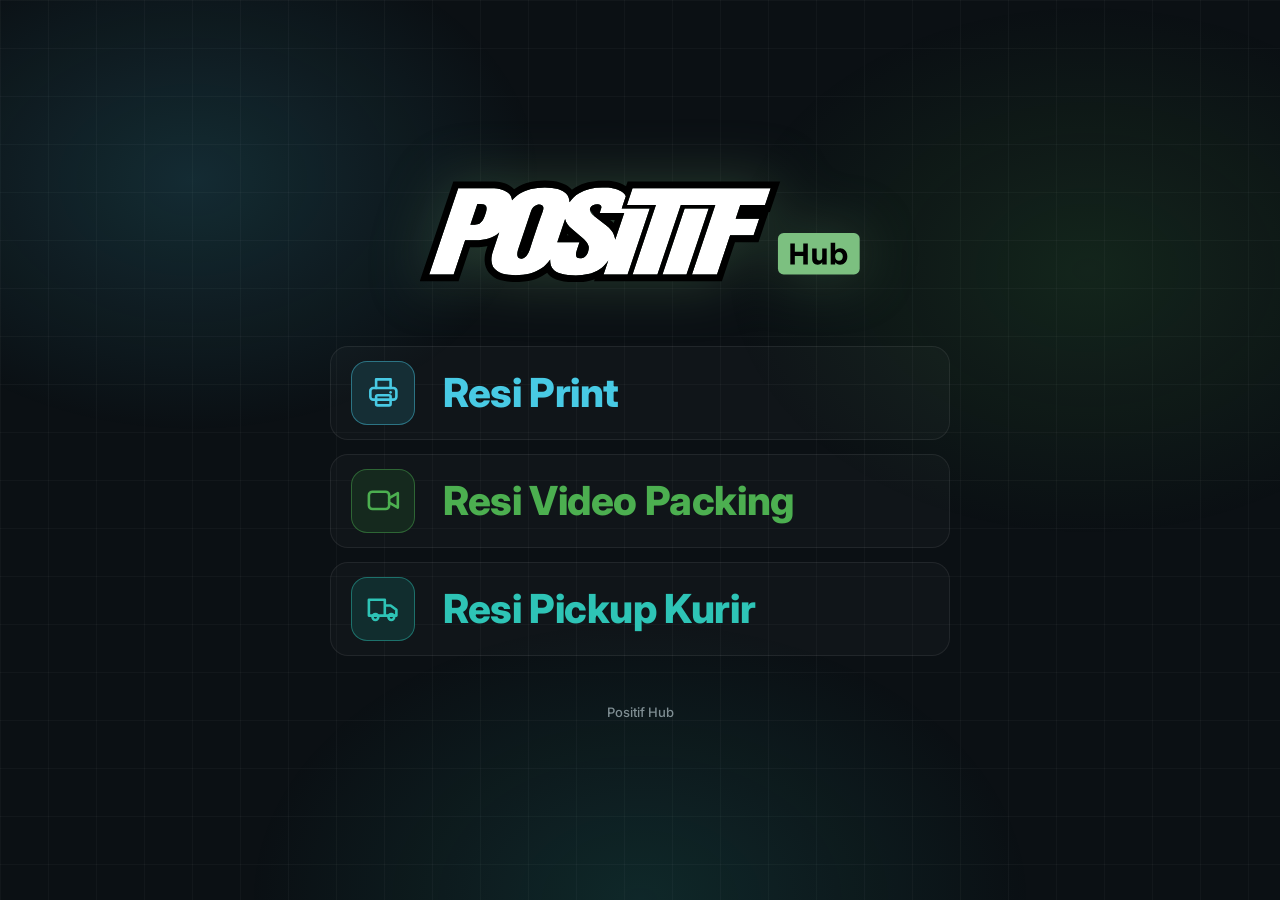
<file: PositifHub.html>
<!DOCTYPE html>
<html lang="id"><head><meta charset="utf-8">
<meta name="viewport" content="width=device-width, initial-scale=1, viewport-fit=cover">
<title>Positif Hub</title>
<link rel="preconnect" href="https://fonts.googleapis.com"><link rel="preconnect" href="https://fonts.gstatic.com" crossorigin>
<link href="https://fonts.googleapis.com/css2?family=Inter:wght@500;700;800&display=swap" rel="stylesheet">
<style>
:root{color-scheme:dark;--bg:#0b1014;--text:#e8eef0;--muted:#7f8e93;--g:#7CC080;
--c-print:#48cae4;--c-video:#4CAF50;--c-pickup:#2ec4b6;
box-sizing:border-box;padding-top:env(safe-area-inset-top,0px);padding-bottom:env(safe-area-inset-bottom,0px)}
*,*::before,*::after{box-sizing:inherit}
html,body{margin:0;min-height:100%}
body{background:var(--bg);color:var(--text);font-family:'Inter','Segoe UI',Roboto,Helvetica,Arial,sans-serif;min-height:100vh;display:flex;flex-direction:column;align-items:center;justify-content:center;padding:48px 20px;position:relative;overflow-x:hidden}
body::before{content:"";position:fixed;inset:0;z-index:0;pointer-events:none;
background:radial-gradient(500px 360px at 15% 20%,#48cae426,transparent 70%),radial-gradient(520px 380px at 85% 30%,#4CAF5022,transparent 70%),radial-gradient(560px 400px at 50% 100%,#2ec4b622,transparent 70%),
linear-gradient(#ffffff08 1px,transparent 1px) 0 0/48px 48px,linear-gradient(90deg,#ffffff08 1px,transparent 1px) 0 0/48px 48px}
main{position:relative;z-index:1;width:100%;max-width:620px;display:flex;flex-direction:column;align-items:center;gap:clamp(36px,7vw,64px)}
.logo{width:min(440px,82vw);height:auto;display:block;filter:drop-shadow(0 0 28px #7CC08040)}
nav{display:flex;flex-direction:column;gap:14px;width:100%}
.app{--c:var(--g);display:flex;align-items:center;gap:clamp(16px,4vw,28px);padding:14px 20px;border-radius:18px;text-decoration:none;color:var(--c);border:1px solid #ffffff12;background:#ffffff06;font-weight:800;font-size:clamp(24px,5.6vw,40px);letter-spacing:-.01em;transition:transform .2s,background .2s,border-color .2s,box-shadow .2s}
.app:hover,.app:focus-visible{transform:translateX(8px);background:color-mix(in srgb,var(--c) 12%,transparent);border-color:var(--c);box-shadow:0 0 30px color-mix(in srgb,var(--c) 25%,transparent);outline:none}
.ico{flex:none;width:clamp(48px,10vw,64px);aspect-ratio:1;border-radius:16px;display:grid;place-items:center;background:color-mix(in srgb,var(--c) 16%,#0b1014);border:1px solid color-mix(in srgb,var(--c) 45%,transparent)}
.ico svg{width:56%;height:56%;fill:none;stroke:var(--c);stroke-width:1.8;stroke-linecap:round;stroke-linejoin:round}
.arrow{margin-left:auto;font-size:.7em;opacity:0;transform:translateX(-8px);transition:.2s}
.app:hover .arrow,.app:focus-visible .arrow{opacity:1;transform:none}
footer{position:relative;z-index:1;margin-top:48px;color:var(--muted);font-size:13px;font-weight:500}
</style></head><body>
<main>
<img class="logo" src="[data-uri]" alt="Positif Hub">
<nav>
<a class="app" href="resi_print.html" style="--c:var(--c-print)"><span class="ico"><svg viewBox="0 0 24 24"><path d="M7 9V3h10v6"/><rect x="3" y="9" width="18" height="8" rx="2"/><rect x="7" y="14" width="10" height="7" rx="1"/><path d="M17 12h.01"/></svg></span>Resi Print<span class="arrow">→</span></a>
<a class="app" href="resi_video_packing.html" style="--c:var(--c-video)"><span class="ico"><svg viewBox="0 0 24 24"><rect x="2" y="6" width="14" height="12" rx="2.5"/><path d="M16 10.5l6-3.5v10l-6-3.5"/></svg></span>Resi Video Packing<span class="arrow">→</span></a>
<a class="app" href="resi_pickup-kurir.html" style="--c:var(--c-pickup)"><span class="ico"><svg viewBox="0 0 24 24"><path d="M2 6h11v11H2zM13 10h4l4 3v4h-8"/><circle cx="6.5" cy="18" r="2"/><circle cx="17.5" cy="18" r="2"/></svg></span>Resi Pickup Kurir<span class="arrow">→</span></a>
</nav>
</main>
<footer>Positif Hub</footer>
</body></html>
</file>
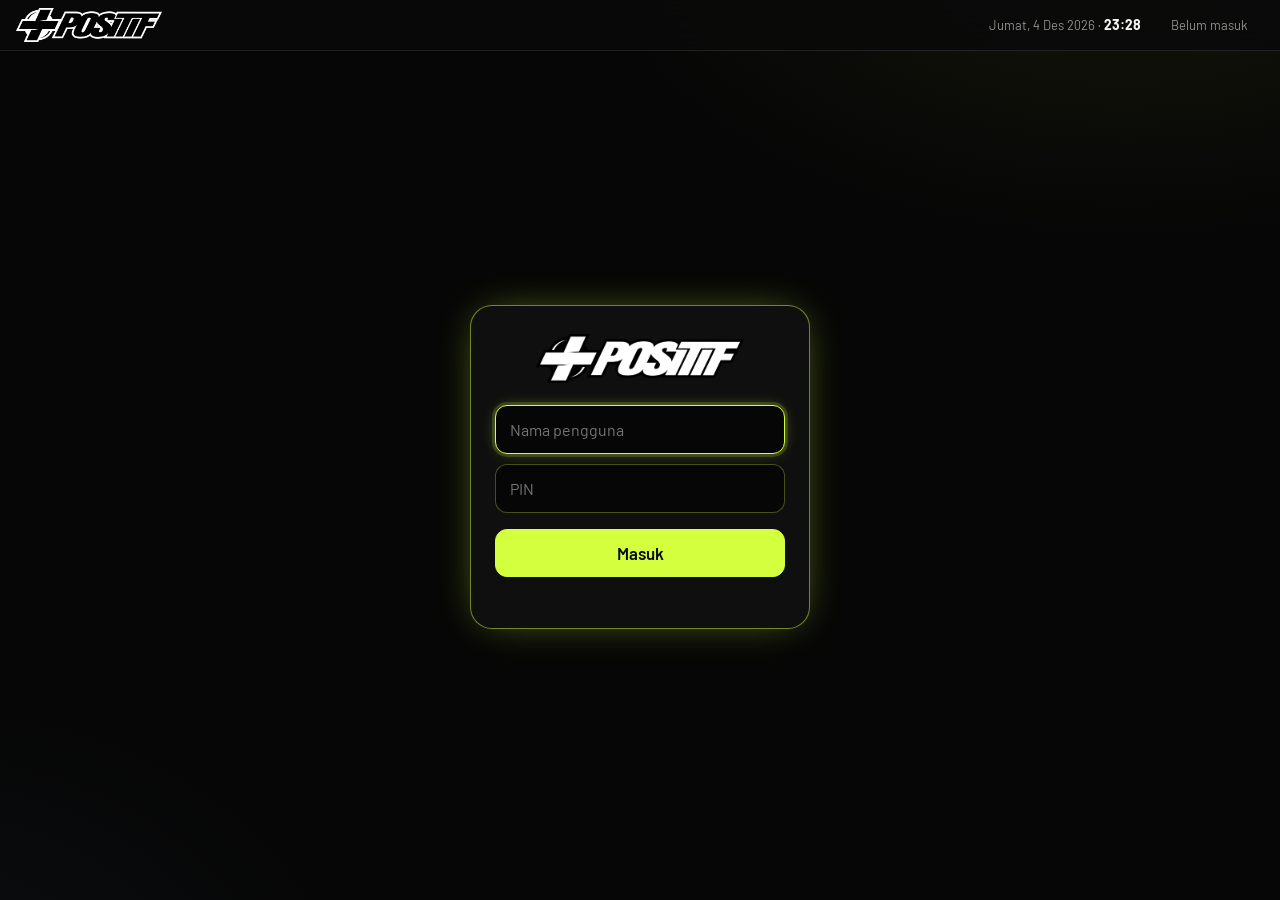
<file: produksi.html>
<!doctype html>
<html lang="id" data-theme="dark"><head><meta charset="utf-8">
<meta name="viewport" content="width=device-width, initial-scale=1, viewport-fit=cover">
<title>Produksi · Positif POS</title>
<link rel="manifest" href="manifest.json">
<meta name="theme-color" content="#060606">
<meta name="mobile-web-app-capable" content="yes">
<meta name="apple-mobile-web-app-capable" content="yes">
<meta name="apple-mobile-web-app-status-bar-style" content="black">
<meta name="apple-mobile-web-app-title" content="Positif POS">
<link rel="apple-touch-icon" href="icon-180.png">
<link rel="icon" type="image/png" href="icon-192.png">
<link href="https://fonts.googleapis.com/css2?family=Barlow+Condensed:wght@600;700&family=Barlow:wght@400;500;600&display=swap" rel="stylesheet">
<link rel="stylesheet" href="https://fonts.googleapis.com/css2?family=Material+Symbols+Sharp:opsz,wght,FILL,GRAD@20..48,100..700,0..1,-50..200&display=block" data-ms="1">
<link rel="stylesheet" href="tema.css?v=20261127a">
<style>
/* ===== Produksi v5: warna per tahap ===== */
.sb[data-st]{border-color:color-mix(in srgb,var(--sc) 55%,transparent)!important;background:linear-gradient(165deg,color-mix(in srgb,var(--sc) 11%,transparent),transparent 45%),var(--card)!important;box-shadow:0 0 26px -12px var(--sc)!important}
.sb[data-st].cur{border-color:var(--sc)!important;box-shadow:0 0 0 1px color-mix(in srgb,var(--sc) 30%,transparent),0 0 34px -8px var(--sc)!important}
.sb[data-st] .sbi{background:color-mix(in srgb,var(--sc) 16%,transparent);color:var(--sc);border-color:color-mix(in srgb,var(--sc) 45%,transparent)}
.sb[data-st] .sbh b{color:var(--sc)}
.sb[data-st] .vgn{background:color-mix(in srgb,var(--sc) 12%,transparent);border-color:color-mix(in srgb,var(--sc) 40%,transparent)}
.sb[data-st] .vr.on{background:color-mix(in srgb,var(--sc) 16%,transparent);border-color:var(--sc);box-shadow:0 0 16px -6px var(--sc)}
.pdt[data-st]{border-color:var(--sc)!important;box-shadow:0 0 0 1px color-mix(in srgb,var(--sc) 15%,transparent),0 0 30px -10px var(--sc)!important}
.pdt[data-st] .pn{background:color-mix(in srgb,var(--sc) 14%,transparent);border-color:color-mix(in srgb,var(--sc) 55%,transparent)}
.sch{display:inline-flex;align-items:center;gap:6px;padding:3px 11px;border-radius:999px;font:600 13px Barlow,sans-serif;color:var(--sc);border:1px solid color-mix(in srgb,var(--sc) 55%,transparent);background:color-mix(in srgb,var(--sc) 12%,transparent);white-space:nowrap}
.sch .ico{width:15px;height:15px}.sch .ms{font-size:15px}
.btn.go{background:var(--sc)!important;border-color:var(--sc)!important;color:#0a0a0a!important;box-shadow:0 0 22px -8px var(--sc)!important}
.stp.sc .sti b{border-color:color-mix(in srgb,var(--sc) 60%,transparent);color:var(--sc)}
.stp.sc .sti.cur b,.stp.sc .sti.dn b{background:var(--sc);border-color:var(--sc);color:#0a0a0a;box-shadow:0 0 14px -3px var(--sc)}
.stp.sc .sti.cur{color:var(--sc)}
.wd{display:inline-block;width:9px;height:9px;border-radius:50%;margin-right:6px;vertical-align:1px}
.wd.w1{background:#ffc247}.wd.w2{background:#ff6b6b;box-shadow:0 0 8px #ff6b6b}
.wb{display:inline-flex;align-items:center;gap:4px;padding:2px 9px;border-radius:999px;font:600 12px Barlow,sans-serif;white-space:nowrap}
.wb.w1{color:#ffc247;border:1px solid rgba(255,194,71,.6)}.wb.w2{color:#fff;background:#b3302f;border:1px solid #b3302f}
.pbar{display:flex;gap:8px;align-items:center;flex-wrap:wrap;margin:0 0 10px}.pbar input{flex:1;min-width:160px}
.lkb{display:inline-flex;align-items:center;gap:8px;text-align:left;line-height:1.15;padding:6px 12px}.lkb .ico{width:20px;height:20px;flex:none}.lkb b{display:block;font-size:14px}.lkb small{display:block;font-size:11.5px;color:var(--muted);font-weight:500}.lkb small i{font-style:normal;background:rgba(255,107,107,.18);color:#ff8a8a;border-radius:999px;padding:0 6px;margin-left:2px}
.lkc{border-color:rgba(255,159,67,.55)}.lkc .ico{color:#ffa94d}.lkj{border-color:rgba(244,114,182,.55)}.lkj .ico{color:#f49ac8}
@media(max-width:760px){.pbar .lkb{flex:1 1 calc(50% - 4px)}.pbar .lkb small{font-size:11px}}
.pdh{display:flex;gap:6px;align-items:center;flex-wrap:wrap;margin-bottom:4px}
.sec2{margin-top:10px;padding-top:8px;border-top:1px solid var(--line)}.sec2>b{display:block;margin-bottom:2px}
details.bk{border:1px dashed color-mix(in srgb,var(--sc2,#888) 60%,transparent);border-radius:12px;padding:6px 10px;margin-top:10px}
details.bk summary{cursor:pointer;font-weight:600;color:var(--sc2,inherit);padding:4px 0}
.r2{display:grid;grid-template-columns:1fr;gap:6px;margin-top:6px}
.r2 select,.r2 input{width:100%;min-width:0}
.tf{display:flex;gap:8px;align-items:center;flex-wrap:wrap;margin-bottom:10px}.tf label{display:flex;gap:6px;align-items:center}
.vst{display:grid;grid-template-columns:repeat(auto-fill,minmax(150px,1fr));gap:8px}
.vst label{display:flex;flex-direction:column;gap:4px;font-weight:600}
.vst label i{display:block;height:4px;border-radius:2px;background:var(--sc)}
td .sch{font-size:12px;padding:1px 8px}
.tgi{width:70px}
/* ===== menu Cetak versi HP: tab + kartu produk ===== */
.ctb,.cbar{display:none}
@media(max-width:860px){
 .ctb{display:grid;grid-template-columns:repeat(3,1fr);gap:4px;background:var(--card);border:1px solid var(--line);border-radius:12px;padding:4px;margin:0 0 10px;position:sticky;top:calc(var(--hh,52px) + 4px);z-index:4}
 .ctb button{border:0;background:transparent;color:var(--muted);font:600 14px Barlow,sans-serif;padding:9px 0;border-radius:9px;cursor:pointer}
 .ctb button.on{background:var(--acc);color:var(--acc-t,#0a0a0a)}.ctb button b{color:inherit}
 .ctc[data-ct="produk"] #pr,.ctc[data-ct="order"] .cpl,.ctc[data-ct="order"] #pr .rk,.ctc[data-ct="rekap"] .cpl,.ctc[data-ct="rekap"] #pr .dr{display:none}
 .ctc #pr{display:flex;flex-direction:column;gap:12px}
 .ctc .card.cpl{padding:10px;background:transparent;border:0;box-shadow:none}
 .ctc .sk1{position:static;margin:0 0 8px;padding:0;background:transparent}
 .cfb{display:grid!important;grid-template-columns:minmax(0,1fr) auto;gap:8px}.cfb #pq{grid-column:1/-1;min-width:0!important}.cfb select{min-width:0}.cpo{white-space:nowrap;font-size:13px}
 .cinf{background:rgba(212,255,63,.07);border:1px solid rgba(212,255,63,.3);border-radius:10px;padding:8px 10px;margin-top:8px!important;line-height:1.45}
 #pl.scroll{overflow:visible}
 .ccd{background:var(--card);border:1px solid var(--line);border-radius:14px;padding:12px;margin-bottom:8px}
 .cch{display:flex;justify-content:space-between;align-items:flex-start;gap:8px}.cch b{display:block;font-size:15px;line-height:1.25}.cch small{display:block;font-size:12px}.cch .badge{flex:none}
 .cg4{display:grid;grid-template-columns:repeat(4,minmax(0,1fr));gap:4px;text-align:center;margin:10px 0 8px;align-items:end}
 .cg4 small{display:block;font-size:11px;color:var(--muted)}.cg4 b{font-size:16px}
 .ctg{width:100%;box-sizing:border-box;text-align:center;padding:4px 2px!important;min-height:0!important;height:30px;font-weight:600;color:var(--acc)}.ctg::placeholder{color:var(--acc);opacity:1}.ctg.man{color:#f0b860}
 .cps{display:flex;flex-wrap:wrap;gap:5px;margin-bottom:10px}
 .cpc{font-size:11.5px;border-radius:999px;padding:2px 8px;color:var(--sc,var(--muted));border:1px solid color-mix(in srgb,var(--sc,#888) 50%,transparent);background:color-mix(in srgb,var(--sc,#888) 12%,transparent)}
 .cpc.au{--sc:#d4ff3f}.cpc.mn{--sc:#f0b860}
 .cad{display:grid;grid-template-columns:minmax(0,1fr) auto auto;gap:8px;align-items:center}.cad input{height:42px;font-size:17px;font-weight:600;min-width:0;width:100%;box-sizing:border-box}.cad .btn{min-height:42px;white-space:nowrap}
 .cbar{position:sticky;bottom:8px;z-index:5;display:flex;justify-content:space-between;align-items:center;gap:10px;margin-top:10px;padding:10px 12px;border-radius:14px;background:#141a02;border:1px solid rgba(212,255,63,.6)}
 .cbar[hidden]{display:none}.cbar b{display:block;color:var(--acc)}.cbar small{font-size:12px}
 .ctc[data-ct="order"]~.cbar{display:none}
 #pr .dr .form{grid-template-columns:1fr 1fr}#pr .dr .form>#vend,#pr .dr .form>label{grid-column:1/-1}#pr .dr .form>label input{flex:1}#pr table{width:100%}
}
@media(max-width:760px){.cbar{bottom:calc(64px + env(safe-area-inset-bottom,0px))}}
/* ===== Produksi v6: papan alur berjajar (komputer), popup proses ringkas, tahap Rencana ===== */
.sbh{position:relative}.sbt{min-width:0;flex:1}.sbt small{display:block;line-height:1.3}
.sbp{flex:none;width:34px;height:34px;padding:0;display:inline-grid;place-items:center;border-radius:10px}
.sbn{display:inline-grid;place-items:center;width:20px;height:20px;border-radius:50%;margin-right:6px;font:700 12px Barlow,sans-serif;background:var(--sc);color:#0a0a0a;vertical-align:2px}
.vr .vs{display:block;min-width:0;overflow:hidden;text-overflow:ellipsis;white-space:nowrap}.vr .vs .wd{display:inline-block}
.vr .vx{grid-column:1/-1;font-size:12px;color:var(--muted);margin-top:-4px}.vr .vx.bad{color:#ff8a80}
.vr .vq{color:var(--sc,inherit)}
@media(min-width:1000px){
 #pbody .sbs.kb{display:grid!important;grid-template-columns:repeat(6,minmax(0,1fr));gap:10px;align-items:stretch!important;height:calc(100vh - var(--hh,52px) - var(--kh,0px) - 34px);height:calc(100dvh - var(--hh,52px) - var(--kh,0px) - 34px);min-height:420px}
 .kb .sb{min-height:0;padding:10px 8px;gap:8px;border-radius:16px;overflow:hidden}
 .kb .sbh{gap:8px;padding:0 2px;align-items:flex-start}.kb .sbt{display:flex;flex-direction:column}.kb .sbt b{display:block;width:100%}.kb .sbi{display:none}
 .kb .sbh b{font-size:17px;white-space:nowrap;overflow:hidden;text-overflow:ellipsis}.kb .sbh small{font-size:12px}
 .kb .sbl{flex:1;min-height:0;overflow-y:auto;overscroll-behavior:contain;scrollbar-width:thin;gap:8px;padding-right:2px}
 .kb .vg{padding-top:8px}.kb .vgn{font-size:14px;padding:5px 8px;margin-bottom:2px;border-radius:9px;border:1px solid transparent}
 .kb .vr{padding:6px 8px;gap:6px;grid-template-columns:minmax(0,1fr) auto}.kb .vr .vq{font-size:14px}
}
/* ===== HP: tiap kartu tahap = satu layar (scroll-snap) + indikator auto-hide ===== */
.kdots{display:none}
@media(max-width:760px){
 html:has(#pbody .sbs.kb){scroll-padding-top:var(--alt,calc(var(--hh,52px) + var(--kh,0px)))}
 #view:has(#pbody .sbs.kb){padding-bottom:66px!important}
 #pbody .sbs.kb{gap:10px!important}
 #pbody .sbs.kb>.sb{height:calc(100dvh - var(--alt,calc(var(--hh,52px) + var(--kh,0px))) - 66px - env(safe-area-inset-bottom,0px));min-height:260px;overflow:hidden;scroll-snap-align:start;scroll-snap-stop:always}
 #pbody .sbs.kb .sbl{flex:1;min-height:0;overflow-y:auto;overscroll-behavior-y:contain;touch-action:pan-y;-webkit-overflow-scrolling:touch;scrollbar-width:none;padding-right:2px}
 #pbody .sbs.kb .sbl::-webkit-scrollbar{display:none}
 .kdots{display:flex;flex-direction:column;position:fixed;right:2px;top:calc(var(--alt,120px) + (100dvh - var(--alt,120px) - 66px - env(safe-area-inset-bottom,0px))/2);transform:translateY(-50%);z-index:8;padding:4px 0;border-radius:14px;background:rgba(14,14,14,.62);-webkit-backdrop-filter:blur(6px);backdrop-filter:blur(6px);pointer-events:auto;opacity:1;transition:opacity .15s ease-out}
 .kdots.hide{opacity:0;pointer-events:none;transition:opacity .8s ease-in-out}
 .kdots button{all:unset;box-sizing:border-box;display:grid;place-items:center;width:26px;height:36px;cursor:pointer;-webkit-tap-highlight-color:transparent}
 .kdots button::before{content:"";width:6px;height:6px;border-radius:50%;background:var(--sc,#888);opacity:.4;transition:height .25s,opacity .25s,border-radius .25s}
 .kdots button.on::before{height:18px;border-radius:3px;opacity:1}
 .kdots button:active::before{opacity:1}
}
.kbar{display:none}
/* ===== HP: kartu tahap lega (tinggi mengikuti isi, tanpa snap & tanpa scroll di dalam kartu). Desktop tidak tersentuh ===== */
@media(max-width:760px){
 html:has(#pbody .sbs.kb){scroll-snap-type:none!important}
 #view:has(#pbody .sbs.kb){padding-bottom:calc(84px + env(safe-area-inset-bottom,0px))!important}
 #pbody .sk2{position:static!important}
 .kdots{display:none!important}
 #pbody .sbs.kb{gap:16px!important}
 #pbody .sbs.kb>.sb[data-st]{height:auto!important;min-height:0;overflow:visible;scroll-snap-align:none;scroll-snap-stop:normal;padding:18px 16px 10px;gap:0;border-radius:20px;border-color:color-mix(in srgb,var(--sc) 38%,transparent)!important;background:linear-gradient(180deg,color-mix(in srgb,var(--sc) 8%,transparent),transparent 140px),var(--card)!important;box-shadow:none!important}
 #pbody .sbs.kb>.sb[data-st].cur{border-color:var(--sc)!important;box-shadow:0 0 0 1px color-mix(in srgb,var(--sc) 35%,transparent)!important}
 /* kepala kartu: judul satu baris, meta satu baris, pemisah tipis ke isi */
 #pbody .sbs.kb .sbh{display:flex;align-items:center;gap:12px;padding:0 0 14px;margin:0 0 2px;border-bottom:1px solid color-mix(in srgb,var(--sc) 22%,transparent)}
 #pbody .sbs.kb .sbi{width:40px;height:40px;flex:none;border-radius:12px}
 #pbody .sbs.kb .sbt{display:block;flex:1;min-width:0}
 #pbody .sbs.kb .sbt b{display:block;font-size:22px;line-height:1.15;white-space:nowrap;overflow:hidden;text-overflow:ellipsis}
 #pbody .sbs.kb .sbt small{display:inline;font-size:13px;line-height:1.5}
 #pbody .sbs.kb .sbt .pjn::before{content:" \00b7  "}
 #pbody .sbs.kb .sbp{width:40px;height:40px;flex:none;background:transparent;border-color:transparent;box-shadow:none;color:var(--muted)}
 /* isi kartu */
 #pbody .sbs.kb .sbl{flex:none;min-height:0;overflow:visible;padding:0;gap:0}
 #pbody .sbs.kb .vg{padding:18px 0 6px}
 #pbody .sbs.kb .vg+.vg{border-top:1px solid color-mix(in srgb,currentColor 9%,transparent)}
 #pbody .sbs.kb .vgn{background:transparent;border:0;border-radius:0;padding:0 8px;margin:0 0 6px;font-size:16px;font-weight:600;line-height:1.3}
 #pbody .sbs.kb .vr{display:grid;grid-template-columns:minmax(0,1fr) auto;align-items:center;width:100%;min-height:50px;padding:10px 8px;gap:4px 12px;border-radius:12px;text-align:left}
 #pbody .sbs.kb .vr .vs{font-size:15px}
 #pbody .sbs.kb .vr .vq{font-size:17px;font-weight:600}
 #pbody .sbs.kb .vr .vx{margin-top:0;font-size:12.5px}
 #pbody .sbs.kb .sbe{padding:20px 8px}
 #pbody .sbs.kb .sbn{display:none}
 #hm{z-index:30}
 /* nama kartu menempel di bawah nav saat judul besar tergulung */
 .kbar.on{display:flex;position:fixed;left:0;right:0;height:30px;gap:6px;padding:0 14px;z-index:6;background:color-mix(in srgb,var(--sc) 10%,var(--card));border-bottom:1px solid color-mix(in srgb,var(--sc) 45%,transparent);box-shadow:0 6px 10px -8px rgba(0,0,0,.7)}
 .kbar button{all:unset;box-sizing:border-box;position:relative;flex:1 1 0;min-width:0;height:30px;display:flex;align-items:center;justify-content:center;cursor:pointer;-webkit-tap-highlight-color:transparent;color:var(--sc);transition:flex-grow .22s ease}
 .kbar button::before{content:"";position:absolute;left:2px;right:2px;top:50%;height:2px;margin-top:-1px;border-radius:2px;background:var(--sc);opacity:.5;transition:opacity .2s}
 .kbar button:active::before{opacity:.95}
 .kbar button span{font:600 13px/1 Barlow,sans-serif;letter-spacing:.02em;white-space:nowrap;overflow:hidden;text-overflow:ellipsis;opacity:0;transition:opacity .2s}
 .kbar button.on{flex-grow:3}
 .kbar button.on::before{opacity:0}
 .kbar button.on span{opacity:1}
 .kbar button:focus-visible{outline:2px solid var(--sc);outline-offset:-2px;border-radius:6px}
 #pbody .sbs.kb>.sb:last-child{min-height:calc(100dvh - var(--kbT,140px) - 38px - 84px - env(safe-area-inset-bottom,0px))}
 @media(prefers-reduced-motion:reduce){.kbar button,.kbar button::before,.kbar button span{transition:none}}
}
@media(prefers-reduced-motion:reduce){.kdots,.kdots.hide,.kdots i{transition:none}}
/* popup proses */
#pp{z-index:25}#pp .card.ppc{width:min(420px,100%);max-height:92vh;max-height:92dvh;padding:14px 16px}
.ppc .pdt{border:0!important;box-shadow:none!important;padding:0;background:transparent!important;margin:0}
.pph{display:flex;align-items:center;gap:6px;flex-wrap:wrap;margin-bottom:8px}
.ppx{margin-left:auto;width:36px;height:36px;padding:0;display:inline-grid;place-items:center;border-radius:10px;border:1px solid var(--line);background:transparent;color:var(--text);cursor:pointer}
.ppc .pn{font-size:18px;font-weight:700;padding:8px 12px;border-radius:12px;border:1px solid var(--line);margin:0 0 6px}
.ppm{color:var(--muted);font-size:13px;line-height:1.45;margin-bottom:10px}
.ppl{display:block;color:var(--muted);font-size:13px;margin:8px 0 4px}
.ppc .f2{display:flex;align-items:center;gap:8px}.ppc .f2 input{flex:1;min-width:0;width:auto}
.ppc input,.ppc select{width:100%;box-sizing:border-box}
.ppc #sisa{font-size:13px;margin:4px 0 0}
.ppc details{margin-top:10px;border:1px dashed var(--line);border-radius:12px;padding:4px 12px}
.ppc details>summary{cursor:pointer;font-weight:600;padding:6px 0;color:var(--muted)}
.ppc details[open]>summary{color:var(--text)}
.ppc details .r2{margin:6px 0}.ppc details input{margin-top:6px}
.ppc .btn.wide{width:100%;margin-top:12px;padding:12px;font-size:15px}
.ppc .sec2{margin-top:8px}.ppc .sec2>b{font-size:14px}
.ppc .dr2{display:flex;justify-content:space-between;gap:8px;font-size:13px;padding:3px 0}
/* popup tahap v7: 1 isian jumlah, reject terbuka, tombol kirim/kembali di depan */
.ppa{margin-left:auto;display:flex;gap:6px}.ppa .ppx{margin-left:0}
.ppx.ppd{color:#ff8a80;border-color:rgba(255,107,107,.45)}.ppx.ppe{color:#d4ff3f;border-color:rgba(212,255,63,.4)}
.edt{font-size:14px;margin-left:8px}.eds{font-size:12.5px;margin:2px 0 4px}.edc{display:flex;flex-wrap:wrap;gap:6px}.edc .chp{min-height:34px}.edb{grid-template-columns:1fr 2fr!important;margin-top:12px}.edb .btn:last-child{background:var(--acc);color:#0a0a0a;border-color:var(--acc)}.ppx .ico{width:18px;height:18px}
.ppc .f2.big input{height:52px;font-size:22px;font-weight:600;text-align:center}.ppc .f2.big span{font-size:15px}
.rjr{display:grid;grid-template-columns:96px minmax(0,1fr);gap:8px}.ppc .rjr input{height:44px;margin:0}
.ppc #rjx .r2{grid-template-columns:1fr 1fr;margin:6px 0 0}
.pp2{display:grid;grid-template-columns:1fr 1fr;gap:8px;margin-top:8px}
.pp2 .btn{display:inline-flex;align-items:center;justify-content:center;gap:6px;min-height:46px;padding:8px 6px;font-size:14px;line-height:1.15}
.pp2 .btn .ico{width:17px;height:17px;flex:none}.pp2 .btn:only-child{grid-column:1/-1}
.pp2 .bk2{color:#ffb4ab;border-color:rgba(255,107,107,.4)}
.ppc .kts{margin-top:8px}
@media(max-width:520px){#pp .card.ppc{padding:12px 14px}.ppc .pn{font-size:17px;padding:7px 11px}.ppm{margin-bottom:6px}.ppl{margin:6px 0 4px}.ppc .btn.wide{margin-top:10px}}
/* estimasi cetak vendor */
.est{display:grid;grid-template-columns:repeat(auto-fill,minmax(140px,1fr));gap:8px;margin:10px 0 0}
.est label{display:flex;flex-direction:column;gap:4px;color:var(--muted);font-size:12px}.est input{width:100%;box-sizing:border-box}
.ppc .est{grid-template-columns:1fr 1fr}
.vkc{margin-bottom:14px;border-color:color-mix(in srgb,var(--sc) 55%,transparent)!important}
.vkh{display:flex;justify-content:space-between;align-items:center;gap:10px;flex-wrap:wrap;margin-bottom:8px}
.vka{display:flex;align-items:center;gap:8px;font-size:18px;cursor:pointer}.vka input,.vkb{width:20px;height:20px;accent-color:#d4ff3f;margin:0}
.vkc .btn.go{margin-top:12px}
td.lt,.lt{color:#ff8a80;font-weight:600}
</style>
</head>
<body>
<header class="noprint"><h1 style="margin:0;line-height:0"><img id="lg" class="logo" alt="Positif Clothing" title="POS" onclick="go('beranda')"></h1><nav id="nav"></nav><span id="clk" class="clk"></span><span id="sync" class="muted" style="font-size:13px;cursor:pointer" onclick="syncNow()" title="Klik untuk sinkron sekarang"></span><span id="acc"></span></header>
<main id="view"></main>
<div id="modal" class="modal"><div class="card"><div id="rc" class="rc"></div>
<div class="row noprint"><button class="btn sec" onclick="closeM()">Tutup</button><select id="rw" onchange="setRW(this.value)" title="Lebar kertas"><option value="58">58 mm</option><option value="80">80 mm</option><option value="100">100 mm</option></select><button class="btn" onclick="printRc()">Cetak struk</button></div></div></div>
<div id="pk" class="modal" onclick="if(event.target===this)closePk()"><div class="card wide" id="pkc"></div></div>
<div id="pm" class="modal" onclick="if(event.target===this)closePm()"><div class="card wide" id="pmc"></div></div>
<div id="ed" class="modal" onclick="if(event.target===this)edClose()"><div class="card wide mf" id="edc" style="width:min(1100px,100%)"></div></div>
<div class="hubmenu" id="accm" role="menu"></div>
<div id="hm" class="modal" onclick="if(event.target===this)closeHm()"><div class="card wide mf" id="hmc"></div></div>
<div id="zm" class="modal" onclick="if(event.target===this)zClose()"><div class="card wide" id="zmc"></div></div>
<div id="pp" class="modal" onclick="if(event.target===this)ppClose()"><div class="card ppc" id="ppc" role="dialog" aria-modal="true" aria-label="Proses produksi"></div></div>
<div id="plabels"></div>
<script>window.PAGE_TABS=["produksi"];window.PAGE_HOME="produksi";</script>
<script src="ikon.js?v=2"></script>
<script src="inti.js?v=20261126c"></script>
<script>
/* =====================================================================
   MENU PRODUKSI (v6)
   Alur: Rencana → Cetak vendor → Rak bahan → Cutting → Jahit → Finishing → Masuk stok
   Semua perpindahan, kembalikan, batal & hapus lewat server (Produksi.gs v5).
   ===================================================================== */
const SC={cetak:'#4da3ff',bahan:'#a78bfa',cutting:'#ff9f43',jahit:'#f472b6',finishing:'#2dd4bf',selesai:'#d4ff3f',batal:'#9a9a9a'};
const SI2={cetak:'printer',bahan:'layers',cutting:'scissors',jahit:'sewing',finishing:'sparkles',selesai:'check',batal:'ban'};
const scv=s=>'--sc:'+(SC[s]||'#d4ff3f');
const stn=s=>STL[s]||SL[s]||s;
const schip=s=>'<span class="sch" style="'+scv(s)+'">'+MS(SI2[s]||'workflow')+esc(stn(s))+'</span>';
const RSN=['Sablon / print cacat','Warna tidak sesuai','Kain cacat / bolong','Salah potong','Ukuran tidak sesuai','Jahitan miring / lepas','Noda / kotor','Lainnya'];
const LIMDEF={cetak:7,bahan:3,cutting:2,jahit:3,finishing:2};
/* v6: tahap Rencana = order cetak yang belum dikonfirmasi sudah dicetak di vendor (data: stage 'cetak' + rc=1).
   Order lama (tanpa rc) dianggap sudah dicetak. */
SC.rencana='#94a3b8';SI2.rencana='clipboard';STL.rencana='Rencana';SL.rencana='Rencana cetak';
const RS2=['rencana'].concat(RS);
const stg=j=>j.stage==='cetak'&&+j.rc===1?'rencana':j.stage;
const dstr=v=>!v?'':String(v).length>10?ymd(new Date(v)):String(v);
const addDay=(d,n)=>{const x=new Date(d+'T00:00');x.setDate(x.getDate()+(Math.floor(+n)||0));return ymd(x)};
const fds=d=>d?new Date(d+'T00:00').toLocaleDateString('id-ID',{day:'numeric',month:'short'}):'-';

/* ---------- gudang ---------- */
const GDEF=[{id:'g1',name:'Gudang 1',note:''},{id:'g2',name:'Gudang 2',note:''}];
const GL=()=>S.gudang&&S.gudang.length?S.gudang.slice().sort((a,b)=>(a.ord||0)-(b.ord||0)):GDEF;
const gres=l=>{const g=GL();return(g.find(x=>x.id===l)||g.find(x=>x.name===l)||g[0]).id},gname=id=>(GL().find(x=>x.id===id)||{name:id}).name;

/* ---------- data order ---------- */
let pg='Semua',pjn='Semua';
const jloc=j=>gres(j.loc||''),prevBy=j=>lastH(j).by||'-';
const ymd=d=>{const x=new Date(d);return x.getFullYear()+'-'+String(x.getMonth()+1).padStart(2,'0')+'-'+String(x.getDate()).padStart(2,'0')};
const realJ=()=>(S.jobs||[]).filter(j=>j.stage!=='cfg');
const jlist=s=>realJ().filter(j=>stg(j)===s),lastH=j=>[...j.hist].reverse().find(x=>!x.kind)||j.hist[0]||{date:j.date},jq=j=>j.items.reduce((a,i)=>a+i.qty,0),jn=j=>j.items.map(i=>i.name).join(', '),tq=a=>a.reduce((s,j)=>s+jq(j),0);
const stageRows=s=>{const q=pq.trim().toLowerCase();return jlist(s).filter(j=>(pg==='Semua'||jloc(j)===pg)&&(!q||jn(j).toLowerCase().includes(q))).sort((a,b)=>lastH(a).date<lastH(b).date?-1:1)};
const rootNo=n=>String(n||'').replace(/(-p\d+)+$/,'');
const ndays=d=>Math.floor((Date.now()-new Date(d))/864e5);
const fdt=d=>d?new Date(d+'T00:00').toLocaleDateString('id-ID',{day:'numeric',month:'short',year:'numeric'}):'-';

/* ---------- pengaturan produksi (disimpan sebagai 1 dokumen khusus di data order, id "pcfg") ---------- */
const PJ=v=>{if(typeof v==='string'){try{return JSON.parse(v)}catch(e){return null}}return v};
function PC(){const j=(S.jobs||[]).find(x=>x.id==='pcfg')||{};return{vendors:PJ(j.vendors)||[],lim:Object.assign({},LIMDEF,PJ(j.lim)||{}),lead:+j.lead||14,tgt:PJ(j.tgt)||{},arsip:+j.arsip||3,aman:+j.aman||14}}
function setPC(p){S.jobs=S.jobs||[];let j=S.jobs.find(x=>x.id==='pcfg');if(!j){j={id:'pcfg',no:'PENGATURAN',stage:'cfg',date:new Date(0).toISOString(),items:[],hist:[],rejs:[]};S.jobs.push(j)}Object.assign(j,p);save()}
const vendNames=()=>PC().vendors.filter(v=>v.on!==false).map(v=>v.name);

/* ---------- menu samping ---------- */
let pst='alur',pq='',pOnly=true,tgt=0,draft=[],pday='',pdue='';
const PTS={alur:'Alur',cetak:'Cetak',vendor:'Vendor',selesai:'Selesai',reject:'Reject',gudang:'Gudang',petugas:'Petugas',atur:'Atur'};
const PTI={alur:'workflow',cetak:'order',vendor:'factory',selesai:'check',reject:'event_busy',gudang:'warehouse',petugas:'users',atur:'sliders'};
const PT2=[['alur','Alur produksi'],['cetak','Buat order cetak'],['vendor','Konfirmasi cetak vendor'],['selesai','Selesai'],['reject','Reject'],['gudang','Data gudang'],['atur','Pengaturan, vendor & petugas']];
function vProd(){if(pst==='petugas')pst='atur';ppClose();if(!pTabOk(pst))pst=(PT2.map(t=>t[0]).find(pTabOk)||'alur');if(!pday)pday=ymd(new Date());$('view').classList.toggle('fit',pst==='cetak');
 $('view').innerHTML='<div class="prod"><div class="ptabs rl">'+PT2.filter(t=>pTabOk(t[0])).map(([k,l])=>'<button class="'+(k===pst?'on':'')+'" title="'+l+'" aria-label="'+l+'" onclick="pst=\''+k+'\';vProd();scrollTo(0,0)">'+MS(PTI[k])+'<span>'+PTS[k]+'</span></button>').join('')+'</div><div id="pbody"></div></div>';
 ({alur:flowView,cetak:cetakView,vendor:vendorView,selesai:doneView,reject:rejectView,petugas:petugasView,atur:aturView,gudang:gudangView})[pst]();stk()}

/* =====================================================================
   BUAT ORDER CETAK: produk di kiri (usulan jumlah), order di kanan
   ===================================================================== */
let ctab='produk';const MOB=()=>matchMedia('(max-width:860px)').matches;
try{matchMedia('(max-width:860px)').addEventListener('change',()=>{if(typeof tab!=='undefined'&&tab==='produksi'&&pst==='cetak'&&$('pl'))fillL()})}catch(e){}
function cTab(t){ctab=t;const c=document.querySelector('.cols.ctc');if(c)c.dataset.ct=t;document.querySelectorAll('.ctb button').forEach(b=>b.classList.toggle('on',b.dataset.t===t));const v=$('view');if(v)v.scrollTop=0;scrollTo(0,0)}
function cetakView(){const P=PC();$('pbody').innerHTML='<div class="ctb" role="tablist">'+[['produk','Produk'],['order','Order'],['rekap','Rekap']].map(([t,l])=>'<button role="tab" data-t="'+t+'" class="'+(ctab===t?'on':'')+'" onclick="cTab(\''+t+'\')">'+l+(t==='order'?' <b id="ctn"></b>':'')+'</button>').join('')+'</div><div class="cols ctc" data-ct="'+ctab+'"><div class="card fl cpl"><div class="sk1 fn"><h2 style="margin:0 0 8px">Produk</h2><div class="bar cfb" style="align-items:center;flex-wrap:wrap;margin-bottom:4px"><input id="pq" placeholder="Cari produk, mis. kaos pe anak hitam L" value="'+esc(pq)+'" oninput="pq=this.value;fillL()" style="flex:1;min-width:160px"><select onchange="pjn=this.value;fillL()" title="Jenis produk">'+cats().map(c=>'<option value="'+esc(c)+'"'+(c===pjn?' selected':'')+'>'+(c==='Semua'?'Semua jenis':esc(c))+'</option>').join('')+'</select><label class="muted cpo"><input type="checkbox" '+(pOnly?'checked':'')+' onchange="pOnly=this.checked;fillL()"> Hanya yang perlu dicetak</label></div><p class="muted cinf" style="margin:0;font-size:13px">Usulan = target − stok − sedang diproduksi. Target otomatis = laku per hari × '+P.aman+' hari (Stok aman), dibulatkan ke lusin terdekat, minimal 1 lusin. Isi kolom Target untuk target manual.</p></div><div id="pl" class="scroll fs"></div></div><div id="pr"></div></div><div id="cbar" class="cbar" hidden></div>';fillL();fillR()}
function pdata(){const inJ={},sold={},stt={},d30=Date.now()-30*864e5;realJ().filter(j=>j.stage!=='selesai'&&j.stage!=='batal').forEach(j=>j.items.forEach(i=>{inJ[i.vid]=(inJ[i.vid]||0)+i.qty;const o=stt[i.vid]=stt[i.vid]||{};o[stg(j)]=(o[stg(j)]||0)+i.qty}));S.sales.forEach(s=>{if(new Date(s.date)>d30)s.items.forEach(c=>sold[c.id]=(sold[c.id]||0)+c.qty)});return{inJ,sold,stt}}
/* target otomatis per varian: laku per hari × hari stok aman, dibulatkan ke lusin terdekat, minimal 1 lusin */
const autoT=(daily,P)=>Math.max(12,Math.round(daily*P.aman/12)*12);
function fillL(){const{inJ,sold,stt}=pdata(),P=PC(),q=pq.trim().toLowerCase(),ed=can('prod_buat'),mob=MOB();
 let rows=allV().filter(x=>!isJ(x.v)).map(x=>{const pj=inJ[x.v.id]||0,s30=sold[x.v.id]||0,daily=s30/30,own=P.tgt[x.v.id],man=own!=null&&own!=='',at=autoT(daily,P),t=man?+own:at;return{...x,pj,s30,daily,own,man,at,t,st:stt[x.v.id]||{},n:Math.max(0,t-x.v.stock-pj)}})
  .filter(x=>(!q||cn(x.p,x.v).toLowerCase().includes(q))&&(pjn==='Semua'||x.p.cat===pjn)&&(!pOnly||q||x.n>0||x.v.stock<=S.low)).sort((a,b)=>b.n-a.n||a.v.stock-b.v.stock);
 const tot=rows.length;rows=rows.slice(0,80);
 const tIn=(v,own,at,cls)=>'<input class="'+cls+'" type="text" inputmode="numeric" data-n value="'+(own!=null&&own!==''?own:'')+'" placeholder="'+at+'" title="Target stok varian ini (kosong = otomatis '+at+' pcs)" aria-label="Target"'+(ed?'':' disabled')+' onchange="setTgt('+v.id+',this.value)">';
 const more=tot>80?'<p class="muted">Menampilkan 80 dari '+tot+'. Gunakan pencarian.</p>':'',none='<p class="muted">'+(q?'Produk tidak ditemukan.':'Tidak ada produk yang perlu dicetak pada filter ini.')+'</p>';
 if(mob){$('pl').innerHTML=rows.length?rows.map(({p,v,pj,daily,own,man,at,st,n})=>'<div class="ccd"><div class="cch"><div><b>'+esc(cn(p,v))+'</b>'+(p.cat?'<small class="muted">'+esc(p.cat)+'</small>':'')+'</div>'+sbadge(v)+'</div><div class="cg4"><div><small>Stok</small><b>'+v.stock+'</b></div><div><small>Laku/hari</small><b>'+(daily?daily.toFixed(1).replace('.',','):'-')+'</b></div><div><small>Diproduksi</small><b>'+(pj||'-')+'</b></div><div><small>Target</small>'+tIn(v,own,at,'ctg'+(man?' man':''))+'</div></div>'+'<div class="cps">'+(pj?Object.entries(st).map(([s,k])=>'<span class="cpc" style="--sc:'+SC[s]+'">'+stn(s)+' '+k+'</span>').join(''):'')+'<span class="cpc '+(man?'mn':'au')+'">'+(man?'target manual':'target otomatis')+'</span></div><div class="cad"><input type="text" inputmode="numeric" data-n min="1" id="q'+v.id+'" value="'+(n||'')+'" placeholder="0" aria-label="Jumlah cetak"><span class="muted">pcs</span><button class="btn" onclick="addD('+v.id+')">+ Order</button></div></div>').join('')+more:none;return}
 $('pl').innerHTML=rows.length?'<table><tr><th>Produk</th><th>Stok</th><th>Laku / hari</th><th>Diproduksi</th><th>Posisi produksi</th><th>Target</th><th>Jumlah cetak</th><th></th></tr>'+rows.map(({p,v,pj,daily,own,man,at,st,n})=>'<tr><td><b>'+esc(cn(p,v))+'</b>'+(p.cat?'<br><small class="muted">'+esc(p.cat)+'</small>':'')+'</td><td>'+v.stock+' '+sbadge(v)+'</td><td>'+(daily?daily.toFixed(1).replace('.',','):'-')+'</td><td>'+(pj||'-')+'</td><td>'+(pj?Object.entries(st).map(([s,k])=>'<div><span class="wd" style="background:'+SC[s]+'"></span>'+stn(s)+': <b>'+k+'</b></div>').join(''):'<span class="muted">-</span>')+'</td><td>'+tIn(v,own,at,'tgi')+'</td><td><input type="text" inputmode="numeric" data-n min="1" id="q'+v.id+'" value="'+(n||'')+'" style="width:80px"></td><td><button class="btn sec" onclick="addD('+v.id+')">+ Order</button></td></tr>').join('')+'</table>'+more:none}
function setTgt(vid,val){if(!can('prod_buat'))return;const t=Object.assign({},PC().tgt);val=String(val).replace(/\D/g,'');if(val==='')delete t[vid];else t[vid]=+val;setPC({tgt:t});fillL()}
function addD(id){const n=Math.floor(+$('q'+id).value)||0;if(n<=0){toast('Isi jumlah cetak lebih dari 0.',1);return}
 const x=allV().find(x=>x.v.id===id);if(!x)return;const d=draft.find(i=>i.vid===id);if(d)d.qty+=n;else draft.push({vid:id,name:cn(x.p,x.v),qty:n});fillR();if(MOB())toast(cn(x.p,x.v)+': '+n+' pcs masuk order')}
function fillR(){const jobs=realJ(),day=pday,made=jobs.filter(j=>ymd(j.date)===day&&j.stage!=='batal'),done=jobs.filter(j=>j.hist.some(h=>h.stage==='bahan'&&!h.kind&&!h.back&&ymd(h.date)===day)),vs=vendNames();
 const tb=a=>a.length?'<div class="scroll"><table><tr><th>Produk</th><th>Jumlah</th><th>Vendor</th><th>Posisi</th></tr>'+a.map(j=>'<tr><td>'+jl(j)+'</td><td>'+jq(j)+'</td><td>'+esc(j.vendor||'-')+'</td><td>'+schip(stg(j))+'</td></tr>').join('')+'</table></div>':'<p class="muted" style="margin:4px 0">Tidak ada.</p>';
 const h3=t=>'<h3 style="margin:12px 0 4px;font-size:14px">'+t+'</h3>';
 const vsel=vs.length?'<select id="vend" title="Vendor"><option value="">- pilih vendor -</option>'+vs.map(v=>'<option>'+esc(v)+'</option>').join('')+'</select>':'<input id="vend" placeholder="Nama vendor (atur daftar di menu Vendor)">';
 $('pr').innerHTML='<div class="card fl dr"><h2 class="fn" style="margin:0 0 8px">Buat order cetak</h2>'+(draft.length?'<div class="fs"><table><tr><th>Produk</th><th>Jumlah</th><th></th></tr>'+draft.map((d,k)=>'<tr><td>'+esc(d.name)+'</td><td><input type="text" inputmode="numeric" data-n min="1" value="'+d.qty+'" style="width:70px" onchange="draft['+k+'].qty=Math.max(1,Math.floor(+this.value)||1)"></td><td><button class="btn sec" onclick="draft.splice('+k+',1);fillR()">Hapus</button></td></tr>').join('')+'</table></div><div class="form fn" style="margin-top:10px">'+vsel+'<label class="muted" style="display:flex;align-items:center;gap:6px">Tanggal butuh <input type="date" id="due" value="'+pdue+'" onchange="pdue=this.value"></label><button class="btn" onclick="saveOrd()">Simpan order ('+nf(draft.reduce((a,d)=>a+d.qty,0))+' pcs)</button><button class="btn sec" onclick="printDraft()">Cetak A4</button></div>':'<p class="muted">Klik "+ Order" pada produk di sebelah kiri. Order yang disimpan muncul di Alur produksi pada tahap Cetak vendor.</p>')+'</div>'
 +'<div class="card fl rk"><h2 class="fn" style="margin:0 0 8px">Rekap per hari</h2><div class="bar fn" style="align-items:center"><input type="date" value="'+day+'" onchange="pday=this.value||ymd(new Date());fillR()"><button class="btn sec" onclick="pday=ymd(new Date());fillR()">Hari ini</button><button class="btn sec" onclick="printDay()">Cetak A4</button></div><div class="fs">'+h3('Order dibuat ('+nf(tq(made))+' pcs)')+tb(made)+h3('Diterima dari vendor, masuk rak bahan ('+nf(tq(done))+' pcs)')+tb(done)+'</div></div>';cBar()}
function cBar(){const b=$('cbar'),n=$('ctn'),q=draft.reduce((a,d)=>a+d.qty,0);if(n)n.textContent=draft.length||'';if(!b)return;b.hidden=!draft.length;
 b.innerHTML=draft.length?'<div><b>'+draft.length+' produk · '+nf(q)+' pcs</b><small class="muted">siap dijadikan order cetak</small></div><button class="btn sec" onclick="cTab(\'order\')">Lihat order</button>':''}
function saveOrd(){if(!draft.length)return;const vd=(($('vend')||{}).value||'').trim(),due=(($('due')||{}).value||''),now=new Date().toISOString(),base=invId().replace('INV','PRD');S.jobs=S.jobs||[];
 if(vendNames().length&&!vd)return toast('Pilih vendor dulu.',1);
 draft.forEach((it,k)=>S.jobs.unshift({id:String(nid()),no:base+'-'+(k+1),grp:base,date:now,due,stage:'cetak',rc:1,vendor:vd,items:[{vid:it.vid,name:it.name,qty:it.qty}],hist:[{stage:'cetak',date:now,by:ME,q:it.qty,note:'Order cetak dibuat'+(vd?' · Vendor: '+vd:'')+(due?' · Butuh: '+due:'')}]}));
 draft=[];pdue='';save();render();toast('Order cetak disimpan sebagai Rencana. Konfirmasi di menu Vendor setelah dicetak.')}

/* =====================================================================
   ALUR PRODUKSI: rak per tahap (warna berbeda) + panel detail
   ===================================================================== */
let psel='',PV=[],PQ=[],PR=false,PK=0;
const dz=n=>{n=Math.max(0,Math.round(n));const d=Math.floor(n/12),r=n%12;return(d?d+' lusin':'')+(d&&r?' ':'')+((r||!d)?r+' pcs':'')},dzf=n=>dz(n)+(n>=12?' ('+nf(n)+' pcs)':'');
const lby=s=>{try{return(JSON.parse(localStorage.getItem('pos_by')||'{}'))[s]||''}catch(e){return''}},sby=(s,v)=>{try{const o=JSON.parse(localStorage.getItem('pos_by')||'{}');o[s]=v;localStorage.setItem('pos_by',JSON.stringify(o))}catch(e){}};
/* tampilan sementara selama menyimpan: done/rej dikurangi dari order asal; done/mv/add ditambahkan ke tahap tujuan */
function jobsV(){const J=realJ().map(j=>({...j,items:j.items.map(i=>({...i}))})),add=[];
 PV.forEach(p=>{const j=J.find(x=>x.id===p.jid),it=j&&j.items.find(i=>i.vid===p.vid);if(!it)return;const m=p.add?0:(p.mv||((p.done||0)+(p.rej||0)));it.qty=Math.max(0,it.qty-m);const q=p.nq!=null?p.nq:(p.add||p.mv||p.done);
  if(q)add.push({...j,id:'v'+p.k,stage:p.to||j.stage,loc:p.toLoc||p.loc||j.loc,items:[{vid:p.nv||p.vid,name:p.nn||it.name,qty:q}],hist:[{stage:p.to||j.stage,date:new Date().toISOString(),by:p.by||''}],rejs:[]})});
 return J.concat(add).filter(j=>j.items.some(i=>i.qty>0))}
function groups(){const g={};jobsV().forEach(j=>{if(!RS.includes(j.stage))return;const l=jloc(j),st=stg(j);if(pg!=='Semua'&&l!==pg)return;j.items.forEach(it=>{if(it.qty<=0)return;const k=st+'|'+l+'|'+it.vid,o=g[k]=g[k]||{k,st,es:'',loc:l,vid:it.vid,name:it.name,qty:0,parts:[],date:lastH(j).date,prev:prevBy(j),vend:{},due:''};o.qty+=it.qty;o.parts.push({j,it});if(j.vendor)o.vend[j.vendor]=1;if(j.due&&(!o.due||j.due<o.due))o.due=j.due;const es=dstr(j.ves);if(es&&(!o.es||es<o.es))o.es=es;if(lastH(j).date<o.date){o.date=lastH(j).date;o.prev=prevBy(j)}})});
 return Object.values(g).map(o=>({...o,n:o.parts.length,vendor:Object.keys(o.vend).join(', ')})).sort((a,b)=>a.name.localeCompare(b.name))}
/* peringatan: lv 1 = mendekati batas, 2 = lewat batas / tanggal butuh terlewat */
function warn(G){const lim=PC().lim[G.st]||99,age=ndays(G.date);let lv=age>=lim?2:(lim>1&&age>=lim-1?1:0),dd=null,se=null;
  if(G.st==='cetak'&&G.es){se=Math.floor((new Date(G.es+'T23:59')-Date.now())/864e5);lv=se<0?2:se===0?1:0}
 if(G.due){dd=Math.floor((new Date(G.due+'T23:59')-Date.now())/864e5);if(dd<0)lv=2;else if(dd<=2)lv=Math.max(lv,1)}
 const why=[];if(se!==null){if(se<0)why.push('lewat estimasi sampai ('+fds(G.es)+')');else if(se===0)why.push('estimasi sampai hari ini')}else if(age>=lim)why.push('tertahan '+age+' hari (batas '+lim+')');else if(lv&&age>=lim-1)why.push(age+' hari, batas '+lim);if(dd!==null&&dd<0)why.push('lewat tanggal butuh');else if(dd!==null&&dd<=2)why.push('butuh '+(dd===0?'hari ini':dd+' hari lagi'));
 return{lv,age,lim,dd,why:why.join(' · ')}}
const wdot=w=>w.lv?'<i class="wd w'+w.lv+'" title="'+esc(w.why)+'"></i>':'';
const wbadge=w=>w.lv?'<span class="wb w'+w.lv+'">'+(w.lv===2?'&#9888; ':'')+esc(w.why)+'</span>':'';
function pfs(v){pq=v;flowView();const i=$('pq');if(i){i.focus();i.setSelectionRange(v.length,v.length)}}
const splitN=n=>{const m=String(n).match(/^(.*\S)\s*\(([^()]*)\)\s*$/);return m?{b:m[1],s:m[2]}:{b:String(n),s:''}};
function flowView(){const q=pq.trim().toLowerCase(),A0=groups(),all=A0.filter(g=>!q||g.name.toLowerCase().includes(q)),gl=GL(),multi=gl.length>1&&pg==='Semua'&&new Set(A0.map(g=>g.loc)).size>1,W={};all.forEach(g=>W[g.k]=warn(g));
 const n2=all.filter(g=>W[g.k].lv===2).length,n1=all.filter(g=>W[g.k].lv===1).length;
 const box=(s,ix)=>{const L=all.filter(g=>g.st===s),tot=L.reduce((a,g)=>a+g.qty,0),by={},nw=L.filter(g=>W[g.k].lv===2).length;
  L.forEach(g=>{const n=splitN(g.name);(by[n.b]=by[n.b]||[]).push({g,s:n.s})});
  const names=Object.keys(by).sort((a,b)=>a.localeCompare(b,'id'));
  const ext=g=>{if(s==='rencana')return '<span class="vx">dipesan '+fds(ymd(g.date))+(g.due?' · butuh '+fds(g.due):'')+'</span>';if(s==='cetak'&&g.es)return '<span class="vx'+(W[g.k].lv===2?' bad':'')+'">sampai ± '+fds(g.es)+'</span>';return ''};
  return '<section class="sb'+(psel&&L.some(g=>g.k===psel)?' cur':'')+'" data-st="'+s+'" style="'+scv(s)+'"><div class="sbh"><span class="sbi">'+MS(SI2[s])+'</span><div class="sbt"><b><span class="sbn">'+(ix+1)+'</span>'+STL[s]+'</b><small>'+L.length+' item · '+dz(tot)+(nw?' · <span style="color:#ff6b6b">'+nw+' tertahan</span>':'')+'</small>'+(s!=='rencana'&&pjName(s)?'<small class="pjn">PJ: '+esc(pjName(s))+'</small>':'')+'</div><button class="ib sbp" title="Cetak A4 '+STL[s]+'" aria-label="Cetak A4 '+STL[s]+'" onclick="printStage(\''+s+'\')">'+MS('printer')+'</button></div><div class="sbl">'
  +(names.map(b=>'<div class="vg"><div class="vgn">'+esc(b)+'</div>'+by[b].sort((x,y)=>x.s.localeCompare(y.s,'id',{numeric:true})).map(x=>'<button class="vr'+(x.g.k===psel?' on':'')+'" onclick="ppOpen(\''+esc(x.g.k)+'\')" title="Klik untuk memproses"><span class="vs">'+wdot(W[x.g.k])+esc(x.s||'Standar')+(multi?'<small> · '+esc(gname(x.g.loc))+'</small>':'')+'</span><span class="vq" title="'+nf(x.g.qty)+' pcs">'+dz(x.g.qty)+'</span>'+ext(x.g)+'</button>').join('')+'</div>').join('')||'<div class="sbe">Kosong</div>')+'</div></section>'};
 const _sv={};document.querySelectorAll('#pbody .sbl').forEach(e=>{const s=e.closest('.sb');if(s)_sv[s.dataset.st]=e.scrollTop});
 $('pbody').innerHTML='<div class="sk2"><div class="pbar">'+(gl.length>1?'<select onchange="pg=this.value;flowView()"><option value="Semua"'+(pg==='Semua'?' selected':'')+'>Semua gudang</option>'+gl.map(g=>'<option value="'+esc(g.id)+'"'+(g.id===pg?' selected':'')+'>'+esc(g.name)+'</option>').join('')+'</select>':'')+'<input id="pq" placeholder="Cari produk" value="'+esc(pq)+'" oninput="pfs(this.value)">'+(()=>{const hc=lkHabis('bahan'),hj=lkHabis('cutting');return '<button class="btn sec lkb lkc" onclick="printKerja(\'bahan\')" title="Cetak lembar kerja tim Cutting dari rak bahan (A4). Stok diambil terbaru dulu.">'+MS('scissors')+'<span><b>Lembar Cutting</b><small>dari rak bahan'+(hc?' <i>'+hc+' habis</i>':'')+'</small></span></button><button class="btn sec lkb lkj" onclick="printKerja(\'cutting\')" title="Cetak lembar kerja tim Jahit dari rak cutting (A4). Stok diambil terbaru dulu.">'+MS('shirt')+'<span><b>Lembar Jahit</b><small>dari rak cutting'+(hj?' <i>'+hj+' habis</i>':'')+'</small></span></button>'})()+(n2?'<span class="wb w2">&#9888; '+n2+' tertahan / lewat tanggal</span>':'')+(n1?'<span class="wb w1">'+n1+' mendekati batas</span>':'')+'</div></div>'
 +'<div class="sbs kb">'+RS2.map(box).join('')+'</div>';
 document.querySelectorAll('#pbody .sb').forEach(s=>{const e=s.querySelector('.sbl');if(e&&_sv[s.dataset.st])e.scrollTop=_sv[s.dataset.st]});
 stk();kdInit();kbInit()}
/* ---------- indikator kartu (HP): tampil saat scroll, memudar pelan saat diam ---------- */
let kdT=0,kdR=0,kdOn=false;
function kdAlt(){const s=document.querySelector('#pbody .sk2');if(!s)return 0;const t=parseFloat(getComputedStyle(s).top)||0;return Math.round(t+s.offsetHeight)}
function kdPos(){const a=kdAlt();if(a)document.documentElement.style.setProperty('--alt',a+'px')}
function kdUpd(){kdR=0;const d=document.querySelector('.kdots');if(!d)return;const cs=[...document.querySelectorAll('#pbody .sbs.kb>.sb')],a=kdAlt();let b=0,m=1e9;cs.forEach((c,i)=>{const x=Math.abs(c.getBoundingClientRect().top-a);if(x<m){m=x;b=i}});[...d.children].forEach((e,i)=>{e.classList.toggle('on',i===b);if(i===b)e.setAttribute('aria-current','true');else e.removeAttribute('aria-current')});if(cs[b])d.style.setProperty('--sc',getComputedStyle(cs[b]).getPropertyValue('--sc'))}
let kdAn=false,kdTouch=false,kdS=0,kdG=null;
const kdOK=()=>false; /* snap satu-kartu-per-layar dimatikan di HP: kartu kini setinggi isinya & scroll halaman biasa */
const kdCards=()=>[...document.querySelectorAll('#pbody .sbs.kb>.sb')];
const kdY=c=>Math.round(c.getBoundingClientRect().top+scrollY-kdAlt());
function kdCur(){const a=kdAlt();let b=0,m=1e9;kdCards().forEach((c,i)=>{const x=Math.abs(c.getBoundingClientRect().top-a);if(x<m){m=x;b=i}});return b}
function kdAnim(y){const y0=scrollY,d=y-y0,ms=matchMedia('(prefers-reduced-motion:reduce)').matches?0:220;if(Math.abs(d)<2||!ms){kdAn=false;scrollTo(0,y);return}kdAn=true;const t0=performance.now(),tk=kdAn=Symbol();requestAnimationFrame(function f(t){if(kdAn!==tk)return;const p=Math.min(1,(t-t0)/ms),e=1-Math.pow(1-p,3);scrollTo(0,y0+d*e);if(p<1)requestAnimationFrame(f);else kdAn=false})}
function kdGo(i){const cs=kdCards();if(!cs.length)return;i=Math.max(0,Math.min(cs.length-1,i));kdAnim(kdY(cs[i]))}
function kdSettle(){if(kdAn||kdTouch||!kdOK())return;const cs=kdCards();if(!cs.length)return;const c=cs[kdCur()];if(Math.abs(kdY(c)-scrollY)>3)kdAnim(kdY(c))}
function kdTS(ev){kdG=null;if(!kdOK())return;kdTouch=true;kdAn=false;const t=ev.touches[0],l=ev.target.closest&&ev.target.closest('.sbl');kdG={x:t.clientX,y:t.clientY,t:performance.now(),l,top:l?l.scrollTop<=1:true,bot:l?l.scrollTop+l.clientHeight>=l.scrollHeight-1:true,mode:'',dy:0,fired:false}}
function kdTM(ev){const g=kdG;if(!g)return;const t=ev.touches[0],dx=t.clientX-g.x,dy=t.clientY-g.y;g.dy=dy;
 if(!g.mode){if(Math.abs(dx)<6&&Math.abs(dy)<6)return;if(Math.abs(dx)>Math.abs(dy)){g.mode='x';return}const up=dy<0;g.mode=(g.l&&((up&&!g.bot)||(!up&&!g.top)))?'list':'page'}
 if(g.mode!=='page')return;if(ev.cancelable)ev.preventDefault();
 if(!g.fired&&Math.abs(dy)>28){g.fired=true;kdGo(kdCur()+(dy<0?1:-1))}}
function kdTE(){const g=kdG;kdTouch=false;kdG=null;if(!g)return;if(g.mode==='page'&&!g.fired){const v=Math.abs(g.dy)/Math.max(1,performance.now()-g.t);if(v>.3&&Math.abs(g.dy)>10)kdGo(kdCur()+(g.dy<0?1:-1));else kdGo(kdCur())}else if(g.mode!=='page')clearTimeout(kdS),kdS=setTimeout(kdSettle,160)}
function kdShow(){const d=document.querySelector('.kdots');if(!d)return;d.classList.remove('hide');clearTimeout(kdT);kdT=setTimeout(()=>d.classList.add('hide'),1400)}
function kdInit(){kdPos();let d=document.querySelector('.kdots');const cs=document.querySelectorAll('#pbody .sbs.kb>.sb');if(!d){d=document.createElement('div');d.className='kdots';d.setAttribute('role','navigation');d.setAttribute('aria-label','Pindah kartu tahap');d.onclick=ev=>{const b=ev.target.closest('button');if(!b)return;const c=document.querySelectorAll('#pbody .sbs.kb>.sb')[+b.dataset.i];kdGo(+b.dataset.i);kdShow()};document.body.appendChild(d)}
 d.innerHTML=[...cs].map((c,i)=>{const t=c.querySelector('.sbt b');return '<button type="button" data-i="'+i+'" aria-label="'+(t?t.textContent.replace(/"/g,''):'Kartu '+(i+1))+'" style="'+(c.getAttribute('style')||'')+'"></button>'}).join('');kdUpd();kdShow();
 if(!kdOn){kdOn=true;addEventListener('scroll',()=>{if(!document.querySelector('#pbody .sbs.kb')){const x=document.querySelector('.kdots');if(x)x.remove();return}if(!kdR)kdR=requestAnimationFrame(kdUpd);kdShow();clearTimeout(kdS);kdS=setTimeout(kdSettle,160)},{passive:true});document.addEventListener('touchstart',kdTS,{passive:true});document.addEventListener('touchmove',kdTM,{passive:false});document.addEventListener('touchend',kdTE,{passive:true});document.addEventListener('touchcancel',kdTE,{passive:true});addEventListener('resize',()=>{kdPos();kdUpd()})}}
/* ---------- bar indikator kartu (HP): garis berwarna per tahap, kartu aktif tampil sebagai nama, garis bisa diketuk untuk lompat ---------- */
let kbOn=false,kbR=0;const kbH=30;
function kbTop(){let e=document.elementFromPoint(innerWidth/2,4),h=0;while(e&&e!==document.body&&e!==document.documentElement){const p=getComputedStyle(e).position;if(p==='fixed'||p==='sticky')h=Math.max(h,e.getBoundingClientRect().bottom);e=e.parentElement}return h||parseFloat(getComputedStyle(document.documentElement).getPropertyValue('--hh'))||52}
function kbBar(cs){let b=document.querySelector('.kbar');if(!b){b=document.createElement('div');b.className='kbar';b.setAttribute('role','navigation');b.setAttribute('aria-label','Pindah kartu tahap');b.onclick=ev=>{const x=ev.target.closest('button');if(x)kbGo(+x.dataset.i)};document.body.appendChild(b)}
 const sig=cs.map(c=>c.dataset.st).join();
 if(b.dataset.sig!==sig){b.dataset.sig=sig;b.innerHTML=cs.map((c,i)=>{const t=c.querySelector('.sbt b'),n=t&&t.lastChild?t.lastChild.textContent:'Kartu '+(i+1);return '<button type="button" data-i="'+i+'" aria-label="'+n.replace(/"/g,'')+'" style="'+(c.getAttribute('style')||'')+'"><span>'+esc(n)+'</span></button>'}).join('')}
 return b}
function kbUpd(){kbR=0;const cs=[...document.querySelectorAll('#pbody .sbs.kb>.sb')];let b=document.querySelector('.kbar');
 if(!cs.length||!matchMedia('(max-width:760px)').matches||document.querySelector('.modal.on')){if(b)b.classList.remove('on');return}
 const T=Math.round(kbTop());document.documentElement.style.setProperty('--kbT',T+'px');
 b=kbBar(cs);
 if(cs[0].getBoundingClientRect().top>T+kbH+18||cs[cs.length-1].getBoundingClientRect().bottom<T+kbH){b.classList.remove('on');return}
 let a=0;cs.forEach((c,i)=>{if(c.getBoundingClientRect().top<=T+kbH+18)a=i});
 b.style.top=T+'px';b.style.setProperty('--sc',getComputedStyle(cs[a]).getPropertyValue('--sc'));
 [...b.children].forEach((x,i)=>{x.classList.toggle('on',i===a);if(i===a)x.setAttribute('aria-current','true');else x.removeAttribute('aria-current')});
 b.classList.add('on')}
function kbGo(i){const c=document.querySelectorAll('#pbody .sbs.kb>.sb')[i];if(!c)return;const T=Math.round(kbTop()),y=c.getBoundingClientRect().top+scrollY-T-kbH-8;scrollTo({top:Math.max(0,y),behavior:matchMedia('(prefers-reduced-motion:reduce)').matches?'auto':'smooth'})}
function kbInit(){if(!kbOn){kbOn=true;const q=()=>{if(!kbR)kbR=requestAnimationFrame(kbUpd)};addEventListener('scroll',q,{passive:true});addEventListener('resize',q);addEventListener('click',()=>setTimeout(q,60),true)}kbUpd()}
/* ---------- popup proses: muncul saat jumlah diklik ---------- */
if(!ICO.truck)ICO.truck='<path d="M14 18V6a2 2 0 0 0-2-2H4a2 2 0 0 0-2 2v11a1 1 0 0 0 1 1h2"/><path d="M15 18H9"/><path d="M19 18h2a1 1 0 0 0 1-1v-3.65a1 1 0 0 0-.22-.62l-3.48-4.35A1 1 0 0 0 17.52 8H14"/><circle cx="17" cy="18" r="2"/><circle cx="7" cy="18" r="2"/>';
if(!ICO.pencil)ICO.pencil='<path d="M21.17 6.81a1 1 0 0 0-3.98-3.98L3.84 16.17a2 2 0 0 0-.5.83l-1.32 4.35a.5.5 0 0 0 .62.62l4.35-1.32a2 2 0 0 0 .83-.5z"/><path d="m15 5 4 4"/>';
if(!ICO.undo)ICO.undo='<path d="M9 14 4 9l5-5"/><path d="M4 9h10.5a5.5 5.5 0 0 1 0 11H11"/>';
const XIC='<span class="ms" style="font-size:20px" aria-hidden="true">close</span>';
function ppOpen(k){const G=groups().find(x=>x.k===k);if(!G)return;if(isV(G))return toast('Masih menyimpan, tunggu sebentar.',1);
 psel=k;$('ppc').innerHTML=panel(G,warn(G));$('pp').classList.add('on');if($('sisa'))prc(k);
 document.querySelectorAll('.vr.on').forEach(b=>b.classList.remove('on'));}
function ppClose(){const m=$('pp');if(m&&m.classList.contains('on')){m.classList.remove('on');psel='';document.querySelectorAll('.vr.on,.sb.cur').forEach(b=>b.classList.remove('on','cur'))}}
addEventListener('keydown',e=>{if(e.key==='Escape')ppClose()});
const gabH=G=>'<div class="sec2"><b>Isi gabungan</b>'+G.parts.map(p=>'<div class="dr2"><span>'+esc(p.j.no||'')+(p.j.due?' <small class="muted">butuh '+fdt(p.j.due)+'</small>':'')+'</span><span>'+dz(p.it.qty)+' <button type="button" class="jh" onclick="showHist(\''+p.j.id+'\')" title="Riwayat" aria-label="Riwayat">'+HIC+'</button></span></div>').join('')+'</div>';
const ppHead=(G,W)=>'<div class="pph">'+schip(G.st)+wbadge(W)+'<span class="ppa">'+(isAdm&&G.st!=='selesai'?'<button class="ppx ppe" onclick="ppEdit(\''+esc(G.k)+'\')" title="Edit pesanan" aria-label="Edit pesanan">'+MS('pencil')+'</button>':'')+(OWN()?'<button class="ppx ppd" onclick="pHapus(\''+esc(G.k)+'\')" title="Hapus seluruh pesanan (Owner)" aria-label="Hapus seluruh pesanan">'+MS('trash')+'</button>':'')+'<button class="ppx" onclick="ppClose()" title="Tutup" aria-label="Tutup">'+XIC+'</button></span></div><div class="pn">'+esc(G.name)+'</div>';
function panel(G,W){if(G.st==='rencana')return panelR(G,W);
 const ix=RS.indexOf(G.st),nx=RS[ix+1]||'selesai',pv=RS[ix-1],oth=GL().filter(x=>x.id!==G.loc),k=esc(G.k),ni='type="text" inputmode="numeric" data-n',cet=G.st==='cetak';
 const meta=['<b>'+dzf(G.qty)+'</b>',cet?'di vendor '+W.age+' hari':W.age+' hari di tahap ini (batas '+W.lim+')'];
 if(cet&&G.es)meta.push('sampai ± '+fdt(G.es));if(G.vendor)meta.push('Vendor: '+esc(G.vendor));if(G.due)meta.push('butuh '+fdt(G.due));if(!cet&&GL().length>1)meta.push(esc(gname(G.loc)));
 let h='<div class="pdt" data-st="'+G.st+'" style="'+scv(G.st)+'">'+ppHead(G,W)+'<div class="ppm">'+meta.join(' · ')+'</div>';
 if(!can('prod_'+G.st))return h+'<p class="muted" style="margin:10px 0">Akun Anda tidak punya akses untuk memproses tahap ini.</p>'+gabH(G)+'</div>';
 const rjSel='<div class="r2"><select id="ra" title="Alasan reject"><option value="">Alasan reject…</option>'+RSN.map(x=>'<option>'+esc(x)+'</option>').join('')+'</select><select id="rt" title="Tindak lanjut reject"><option value="buang">Buang / afkir</option>'+RS.slice(0,ix+1).map(s=>'<option value="'+s+'">'+(s==='cetak'?'Cetak ulang di vendor':'Perbaiki di '+STL[s])+'</option>').join('')+'</select></div>';
 if(!cet){const one=oth.length===1;
  h+='<label class="ppl" for="dl">Jumlah</label><div class="f2 big"><input '+ni+' id="dl" value="'+Math.floor(G.qty/12)+'" oninput="prc(\''+k+'\')" aria-label="Lusin"><span>lusin</span><input '+ni+' id="dp" value="'+G.qty%12+'" oninput="prc(\''+k+'\')" aria-label="Pcs"><span>pcs</span></div><div id="sisa" class="muted"></div>'
  +'<label class="ppl" for="rj">Reject</label><div class="rjr"><input '+ni+' id="rj" placeholder="0 pcs" oninput="prc(\''+k+'\')" aria-label="Reject (pcs)"><input id="nt" placeholder="Catatan…" aria-label="Catatan"></div><div id="rjx" hidden>'+rjSel+'</div>'
  +'<button class="btn wide go" style="'+scv(nx)+'" onclick="padv(\''+k+'\')">'+(nx==='selesai'?'Selesai: masuk stok POS':'Pindahkan ke '+STL[nx])+'</button>'
  +(oth.length>1?'<select id="kt" class="kts" aria-label="Gudang tujuan">'+oth.map(x=>'<option value="'+esc(x.id)+'">Kirim ke '+esc(x.name)+'</option>').join('')+'</select>':'')
  +'<div class="pp2">'+(oth.length?'<button class="btn sec" onclick="psend(\''+k+'\')">'+MS('truck')+(one?'Kirim ke '+esc(oth[0].name):'Kirim')+'</button>':'')
  +'<button class="btn sec bk2" onclick="pback(\''+k+'\')">'+MS('undo')+'Kembali '+STL[pv]+'</button></div>';
  return h+'<details><summary>Rincian & riwayat</summary>'+gabH(G)+'</details></div>'}
 h+='<label class="ppl" for="dl">'+(cet?'Diterima dari vendor':'Sudah jadi')+'</label><div class="f2"><input '+ni+' id="dl" value="'+Math.floor(G.qty/12)+'" oninput="prc(\''+k+'\')" aria-label="Lusin"><span>lusin</span><input '+ni+' id="dp" value="'+G.qty%12+'" oninput="prc(\''+k+'\')" aria-label="Pcs"><span>pcs</span></div><div id="sisa" class="muted"></div>'
 +(cet?'<label class="ppl" for="tg">Masuk ke gudang</label><select id="tg">'+GL().map(g=>'<option value="'+esc(g.id)+'"'+(g.id===(pg!=='Semua'?pg:GL()[0].id)?' selected':'')+'>'+esc(g.name)+'</option>').join('')+'</select>'
  :'<label class="ppl" for="by">Petugas</label><input id="by" list="pdl" autocomplete="off" placeholder="Petugas (wajib)" value="'+esc(lby(G.st)||pjName(G.st)||(can('prod_'+G.st)?ME:''))+'">'+pdl(G.st))
 +'<details><summary>Reject / catatan</summary><label class="ppl" for="rj">'+(cet?'Reject dari vendor (pcs)':'Reject (pcs)')+'</label><input '+ni+' id="rj" placeholder="0" oninput="prc(\''+k+'\')">'+rjSel+'<input id="nt" placeholder="Catatan (opsional)"></details>'
 +'<button class="btn wide go" style="'+scv(nx)+'" onclick="padv(\''+k+'\')">'+(cet?'Terima → '+STL[nx]:nx==='selesai'?'Selesai: masuk stok POS':'Pindahkan ke '+STL[nx])+'</button>';
 let o='';
 if(!cet&&oth.length)o+='<div class="sec2"><b>Kirim ke gudang lain</b><div class="f2"><select id="kt">'+oth.map(x=>'<option value="'+esc(x.id)+'">'+esc(x.name)+'</option>').join('')+'</select><input '+ni+' id="sl" placeholder="lusin"><input '+ni+' id="sp" placeholder="pcs"></div><small class="muted">Kosong = semua</small><button class="btn sec wide" onclick="psend(\''+k+'\')">Kirim</button></div>';
 if(!cet)o+='<div class="sec2"><b>&#8630; Kembalikan ke '+STL[pv]+'</b><p class="muted" style="margin:2px 0;font-size:13px">Untuk barang yang salah dipindahkan. Kosong = semua.</p><div class="f2"><input '+ni+' id="bl" placeholder="lusin"><span>lusin</span><input '+ni+' id="bp" placeholder="pcs"><span>pcs</span></div><input id="br" placeholder="Alasan (wajib), mis. salah pindah"><button class="btn sec wide" style="'+scv(pv)+'" onclick="pback(\''+k+'\')">Kembalikan ke '+STL[pv]+'</button></div>';
 if(cet&&can('prod_buat'))o+='<button class="btn sec wide" onclick="pdel(\''+k+'\')">Batalkan order</button>';
 else if(!cet&&can('hapus'))o+='<button class="btn sec wide" onclick="pdel(\''+k+'\')">Hapus permanen</button>';
 return h+'<details><summary>Opsi lain</summary>'+o+gabH(G)+'</details></div>'}
/* popup untuk tahap Rencana: konfirmasi sudah dicetak di vendor */
function panelR(G,W){const k=esc(G.k),meta=['<b>'+dzf(G.qty)+'</b>','dipesan '+fdt(ymd(G.date))];if(G.vendor)meta.push('Vendor: '+esc(G.vendor));if(G.due)meta.push('butuh '+fdt(G.due));
 let h='<div class="pdt" data-st="rencana" style="'+scv('rencana')+'">'+ppHead(G,W)+'<div class="ppm">'+meta.join(' · ')+'</div>';
 if(can('prod_cetak'))h+='<b style="font-size:14px">Sudah dicetak di vendor?</b>'+estH('pe',G.vendor)+'<button class="btn wide go" style="'+scv('cetak')+'" onclick="pkonf(\''+k+'\')">Konfirmasi → Cetak vendor</button>';
 else h+='<p class="muted" style="margin:10px 0">Menunggu konfirmasi dari petugas Cetak vendor.</p>';
 return h+'<details><summary>Opsi lain</summary>'+(can('prod_buat')?'<button class="btn sec wide" onclick="pdel(\''+k+'\')">Batalkan order</button>':'')+gabH(G)+'</details></div>'}
async function pkonf(k){const G=groups().find(x=>x.k===k);if(!G)return;if(isV(G))return toast('Masih menyimpan, tunggu sebentar.',1);const o=estGet('pe');if(!o)return;
 const ids=[...new Set(G.parts.map(p=>p.j.id))];ppClose();await konfirm(ids,o,G.name+': dikonfirmasi sudah dicetak')}
/* ---------- estimasi cetak vendor ---------- */
const vInfo=n=>{const v=PC().vendors.find(x=>x.name===n)||{};return{lc:+v.lc>0||v.lc===0?+v.lc:3,lk:+v.lk>0||v.lk===0?+v.lk:3}};
function estH(p,vend,o){o=o||{};const vi=vInfo(vend),tc=o.tc||ymd(new Date()),lc=o.lc!=null&&o.lc!==''?o.lc:vi.lc,lk=o.lk!=null&&o.lk!==''?o.lk:vi.lk,ek=o.ek||addDay(tc,lc),es=o.es||addDay(ek,lk),ni='type="text" inputmode="numeric" data-n';
 return '<div class="est"><label>Tanggal cetak<input type="date" id="'+p+'tc" value="'+tc+'" onchange="estRc(\''+p+'\',1)"></label><label>Lama cetak (hari)<input '+ni+' id="'+p+'lc" value="'+lc+'" oninput="estRc(\''+p+'\',1)"></label><label>Estimasi kirim<input type="date" id="'+p+'ek" value="'+ek+'" onchange="estRc(\''+p+'\',2)"></label><label>Lama kirim (hari)<input '+ni+' id="'+p+'lk" value="'+lk+'" oninput="estRc(\''+p+'\',2)"></label><label>Estimasi sampai<input type="date" id="'+p+'es" value="'+es+'"></label></div>'}
function estRc(p,f){const g=x=>$(p+x);if(!g('tc'))return;if(f===1&&g('tc').value)g('ek').value=addDay(g('tc').value,g('lc').value);if(g('ek').value)g('es').value=addDay(g('ek').value,g('lk').value)}
function estGet(p){const g=x=>(($(p+x)||{}).value||'').trim(),o={tc:g('tc'),lc:Math.max(0,Math.floor(+g('lc'))||0),ek:g('ek'),lk:Math.max(0,Math.floor(+g('lk'))||0),es:g('es')};
 if(!o.tc){toast('Isi tanggal cetak.',1);return null}if(o.ek&&o.ek<o.tc){toast('Estimasi kirim tidak boleh sebelum tanggal cetak.',1);return null}if(o.es&&o.ek&&o.es<o.ek){toast('Estimasi sampai tidak boleh sebelum estimasi kirim.',1);return null}return o}
async function konfirm(ids,o,msg){if(!can('prod_cetak'))return toast('Akun Anda tidak punya akses tahap Cetak vendor.',1);
 if(ids.some(id=>String(id)[0]==='v'))return toast('Masih menyimpan, tunggu sebentar.',1);
 return srvCall([['__konfirm__','','','',{},Object.assign({ids},o)]],msg)}
function mvSum(G,rows,from,to,ft,tt){return '<div class="mvs"><div class="mvn">'+esc(G.name)+'</div><div class="mvf"><span style="color:'+(SC[ft]||'')+';border-color:'+(SC[ft]||'')+'">'+esc(from)+'</span><b>&rarr;</b><span class="to" style="background:'+(SC[tt]||'')+';border-color:'+(SC[tt]||'')+'">'+esc(to)+'</span></div>'+rows.map(r=>'<div class="dr2"><span>'+r[0]+'</span><b>'+r[1]+'</b></div>').join('')+'</div>'}
const vqty=(l,p)=>(Math.floor(+(($(l)||{}).value)||0))*12+(Math.floor(+(($(p)||{}).value)||0));
function prc(k){const G=groups().find(x=>x.k===k),e=$('sisa');if(!G||!e)return;const rx=$('rjx');if(rx)rx.hidden=!(Math.floor(+$('rj').value)>0);const s=G.qty-vqty('dl','dp')-(Math.floor(+$('rj').value)||0);e.textContent=s<0?'Melebihi jumlah ('+dz(-s)+')':'Sisa di tahap ini: '+dzf(s);e.style.color=s<0?'var(--bad)':''}
const nextSel=G=>{const L=groups().filter(x=>x.st===G.st),i=L.findIndex(x=>x.k===G.k);return(L[i+1]||L[i-1]||{}).k||''};
const isV=G=>G.parts.some(p=>String(p.j.id)[0]==='v');
function enq(calls,ov,msg){PV.push(...ov);PQ.push({calls,ov,msg});if(tab==='produksi'&&pst==='alur')flowView();if(!PR)runQ()}
async function runQ(){PR=true;busyW++;setSync('Menyimpan...');const fin=[];let pv=VER,nOk=0,bad=0;
 while(PQ.length){const t=PQ.shift();try{for(const a of t.calls){await api('jobAdvance',...a);nOk++}toast(t.msg);fin.push(...t.ov)}catch(e){bad=1;toast('Gagal disimpan: '+e.message,1);PV=PV.filter(p=>!t.ov.includes(p));if(tab==='produksi'&&pst==='alur')flowView()}}
 busyW--;try{await loadSmart(bad?-1:pv,nOk)}catch(e){setSync('Gagal menyinkronkan',1)}
 PV=PV.filter(p=>!fin.includes(p));PR=false;if(tab==='produksi'&&pst==='alur')flowView();if(PQ.length)runQ()}
/* panggil server langsung lalu muat ulang (dipakai di luar Alur) */
async function srvCall(list,msg){if(!(await chkSrv()))return false;busyW++;setSync('Menyimpan...');let err='';
 for(const a of list){try{await api('jobAdvance',...a)}catch(e){err=e.message;break}}
 busyW--;if(err)toast('Gagal: '+err,1);else if(msg)toast(msg);
 try{await load(false)}catch(e){setSync('Gagal menyinkronkan',1)}return !err}
/* pindah ke tahap berikutnya (termasuk terima dari vendor) + reject dengan alasan & tindak lanjut */
async function padv(k){const G=groups().find(x=>x.k===k);if(!G)return;if(isV(G))return toast('Masih menyimpan, tunggu sebentar.',1);
 const cet=G.st==='cetak',d=vqty('dl','dp'),r=Math.floor(+$('rj').value)||0,by=cet?'':ME,nt=$('nt').value||'',ra=$('ra').value,rt=$('rt').value,g=cet?$('tg').value:'';
 if(d+r<=0)return toast(cet?'Isi jumlah yang diterima atau reject.':'Isi jumlah yang sudah jadi atau reject.',1);if(d+r>G.qty)return toast('Jumlah + reject melebihi jumlah ('+dz(G.qty)+').',1);
 if(r>0&&!ra){$('ra').focus();return toast('Pilih alasan reject.',1)}
 const nx=RS[RS.indexOf(G.st)+1]||'selesai',fix=r>0&&rt!=='buang'?rt:'';
 const rows=[[cet?'Diterima':'Jadi dipindah',d?dzf(d):'-']];if(r)rows.push(['Reject',r+' pcs · '+esc(ra)],['Tindak lanjut',fix?(fix==='cetak'?'Cetak ulang di vendor':'Perbaiki di '+STL[fix]):'Buang / afkir']);
 rows.push(['Sisa di '+STL[G.st],dzf(G.qty-d-r)]);if(cet)rows.push(['Masuk ke gudang',esc(gname(g))]);if(nt)rows.push(['Catatan',esc(nt)]);
 if(!(await uiBox({title:cet?'Terima dari vendor?':'Pindahkan produk?',html:mvSum(G,rows,STL[G.st],nx==='selesai'?'Masuk stok POS':STL[nx],G.st,nx),ok:'Ya, simpan',cancel:'Batal'})))return;
 if(!(await chkSrv()))return;if(!cet)sby(G.st,by);const calls=[],ov=[];let rd=d,rr=r;
 G.parts.slice().sort((a,b)=>a.j.date<b.j.date?-1:1).forEach(p=>{const cap=p.it.qty,td=Math.min(rd,cap),tr=Math.min(rr,cap-td),v=p.it.vid;rd-=td;rr-=tr;if(td||tr){const ex={done:td?{[v]:td}:{},reason:tr?ra:''};if(cet)ex.loc=g;if(tr&&fix)ex.fix={to:fix};calls.push([p.j.id,G.st,by,nt,tr?{[v]:tr}:{},ex]);ov.push({k:++PK,jid:p.j.id,vid:v,done:td,rej:tr,to:nx,by,loc:g||undefined});if(tr&&fix)ov.push({k:++PK,jid:p.j.id,vid:v,add:tr,to:fix})}});
 ppClose();enq(calls,ov,G.name+': '+dz(d)+' → '+(nx==='selesai'?'masuk stok POS':STL[nx])+(r?' · reject '+r+' pcs':''))}
/* kembalikan ke tahap sebelumnya / batalkan pindah: ambil dari order yang paling baru masuk dulu */
async function pback(k){const G=groups().find(x=>x.k===k);if(!G)return;if(isV(G))return toast('Masih menyimpan, tunggu sebentar.',1);
 const pv=RS[RS.indexOf(G.st)-1],q=vqty('dl','dp')||G.qty;
 if(q>G.qty)return toast('Jumlah melebihi yang ada ('+dz(G.qty)+').',1);
 const al=await uiBox({title:'Kembalikan ke '+STL[pv]+'?',html:mvSum(G,[['Dikembalikan',dzf(q)],['Sisa di '+STL[G.st],dzf(G.qty-q)]],STL[G.st],STL[pv],G.st,pv)+'<p class="muted" style="margin:8px 0 0;font-size:13px">Alasan (wajib)</p>',input:'Salah pindah',ok:'Ya, kembalikan',cancel:'Batal',danger:true});
 if(al===null||al===false)return;const nt=String(al).trim();if(!nt)return toast('Alasan wajib diisi.',1);
 if(!(await chkSrv()))return;let rem=q;const calls=[],ov=[];
 G.parts.slice().sort((a,b)=>lastH(a.j).date<lastH(b.j).date?1:-1).forEach(p=>{const t=Math.min(rem,p.it.qty);rem-=t;if(t){calls.push([p.j.id,G.st,'',nt,{},{mode:'back',back:{[p.it.vid]:t}}]);ov.push({k:++PK,jid:p.j.id,vid:p.it.vid,done:t,to:pv})}});
 ppClose();enq(calls,ov,G.name+': '+dz(q)+' dikembalikan ke '+STL[pv])}
async function psend(k){const G=groups().find(x=>x.k===k);if(!G)return;if(isV(G))return toast('Masih menyimpan, tunggu sebentar.',1);const by=ME,oth=GL().filter(x=>x.id!==G.loc),to=oth.length===1?oth[0].id:($('kt')||{}).value;if(!to)return;
 const a=vqty('dl','dp'),q=a>0?a:G.qty;if(q>G.qty)return toast('Jumlah kirim melebihi jumlah yang ada ('+dz(G.qty)+').',1);
 if(!(await uiBox({title:'Kirim ke '+esc(gname(to))+'?',html:mvSum(G,[['Dikirim',dzf(q)],['Sisa di '+esc(gname(G.loc)),dzf(G.qty-q)]],gname(G.loc),gname(to),G.st,G.st),ok:'Ya, kirim',cancel:'Batal'})))return;
 if(!(await chkSrv()))return;let rem=q;const calls=[],ov=[];
 G.parts.slice().sort((a,b)=>a.j.date<b.j.date?-1:1).forEach(p=>{const t=Math.min(rem,p.it.qty);rem-=t;if(t){calls.push([p.j.id,G.st,by,$('nt').value||'',{},{mode:'send',to,send:{[p.it.vid]:t}}]);ov.push({k:++PK,jid:p.j.id,vid:p.it.vid,mv:t,toLoc:to})}});
 ppClose();enq(calls,ov,G.name+': '+dz(q)+' dikirim ke '+gname(to))}
/* Owner: hapus seluruh pesanan dari semua tahap. Hapus lunak: order ditandai Dibatalkan, riwayat & siapa/kapan tetap tersimpan. */
async function pHapus(k){if(!OWN())return toast('Hanya Owner yang bisa menghapus pesanan.',1);const G=groups().find(x=>x.k===k);if(!G)return;
 const nos=new Set(G.parts.map(p=>p.j.no).filter(Boolean)),ids=new Set(G.parts.map(p=>p.j.id)),L=realJ().filter(j=>RS.includes(j.stage)&&(ids.has(j.id)||(j.no&&nos.has(j.no))));
 if(L.some(j=>String(j.id)[0]==='v'))return toast('Masih menyimpan, tunggu sebentar.',1);
 const tot=L.reduce((a,j)=>a+jq(j),0),nst=new Set(L.map(stg)).size;
 const al=await uiPrompt('Hapus seluruh pesanan "'+G.name+'" ('+dz(tot)+' di '+nst+' tahap)? Pesanan hilang dari semua tahap, tapi tetap tersimpan di riwayat sebagai Dibatalkan. Tulis alasannya:','',{ok:'Hapus pesanan',danger:true});
 if(al===null)return;if(!String(al).trim())return toast('Alasan wajib diisi.',1);if(!(await chkSrv()))return;
 const calls=L.map(j=>[j.id,j.stage,ME,'Dihapus Owner: '+String(al).trim(),{},{mode:'cancel'}]),ov=[];L.forEach(j=>j.items.forEach(it=>ov.push({k:++PK,jid:j.id,vid:it.vid,mv:it.qty,to:'batal'})));
 ppClose();enq(calls,ov,G.name+': pesanan dihapus')}
/* ===== Edit pesanan (Owner & Admin): koreksi produk/ukuran dan jumlah, penyebab + alasan wajib ===== */
const ECAUSE=['Salah hitung','Reject tak dicatat','Salah ukuran','Hilang','Lainnya'];let ED=null;
function ppEdit(k){if(!isAdm)return toast('Hanya Owner dan Admin yang bisa mengedit pesanan.',1);const G=groups().find(x=>x.k===k);if(!G)return;if(isV(G))return toast('Masih menyimpan, tunggu sebentar.',1);
 const x=allV().find(o=>String(o.v.id)===String(G.vid));ED={k,pid:x?x.p.id:'',vid:x?x.v.id:G.vid,c:''};edDraw(G)}
function edDraw(G){G=G||groups().find(x=>x.k===ED.k);if(!G)return ppClose();const P=[...S.products].filter(p=>p.variants&&p.variants.length).sort((a,b)=>a.name.localeCompare(b.name)),p=P.find(o=>String(o.id)===String(ED.pid));
 const dl=$('edl')?$('edl').value:Math.floor(G.qty/12),dp=$('edp')?$('edp').value:G.qty%12,al=$('eal')?$('eal').value:'';
 $('ppc').innerHTML='<div class="pph">'+schip(G.st)+'<b class="edt">Edit pesanan</b><span class="ppa"><button class="ppx" onclick="ppOpen(\''+esc(G.k)+'\')" title="Kembali" aria-label="Kembali">'+XIC+'</button></span></div>'
 +'<div class="muted eds">Sebelumnya: '+esc(G.name)+' · '+dzf(G.qty)+'</div>'
 +'<label class="ppl" for="epr">Produk</label><select id="epr" onchange="ED.pid=this.value;const q=S.products.find(o=>String(o.id)===this.value);ED.vid=q&&q.variants[0]?q.variants[0].id:\'\';edDraw()">'+(p?'':'<option value="">Pilih produk…</option>')+P.map(o=>'<option value="'+esc(o.id)+'"'+(p&&o.id===p.id?' selected':'')+'>'+esc(o.name)+(o.cat?' · '+esc(o.cat):'')+'</option>').join('')+'</select>'
 +(p?'<label class="ppl">Ukuran / variasi</label><div class="edc">'+p.variants.map(v=>'<button class="chp'+(String(v.id)===String(ED.vid)?' on':'')+'" onclick="ED.vid=\''+esc(v.id)+'\';edDraw()">'+esc(vl(v))+'</button>').join('')+'</div>':'')
 +'<label class="ppl" for="edl">Jumlah sebenarnya</label><div class="f2 big"><input type="text" inputmode="numeric" data-n id="edl" value="'+esc(dl)+'" oninput="edDiff()" aria-label="Lusin"><span>lusin</span><input type="text" inputmode="numeric" data-n id="edp" value="'+esc(dp)+'" oninput="edDiff()" aria-label="Pcs"><span>pcs</span></div><div id="edd" class="muted"></div>'
 +'<label class="ppl">Penyebab</label><div class="edc">'+ECAUSE.map(c=>'<button class="chp'+(ED.c===c?' on':'')+'" onclick="ED.c=\''+c+'\';edDraw()">'+c+'</button>').join('')+'</div>'
 +'<input id="eal" placeholder="Alasan / keterangan…" value="'+esc(al)+'" style="margin-top:8px" aria-label="Alasan">'
 +'<div class="pp2 edb"><button class="btn sec" onclick="ppOpen(\''+esc(G.k)+'\')">Batal</button><button class="btn" onclick="edSave()">Simpan koreksi</button></div>';
 edDiff()}
function edDiff(){const G=groups().find(x=>x.k===(ED&&ED.k)),e=$('edd');if(!G||!e)return;const n=vqty('edl','edp'),d=n-G.qty;
 e.innerHTML=d?'<span style="color:'+(d<0?'#ff9a8a':'#d4ff3f')+'">Selisih '+(d>0?'+':'−')+Math.abs(d)+' pcs ('+G.qty+' → '+n+')</span>':'Jumlah sama ('+n+' pcs)'}
async function edSave(){const G=groups().find(x=>x.k===(ED&&ED.k));if(!G||!ED)return;if(isV(G))return toast('Masih menyimpan, tunggu sebentar.',1);
 const x=allV().find(o=>String(o.v.id)===String(ED.vid));if(!x)return toast('Pilih produk dan ukurannya.',1);
 const N=vqty('edl','edp'),al=$('eal').value.trim(),nv=x.v.id,nn=cn(x.p,x.v),same=String(nv)===String(G.vid);
 if(same&&N===G.qty)return toast('Tidak ada yang berubah.',1);if(!ED.c)return toast('Pilih penyebabnya.',1);if(!al){$('eal').focus();return toast('Alasan wajib diisi.',1)}
 if(!(await chkSrv()))return;if(srvV<9){srv2=false;await chkSrv();if(srvV<9)return uiAlert('Server belum memakai Produksi.gs versi 9 (fitur edit). Salin Produksi.gs yang baru ke Apps Script, lalu Terapkan > Kelola deployment > pensil > Versi baru > Terapkan.')}
 /* bagi jumlah baru ke potongan order: berkurang diambil dari yang terbaru, bertambah masuk ke yang terlama */
 const parts=[...G.parts].sort((a,b)=>String(lastH(a.j).date).localeCompare(String(lastH(b.j).date))),q=parts.map(p=>p.it.qty);let d=N-G.qty;
 if(d>0)q[0]+=d;else for(let i=q.length-1;i>=0&&d<0;i--){const t=Math.min(q[i],-d);q[i]-=t;d+=t}
 const calls=[],ov=[];parts.forEach((p,i)=>{if(same&&q[i]===p.it.qty)return;calls.push([p.j.id,p.j.stage,ME,al,{},{mode:'edit',from:p.it.vid,vid:nv,name:nn,qty:q[i],cause:ED.c}]);ov.push({k:++PK,jid:p.j.id,vid:p.it.vid,mv:p.it.qty,to:p.j.stage,nv,nn,nq:q[i]})});
 const rows=[['Sebelumnya',esc(G.name)+' · '+dzf(G.qty)],['Menjadi',esc(nn)+' · '+dzf(N)],['Penyebab',esc(ED.c)],['Alasan',esc(al)]];
 if(!(await uiBox({title:'Simpan koreksi?',html:rows.map(r=>'<div class="dr2"><span class="muted">'+r[0]+'</span><b>'+r[1]+'</b></div>').join(''),ok:'Ya, simpan',cancel:'Batal'})))return;
 ED=null;ppClose();enq(calls,ov,nn+': koreksi disimpan')}
/* batalkan order (masih di vendor) / hapus permanen — lewat server */
async function pdel(k){const G=groups().find(x=>x.k===k);if(!G||isV(G))return;const c=G.st==='cetak'||G.st==='rencana';if(c?!can('prod_buat'):!can('hapus'))return;
 const al=await uiPrompt(c?'Batalkan '+dz(G.qty)+' "'+G.name+'"? Tetap tersimpan di riwayat sebagai Dibatalkan. Tulis alasannya:':'Hapus permanen '+dz(G.qty)+' "'+G.name+'"? Riwayatnya ikut hilang. Tulis alasannya:','',{ok:c?'Batalkan order':'Hapus permanen',danger:true});
 if(al===null)return;if(!(await chkSrv()))return;
 const calls=G.parts.map(p=>[p.j.id,p.j.stage,'',al,{},{mode:c?'cancel':'del'}]),ov=G.parts.map(p=>({k:++PK,jid:p.j.id,vid:p.it.vid,mv:p.it.qty,to:'batal'}));
 ppClose();enq(calls,ov,c?'Order dibatalkan':'Order dihapus')}

/* =====================================================================
   SELESAI: cari & filter, kembalikan dari stok (admin), arsip
   ===================================================================== */
let dnf='',dnt='',dnq='',dnv='',dnb='',dnA=null;
function doneView(){const vs=[...new Set(realJ().map(j=>j.vendor).filter(Boolean))].sort(),bys=[...new Set(jlist('selesai').map(j=>lastH(j).by).filter(Boolean))].sort(),P=PC();
 $('pbody').innerHTML='<div class="card"><div class="tf"><label class="muted">Dari <input type="date" value="'+dnf+'" onchange="dnf=this.value;fillDn()"></label><label class="muted">Sampai <input type="date" value="'+dnt+'" onchange="dnt=this.value;fillDn()"></label><input placeholder="Cari produk / no. order" value="'+esc(dnq)+'" oninput="dnq=this.value;fillDn()" style="flex:1;min-width:160px"><select onchange="dnv=this.value;fillDn()"><option value="">Semua vendor</option>'+vs.map(v=>'<option'+(v===dnv?' selected':'')+'>'+esc(v)+'</option>').join('')+'</select><select onchange="dnb=this.value;fillDn()"><option value="">Semua petugas</option>'+bys.map(v=>'<option'+(v===dnb?' selected':'')+'>'+esc(v)+'</option>').join('')+'</select></div><div id="dnl"></div></div>'
 +'<div class="card sec" style="margin-top:14px"><div class="row" style="margin-top:0;flex-wrap:wrap"><h2 style="margin:0">Arsip</h2><div class="bar" style="margin:0"><button class="btn sec" onclick="cariArsip()">Cari di arsip (pakai filter di atas)</button>'+(can('hapus')?'<button class="btn sec" onclick="arsipkan()">Arsipkan order selesai &gt; '+P.arsip+' bulan</button>':'')+'</div></div><p class="muted" style="margin:4px 0 0;font-size:13px">Order selesai/batal yang lama dipindah ke sheet "jobs_arsip" supaya aplikasi tetap cepat. Datanya tetap ada dan bisa dicari di sini.</p><div id="arl"></div></div>';fillDn();if(dnA)showArsip()}
const msk=j=>j.items.reduce((a,i)=>a+i.qty-(i.rej||0),0);
function fillDn(){const q=dnq.trim().toLowerCase(),adm=can('hapus')&&can('stok_ubah');
 const r=jlist('selesai').filter(j=>{const d=ymd(lastH(j).date);return(!dnf||d>=dnf)&&(!dnt||d<=dnt)&&(!q||(jn(j)+' '+j.no).toLowerCase().includes(q))&&(!dnv||j.vendor===dnv)&&(!dnb||lastH(j).by===dnb)}).sort((a,b)=>lastH(a).date<lastH(b).date?1:-1);
 const tot=r.reduce((a,j)=>a+msk(j),0),sh=r.slice(0,200);
 $('dnl').innerHTML='<div class="muted" style="margin-bottom:6px">'+r.length+' order · '+dzf(tot)+' masuk stok'+(r.length>200?' · menampilkan 200 terbaru':'')+'</div>'+(sh.length?'<div class="scroll"><table class="hv"><tr><th>Produk</th><th>Vendor</th><th>Masuk stok</th><th>Reject</th><th>Selesai</th><th>Petugas</th>'+(adm?'<th></th>':'')+'</tr>'+sh.map(j=>'<tr><td>'+jl(j)+'<br><small class="muted">'+esc(j.no||'')+'</small></td><td>'+esc(j.vendor||'-')+'</td><td>'+msk(j)+'</td><td>'+rjT(j)+'</td><td>'+fmt(lastH(j).date)+'</td><td>'+esc(lastH(j).by||'-')+'</td>'+(adm?'<td>'+(jq(j)>0?'<button class="btn sec" style="'+scv('finishing')+'" onclick="backDone(\''+j.id+'\')">&#8630; Kembalikan</button>':'')+'</td>':'')+'</tr>').join('')+'</table></div>':'<p class="muted">Tidak ada order selesai pada filter ini.</p>')}
async function backDone(id){const j=jlist('selesai').find(x=>x.id===id);if(!j)return;
 const qs=await uiPrompt('Kembalikan "'+jn(j)+'" ke Finishing. Stok POS akan dikurangi. Jumlah (pcs, maks '+jq(j)+'):',String(jq(j)),{num:1,ok:'Lanjut'});if(qs===null)return;
 let q=Math.floor(+String(qs).replace(/\D/g,''))||0;if(q<=0||q>jq(j))return toast('Jumlah tidak valid.',1);
 const al=await uiPrompt('Alasan dikembalikan (wajib):','',{ok:'Kembalikan',danger:true});if(!al||!al.trim())return toast('Alasan wajib diisi.',1);
 const back={};j.items.forEach(it=>{const t=Math.min(q,it.qty);if(t>0){back[it.vid]=t;q-=t}});
 srvCall([[id,'selesai','',al.trim(),{},{mode:'back',back}]],'Dikembalikan ke Finishing, stok POS dikurangi')}
async function cariArsip(){if(!(await chkSrv()))return;$('arl').innerHTML='<p class="muted">Mencari…</p>';
 try{const r=await api('jobAdvance','__arsip__','','','',{},{q:dnq.trim(),from:dnf,to:dnt,vendor:dnv});dnA=(r&&r.rows)||[];showArsip()}catch(e){$('arl').innerHTML='<p class="bad">'+esc(e.message)+'</p>'}}
function showArsip(){const L=(dnA||[]).map(j=>({...j,items:PJ(j.items)||[],hist:PJ(j.hist)||[],rejs:PJ(j.rejs)||[]}));
 $('arl').innerHTML=L.length?'<div class="muted" style="margin:8px 0 6px">'+L.length+' order di arsip'+(L.length>=300?' (300 teratas)':'')+'</div><div class="scroll"><table class="hv"><tr><th>Produk</th><th>No.</th><th>Vendor</th><th>Posisi</th><th>Jumlah</th><th>Tanggal</th></tr>'+L.map(j=>'<tr><td>'+esc(jn(j))+'</td><td>'+esc(j.no||'')+'</td><td>'+esc(j.vendor||'-')+'</td><td>'+schip(j.stage)+'</td><td>'+jq(j)+'</td><td>'+fmt(lastH(j).date)+'</td></tr>').join('')+'</table></div>':'<p class="muted" style="margin-top:8px">Tidak ada di arsip.</p>'}
async function arsipkan(){const P=PC();if(!(await uiConfirm('Pindahkan order Selesai/Batal yang lebih dari '+P.arsip+' bulan ke arsip? Data tetap tersimpan di sheet "jobs_arsip".','Arsipkan')))return;
 if(!(await chkSrv()))return;busyW++;setSync('Mengarsipkan...');
 try{const r=await api('jobAdvance','__arsipkan__','','','',{},{bulan:P.arsip});toast((r&&r.n?r.n:0)+' order diarsipkan')}catch(e){toast('Gagal: '+e.message,1)}
 busyW--;try{await load(false)}catch(e){}}

/* =====================================================================
   VENDOR: daftar tetap + rekap
   ===================================================================== */
let vdf='',vdt='';
function vStats(){const st={},seen={},add=n=>st[n]=st[n]||{grp:{},ord:0,rcv:0,rv:0,at:0,bt:0,ld:0,lq:0};
 realJ().forEach(j=>{const d=ymd(j.date);if((vdf&&d<vdf)||(vdt&&d>vdt))return;const n=j.vendor||'(tanpa vendor)',o=add(n);o.grp[j.grp||rootNo(j.no)]=1;
  if(j.stage==='cetak')o.at+=jq(j);if(j.stage==='batal')o.bt+=jq(j);
  (j.rejs||[]).forEach(r=>{if(r.stage==='cetak')o.rv+=+r.qty||0});
  (j.hist||[]).forEach(h=>{if(!h.q||h.kind||h.back||h.fix)return;const key=n+'|'+rootNo(j.no)+'|'+h.stage+'|'+h.date+'|'+h.q;if(seen[key])return;seen[key]=1;
   if(h.stage==='cetak'&&/Order cetak dibuat/.test(h.note||''))o.ord+=+h.q;
   if(h.stage==='bahan'){o.rcv+=+h.q;o.ld+=Math.max(0,(new Date(h.date)-new Date(j.date))/864e5)*h.q;o.lq+=+h.q}})});
 return st}
let VKV=[];
function vendorView(){const ok=can('prod_cetak'),R=realJ().filter(j=>stg(j)==='rencana'),C=realJ().filter(j=>stg(j)==='cetak').sort((a,b)=>(dstr(a.ves)||'9')<(dstr(b.ves)||'9')?-1:1),st=vStats(),by={},today=ymd(new Date());
 R.forEach(j=>{const n=j.vendor||'(tanpa vendor)';(by[n]=by[n]||[]).push(j)});VKV=Object.keys(by).sort((a,b)=>a.localeCompare(b,'id'));
 const card=(n,i)=>{const L=by[n].sort((a,b)=>a.date<b.date?-1:1);
  return '<div class="card vkc" style="'+scv('rencana')+'"><div class="vkh"><label class="vka">'+(ok?'<input type="checkbox" onchange="vkAll('+i+',this.checked)" aria-label="Pilih semua order '+esc(n)+'">':'')+'<b>'+esc(n)+'</b></label><span class="muted">'+L.length+' order · '+dzf(tq(L))+'</span></div>'
  +'<div class="scroll"><table class="hv"><tr>'+(ok?'<th></th>':'')+'<th>Produk</th><th>Jumlah</th><th>No. order</th><th>Dipesan</th><th>Butuh</th></tr>'+L.map(j=>'<tr>'+(ok?'<td><input type="checkbox" class="vkb" data-v="'+i+'" value="'+esc(j.id)+'" onchange="vkCnt('+i+')" aria-label="Pilih '+esc(jn(j))+'"></td>':'')+'<td>'+jl(j)+'</td><td>'+dzf(jq(j))+'</td><td><small>'+esc(j.no||'')+'</small></td><td>'+fmt(j.date)+'</td><td>'+(j.due?fdt(j.due):'-')+'</td></tr>').join('')+'</table></div>'
  +(ok?estH('e'+i,n)+'<button class="btn go wide" id="vkb'+i+'" style="'+scv('cetak')+'" onclick="vKonf('+i+')" disabled>Centang order yang sudah dicetak</button>':'')+'</div>'};
 $('pbody').innerHTML='<div class="pfh"><div><h1 class="pt">Konfirmasi cetak vendor</h1><p class="muted">Order dari menu Cetak masih berstatus <b style="color:'+SC.rencana+'">Rencana</b>. Centang yang sudah dicetak di vendor, isi tanggal & estimasi, lalu konfirmasi. Order pindah ke tahap <b style="color:'+SC.cetak+'">Cetak vendor</b>.</p></div></div>'
 +(VKV.length?VKV.map(card).join(''):'<div class="card"><p class="muted" style="margin:0">Tidak ada order yang menunggu konfirmasi.</p></div>')
 +'<div class="card sec" style="margin-top:14px"><h2 style="margin:0 0 6px">Sedang dicetak di vendor</h2>'+(C.length?'<div class="scroll"><table class="hv"><tr><th>Produk</th><th>Vendor</th><th>Jumlah</th><th>Tgl cetak</th><th>Est. kirim</th><th>Est. sampai</th>'+(ok?'<th></th>':'')+'</tr>'+C.map(j=>{const es=dstr(j.ves);return '<tr><td>'+jl(j)+'</td><td>'+esc(j.vendor||'-')+'</td><td>'+dzf(jq(j))+'</td><td>'+(j.vtc?fdt(dstr(j.vtc)):'-')+'</td><td>'+(j.vek?fdt(dstr(j.vek)):'-')+'</td><td'+(es&&es<today?' class="lt"':'')+'>'+(es?fdt(es)+(es<today?' · terlambat':''):'-')+'</td>'+(ok?'<td><button class="btn sec" onclick="vEdit(\''+esc(j.id)+'\')">Ubah</button></td>':'')+'</tr>'}).join('')+'</table></div>':'<p class="muted" style="margin:0">Tidak ada.</p>')+'</div>'
 +'<div class="card sec" style="margin-top:14px"><div class="tf"><h2 style="margin:0;flex:1">Rekap per vendor</h2><label class="muted">Order dari <input type="date" value="'+vdf+'" onchange="vdf=this.value;vendorView()"></label><label class="muted">sampai <input type="date" value="'+vdt+'" onchange="vdt=this.value;vendorView()"></label></div>'
 +(Object.keys(st).length?'<div class="scroll"><table class="hv"><tr><th>Vendor</th><th>Order</th><th>Dipesan (pcs)</th><th>Diterima</th><th>Reject vendor</th><th>Masih di vendor</th><th>Dibatalkan</th><th>Rata-rata lama</th></tr>'+Object.entries(st).sort((a,b)=>Object.keys(b[1].grp).length-Object.keys(a[1].grp).length).map(([n,o])=>'<tr><td><b>'+esc(n)+'</b></td><td>'+Object.keys(o.grp).length+'</td><td>'+(o.ord?nf(o.ord):'-')+'</td><td>'+(o.rcv?nf(o.rcv):'-')+'</td><td'+(o.rv?' class="bad"':'')+'>'+(o.rv||'-')+'</td><td>'+(o.at?nf(o.at):'-')+'</td><td>'+(o.bt?nf(o.bt):'-')+'</td><td>'+(o.lq?(o.ld/o.lq).toFixed(1).replace('.',',')+' hari':'-')+'</td></tr>').join('')+'</table></div>':'<p class="muted">Belum ada order pada periode ini.</p>')+'</div>'}
const vkSel=i=>[...document.querySelectorAll('.vkb[data-v="'+i+'"]:checked')].map(x=>x.value);
function vkAll(i,on){document.querySelectorAll('.vkb[data-v="'+i+'"]').forEach(x=>x.checked=on);vkCnt(i)}
function vkCnt(i){const n=vkSel(i).length,b=$('vkb'+i);if(b){b.disabled=!n;b.textContent=n?'Konfirmasi '+n+' order sudah dicetak':'Centang order yang sudah dicetak'}}
async function vKonf(i){const ids=vkSel(i);if(!ids.length)return toast('Centang order yang sudah dicetak.',1);const o=estGet('e'+i);if(!o)return;
 if(!(await uiBox({title:'Konfirmasi sudah dicetak?',html:'<p style="margin:0 0 6px">'+ids.length+' order dari <b>'+esc(VKV[i])+'</b> pindah ke tahap Cetak vendor.</p><div class="dr2"><span>Tanggal cetak</span><b>'+fdt(o.tc)+'</b></div><div class="dr2"><span>Estimasi kirim</span><b>'+fdt(o.ek)+'</b></div><div class="dr2"><span>Estimasi sampai</span><b>'+fdt(o.es)+'</b></div>',ok:'Ya, konfirmasi',cancel:'Batal'})))return;
 await konfirm(ids,o,ids.length+' order dikonfirmasi sudah dicetak')}
function vEdit(id){const j=realJ().find(x=>x.id===id);if(!j)return;
 $('ppc').innerHTML='<div class="pdt" style="'+scv('cetak')+'"><div class="pph">'+schip('cetak')+'<button class="ppx" onclick="ppClose()" title="Tutup" aria-label="Tutup">'+XIC+'</button></div><div class="pn">'+esc(jn(j))+'</div><div class="ppm">'+dzf(jq(j))+(j.vendor?' · Vendor: '+esc(j.vendor):'')+'</div><b style="font-size:14px">Ubah tanggal & estimasi</b>'+estH('xe',j.vendor,{tc:dstr(j.vtc),lc:j.vlc,ek:dstr(j.vek),lk:j.vlk,es:dstr(j.ves)})+'<button class="btn wide go" onclick="vEditS(\''+esc(id)+'\')">Simpan estimasi</button></div>';
 $('pp').classList.add('on')}
async function vEditS(id){const o=estGet('xe');if(!o)return;ppClose();await konfirm([id],o,'Estimasi diperbarui')}
function vAdd(nm){if(!can('prod_buat'))return;const n=(nm||($('vn')||{}).value||'').trim(),k=nm?'':(($('vk')||{}).value||'').trim();if(!n)return toast('Isi nama vendor.',1);
 const L=PC().vendors.slice();if(L.some(v=>v.name.toLowerCase()===n.toLowerCase()))return toast('Nama vendor sudah ada.',1);L.push({id:String(nid()),name:n,note:k,on:true,lc:3,lk:3});setPC({vendors:L});aturView()}
function vUpd(i,f,val){if(!can('prod_buat'))return;const L=PC().vendors.map(v=>({...v})),v=L[i];if(!v)return;
 if(f==='name'){val=String(val).trim();if(!val){toast('Nama tidak boleh kosong.',1);return aturView()}if(L.some((x,j)=>j!==i&&x.name.toLowerCase()===val.toLowerCase())){toast('Nama vendor sudah ada.',1);return aturView()}
  const old=v.name;realJ().forEach(j=>{if(j.vendor===old)j.vendor=val})}
 if(f==='lc'||f==='lk')val=Math.max(0,Math.min(365,Math.floor(+val)||0));
 v[f]=val;setPC({vendors:L});aturView()}
async function vDel(i){const L=PC().vendors.slice(),v=L[i];if(!v)return;if(!(await askC('Hapus vendor '+v.name+' dari daftar? Order lama tetap memakai nama ini.','Hapus')))return;L.splice(i,1);setPC({vendors:L});aturView()}

/* =====================================================================
   PENGATURAN PRODUKSI
   ===================================================================== */
function aturView(){const P=PC(),ed=can('prod_buat'),dis=ed?'':' disabled';
 $('pbody').innerHTML='<div class="card"><h2 style="margin:0 0 6px">Batas hari per tahap</h2><p class="muted" style="margin:0 0 10px">Barang yang terlalu lama di satu tahap diberi tanda kuning (1 hari sebelum batas) dan merah (lewat batas) di Alur produksi.</p><div class="vst">'+RS.map(s=>'<label style="'+scv(s)+'"><i></i>'+STL[s]+'<input type="text" inputmode="numeric" data-n id="lim_'+s+'" value="'+P.lim[s]+'"'+dis+'></label>').join('')+'</div></div>'
 +'<div class="card sec" style="margin-top:14px"><h2 style="margin:0 0 6px">Usulan cetak & arsip</h2><div class="vst"><label>Lama produksi rata-rata (hari)<input type="text" inputmode="numeric" data-n id="lead" value="'+P.lead+'"'+dis+'><small class="muted">Dipakai menghitung usulan jumlah cetak.</small></label><label>Stok aman (hari)<input type="text" inputmode="numeric" data-n id="aman" value="'+P.aman+'"'+dis+'><small class="muted">Batas aman varian = laku per hari × hari ini, kecuali varian yang Target-nya diisi di menu Cetak. Dipakai Manajer Produksi & Lembar kerja.</small></label><label>Arsipkan order selesai setelah (bulan)<input type="text" inputmode="numeric" data-n id="arsip" value="'+P.arsip+'"'+dis+'><small class="muted">Tombol arsip ada di menu Selesai.</small></label></div></div>'
 +(ed?'<div class="form" style="margin-top:14px"><button class="btn" onclick="aturSave()">Simpan pengaturan</button><button class="btn sec" onclick="aturReset()">Kembalikan ke bawaan</button></div>':'<p class="muted">Hanya yang boleh mengelola order produksi yang dapat mengubah pengaturan ini.</p>')
 +vendH()+'<div id="pjbox" style="margin-top:14px">'+((isAdm||can('prod_buat'))?pjHtml():'')+'</div>'}
/* daftar vendor (dipindah dari menu Vendor) + patokan lama cetak & kirim untuk estimasi */
function vendH(){const P=PC(),ed=can('prod_buat'),dis=ed?'':' disabled',known=new Set(P.vendors.map(v=>v.name)),old=[...new Set(realJ().map(j=>j.vendor).filter(v=>v&&!known.has(v)))],ni='type="text" inputmode="numeric" data-n';
 return '<div class="card sec" style="margin-top:14px"><h2 style="margin:0 0 6px">Daftar vendor</h2><p class="muted" style="margin:0 0 10px">Vendor dipilih dari daftar ini saat membuat order cetak. Lama cetak & lama kirim dipakai untuk mengisi estimasi otomatis saat konfirmasi (bisa diubah per order).</p>'
 +(P.vendors.length?'<div class="scroll"><table><tr><th>Nama vendor</th><th>Keterangan</th><th>Lama cetak (hari)</th><th>Lama kirim (hari)</th><th>Status</th><th></th></tr>'+P.vendors.map((v,i)=>{const vi=vInfo(v.name);return '<tr><td><input value="'+esc(v.name)+'"'+dis+' onchange="vUpd('+i+',\'name\',this.value)" style="min-width:150px"></td><td><input value="'+esc(v.note||'')+'"'+dis+' placeholder="No. WA, alamat, harga, dll" onchange="vUpd('+i+',\'note\',this.value)" style="min-width:200px"></td><td><input '+ni+' class="tgi" value="'+vi.lc+'"'+dis+' onchange="vUpd('+i+',\'lc\',this.value)" aria-label="Lama cetak '+esc(v.name)+'"></td><td><input '+ni+' class="tgi" value="'+vi.lk+'"'+dis+' onchange="vUpd('+i+',\'lk\',this.value)" aria-label="Lama kirim '+esc(v.name)+'"></td><td><button class="chp'+(v.on!==false?' on':'')+'"'+dis+' onclick="vUpd('+i+',\'on\','+(v.on===false)+')">'+(v.on!==false?'Aktif':'Nonaktif')+'</button></td><td>'+(ed?'<button class="btn sec" onclick="vDel('+i+')">Hapus</button>':'')+'</td></tr>'}).join('')+'</table></div>':'<p class="muted">Belum ada vendor.</p>')
 +(ed?'<div class="form" style="margin-top:12px"><input id="vn" placeholder="Nama vendor baru"><input id="vk" placeholder="Keterangan (opsional)"><button class="btn" onclick="vAdd()">Tambah vendor</button></div>'+(old.length?'<p class="muted" style="margin:10px 0 4px">Vendor dari order lama yang belum ada di daftar:</p><div class="chs">'+old.map(v=>'<button class="chp" onclick="vAdd(\''+esc(v).replace(/'/g,"\\'")+'\')">+ '+esc(v)+'</button>').join('')+'</div>':''):'')+'</div>'}
/* Penanggung jawab tampil di menu Atur (menu Petugas digabung ke Atur) */
petugasView=function(){if(tab!=='produksi'||!$('pbody'))return;if(pst==='atur'&&$('pjbox'))$('pjbox').innerHTML=(isAdm||can('prod_buat'))?pjHtml():''};
function aturSave(){const lim={};RS.forEach(s=>{lim[s]=Math.max(1,Math.floor(+$('lim_'+s).value)||LIMDEF[s])});setPC({lim,lead:Math.max(1,Math.floor(+$('lead').value)||14),aman:Math.max(1,Math.floor(+$('aman').value)||14),arsip:Math.max(1,Math.floor(+$('arsip').value)||3)});toast('Pengaturan produksi disimpan');aturView()}
function aturReset(){setPC({lim:Object.assign({},LIMDEF),lead:14,aman:14,arsip:3});aturView()}

/* =====================================================================
   REJECT: alasan & tindak lanjut
   ===================================================================== */
let rjf='',rjt='',rjq='';
const rjT=j=>(j.rejs||[]).reduce((a,r)=>a+r.qty,0)+j.items.reduce((a,i)=>a+(i.rej||0),0);
function rejRows(){const o=[];realJ().forEach(j=>{(j.rejs||[]).forEach(r=>o.push({...r,no:j.no,vendor:j.vendor}));if(j.stage==='selesai')j.items.forEach(it=>{if(it.rej>0)o.push({stage:'finishing',name:it.name,qty:it.rej,date:lastH(j).date,by:lastH(j).by,note:'',no:j.no,vendor:j.vendor})})});return o.sort((a,b)=>a.date<b.date?1:-1)}
const rjAct=x=>x.act==='perbaiki'?(x.to==='cetak'?'Cetak ulang di vendor':'Perbaiki di '+(STL[x.to]||x.to)):x.act==='buang'?'Buang / afkir':'-';
function rejectView(){$('pbody').innerHTML='<div id="rjs"></div><div class="card"><div class="bar sk1" style="align-items:center;flex-wrap:wrap"><h2 style="margin:0">Rekap reject</h2><label class="muted">Dari <input type="date" value="'+rjf+'" onchange="rjf=this.value;fillRj()"></label><label class="muted">Sampai <input type="date" value="'+rjt+'" onchange="rjt=this.value;fillRj()"></label><input placeholder="Cari produk / alasan" value="'+esc(rjq)+'" oninput="rjq=this.value;fillRj()" style="flex:1;min-width:160px"></div><div id="rjl"></div></div>';fillRj()}
function fillRj(){const q=rjq.trim().toLowerCase(),r=rejRows().filter(x=>(!rjf||ymd(x.date)>=rjf)&&(!rjt||ymd(x.date)<=rjt)&&(!q||(x.name+' '+(x.reason||'')).toLowerCase().includes(q))),tot=r.reduce((a,x)=>a+x.qty,0),bs={},bp={},br={};
 let fx=0;r.forEach(x=>{bs[x.stage]=(bs[x.stage]||0)+x.qty;bp[x.name]=(bp[x.name]||0)+x.qty;const k=x.reason||'(tanpa alasan)';br[k]=(br[k]||0)+x.qty;if(x.act==='perbaiki')fx+=x.qty});
 const h3=t=>'<h3 style="margin:14px 0 4px;font-size:14px">'+t+'</h3>',tbl=(o,h)=>'<div class="scroll"><table class="hv"><tr><th>'+h+'</th><th>Reject (pcs)</th></tr>'+Object.entries(o).sort((a,b)=>b[1]-a[1]).map(([n,v])=>'<tr><td>'+esc(n)+'</td><td>'+v+'</td></tr>').join('')+'</table></div>';
 $('rjs').innerHTML='<div class="stats"><div class="card stat"><span>Total reject (pcs)</span><div class="num">'+tot+'</div></div><div class="card stat"><span>Dibuang / afkir</span><div class="num bad">'+(tot-fx)+'</div></div><div class="card stat"><span>Diperbaiki</span><div class="num">'+fx+'</div></div>'+RS.map(s=>'<div class="card stat" style="'+scv(s)+';border-color:color-mix(in srgb,var(--sc) 55%,transparent)!important"><span style="color:var(--sc)">'+STL[s]+'</span><div class="num">'+(bs[s]||0)+'</div></div>').join('')+'</div>';
 $('rjl').innerHTML=(r.length?'<div class="two">'+'<div>'+h3('Per alasan')+tbl(br,'Alasan')+'</div><div>'+h3('Per produk')+tbl(bp,'Produk')+'</div></div>'+h3('Rincian')+'<div class="scroll"><table class="hv"><tr><th>Tanggal</th><th>Produk</th><th>Jumlah</th><th>Tahap</th><th>Alasan</th><th>Tindak lanjut</th><th>Petugas</th><th>Catatan</th><th>No. order</th></tr>'+r.map(x=>'<tr><td>'+fmt(x.date)+'</td><td>'+esc(x.name)+'</td><td>'+x.qty+'</td><td>'+schip(x.stage)+'</td><td>'+esc(x.reason||'-')+'</td><td>'+esc(rjAct(x))+'</td><td>'+esc(x.by||'-')+'</td><td>'+esc(x.note||'-')+'</td><td>'+esc(x.no||'')+'</td></tr>').join('')+'</table></div>':'<p class="muted">Belum ada reject pada filter ini.</p>')}

/* =====================================================================
   CETAK A4
   ===================================================================== */
function printTbl(title,sub,heads,rows,o){o=o||{};const ti=heads.findIndex(h=>h[2]),sm=ti>=0?rows.reduce((a,r)=>a+(+r[ti]||0),0):0;
 const html='<!doctype html><html><head><meta charset="utf-8"><title>'+esc(title)+'</title><style>@page{size:A4 '+(o.land?'landscape':'portrait')+';margin:12mm}*{box-sizing:border-box}body{font:11pt Arial,sans-serif;color:#000;margin:0}img{height:11mm;display:block;margin-bottom:3mm}h1{font-size:17pt;margin:0 0 1.5mm}.m{color:#333;font-size:10pt;margin-bottom:5mm}table{width:100%;border-collapse:collapse}th,td{border:1px solid #000;padding:2mm;text-align:left;font-size:10pt;vertical-align:top;height:8mm}th{background:#eee}.n{text-align:right}.c{text-align:center;width:12mm}tr{page-break-inside:avoid}.sg{display:flex;justify-content:space-between;margin-top:20mm}.sg div{width:55mm;text-align:center;border-top:1px solid #000;padding-top:2mm;font-size:10pt}</style></head><body><img src="'+LOGO+'" alt=""><h1>'+esc(title)+'</h1><div class="m">'+esc(sub)+'</div><table><tr>'+heads.map(h=>'<th class="'+(h[1]||'')+'">'+esc(h[0])+'</th>').join('')+'</tr>'+rows.map(r=>'<tr>'+r.map((c,i)=>'<td class="'+(heads[i][1]||'')+'">'+esc(c)+'</td>').join('')+'</tr>').join('')+(ti>=0?'<tr><th colspan="'+ti+'" style="text-align:right">Total</th><th class="n">'+sm+'</th>'+(heads.length-ti-1>0?'<th colspan="'+(heads.length-ti-1)+'"></th>':'')+'</tr>':'')+'</table><div class="sg">'+(o.sign||['Dibuat oleh','Diperiksa']).map(s=>'<div>'+esc(s)+'</div>').join('')+'</div></body></html>';
 const f=document.createElement('iframe');f.style.cssText='position:fixed;right:0;bottom:0;width:0;height:0;border:0';f.onload=()=>{f.contentWindow.focus();f.contentWindow.print();setTimeout(()=>f.remove(),60000)};f.srcdoc=html;document.body.appendChild(f)}
function printA4(title,sub,rows){printTbl(title,sub,[['No','c'],['Produk',''],['Jumlah (pcs)','n',1]],rows.map((r,i)=>[i+1,r.name,r.qty]),{sign:['Dibuat oleh','Vendor']})}
function printDraft(){if(!draft.length)return;const vd=($('vend')||{}).value||'',due=($('due')||{}).value||'';printA4('Order Cetak',new Date().toLocaleDateString('id-ID',{dateStyle:'full'})+(vd?' · Vendor: '+vd:'')+(due?' · Dibutuhkan: '+fdt(due):''),draft.map(d=>({name:d.name,qty:d.qty})))}
function printDay(){const l=realJ().filter(j=>ymd(j.date)===pday&&j.stage!=='batal');if(!l.length){toast('Tidak ada order cetak pada tanggal ini.',1);return}const vs=[...new Set(l.map(j=>j.vendor).filter(Boolean))];printA4('Order Cetak',new Date(pday+'T00:00').toLocaleDateString('id-ID',{dateStyle:'full'})+(vs.length?' · Vendor: '+vs.join(', '):''),l.map(j=>({name:jn(j),qty:jq(j)})))}
function printStage(s){const r=stageRows(s);if(!r.length){toast('Tidak ada data untuk dicetak.',1);return}
 printTbl(SL[s],new Date().toLocaleDateString('id-ID',{dateStyle:'full'})+' · '+(pg==='Semua'?'Semua gudang':gname(pg)),[['No','c'],['Produk',''],['Gudang',''],['Masuk tahap',''],['Petugas sebelumnya',''],['Jumlah (pcs)','n',1],['Jadi','n'],['Reject','n'],['Petugas',''],['Paraf','']],r.map((j,i)=>[i+1,jn(j),gname(jloc(j)),fmt(lastH(j).date),prevBy(j),jq(j),'','','','']),{land:1,sign:['Petugas '+SL[s],'Penanggung jawab']})}
/* ---------- LEMBAR KERJA CUTTING & JAHIT ----------
   Cutting mengerjakan isi RAK BAHAN, Jahit mengerjakan isi RAK CUTTING.
   Saat tombol ditekan: data (stok produk & rak) diambil terbaru dari server dulu, jam sinkron dicetak di lembar.
   Status per produk (pakai stok produk saat itu):
     HABIS   = stok 0
     MENIPIS = stok di bawah target produk (target manual di menu Cetak, atau laku/hari × hari stok aman,
               dibulatkan ke lusin terdekat, minimal 1 lusin — sama dengan menu Cetak)
     AMAN    = stok sudah mencapai target (tetap dicantumkan selama masih ada di rak)
   Urutan: HABIS → MENIPIS → AMAN, lalu yang paling lama di rak lebih dulu.
   "Sudah diproses" = jumlah produk yang sama di tahap sesudahnya (cegah produksi dobel). */
let LKAT=0;
function kerjaRows(src){const ix=RS.indexOf(src),down=RS.slice(ix+1).filter(x=>x!=='selesai'),V={},dn={},P=PC(),{sold}=pdata();allV().forEach(x=>V[x.v.id]=x);
 jobsV().forEach(j=>{const s=stg(j);if(down.includes(s))j.items.forEach(i=>{if(i.qty<=0)return;const o=dn[i.vid]=dn[i.vid]||{};o[s]=(o[s]||0)+i.qty})});
 const m={};groups().filter(g=>g.st===src).forEach(g=>{const o=m[g.vid]=m[g.vid]||{vid:g.vid,name:g.name,qty:0,date:g.date,locs:{},nos:{}};o.qty+=g.qty;if(g.date<o.date)o.date=g.date;o.locs[gname(g.loc)]=1;g.parts.forEach(p=>o.nos[rootNo(p.j.no).replace(/^PRD-/,'')]=1)});
 const lim=P.lim[src]||LIMDEF[src]||99;
 return Object.values(m).map(o=>{const x=V[o.vid],st=x?+x.v.stock||0:0,daily=(sold[o.vid]||0)/30,own=P.tgt[o.vid],man=own!=null&&own!=='',tg=man?Math.max(0,+own):autoT(daily,P),age=ndays(o.date);
  const lv=st<=0?0:st<tg?1:2,pr=dn[o.vid]||{};return{...o,st,tg,lv,age,late:age>=lim,pr,prq:Object.values(pr).reduce((a,b)=>a+b,0)}})
  .sort((a,b)=>a.lv-b.lv||b.age-a.age||a.name.localeCompare(b.name))}
const lkHabis=src=>{const V={};allV().forEach(x=>V[x.v.id]=+x.v.stock||0);return new Set(groups().filter(g=>g.st===src&&(V[g.vid]||0)<=0).map(g=>g.vid)).size};
let lkBusy=false;
/* dibuka dari Beranda Kantor AI: produksi.html#lk=bahan / #lk=cutting → langsung cetak lembar kerja */
(()=>{const m=/^#lk=(bahan|cutting)$/.exec(location.hash);if(!m)return;try{history.replaceState(null,'',location.pathname)}catch(e){}let n=0;const w=setInterval(()=>{if(++n>120){clearInterval(w);return}if(typeof ready!=='undefined'&&ready&&typeof VER!=='undefined'&&VER){clearInterval(w);try{tab='produksi';pst='alur';render()}catch(e){}printKerja(m[1])}},500)})();
async function printKerja(src){if(lkBusy)return;if(PR||PQ.length)return toast('Masih menyimpan perubahan, tunggu sebentar lalu coba lagi.',1);
 lkBusy=true;toast('Mengambil stok terbaru…');let ok=true;try{await load(false);LKAT=Date.now()}catch(e){ok=false}lkBusy=false;
 if(!ok&&!(await uiBox({title:'Gagal mengambil data terbaru',html:'<p style="margin:0">Lembar kerja bisa tetap dicetak dengan data terakhir di perangkat ini'+(LKAT?' (sinkron '+new Date(LKAT).toLocaleTimeString('id-ID',{hour:'2-digit',minute:'2-digit'})+')':'')+'. Lanjutkan?</p>',ok:'Cetak',cancel:'Batal'})))return;
 const team=src==='bahan'?'Cutting':'Jahit',rak=src==='bahan'?'rak bahan':'rak cutting',at=new Date(ok?LKAT:(LKAT||Date.now())),R=kerjaRows(src),lim=PC().lim[src]||LIMDEF[src],multi=GL().length>1&&pg==='Semua';
 const tgl=at.toLocaleDateString('id-ID',{dateStyle:'full'}),jam=at.toLocaleTimeString('id-ID',{hour:'2-digit',minute:'2-digit'}).replace('.',':'),tot=R.reduce((a,r)=>a+r.qty,0),nh=R.filter(r=>r.lv===0).length,nm=R.filter(r=>r.lv===1).length;
 const SN=['HABIS','MENIPIS','AMAN'];
 const rows=R.map((r,i)=>{const n=splitN(r.name);return '<tr class="l'+r.lv+'"><td class="no">'+(i+1)+'</td><td><span class="bd l'+r.lv+'">'+SN[r.lv]+'</span></td><td><b>'+esc(n.b)+'</b><div class="k">'+esc(Object.keys(r.nos).join(', '))+(multi?' · '+esc(Object.keys(r.locs).join(', ')):'')+'</div></td><td class="b">'+esc(n.s||'Standar')+'</td><td class="c">'+(r.lv===1?r.st+' / '+r.tg:r.st)+'</td><td class="c"><b>'+dz(r.qty)+'</b><div class="k">'+r.age+' hr'+(r.late?' &#9888;':'')+'</div></td><td>'+(r.prq?Object.entries(r.pr).map(([s,q])=>dz(q)+' di '+esc(STL[s].toLowerCase())).join('<br>'):'<span class="k">–</span>')+'</td><td></td><td class="w"></td></tr>'}).join('');
 const css='@page{size:A4 landscape;margin:9mm 9mm}*{box-sizing:border-box}body{font:10.5pt Arial,sans-serif;color:#000;margin:0}.hd{display:flex;justify-content:space-between;align-items:flex-end;border-bottom:3px solid #000;padding-bottom:2mm}img{height:9mm;display:block;margin-bottom:1mm}h1{font-size:19pt;margin:0}.mt{text-align:right;font-size:9pt;line-height:1.5}.lg{margin:2.5mm 0 1mm;font-size:8.5pt}.hw{margin:1mm 0 2.5mm;font-size:9.5pt}table{width:100%;border-collapse:collapse}th{background:#000;color:#fff;font-size:8pt;padding:1.5mm 1mm;line-height:1.2}td{border:1px solid #888;padding:1mm 1.2mm;vertical-align:middle;font-size:10pt}td.no{text-align:center;font-weight:700;font-size:12pt;width:7mm}td.b{font-weight:700;white-space:nowrap}td.c{text-align:center;white-space:nowrap}td.w{width:34mm}td:nth-child(8){width:16mm}.k{font-size:7pt;color:#444;font-weight:400}.bd{display:inline-block;padding:.5mm 1.5mm;border:1.5px solid #000;border-radius:1mm;font-size:7.5pt;font-weight:700;white-space:nowrap}.bd.l0{background:#000;color:#fff}.bd.l1{background:#ccc}tr.l0 td{background:#f0f0f0}tr.t td{font-weight:700;background:#e6e6e6}tr{page-break-inside:avoid}.ft{font-size:8pt;margin:2mm 0}.em{border:1.5px dashed #000;padding:6mm;text-align:center;font-size:11pt}.sg{display:flex;justify-content:space-between;margin-top:14mm}.sg div{width:52mm;text-align:center;border-top:1px solid #000;padding-top:1.5mm;font-size:9pt}';
 const body='<div class="hd"><div><img src="'+LOGO+'" alt=""><h1>LEMBAR KERJA '+team.toUpperCase()+'</h1></div><div class="mt">Sumber: <b>'+rak+'</b> · '+esc(pg==='Semua'?'Semua gudang':gname(pg))+'<br><b>Data disinkronkan: '+esc(tgl)+' · '+jam+' WIB'+(ok?'':' (data terakhir di perangkat)')+'</b><br>PJ '+team+': '+esc(pjName(RS[RS.indexOf(src)+1])||'______________')+'</div></div>'
  +'<div class="lg"><span class="bd l0">HABIS</span> stok 0 &nbsp; <span class="bd l1">MENIPIS</span> stok di bawah target (stok / target) &nbsp; <span class="bd l2">AMAN</span> stok cukup &nbsp; &#9888; lewat batas '+lim+' hari di '+rak+'</div>'
  +(R.length?'<p class="hw">Isi <b>'+rak.toUpperCase()+'</b>: '+R.length+' produk ('+dz(tot)+') · <b>'+nh+' HABIS</b> · <b>'+nm+' MENIPIS</b> · '+(R.length-nh-nm)+' aman. Kerjakan berurutan dari nomor 1.</p>'
   +'<table><tr><th>No</th><th>Status</th><th>Produk / No. order</th><th>Ukuran</th><th>Stok</th><th>Di '+rak+'<br>(lama di rak)</th><th>Sudah diproses</th><th>Selesai<br>(pcs)</th><th>Paraf / catatan</th></tr>'+rows+'<tr class="t"><td colspan="5">TOTAL ('+R.length+' produk)</td><td class="c">'+dz(tot)+'</td><td colspan="3"></td></tr></table>'
   :'<p class="em">Rak kosong — tidak ada pekerjaan '+team.toLowerCase()+' saat ini.</p>')
  +'<p class="ft">Stok = stok produk saat data disinkronkan. Target = target varian di menu Cetak, atau laku per hari × '+PC().aman+' hari, dibulatkan ke lusin terdekat (minimal 1 lusin). Sudah diproses = jumlah produk yang sama di tahap sesudahnya; cek dulu sebelum mengerjakan supaya tidak dobel.</p>'
  +'<div class="sg"><div>Dibuat oleh</div><div>Diterima tim '+team+'</div><div>Dicek sore</div></div>';
 const html='<!doctype html><html><head><meta charset="utf-8"><title>Lembar kerja '+team+' '+esc(tgl)+'</title><style>'+css+'</style></head><body>'+body+'</body></html>';
 const f=document.createElement('iframe');f.style.cssText='position:fixed;right:0;bottom:0;width:0;height:0;border:0';f.onload=()=>{f.contentWindow.focus();f.contentWindow.print();setTimeout(()=>f.remove(),60000)};f.srcdoc=html;document.body.appendChild(f)}
addEventListener('resize',stk);

/* =====================================================================
   SERVER SIAP? · DATA GUDANG · RIWAYAT
   ===================================================================== */
let srv2=false,srvV=0;
async function chkSrv(){if(srv2)return true;let m='';
 try{const r=await api('jobAdvance','__ping__');srvV=r&&r.v||0;if(r&&r.v>=6){srv2=true;return true}m='Server belum memakai Produksi.gs versi 6.'}catch(e){m=/tidak ditemukan/i.test(e.message)?'Server belum memakai Produksi.gs terbaru.':'Tidak bisa memeriksa server: '+e.message}
 uiAlert(m+' Salin Produksi.gs yang baru ke Apps Script, lalu Terapkan > Kelola deployment > pensil > Versi baru > Terapkan. Perubahan dibatalkan supaya jumlah barang tidak salah.');return false}
function ensureG(){if(!S.gudang||!S.gudang.length)S.gudang=GDEF.map((g,i)=>({...g,ord:i}))}
function gudangView(){const act=realJ().filter(j=>RS.includes(j.stage)&&j.stage!=='cetak'),ss=['bahan','cutting','jahit','finishing'],cn2=(g,s)=>tq(act.filter(j=>j.stage===s&&jloc(j)===g)),dis=can('gudang')?'':' disabled';
 $('pbody').innerHTML='<div class="card"><h2 style="margin:0 0 6px">Data gudang</h2><p class="muted" style="margin:0 0 10px">Nama dan keterangan gudang produksi. Perubahan nama otomatis dipakai di semua tab produksi. Angka di bawah adalah jumlah pcs yang sedang ada di tiap tahap.</p><div class="scroll"><table><tr><th>Nama gudang</th><th>Keterangan</th>'+ss.map(s=>'<th style="color:'+SC[s]+'">'+SL[s]+'</th>').join('')+'<th>Total (pcs)</th><th></th></tr>'+GL().map(g=>'<tr><td><input value="'+esc(g.name)+'"'+dis+' onchange="updG(\''+g.id+'\',\'name\',this.value)" style="min-width:150px"></td><td><input value="'+esc(g.note||'')+'"'+dis+' placeholder="Alamat, penanggung jawab, dll" onchange="updG(\''+g.id+'\',\'note\',this.value)" style="min-width:240px"></td>'+ss.map(s=>'<td>'+nf(cn2(g.id,s))+'</td>').join('')+'<td><b>'+nf(ss.reduce((a,s)=>a+cn2(g.id,s),0))+'</b></td><td>'+(can('gudang')?'<button class="btn sec" onclick="delG(\''+g.id+'\')">Hapus</button>':'')+'</td></tr>').join('')+'</table></div>'+(can('gudang')?'<div class="form" style="margin-top:12px"><input id="gn" placeholder="Nama gudang baru"><input id="gk" placeholder="Keterangan (opsional)"><button class="btn" onclick="addG()">Tambah gudang</button></div>':'<p class="muted" style="margin-top:10px">Hanya admin yang dapat mengubah data gudang.</p>')+'</div>'}
function updG(id,k,v){if(!can('gudang'))return;ensureG();const g=S.gudang.find(x=>x.id===id);if(!g)return;v=v.trim();
 if(k==='name'){if(!v){toast('Nama gudang tidak boleh kosong.',1);gudangView();return}if(S.gudang.some(x=>x.id!==id&&x.name.toLowerCase()===v.toLowerCase())){toast('Nama gudang sudah dipakai.',1);gudangView();return}const old=g.name;realJ().forEach(j=>{if(j.loc===old)j.loc=id})}
 g[k]=v;save();render()}
function addG(){if(!can('gudang'))return;const n=$('gn').value.trim(),k=$('gk').value.trim();if(!n){toast('Isi nama gudang.',1);return}ensureG();if(S.gudang.some(x=>x.name.toLowerCase()===n.toLowerCase())){toast('Nama gudang sudah dipakai.',1);return}
 S.gudang.push({id:String(nid()),name:n,note:k,ord:Math.max(0,...S.gudang.map(g=>g.ord||0))+1});save();render()}
async function delG(id){if(!can('gudang'))return;const used=realJ().filter(j=>RS.includes(j.stage)&&j.stage!=='cetak'&&jloc(j)===id);
 if(GL().length<=1){toast('Minimal harus ada satu gudang.',1);return}
 if(used.length){toast('Gudang masih berisi '+nf(tq(used))+' pcs barang. Kirim dulu ke gudang lain.',1);return}
 if(!(await askC('Hapus gudang ini?')))return;ensureG();S.gudang=S.gudang.filter(x=>x.id!==id);if(pg===id)pg='Semua';save();render()}
const HIC='<span class="ms" style="font-size:18px" aria-hidden="true">schedule</span>';
const jl=j=>esc(jn(j))+' <button type="button" class="jh" onclick="showHist(\''+j.id+'\')" title="Lihat riwayat petugas" aria-label="Lihat riwayat petugas">'+HIC+'</button>';
function showHist(id){const j=realJ().find(x=>x.id===id);if(!j)return;const ev=[];
 (j.hist||[]).forEach(h=>ev.push({d:h.date||'',st:h.kind==='kirim'?'Kirim antar gudang':h.kind==='konfirm'?'Konfirmasi cetak vendor':h.kind?'Dipecah / reject':h.back?'Dikembalikan ke '+stn(h.stage):h.fix?'Perbaikan → '+stn(h.stage):stn(h.stage||'-'),s:h.kind?'':h.stage,by:h.by,note:h.note+(h.q?' ('+h.q+' pcs)':''),rj:0}));
 (j.rejs||[]).forEach(r=>ev.push({d:r.date||'',st:'Reject di '+stn(r.stage),s:'',by:r.by,note:r.name+': '+nf(r.qty)+' pcs'+(r.reason?' · '+r.reason:'')+(r.act?' · '+rjAct(r):'')+(r.note?' · '+r.note:''),rj:1}));
 if(j.stage==='selesai')j.items.forEach(it=>{if(it.rej>0)ev.push({d:lastH(j).date||'',st:'Reject di Finishing',s:'',by:lastH(j).by,note:it.name+': '+it.rej+' pcs',rj:1})});
 ev.sort((a,b)=>a.d<b.d?-1:a.d>b.d?1:0);
 $('hmc').innerHTML='<div class="row fn" style="margin-top:0"><h2 style="margin:0;font-size:24px">Riwayat order '+esc(j.no||'')+'</h2><button class="btn sec" onclick="closeHm()">Tutup</button></div><p class="muted fn" style="margin:0 0 8px">'+esc(jn(j))+' · '+nf(jq(j))+' pcs'+(j.vendor?' · Vendor: '+esc(j.vendor):'')+(j.due?' · Butuh: '+fdt(j.due):'')+' · Posisi: '+schip(stg(j))+(RS.includes(j.stage)&&j.stage!=='cetak'?' ('+esc(gname(jloc(j)))+')':'')+'</p><div class="fs"><table class="hv"><tr><th>Waktu</th><th>Tahap</th><th>Petugas</th><th>Keterangan</th></tr>'+(ev.length?ev.map(e=>'<tr><td>'+(e.d?fmt(e.d):'-')+'</td><td'+(e.rj?' class="bad"':e.s?' style="color:'+(SC[e.s]||'')+'"':'')+'>'+esc(e.st)+'</td><td>'+esc(e.by||'-')+'</td><td>'+esc(e.note||'-')+'</td></tr>').join(''):'<tr><td colspan="4" class="muted">Belum ada riwayat.</td></tr>')+'</table></div><p class="muted fn" style="margin:8px 0 0;font-size:13px">Petugas pada baris tahap adalah yang memindahkan order ke tahap tersebut.</p>';
 $('hm').classList.add('on')}
boot();
</script></body></html>
</file>
<file: tema.css>
/* Positif POS — tampilan bersama (dipakai semua halaman) */
:root{--bg:#ececec;--card:#fff;--text:#262626;--muted:#767676;--line:#d4d4d4;--acc:#cfcfcf;--acc-t:#111;--ok:#2f6f46;--bad:#b3261e;box-sizing:border-box;padding-top:env(safe-area-inset-top,0px);padding-bottom:env(safe-area-inset-bottom,0px)}
@media (prefers-color-scheme:dark){:root:not([data-theme="light"]){--bg:#0f0f0f;--card:#1b1b1b;--text:#ededed;--muted:#9a9a9a;--line:#333;--acc:#bdbdbd;--acc-t:#111;--ok:#6fcf97;--bad:#ff8a80}}
:root[data-theme="dark"]{--bg:#0f0f0f;--card:#1b1b1b;--text:#ededed;--muted:#9a9a9a;--line:#333;--acc:#bdbdbd;--acc-t:#111;--ok:#6fcf97;--bad:#ff8a80}
*{box-sizing:border-box}html{scroll-padding-top:env(safe-area-inset-top,0px)}
body{margin:0;background:var(--bg);color:var(--text);font:15px/1.45 Barlow,system-ui,sans-serif}
h2,.num{font-family:"Barlow Condensed",Impact,sans-serif;letter-spacing:.01em}
header{position:sticky;top:env(safe-area-inset-top,0px);z-index:5;background:var(--card);border-bottom:1px solid var(--line);display:flex;align-items:center;gap:16px;padding:8px 16px;flex-wrap:wrap}
.logo{height:34px;display:block}.badge.ok,.badge.mid,.badge.bad{display:inline-flex;align-items:center;gap:4px;padding:2px 9px;border-radius:999px;font-weight:600;font-size:12px;line-height:1.3;white-space:nowrap;border:1px solid}
.badge svg{width:12px;height:12px;flex:none;fill:none;stroke:currentColor;stroke-width:2;stroke-linecap:round;stroke-linejoin:round}
.badge.ok{color:#1f8a3b;border-color:rgba(31,138,59,.45);background:transparent;font-weight:500}
.badge.mid{color:#b7791f;border:1.5px solid #d9962b;background:transparent;padding:1px 8px}
.badge.bad{color:#fff;background:#b3302f;border-color:#b3302f;padding:2px 10px}
tr.st-mid>td{background:rgba(217,150,43,.12)}tr.st-mid .num{color:#b7791f}
tr.st-bad>td{background:rgba(179,48,47,.12)}tr.st-bad .num{color:#c0504f}
@media (prefers-color-scheme:dark){:root:not([data-theme="light"]) .badge.ok{color:#2fc24f;border-color:rgba(47,194,79,.4)}:root:not([data-theme="light"]) .badge.mid{color:#e8a734;border-color:#c98a2e}:root:not([data-theme="light"]) tr.st-mid>td{background:rgba(217,150,43,.16)}:root:not([data-theme="light"]) tr.st-bad>td{background:rgba(179,48,47,.22)}:root:not([data-theme="light"]) tr.st-mid .num{color:#e8a734}:root:not([data-theme="light"]) tr.st-bad .num{color:#f08a8a}}
:root[data-theme="dark"] .badge.ok{color:#2fc24f;border-color:rgba(47,194,79,.4)}:root[data-theme="dark"] .badge.mid{color:#e8a734;border-color:#c98a2e}:root[data-theme="dark"] tr.st-mid>td{background:rgba(217,150,43,.16)}:root[data-theme="dark"] tr.st-bad>td{background:rgba(179,48,47,.22)}:root[data-theme="dark"] tr.st-mid .num{color:#e8a734}:root[data-theme="dark"] tr.st-bad .num{color:#f08a8a}
@media (prefers-color-scheme:dark){:root:not([data-theme="light"]) .logo,:root:not([data-theme="light"]) .rlogo{filter:invert(1)}}
:root[data-theme="dark"] .logo,:root[data-theme="dark"] .rlogo{filter:invert(1)}
nav{display:flex;gap:4px;overflow-x:auto;flex:1}
nav button{border:0;background:none;color:var(--muted);font:600 15px Barlow,sans-serif;padding:8px 14px;border-radius:6px;cursor:pointer;white-space:nowrap}
nav button.on{background:var(--acc);color:var(--acc-t);box-shadow:inset 0 -3px 0 var(--text)}
/* Tab Positif Hub (berframe + dropdown) */
.hub{display:inline-flex;align-items:stretch;flex:none;margin-left:4px;border:1px solid var(--text);border-radius:8px}
.hub button{border-radius:6px}
.hub .caret{padding:8px 10px 8px 4px;font-size:12px}
.hub button:hover,nav .stk:hover{color:var(--text)}
.hubmenu{position:fixed;z-index:20;min-width:200px;background:var(--card);border:1px solid var(--text);border-radius:8px;padding:4px;box-shadow:0 8px 24px rgba(0,0,0,.25);display:none}
.hubmenu.on{display:block}
.hubmenu a{display:block;padding:10px 14px;border-radius:6px;color:var(--text);text-decoration:none;font:600 15px Barlow,sans-serif;white-space:nowrap}
.hubmenu a:hover,.hubmenu a:focus-visible{background:var(--acc);color:var(--acc-t);outline:none}
main{max-width:1180px;margin:0 auto;padding:16px}
.card{background:var(--card);border:1px solid var(--line);border-radius:8px;padding:14px}
.pos{display:grid;grid-template-columns:1fr 360px;gap:16px;align-items:start}
@media(max-width:860px){.pos{grid-template-columns:1fr}}
.bar{display:flex;gap:8px;margin-bottom:12px}
input,select{font:inherit;color:var(--text);background:var(--bg);border:1px solid var(--line);border-radius:6px;padding:8px 10px;min-width:0}
input:focus-visible,select:focus-visible,button:focus-visible{outline:2px solid var(--text);outline-offset:1px}
.bar input{flex:1}
.grid{display:grid;grid-template-columns:repeat(auto-fill,minmax(150px,1fr));gap:10px}
.p{text-align:left;background:var(--card);border:1px solid var(--line);border-radius:8px;padding:10px;cursor:pointer;color:var(--text);font:inherit;display:flex;flex-direction:column;gap:4px;min-height:96px}
.p:hover{border-color:var(--text)}.p:disabled{opacity:.45;cursor:not-allowed}
.p b{font-weight:600}.p .num{font-size:22px;margin-top:auto}.p small{color:var(--muted)}
.p img{width:100%;height:96px;object-fit:cover;border-radius:6px;background:var(--bg)}
.thumb{display:flex;width:52px;height:52px;border:1px dashed var(--muted);border-radius:6px;align-items:center;justify-content:center;cursor:pointer;color:var(--muted);font-size:12px;overflow:hidden}.thumb img{width:100%;height:100%;object-fit:cover}
.line{display:grid;grid-template-columns:1fr auto;gap:4px 8px;padding:8px 0;border-bottom:1px solid var(--line)}
.qty{display:flex;align-items:center;gap:6px}
.qty button,.x{width:28px;height:28px;border:1px solid var(--line);background:var(--bg);color:var(--text);border-radius:6px;cursor:pointer;font-size:16px}
.btn{border:1px solid var(--text);background:var(--acc);color:var(--acc-t);font:600 15px Barlow,sans-serif;padding:10px 16px;border-radius:6px;cursor:pointer}
.btn.big{width:100%;font-size:17px;padding:13px}.btn.sec{background:var(--bg);color:var(--text);border-color:var(--line)}
.btn:disabled{opacity:.5;cursor:not-allowed}.up{display:flex;align-items:center;justify-content:center}
.row{display:flex;justify-content:space-between;align-items:center;gap:8px;margin:8px 0}
.total{font-size:40px;font-weight:700;line-height:1}
.muted{color:var(--muted)}.ok{color:var(--ok)}.bad{color:var(--bad)}
table{width:100%;border-collapse:collapse}th,td{text-align:left;padding:8px 6px;border-bottom:1px solid var(--line);vertical-align:middle}
th{color:var(--muted);font-weight:500;font-size:13px}.scroll{overflow-x:auto}
td input{width:100%;min-width:70px}
.form{display:grid;grid-template-columns:repeat(auto-fit,minmax(150px,1fr));gap:8px;margin-bottom:12px}
.stats{display:grid;grid-template-columns:repeat(auto-fit,minmax(200px,1fr));gap:12px;margin-bottom:16px}
.stat .num{font-size:36px;font-weight:700}.stat span{color:var(--muted)}
.badge{padding:2px 8px;border-radius:99px;border:1px solid var(--line);font-size:13px}
.modal{position:fixed;inset:0;background:rgba(0,0,0,.55);display:none;align-items:center;justify-content:center;padding:16px;z-index:20}
.modal.on{display:flex}.modal .card{width:340px;max-height:90vh;overflow:auto}.modal .card.wide{width:min(720px,100%)}
.rc{font-family:ui-monospace,Menlo,monospace;font-size:13px}.rc .row{margin:2px 0}.rc hr{border:0;border-top:1px dashed var(--muted)}
.lnk{display:block;background:none;border:0;color:var(--muted);text-decoration:underline;cursor:pointer;font:inherit;font-size:12px;padding:2px 0}
#plabels{display:none}
.lb{box-sizing:border-box;padding:1mm 1.5mm;display:flex;flex-direction:column;align-items:center;justify-content:center;overflow:hidden;background:#fff;color:#000;font-family:Arial,sans-serif;text-align:center;break-inside:avoid}
.lb .ln{font-size:8pt;font-weight:700;line-height:1.1;max-width:100%;white-space:nowrap;overflow:hidden;text-overflow:ellipsis}.lb .lv{font-size:7.5pt;line-height:1.1}.lb .lp{font-size:8pt;font-weight:700}
.lb svg{width:100%;height:auto;max-height:13mm}
@media print{body:not(.print-labels) *{visibility:hidden}body:not(.print-labels) #modal,body:not(.print-labels) #modal *{visibility:visible}body:not(.print-labels) #modal{position:absolute;background:none;display:block}.noprint{display:none!important}#modal .card{border:0;width:100%}#pk,#pm,#hm,#accm{display:none!important}.logo,.rlogo{filter:none!important}body.print-labels>*:not(#plabels){display:none!important}body.print-labels #plabels{display:flex;flex-wrap:wrap}}
nav{margin-left:clamp(20px,4vw,64px)}
main.full{max-width:none}
.hero{background:#000;border-radius:8px;overflow:hidden;display:flex;justify-content:center}
.hero img{display:block;width:100%;height:auto;max-height:calc(100vh - 110px);object-fit:contain}
.hero-box{position:relative;width:min(100%,calc((100vh - 110px)*1920/1080));aspect-ratio:1920/1080}
.hero-box img{width:100%;height:100%}
.hero-box a{position:absolute;display:block;border-radius:6px;transition:background .15s}
.hero-box a:hover,.hero-box a:focus-visible{background:rgba(255,255,255,.12);outline:none}
@media(max-width:600px){nav{margin-left:6px}main.full{padding:8px}}
.stg{display:flex;gap:4px;margin:8px 0}.stg i{flex:1;height:6px;border-radius:3px;background:currentColor;opacity:.15}.stg i.on{opacity:1;background:var(--ok,#2f6f46)}
.ptabs{display:flex;gap:6px;overflow-x:auto;margin-bottom:12px}.ptabs button{white-space:nowrap;border:1px solid var(--line,#d4d4d4);background:var(--card,#fff);color:inherit;padding:8px 14px;border-radius:999px;cursor:pointer;font:inherit}.ptabs button.on{background:var(--acc,#cfcfcf);color:var(--acc-t,#111);font-weight:600}.cols{display:grid;grid-template-columns:minmax(0,1.3fr) minmax(0,1fr);gap:14px;align-items:start}@media(max-width:820px){.cols{grid-template-columns:1fr}}
main{max-width:none;margin:0;padding:16px clamp(12px,2vw,32px)}
.pos{grid-template-columns:minmax(0,1fr) minmax(360px,28vw)}@media(max-width:860px){.pos{grid-template-columns:1fr}}
.dd{display:inline-flex;flex:none}.hubmenu a.cur{background:var(--acc);color:var(--acc-t)}
.ptabs{position:sticky;top:var(--hh,52px);z-index:4;background:var(--bg);padding:8px 0;margin-bottom:0}
.sk1{position:sticky;top:calc(var(--hh,52px) + var(--th,0px));z-index:3;background:var(--card);margin:0 -14px;padding:10px 14px 8px}.bar.sk1{margin-bottom:0}
@media(min-width:900px){#pl.scroll{overflow:visible}#pl th{position:sticky;top:calc(var(--hh,52px) + var(--th,0px) + var(--bh,0px));background:var(--card);z-index:2}}
*{scrollbar-width:thin;scrollbar-color:rgba(128,128,128,.35) transparent}
@supports not (scrollbar-width:thin){::-webkit-scrollbar{width:6px;height:6px}::-webkit-scrollbar-thumb{background:rgba(128,128,128,.35);border-radius:3px}::-webkit-scrollbar-track,::-webkit-scrollbar-corner{background:transparent}}
.fl{flex:1;min-height:0;display:flex;flex-direction:column}
.fs{flex:1;min-height:0;overflow:auto}
.fn{flex:none}
.mf{display:flex;flex-direction:column;min-height:0}
#edc,#hmc{overflow:hidden}
.two{display:grid;grid-template-columns:1fr 1fr;gap:16px}
@media(max-width:860px){.two{grid-template-columns:1fr}}
#grid.fs,#pgrid.fs{align-content:start}
.jh{display:inline-flex;align-items:center;justify-content:center;width:24px;height:24px;margin-left:6px;padding:0;border:1px solid var(--line);border-radius:6px;background:transparent;color:var(--muted);cursor:pointer;vertical-align:middle}.jh:hover{color:var(--text);border-color:var(--text)}
.accb{border:1px solid var(--line);background:var(--bg);color:var(--text);font:600 14px Barlow,sans-serif;padding:6px 12px;border-radius:8px;cursor:pointer;white-space:nowrap}.accb:hover{border-color:var(--text)}
#accm .mhr{border:0;border-top:1px solid var(--line);margin:4px 0}
#accm .mlab{display:block;padding:10px 14px;border-radius:6px;font:600 15px Barlow,sans-serif;cursor:pointer;white-space:nowrap}
#accm .mlab:hover{background:var(--acc);color:var(--acc-t)}
#accm .mdanger{color:var(--bad)}#accm .mdanger:hover{color:#b3261e}
@media(min-width:900px){#sbody.scroll,#rjl .scroll{overflow:visible}#sbody th,#rjl th{position:sticky;top:calc(var(--hh,52px) + var(--th,0px) + var(--bh,0px));background:var(--card);z-index:2}}
@media screen and (min-width:861px){
html:has(#view.fit){overflow:hidden}
#view.fit{height:calc(100vh - var(--hh,52px));height:calc(100dvh - var(--hh,52px));overflow:hidden;display:flex;flex-direction:column;gap:12px}
#view.fit>*{min-width:0}
#view.fit .stats{margin-bottom:0}
#view.fit .two{flex:1;min-height:0;grid-template-rows:minmax(0,1fr)}
#view.fit .pos{flex:1;min-height:0;grid-template-rows:minmax(0,1fr);align-items:stretch}
#view.fit .cols{flex:1;min-height:0;grid-template-rows:minmax(0,1fr);align-items:stretch}
#view.fit .ptabs{position:static;flex:none;padding:0}
#view.fit #pbody{flex:1;min-height:0;display:flex;flex-direction:column}
#view.fit .sk1,#view.fit .bar.sk1{position:static;margin:0 0 8px;padding:0}
#view.fit #pl{flex:1;min-height:0;overflow:auto}
#view.fit #pr{display:flex;flex-direction:column;gap:12px;min-height:0}
#view.fit #pr .dr{flex:0 1 auto;max-height:50%}
#view.fit #pr .dr .fs{flex:0 1 auto}
#view.fit #pr .rk{flex:1 1 0}
#view.fit .fs>table th,#view.fit .fs.scroll th,#hmc .fs th{position:sticky;top:0;background:var(--card);z-index:2}
}
/* hover, tekan, popup */
#edc{display:flex;flex-direction:column;overflow:hidden;max-height:90vh}#edc .fs{overflow:auto;min-height:0}#edc .scroll{overflow:visible}
#edc th{position:sticky;top:0;z-index:1;background:color-mix(in srgb,var(--card),var(--text) 7%)}
.ed-ft{display:flex;justify-content:space-between;align-items:center;margin-top:10px;padding-top:10px;border-top:1px solid var(--line)}
.btn:disabled{opacity:.45;cursor:default}
#pk{background:rgba(0,0,0,.45);backdrop-filter:none}
tr.st-mid>td{background:rgba(217,150,43,.05)}tr.st-mid>td:first-child{box-shadow:inset 3px 0 0 #d9962b}
tr.st-bad>td{background:rgba(179,48,47,.2)}tr.st-bad>td:first-child{box-shadow:inset 4px 0 0 #d23a39}
.form{align-items:center}.form .btn,.row .btn{white-space:nowrap;padding:7px 12px;font-size:14px;line-height:1.2}.form input,.form select{height:36px}
.x:hover{color:#e5484d;border-color:#e5484d!important}
.modal{background:rgba(0,0,0,.72);backdrop-filter:blur(3px)}
.modal .card{background:color-mix(in srgb,var(--card),var(--text) 7%);border:1px solid var(--text);box-shadow:0 24px 70px rgba(0,0,0,.65);animation:mpop .15s ease-out}
@keyframes mpop{from{opacity:0;transform:translateY(8px) scale(.98)}}
@media (prefers-reduced-motion:reduce){.modal .card{animation:none}}
#pm{z-index:30}body:has(.modal.on){overflow:hidden}
@media (hover:hover){nav button:not(.on):not(.stk):not(.hub *):hover{color:var(--text);background:rgba(128,128,128,.14)}.btn:not(:disabled):hover{filter:brightness(1.12)}.btn.sec:not(:disabled):hover,.qty button:hover,.x:hover{border-color:var(--text)}}
.btn:not(:disabled):active,.qty button:active,.x:active{transform:translateY(1px)}
@media print{.modal .card{background:var(--card)!important;box-shadow:none!important;animation:none!important}#modal .card{border:0!important}}

.lh,.lr{display:grid;grid-template-columns:28px minmax(0,1fr) auto;gap:10px;align-items:center}
.lh{font-size:13px;color:var(--muted);padding:4px 6px;border-bottom:1px solid var(--line);position:sticky;top:0;background:var(--card)}
.lh span:last-child,.lr>:last-child{text-align:right;justify-self:end}
.lr{padding:8px 6px;border-bottom:1px solid var(--line)}@media(hover:hover){.lr:hover,.rt tr:hover td,.hv tr:hover td{background:rgba(128,128,128,.12)}}
.bar2{height:4px;border-radius:2px;background:rgba(128,128,128,.2);margin-top:4px}.bar2 i{display:block;height:100%;border-radius:2px;background:var(--text);opacity:.7}
.rt th,.rt td{white-space:nowrap}.rt td.it{white-space:normal;min-width:240px;width:100%}.rt .r{text-align:right}.rt .mo{font:12px ui-monospace,Menlo,monospace}.rt small{color:var(--muted)}
.p{position:relative}.p img{object-fit:contain}
.zm{position:absolute;top:14px;right:14px;width:28px;height:28px;display:flex;align-items:center;justify-content:center;border-radius:6px;background:rgba(0,0,0,.6);color:#fff;cursor:zoom-in}.zm:hover{background:#000}
[data-cs=s] .grid{grid-template-columns:repeat(auto-fill,minmax(120px,1fr))}[data-cs=s] .p img{height:70px}
[data-cs=l] .grid{grid-template-columns:repeat(auto-fill,minmax(230px,1fr))}[data-cs=l] .p img{height:210px}
#zm{z-index:40}.zi{overflow:auto;max-height:66vh;text-align:center;touch-action:pinch-zoom pan-x pan-y;background:var(--bg);border-radius:6px}.zi img{max-width:100%;max-height:64vh;object-fit:contain;cursor:zoom-in}.zi img.z2{max-width:none;max-height:none;width:200%;cursor:zoom-out}
.thumb img{cursor:zoom-in}.zi img.z2{cursor:grab;-webkit-user-drag:none;user-select:none}.zi.dr img{cursor:grabbing}

/* ===== Dashboard: banner pas layar + jam ===== */
html{--avh:calc(100dvh - var(--hh,52px) - env(safe-area-inset-top,0px) - env(safe-area-inset-bottom,0px))}
main.full{padding:0!important}
html:has(main.full),html:has(#view.bahan){overflow:hidden}
.hero{height:var(--avh);border-radius:0;align-items:center}
.hero-box{width:min(100%,calc(var(--avh)*1920/1080));container-type:inline-size}
.hero img{max-height:none}
.dclk{position:absolute;left:50%;top:27%;transform:translate(-50%,-50%);width:90%;text-align:center;pointer-events:none;color:rgba(255,255,255,.55);text-shadow:0 1px 14px rgba(0,0,0,.45);line-height:1.1}
.dclk-d{font:600 clamp(14px,3.2vw,30px) Barlow,system-ui,sans-serif;font-size:2.6cqw;letter-spacing:.02em}
.dclk-t{font:700 clamp(34px,9vw,110px) "Barlow Condensed",Impact,sans-serif;font-size:9cqw;letter-spacing:.04em;font-variant-numeric:tabular-nums;margin-top:.1em}
@media(min-width:861px) and (max-width:1600px){nav{margin-left:8px}nav button{padding:8px 10px}}
/* ===== Stok Bahan Baku (iframe di bawah menu) ===== */
#view.bahan{padding:0;max-width:none;display:flex;flex-direction:column;height:var(--avh);overflow:hidden}
.bhn-bar{flex:none;display:flex;align-items:center;gap:8px;padding:6px clamp(10px,2vw,24px);background:var(--card);border-bottom:1px solid var(--line)}
.bhn-bar b{font:700 18px "Barlow Condensed",sans-serif;letter-spacing:.02em}
.bhn-sp{flex:1}
.bhn-bar .btn{padding:5px 12px;font-size:14px;text-decoration:none;display:inline-block;line-height:1.3}
.bhn-frame{flex:1;min-height:0;width:100%;border:0;background:var(--bg)}
/* ===== Tampilan HP ===== */
.modal .card{width:min(340px,100%)}
@media(max-width:860px){
 header{gap:6px 10px;padding:6px 10px}
 .logo{height:28px}
 nav{order:3;flex:1 0 100%;margin-left:0!important;-webkit-overflow-scrolling:touch;scrollbar-width:none}
 nav::-webkit-scrollbar{display:none}
 nav button{padding:8px 11px;font-size:14px}
 #sync{margin-left:auto;font-size:12px!important}
 main{padding:12px 10px}
 .stats{grid-template-columns:repeat(2,minmax(0,1fr));gap:8px}
 .stat .num{font-size:28px}
 .total{font-size:32px}
 .bar{flex-wrap:wrap}
 .card{padding:10px}
 .sk1{margin:0 -10px;padding:8px 10px 6px}
}
@media(max-width:600px){
 input,select,textarea{font-size:16px}
 .grid{grid-template-columns:repeat(auto-fill,minmax(128px,1fr));gap:8px}
 .bhn-bar #bhn-open{display:none}
 .dclk{width:96%}
 .dclk-d{font-size:2.9cqw}
}
@media(pointer:coarse){.qty button,.x{width:36px;height:36px}.btn{min-height:40px}}

.pfh{display:flex;justify-content:space-between;gap:12px;align-items:end;flex-wrap:wrap;margin:4px 0 14px}.pfh .pt{margin:0;font-size:30px;letter-spacing:-.02em}.pfh p{margin:2px 0 0}
.stp{display:flex;align-items:center;gap:10px;margin:0 0 18px;overflow-x:auto;padding-bottom:4px}.stp i{flex:1;min-width:16px;height:1px;background:var(--line)}
.sti{display:flex;align-items:center;gap:8px;white-space:nowrap;color:var(--muted)}.sti b{width:30px;height:30px;border-radius:50%;display:grid;place-items:center;border:1px solid var(--line);font-weight:500}
.sti.dn b{background:var(--acc);color:var(--acc-t);border-color:var(--acc)}.sti.cur{color:var(--text)}.sti.cur b{background:var(--acc);color:var(--acc-t);border-color:var(--text)}
.pf{display:grid;grid-template-columns:minmax(0,1fr) 340px;gap:18px;align-items:start}@media(max-width:900px){.pf{grid-template-columns:1fr}}
.rh{display:flex;justify-content:space-between;align-items:baseline;margin-bottom:8px}.rh h2{margin:0}
.rack{border:1px solid var(--line);border-radius:16px;overflow:hidden;background:var(--card)}
.rr{display:grid;grid-template-columns:150px 1fr;border-bottom:1px solid var(--line);min-height:76px}.rr:last-child{border:0}
.rl{padding:12px 14px;border-right:1px solid var(--line);display:flex;flex-direction:column;justify-content:center;gap:2px}.rl small{color:var(--muted)}
.rp{display:flex;flex-wrap:wrap;gap:8px;padding:10px;align-items:center}
.pill{display:flex;align-items:center;gap:10px;border:1px solid var(--line);background:var(--card);color:inherit;border-radius:999px;padding:6px 16px 6px 6px;cursor:pointer;font:inherit;text-align:left}
.pill small{display:block;color:var(--muted)}.pill.on{border:2px solid var(--text);padding:5px 15px 5px 5px}
.cr{width:38px;height:38px;border-radius:50%;background:var(--acc);color:var(--acc-t);display:grid;place-items:center;font-weight:600;flex:none}
.pdt .pn{font-size:18px;font-weight:600;margin:6px 0 2px}.dr2{display:flex;justify-content:space-between;gap:8px;padding:5px 0}.dr2>span:first-child{color:var(--muted)}
.pdt label{display:block;margin:10px 0 4px}.pdt input,.pdt select{width:100%;margin-bottom:6px}.f2{display:flex;gap:6px;align-items:center}.f2 input{min-width:0}.btn.wide{width:100%;margin-top:6px;padding:12px}
#toasts{position:fixed;left:50%;bottom:22px;transform:translateX(-50%);display:flex;flex-direction:column;gap:8px;z-index:90;pointer-events:none;width:max-content;max-width:92vw}
.toast{background:rgba(24,24,24,.82);-webkit-backdrop-filter:blur(8px);backdrop-filter:blur(8px);color:#fff;padding:10px 16px;border-radius:12px;display:flex;gap:10px;align-items:center;box-shadow:0 6px 24px rgba(0,0,0,.3);animation:tin .2s}
.toast span{color:#6fcf97;font-weight:700}.toast.bad span{color:#ff8a80}.toast.out{opacity:0;transition:opacity .4s}@keyframes tin{from{opacity:0;transform:translateY(8px)}}

/* ===== Tema gelap futuristik: lime ===== */
html:root[data-theme="dark"]{--bg:#060606;--card:#0f0f0f;--text:#f4f4f2;--muted:#8f8f8a;--line:rgba(255,255,255,.1);--acc:#d4ff3f;--acc-t:#0a0a0a;--ok:#4ddf9a;--bad:#ff6b6b}
body{background:radial-gradient(900px 520px at 88% -8%,rgba(212,255,63,.07),transparent 60%),radial-gradient(760px 520px at -8% 112%,rgba(111,184,255,.05),transparent 60%),var(--bg);background-attachment:fixed;min-height:100vh}
header{background:rgba(10,10,10,.88);-webkit-backdrop-filter:blur(14px);backdrop-filter:blur(14px)}
.card{border-radius:18px}
.btn{border-color:var(--acc);border-radius:10px}.btn.sec{border-color:var(--line)}
.btn:not(:disabled):hover{box-shadow:0 0 22px -6px rgba(212,255,63,.6)}
input:focus-visible,select:focus-visible{outline:0;border-color:var(--acc);box-shadow:0 0 0 3px rgba(212,255,63,.15)}
input:focus-visible,select:focus-visible,button:focus-visible{outline-color:var(--acc)}
.modal .card{border-color:rgba(255,255,255,.16)}
.hub{border-color:var(--line)}
.hubmenu{border-color:var(--line);background:#111}
/* ikon */
.ico{width:22px;height:22px;fill:none;stroke:currentColor;stroke-width:1.8;stroke-linecap:round;stroke-linejoin:round;flex:none;display:block}
nav{align-items:center;gap:6px;padding:6px 4px}
nav .nv,.hub button{display:inline-flex;align-items:center;gap:8px;padding:9px 12px;border-radius:12px;position:relative}
.nv .nl{display:none}.nv.on .nl{display:inline}.nv .cv{font-size:11px;opacity:.7}
nav button.on{background:var(--acc);color:var(--acc-t);box-shadow:0 0 24px -6px rgba(212,255,63,.7)}
.bgn{position:absolute;top:-5px;right:-5px;min-width:18px;height:18px;border-radius:9px;background:var(--bad);color:#fff;font:700 11px/18px Barlow,sans-serif;padding:0 5px;text-align:center}
.hub .caret{padding:9px 10px 9px 2px}
.ib{display:inline-grid;place-items:center;width:38px;height:38px;padding:0;border:1px solid var(--line);background:var(--bg);color:var(--text);border-radius:10px;cursor:pointer;flex:none;text-decoration:none}
.ib:hover{border-color:var(--acc);color:var(--acc)}.ib.on{background:var(--acc);color:var(--acc-t);border-color:var(--acc)}.ib .ico{width:20px;height:20px}
.ptabs button{display:inline-flex;align-items:center;justify-content:center;padding:10px 18px;border-radius:14px}
.ptabs button.on{box-shadow:0 0 24px -6px rgba(212,255,63,.7)}
/* alur produksi */
.pfh .pt{font-size:32px}
.stp{margin-bottom:16px}.sti.cur b{border-color:var(--acc);box-shadow:0 0 14px -2px rgba(212,255,63,.65)}
.sbs{display:grid;grid-template-columns:repeat(auto-fill,minmax(310px,1fr));gap:16px;align-items:start}
.sb{min-width:0;display:flex;flex-direction:column;gap:12px;padding:14px 14px 16px;border-radius:22px;border:1px solid rgba(212,255,63,.38);background:linear-gradient(165deg,rgba(212,255,63,.05),rgba(255,255,255,.01) 42%),var(--card);box-shadow:0 0 0 1px rgba(212,255,63,.05),0 0 26px -10px rgba(212,255,63,.5)}
.sb.cur{border-color:rgba(212,255,63,.8);box-shadow:0 0 0 1px rgba(212,255,63,.18),0 0 34px -8px rgba(212,255,63,.7)}
.sbh{display:flex;align-items:center;gap:12px}
.sbi{width:44px;height:44px;border-radius:14px;display:grid;place-items:center;background:rgba(212,255,63,.1);color:var(--acc);border:1px solid rgba(212,255,63,.28);flex:none}
.sbh b{display:block;font:700 21px "Barlow Condensed",Impact,sans-serif;letter-spacing:.02em;line-height:1.1}.sbh small{color:var(--muted)}
.sbl{display:flex;flex-direction:column;gap:12px}
.vg{display:flex;flex-direction:column;gap:2px;border-top:1px solid var(--line);padding-top:10px}
.vgn{font-weight:600;margin-bottom:4px}
.vr{display:grid;grid-template-columns:minmax(70px,1fr) auto;align-items:center;gap:8px;width:100%;text-align:left;background:transparent;border:1px solid transparent;border-radius:10px;color:inherit;font:inherit;padding:7px 10px;cursor:pointer}
.vr .vs{color:var(--muted)}.vr .vs small{font-size:12px}.vr .vq{font-weight:600;text-align:right;white-space:nowrap;font-variant-numeric:tabular-nums}
@media(hover:hover){.vr:hover{background:rgba(255,255,255,.06)}}
.vr.on{background:rgba(212,255,63,.12);border-color:rgba(212,255,63,.6)}.vr.on .vs{color:var(--text)}
.sbe{color:var(--muted);padding:4px 2px}
.pdt{border-color:rgba(212,255,63,.28);box-shadow:0 0 30px -14px rgba(212,255,63,.5)}
@media(min-width:900px){#pdt{position:sticky;top:calc(var(--hh,52px) + var(--th,0px) + 12px)}}
/* stok produk */
.chp{border:1px solid var(--line);background:var(--bg);color:var(--text);border-radius:999px;padding:7px 14px;font:600 14px Barlow,sans-serif;cursor:pointer}
.chp b{margin-left:6px;color:var(--muted);font-weight:600}.chp.on{background:var(--acc);color:var(--acc-t);border-color:var(--acc)}.chp.on b{color:var(--acc-t)}
.pgd{display:grid;grid-template-columns:repeat(auto-fill,minmax(min(440px,100%),1fr));gap:14px;margin-top:12px}
.pc2{border:1px solid var(--line);border-radius:18px;padding:12px 14px;background:rgba(255,255,255,.02)}
.pch{display:flex;justify-content:space-between;align-items:baseline;gap:8px;margin-bottom:6px}.pch b{font-size:17px}
.sr{display:grid;grid-template-columns:34px minmax(60px,1fr) 60px 78px auto;gap:8px;align-items:center;padding:7px 0;border-top:1px solid var(--line)}
.sr .thumb{width:34px;height:34px;font-size:0}
.sl{display:flex;flex-direction:column;min-width:0;line-height:1.2}.sl small{font-size:12px}
.sn{font:700 24px "Barlow Condensed",Impact,sans-serif;text-align:right}.sn.bad,.sl small.bad{color:var(--bad)}.sn.mid2,.sl small.mid2{color:#ffd24a}
.sr input{height:34px;padding:4px 8px;text-align:center;min-width:0;width:100%}
.sbt{display:flex;gap:4px}.sbt .ib{width:34px;height:34px}
@media(max-width:520px){.sr{grid-template-columns:30px minmax(50px,1fr) 46px 64px auto;gap:6px}.sbt .ib{width:30px;height:30px}}
/* dashboard */
.dash{height:var(--avh);display:grid;place-items:center;text-align:center;background:radial-gradient(720px 440px at 50% 46%,rgba(212,255,63,.09),transparent 65%)}
.dash .dclk{position:static;transform:none;width:auto;color:var(--text);text-shadow:none;line-height:1}
.dash .dclk-t{font:700 clamp(64px,13vw,180px) "Barlow Condensed",Impact,sans-serif;letter-spacing:.02em;font-variant-numeric:tabular-nums;margin:0;text-shadow:0 0 60px rgba(212,255,63,.28)}
.dash .dclk-t .sec{color:var(--acc)}
.dash .dclk-w{font:600 clamp(22px,3.4vw,44px) Barlow,sans-serif;margin-top:.5em;color:var(--acc)}
.dash .dclk-d{font:500 clamp(16px,2vw,26px) Barlow,sans-serif;color:var(--muted);margin-top:.5em}

.ptabs{background:transparent;-webkit-backdrop-filter:blur(10px);backdrop-filter:blur(10px)}
/* ===== revisi: POS, rail produksi, HP ===== */
.logo{cursor:pointer}
.hubmenu{z-index:60}
.prod{display:flex;gap:12px;align-items:flex-start}.prod>#pbody{flex:1;min-width:0}
#view .prod>.ptabs{flex-direction:column;overflow:visible;position:sticky;top:calc(var(--hh,52px) + 12px);padding:8px 6px;gap:8px;margin:0;border:1px solid rgba(212,255,63,.22);border-radius:20px;background:rgba(15,15,15,.7);flex:none;align-self:flex-start}
#view .prod>.ptabs button{width:46px;height:46px;padding:0}
#view.fit .prod{flex:1;min-height:0;align-items:stretch}
#view.fit .prod>.ptabs{position:static;align-self:flex-start}
@media(max-width:860px){#view .prod>.ptabs button{width:40px;height:40px;border-radius:12px}.prod{gap:8px}}
.vgn{background:rgba(212,255,63,.13);border:1px solid rgba(212,255,63,.42);border-radius:10px;padding:7px 10px;margin-bottom:6px;color:var(--text)}
.pdt .pn{background:rgba(212,255,63,.13);border:1px solid rgba(212,255,63,.42);border-radius:10px;padding:8px 12px;margin:8px 0 6px}
.pjn{color:var(--acc)}
.si{position:relative;display:inline-grid;place-items:center;width:42px;height:42px;flex:none;border:1px solid var(--line);border-radius:12px;background:var(--bg);color:var(--text);cursor:pointer}
.si select{position:absolute;inset:0;width:100%;height:100%;opacity:0;cursor:pointer;padding:0!important;margin:0!important;font-size:16px}
.si.act{border-color:var(--acc);color:var(--acc)}
.bar.fn{flex-wrap:nowrap!important;align-items:center}#pfq{min-width:0;flex:1}
@media(max-width:600px){.hm{display:none}}
.chs{display:flex;flex-wrap:wrap;gap:6px}.chs .chp{padding:5px 11px;font-size:13px}
.pjg{display:grid;grid-template-columns:repeat(auto-fill,minmax(210px,1fr));gap:12px}.pjg label{display:flex;flex-direction:column;gap:4px;font-weight:600}.pjg select{width:100%}
.ptl{display:grid;grid-template-columns:repeat(auto-fill,minmax(min(340px,100%),1fr));gap:12px}
.pt{border:1px solid var(--line);border-radius:16px;padding:12px;background:rgba(255,255,255,.02)}
.pth{display:flex;gap:8px;align-items:center}.pth input{flex:1;min-width:0}
.sbh small{display:block}

/* menu akun: deretan ikon */
.accrow{display:flex;flex-wrap:nowrap;gap:6px;padding:8px 14px 10px}
.accrow .ib.dg{color:#ff6b6b;border-color:rgba(255,107,107,.45)}.accrow .ib.dg:hover{background:rgba(255,107,107,.12);border-color:#ff6b6b;color:#ff6b6b}
/* stok produk */
.pdimg{width:84px;height:84px;border-radius:16px;overflow:hidden;flex:none;font-size:0}.pdimg img{width:100%;height:100%;object-fit:cover}
.sn2{font:700 44px "Barlow Condensed",Impact,sans-serif;line-height:1}.sn2.bad{color:#ff6b6b}.sn2.mid2{color:#ffc247}
.vq.bad{color:#ff6b6b}.vq.mid2{color:#ffc247}

/* =====================================================================
   REVISI TAHAP 3
   - garis lime menyala di kartu, panel, kolom isian
   - sub menu samping: ikon + tulisan; di HP pindah ke bawah layar
   - kotak pesan bertema (pengganti alert/confirm/prompt browser)
   - bagian atas Stok & Produksi dibekukan, panel detail menyesuaikan tinggi layar
   ===================================================================== */
:root{--lmb:rgba(212,255,63,.5);--lmw:rgba(212,255,63,.3);--lmg:0 0 22px -8px rgba(212,255,63,.5)}
@media screen{
 .card,.sb,div.pt,.hubmenu,#accm{border:1px solid var(--lmb)!important;box-shadow:var(--lmg)}
 .sb.cur,.pdt{border-color:rgba(212,255,63,.85)!important;box-shadow:0 0 0 1px rgba(212,255,63,.12),0 0 30px -8px rgba(212,255,63,.7)}
 input,select,textarea{border-color:var(--lmw)}
 input:hover,select:hover,textarea:hover{border-color:var(--lmb)}
 input:focus,select:focus,textarea:focus{outline:0;border-color:var(--acc);box-shadow:0 0 0 3px rgba(212,255,63,.16),0 0 18px -6px rgba(212,255,63,.6)}
 .btn.sec,.chp,.ib,.si{border-color:var(--lmw)}
 .btn.sec:hover,.chp:hover,.ib:hover,.si:hover{border-color:var(--acc)}
 .chp.on{box-shadow:0 0 18px -4px rgba(212,255,63,.7)}
 .vr.on{box-shadow:0 0 16px -6px rgba(212,255,63,.7)}
}
/* menu atas: logo = Beranda */
.logo{cursor:pointer}
/* ---------- sub menu berlabel ---------- */
#view .prod>.ptabs.rl{padding:6px;gap:6px;border:1px solid var(--lmb);box-shadow:var(--lmg);border-radius:20px;background:rgba(10,10,10,.82)}
#view .prod>.ptabs.rl button{width:62px;height:58px;padding:0;display:flex;flex-direction:column;align-items:center;justify-content:center;gap:4px;border-radius:14px;border:1px solid transparent;background:transparent;color:var(--muted);font:600 11px/1 Barlow,sans-serif;box-shadow:none}
#view .prod>.ptabs.rl button .ico{width:21px;height:21px}
#view .prod>.ptabs.rl button:hover{color:var(--text);border-color:var(--lmw)}
#view .prod>.ptabs.rl button.on{background:var(--acc);color:var(--acc-t);border-color:var(--acc);box-shadow:0 0 24px -4px rgba(212,255,63,.7)}
@media(max-width:760px){
 /* menu bawah HP: bar minimalis menempel di bawah layar, ikon outline, aktif = filled */
 #view .prod>.ptabs.rl{position:fixed!important;left:0;right:0;top:auto!important;bottom:0;z-index:15;margin:0;flex-direction:row;justify-content:space-around;gap:0;overflow-x:auto;scrollbar-width:none;padding:0 0 env(safe-area-inset-bottom,0px);border:0;border-top:1px solid var(--line);border-radius:0;box-shadow:none;background:var(--card);-webkit-backdrop-filter:none;backdrop-filter:none}
 html,body{overscroll-behavior-y:none}
 #view .prod>.ptabs.rl{transform:translate3d(0,0,0);-webkit-transform:translate3d(0,0,0);will-change:transform;contain:layout paint}
 #view .prod>.ptabs.rl::-webkit-scrollbar{display:none}
 #view .prod>.ptabs.rl button{flex:1 0 auto;width:auto;min-width:56px;height:56px;padding:0 4px;gap:3px;border:0;border-radius:0;background:transparent;box-shadow:none;color:var(--muted);font:500 11px/1 Barlow,sans-serif}
 #view .prod>.ptabs.rl button:hover{border:0;color:var(--muted)}
 #view .prod>.ptabs.rl button .ico{width:23px;height:23px;fill:none;stroke:currentColor;stroke-width:1.7}
 #view .prod>.ptabs.rl button.on{background:transparent;border:0;box-shadow:none;color:var(--acc);font-weight:600}
 #view .prod>.ptabs.rl button.on .ico{fill:currentColor;stroke:var(--card)}
 #view .prod{display:block}
 #view:has(.ptabs.rl){padding-bottom:calc(72px + env(safe-area-inset-bottom,0px))}
 body:has(.ptabs.rl) #toasts{bottom:calc(68px + env(safe-area-inset-bottom,0px))}
}
/* ---------- bagian atas yang dibekukan ---------- */
.sk2{position:sticky;top:var(--hh,52px);z-index:6;background:var(--bg);margin:-8px 0 0;padding:8px 0 4px;box-shadow:0 10px 14px -12px rgba(0,0,0,.9)}
.sk2 .pfh{align-items:center;margin:0 0 10px}
.sk2 .stp{margin:0 0 8px}
.srch{min-width:240px;border:2px solid var(--lmb)!important;border-radius:12px!important;padding:10px 14px!important;font-size:15px}
.chr{flex-wrap:wrap;margin:0 0 8px!important;gap:8px}
@media(min-width:900px){
 #pdt{position:sticky;top:calc(var(--hh,52px) + var(--kh,0px) + 10px);max-height:calc(100vh - var(--hh,52px) - var(--kh,0px) - 22px);max-height:calc(100dvh - var(--hh,52px) - var(--kh,0px) - 22px);overflow:auto;overscroll-behavior:contain;border-radius:18px;scrollbar-width:thin;scrollbar-color:rgba(212,255,63,.4) transparent}
 #pdt>.card{margin:0}
}
/* panel detail dirapatkan bila layar pendek, supaya tampil sampai tombol pertama */
@media(min-width:900px) and (max-height:920px){
 #pdt .pdt{padding:12px 14px}
 #pdt .pdt h2{font-size:19px}
 #pdt .pdt .pn{padding:6px 10px;margin:6px 0 4px;font-size:16px}
 #pdt .pdt .dr2{padding:2px 0}
 #pdt .pdt label{margin:6px 0 3px}
 #pdt .pdt input,#pdt .pdt select{padding:7px 10px;margin-bottom:4px;min-height:0}
 #pdt .pdt .mhr{margin:6px 0}
 #pdt .pdt .btn.wide{padding:9px;margin-top:4px}
 #pdt .pdt .sn2{font-size:44px}
}
@media(min-width:900px) and (max-height:760px){
 #pdt .pdt .muted{font-size:13px}
 #pdt .pdt .sn2{font-size:36px}
 .sk2 .pfh .pt{font-size:24px}
 .sk2 .pfh p{display:none}
}
@media(max-width:899px){
 .sk2 .pfh{flex-wrap:nowrap;gap:8px;margin-bottom:8px}
 .sk2 .pfh .pt{font-size:22px;padding:8px 12px;white-space:nowrap}
 .sk2 .pfh p{display:none}
 .sk2 .pfh>.bar{flex-wrap:nowrap;min-width:0}
 .srch{min-width:0;flex:1;width:100%}
 .chr{flex-wrap:nowrap;overflow-x:auto;scrollbar-width:none;margin:0 0 6px!important;padding-bottom:2px}
 .chr::-webkit-scrollbar{display:none}
 .chr .chp{flex:none;padding:6px 12px;font-size:13px}
}
/* tautan kecil di panel stok */
.lnk{display:inline-flex;align-items:center;gap:6px;margin-top:8px;padding:4px 0;background:none;border:0;color:var(--acc);font:600 14px Barlow,sans-serif;cursor:pointer}
.lnk .ico{width:16px;height:16px}.lnk:hover{text-decoration:underline}
/* popup ubah stok (HP) */
.modal.sdm{z-index:40;align-items:flex-end}
.modal.sdm .card{position:relative;width:min(460px,100%);max-height:88vh;padding:18px 16px 16px;border-radius:22px}
.sdx{position:absolute;top:10px;right:10px;font-size:22px;line-height:1}
@media(min-width:520px){.modal.sdm{align-items:center}}
/* sub menu Barcode & Atur */
.bcg{display:grid;grid-template-columns:repeat(auto-fill,minmax(min(360px,100%),1fr));gap:12px}
.bcc{display:flex;justify-content:space-between;align-items:center;gap:12px;padding:14px 16px}
.bcc b{font-size:16px}.bcc .btn{display:inline-flex;align-items:center;gap:6px;flex:none}.bcc .btn .ico{width:18px;height:18px}
.atr{max-width:520px;padding:18px}
.atr label{display:flex;flex-direction:column;gap:4px}
.atr .f2{margin-top:14px;gap:10px}.atr input{width:120px}
/* ---------- kotak pesan bertema ---------- */
.ubx{position:fixed;inset:0;z-index:100;display:flex;align-items:center;justify-content:center;padding:18px;background:rgba(0,0,0,.66);-webkit-backdrop-filter:blur(5px);backdrop-filter:blur(5px);animation:ubf .14s ease-out}
.ubx.out{opacity:0;transition:opacity .12s}
.ubc{width:min(430px,100%);max-height:90vh;overflow:auto;background:#0f0f0f;color:var(--text);border:1.5px solid rgba(212,255,63,.65);border-radius:22px;padding:22px 22px 18px;box-shadow:0 0 0 1px rgba(212,255,63,.12),0 0 44px -10px rgba(212,255,63,.55),0 30px 80px -20px #000;animation:ubp .16s ease-out}
.ubt{margin:0 0 10px;font:700 22px/1.2 Barlow,sans-serif}
.ubm{font-size:16px;line-height:1.5;white-space:pre-line}
.ubi{width:100%;margin-top:14px;font-size:18px!important;padding:12px 14px!important;border:2px solid var(--lmb)!important;border-radius:12px!important}
.uba{display:flex;gap:10px;justify-content:flex-end;margin-top:20px}
.uba .btn{min-width:100px;padding:11px 18px;font-weight:700;border-radius:12px}
.uba .btn.dng{background:#ff6b6b;border-color:#ff6b6b;color:#1a0505}
.uba .btn.dng:hover{box-shadow:0 0 22px -6px rgba(255,107,107,.7)}
@keyframes ubf{from{opacity:0}}@keyframes ubp{from{transform:scale(.96);opacity:0}}
@media(max-width:520px){.uba .btn{flex:1}}
/* ringkasan pindah tahap */
.mvs{white-space:normal}
.mvn{background:rgba(212,255,63,.13);border:1px solid rgba(212,255,63,.45);border-radius:10px;padding:8px 12px;font-weight:700;font-size:17px}
.mvf{display:flex;align-items:center;gap:10px;margin:12px 0 8px;font-weight:700;font-size:17px}
.mvf span{padding:5px 12px;border-radius:999px;border:1px solid var(--lmw)}
.mvf span.to{background:var(--acc);color:var(--acc-t);border-color:var(--acc)}
.mvs .dr2{border-bottom:1px solid var(--line);padding:6px 0}
@media print{.ubx,.sdm{display:none!important}}
@media screen{.grid .p,button.p{border:1px solid var(--lmw)!important;box-shadow:0 0 18px -10px rgba(212,255,63,.5)}.grid .p:hover,button.p:hover{border-color:var(--acc)!important}}
body:has(#sdm) #toasts{top:14px;bottom:auto}
@media(max-width:899px){
 .sk2 .pfh:has(>.bar){flex-wrap:wrap}
 .sk2 .pfh:has(>.bar)>.bar{flex:1 1 100%;gap:6px}
 .sk2 .pfh:has(>.bar) select{flex:none;max-width:42%}
 .sk2 .pfh:has(>.bar) input{flex:1;min-width:0!important}
}
.bynt{display:grid;grid-template-columns:minmax(0,1fr) minmax(0,1fr);gap:6px}
@media(min-width:900px) and (max-height:760px){
 #pdt .pdt>h2{display:none}
 #pdt .pdt .pn{margin-top:0}
 #pdt .pdt .dr2{padding:1px 0}
 #pdt .pdt input,#pdt .pdt select{padding:6px 10px}
 #pdt .pdt label{margin:4px 0 2px;font-size:13px}
}

/* =====================================================================
   REVISI TAHAP 4: halaman per menu, jam di kanan atas, login & menu akun simpel
   ===================================================================== */
/* jam, hari, tanggal di kiri status sinkron */
.clk{margin-left:auto;font-size:13px;color:var(--muted);white-space:nowrap;font-variant-numeric:tabular-nums}
.clk b{color:var(--text);font-weight:700;font-size:14px}
header .clk+#sync{margin-left:14px}
@media(max-width:860px){header .clk{order:1;margin-left:auto}header .clk .cd{display:none}header .clk+#sync{margin-left:10px}}
/* login */
.lgn{min-height:calc(100dvh - var(--hh,60px) - 40px);display:grid;place-items:center;padding:20px}
.lgc{width:min(340px,100%);display:flex;flex-direction:column;gap:10px;padding:28px 24px 22px;border-radius:22px;background:var(--card);border:1.5px solid var(--lmb);box-shadow:0 0 44px -14px rgba(212,255,63,.55)}
.lgl{width:72%;margin:0 auto 12px;display:block}
.lgc input{width:100%;font-size:16px;padding:12px 14px;border-radius:12px}
.lgc .btn.big{margin-top:6px;border-radius:12px}
.lgc #lm{margin:2px 0 0;min-height:1.2em;text-align:center;font-size:14px}
/* menu akun: daftar ikon + tulisan */
#accm{min-width:230px;padding:6px}
.acch{padding:8px 10px 10px;border-bottom:1px solid var(--line);margin-bottom:4px;display:flex;flex-direction:column}
.acch b{font-size:16px}.acch span{font-size:13px;color:var(--muted)}
.accw{margin:2px 8px 6px;padding:6px 10px;border-radius:10px;font-size:13px;color:#ffc247;background:rgba(255,194,71,.1);border:1px solid rgba(255,194,71,.4)}
.acci{display:flex;align-items:center;gap:12px;width:100%;padding:10px;border:0;border-radius:10px;background:transparent;color:var(--text);font:600 15px Barlow,sans-serif;text-align:left;text-decoration:none;cursor:pointer}
.acci .ico{width:19px;height:19px;color:var(--acc)}
.acci:hover{background:rgba(212,255,63,.1)}
.acci.dg,.acci.dg .ico{color:#ff8a8a}.acci.dg:hover{background:rgba(255,107,107,.1)}
#accm .mhr{margin:4px 2px}
/* pengaturan: izin dikelompokkan */
.pgw{display:flex;flex-direction:column;gap:2px}
.pgl{font-size:12px;color:var(--muted);margin:8px 0 4px;text-transform:uppercase;letter-spacing:.06em}
.pgw .chs .chp{font-size:13px;padding:5px 11px}
/* pengaturan: cadangan */
.cdg{max-width:620px;padding:16px}
.cdr{display:flex;align-items:center;gap:14px;width:100%;padding:12px 14px;margin:0 0 8px;border:1px solid var(--lmw);border-radius:14px;background:transparent;color:var(--text);font:inherit;text-align:left;text-decoration:none;cursor:pointer}
.cdr .ico{width:22px;height:22px;color:var(--acc);flex:none}
.cdr span{display:flex;flex-direction:column}.cdr b{font-size:15px}.cdr small{color:var(--muted);font-size:13px}
.cdr:hover{border-color:var(--acc);background:rgba(212,255,63,.05)}
.cdr.dg{border-color:rgba(255,107,107,.45)}.cdr.dg .ico,.cdr.dg b{color:#ff8a8a}.cdr.dg:hover{background:rgba(255,107,107,.08);border-color:#ff6b6b}
#accm a.acci{display:flex}
@media(max-width:860px){header .clk{order:0;margin-left:auto}header .clk+#sync{margin-left:8px!important}}
@media(max-width:400px){header #sync{display:none}}
/* kasir di HP: kolom cari & pilihan kategori tidak melebihi layar */
.bar.fn #q{min-width:0;flex:1}
@media(max-width:600px){.bar.fn #cat{max-width:38%;min-width:0}}
@media(max-width:860px){.pos{grid-template-columns:minmax(0,1fr)!important}.pos>*{min-width:0}}

/* =====================================================================
   STOK PRODUK: setiap desain punya kotak sendiri + info produksi
   ===================================================================== */
.sbs{display:flex!important;flex-direction:column;align-items:stretch!important;gap:24px}
.sgrp{min-width:0}
.sgh{display:flex;align-items:center;gap:12px;margin:0 2px 10px}
.sgh b{display:block;font:700 21px/1.1 "Barlow Condensed",Impact,sans-serif;letter-spacing:.02em}
.sgh small{display:block;color:var(--muted)}
.sdg{display:grid;grid-template-columns:repeat(auto-fill,minmax(min(300px,100%),1fr));gap:14px;align-items:start}
.sdc{min-width:0;padding:10px;border-radius:18px;background:var(--card,#111);border:1px solid rgba(212,255,63,.32);box-shadow:0 0 20px -12px rgba(212,255,63,.45)}
.sdc.warn{border-color:rgba(212,255,63,.7);box-shadow:0 0 26px -8px rgba(212,255,63,.6)}
.sdc.cur{border-color:var(--acc);box-shadow:0 0 0 1px rgba(212,255,63,.2),0 0 30px -6px rgba(212,255,63,.75)}
.sdh{display:flex;align-items:center;justify-content:space-between;gap:8px;padding:8px 11px;margin-bottom:6px;border-radius:11px;background:rgba(212,255,63,.13);border:1px solid rgba(212,255,63,.42)}
.sdh b{font-weight:700;min-width:0;overflow:hidden;text-overflow:ellipsis}
.pcp{flex:none;font-size:12px;font-weight:600;color:#ffc247;border:1px solid rgba(255,194,71,.45);border-radius:999px;padding:2px 9px;white-space:nowrap}
.sdl{display:flex;flex-direction:column;gap:2px}
.vr .vs{display:flex;flex-direction:column;align-items:flex-start;min-width:0}
.vr .vs small.vp{display:flex;align-items:center;gap:6px;color:#ffc247;font-size:12px;margin-top:2px;white-space:nowrap}
.dts{display:inline-flex;gap:3px;vertical-align:middle}
.dts i{width:7px;height:7px;border-radius:50%;background:rgba(255,255,255,.16)}
.dts i.on{background:var(--acc)}.dts i.cur{background:#ffc247;box-shadow:0 0 8px rgba(255,194,71,.7)}
/* panel detail: sedang diproduksi */
.spd{margin-top:12px;padding:10px 12px;border-radius:12px;border:1px solid rgba(255,194,71,.42);background:rgba(255,194,71,.05)}
.spdh{color:#ffc247;font-weight:700;font-size:14px;margin-bottom:4px}
.spr{display:flex;justify-content:space-between;align-items:center;gap:8px;padding:5px 0;border-bottom:1px solid var(--line);font-size:14px}
.spr span{display:flex;align-items:center;gap:6px;min-width:0}.spr b{white-space:nowrap}.spr small{color:var(--muted);font-weight:400}
.spn{font-size:12px;margin-top:6px}
.spd .lnk{margin-top:4px}
.modal.sdm .pdt>div:first-child{padding-right:40px}
/* ===== Beranda: papan ringkas ===== */
.dsh{padding:16px;max-width:1500px;margin:0 auto;min-height:var(--avh);background:radial-gradient(900px 420px at 15% 0%,rgba(212,255,63,.07),transparent 65%)}
.dtop{display:flex;align-items:flex-end;justify-content:space-between;gap:12px;flex-wrap:wrap;margin:4px 2px 16px}
.dclk2{display:flex;align-items:flex-end;gap:14px;line-height:1}
.dclk2 .dclk-t{font:700 clamp(44px,7vw,76px) "Barlow Condensed",Impact,sans-serif;font-variant-numeric:tabular-nums;letter-spacing:.02em;text-shadow:0 0 40px rgba(212,255,63,.25)}
.dclk2 .dclk-t .sec{color:var(--acc)}
.dclk2 .dclk-x{display:flex;flex-direction:column;gap:4px;padding-bottom:6px}
.dclk2 .dclk-w{font:600 20px Barlow,sans-serif;color:var(--acc)}.dclk2 .dclk-d{color:var(--muted);font-size:15px}
.dgr{display:grid;grid-template-columns:repeat(auto-fill,minmax(320px,1fr));gap:14px;align-items:start}
.dcd .dcb{display:flex;flex-direction:column;gap:10px}
.dns{display:grid;grid-template-columns:repeat(3,1fr);gap:8px}
.dn{border:1px solid var(--line);border-radius:14px;padding:8px 10px;display:flex;flex-direction:column;gap:2px}
.dn b{font:700 30px/1 "Barlow Condensed",Impact,sans-serif}.dn span{font-size:12px;color:var(--muted)}
.dn.r b{color:#f08a8a}.dn.y b{color:#e8a734}.dn.g b{color:#2fc24f}
.bhls{display:flex;flex-direction:column;gap:6px}
.bhr{display:flex;align-items:center;gap:10px;padding:8px 10px;border-radius:12px;background:rgba(255,255,255,.03);border:1px solid var(--line)}
.bhd{width:8px;height:8px;border-radius:50%;flex:none;background:#2fc24f}.bhr.tipis .bhd{background:#e8a734}.bhr.habis .bhd{background:#f05252;box-shadow:0 0 8px #f05252}
.bhn{flex:1;min-width:0;display:flex;flex-direction:column}.bhn b{font-weight:600;overflow:hidden;text-overflow:ellipsis;white-space:nowrap}
.bhn small{color:var(--muted);font-size:12px;overflow:hidden;text-overflow:ellipsis;white-space:nowrap}
.bhq{font-weight:700;white-space:nowrap;font-variant-numeric:tabular-nums}.bhq small{color:var(--muted);font-weight:400}
.bho{color:#7cc4ff;font-style:normal}.urg{font-style:normal;font-size:11px;color:#f08a8a;border:1px solid rgba(240,82,82,.5);border-radius:99px;padding:1px 6px;margin-right:4px}
.dst{display:flex;flex-wrap:wrap;gap:6px}
.dst span{display:flex;align-items:center;gap:6px;font-size:12px;color:var(--muted);border:1px solid var(--line);border-radius:99px;padding:3px 10px 3px 4px}
.dst b{min-width:22px;height:22px;border-radius:99px;display:grid;place-items:center;background:rgba(255,255,255,.06);color:var(--text);font-size:12px}
.dst span.on{color:var(--text);border-color:rgba(212,255,63,.45)}.dst span.on b{background:var(--acc);color:var(--acc-t)}
.dpr{display:flex;flex-direction:column;gap:6px}
.dpr>div{display:grid;grid-template-columns:1fr auto auto;align-items:center;gap:10px;padding:8px 10px;border-radius:12px;border:1px solid var(--line);color:var(--muted)}
.dpr>div.on{color:var(--text);border-color:rgba(212,255,63,.4);background:rgba(212,255,63,.04)}
.dpr b{font-variant-numeric:tabular-nums}.dpr b small{font-weight:400;color:var(--muted)}.dpr>div>small{font-size:12px;color:var(--muted);min-width:56px;text-align:right}
.dmore{font-size:12px;color:var(--muted);padding-left:4px}
.dem{margin:0;color:var(--muted)}.dem.ok{color:#2fc24f}.dem.bad{color:#f08a8a}
.dlk{align-self:flex-start;color:var(--acc);font-weight:600;text-decoration:none;font-size:14px}.dlk:hover{text-decoration:underline}
@media(max-width:600px){.dsh{padding:12px}.dgr{grid-template-columns:minmax(0,1fr)}.dclk2 .dclk-t{font-size:48px}.dclk2 .dclk-w{font-size:17px}}
/* ===== Produksi: pengingat bahan + resep ===== */
.bhw{display:flex;align-items:center;gap:8px;flex-wrap:wrap;font-size:12px;padding:7px 10px;border-radius:12px;border:1px solid var(--line);color:var(--muted);text-decoration:none}
.bhw b{color:var(--text)}.bhw.warn{border-color:rgba(232,167,52,.55);color:#e8a734;background:rgba(232,167,52,.06)}.bhw.bad{border-color:rgba(240,82,82,.55);color:#f08a8a;background:rgba(240,82,82,.06)}
.bhrs{margin-top:10px;display:flex;flex-direction:column;gap:6px}.bhrs h4{margin:0;font-size:14px;display:flex;align-items:center;gap:8px}
.bhrs h4 button{margin-left:auto}
.bhs{width:100%;margin-bottom:8px}
.bhl{max-height:50vh;overflow:auto;display:flex;flex-direction:column;gap:4px;text-align:left}
.bhc{display:flex;align-items:center;gap:10px;padding:7px 8px;border-radius:10px;border:1px solid var(--line);cursor:pointer}
.bhc input{width:18px;height:18px;accent-color:var(--acc)}.bhc span{display:flex;flex-direction:column}.bhc small{color:var(--muted);font-size:12px}

/* ---------- mode Detail di Kasir (seperti Windows Explorer) ---------- */
[data-cs=d] #grid{display:flex;flex-direction:column;gap:0;overflow-x:auto}
[data-cs=d] #grid .kd-h,[data-cs=d] #grid .p.kd{flex:none;display:grid;grid-template-columns:var(--w1,380px) var(--w2,110px) var(--w3,110px) var(--w4,160px) minmax(0,1fr);min-width:var(--tw,760px);align-items:stretch}
.kd-h{position:sticky;top:0;z-index:3;height:32px;background:var(--bg);border-bottom:1px solid var(--line);color:var(--muted);font:600 13px Barlow,sans-serif;user-select:none;-webkit-user-select:none}
.kd-hc{position:relative;display:flex;align-items:center;gap:6px;min-width:0;padding:0 10px;cursor:pointer;border-right:1px solid var(--line)}
.kd-hc>span{overflow:hidden;text-overflow:ellipsis;white-space:nowrap}
.kd-hc.r{justify-content:flex-end}
.kd-hc:hover,.kd-hc.on{color:var(--text)}
.kd-hc:hover{background:color-mix(in srgb,var(--text) 8%,transparent)}
.kd-hc:focus-visible{outline:2px solid var(--acc);outline-offset:-2px}
.kd-hc .ar{flex:none}
.kd-rz{position:absolute;top:0;right:-5px;width:11px;height:100%;cursor:col-resize;z-index:4;touch-action:none}
.kd-rz:hover{background:linear-gradient(90deg,transparent 4px,var(--acc) 4px,var(--acc) 6px,transparent 6px)}
body.kd-rs{cursor:col-resize;user-select:none;-webkit-user-select:none}
[data-cs=d] #grid .p.kd{height:36px;min-height:0;padding:0;gap:0;margin:0;border:0!important;border-bottom:1px solid color-mix(in srgb,var(--line) 55%,transparent)!important;border-radius:0;box-shadow:none!important;background:transparent;align-items:center;font:500 15px Barlow,sans-serif}
[data-cs=d] #grid .p.kd:hover:not(:disabled){background:color-mix(in srgb,var(--text) 9%,transparent)}
[data-cs=d] #grid .p.kd:focus-visible{outline:2px solid var(--acc);outline-offset:-2px}
.kd .kc{min-width:0;padding:0 10px;overflow:hidden;text-overflow:ellipsis;white-space:nowrap;font-variant-numeric:tabular-nums}
.kd .kc.r{text-align:right}
.kd .kc:nth-child(n+2){color:var(--muted)}
.kd .kc:nth-child(4){color:var(--text);font-weight:600}
.kd .kc i{font-style:normal;font-weight:400;font-size:12px;color:var(--muted);margin-right:2px}
@media(max-width:600px){
[data-cs=d] #grid .kd-h,[data-cs=d] #grid .p.kd{grid-template-columns:minmax(0,1fr) 52px 128px;min-width:0}
.kd-v,.kd-rz{display:none!important}
[data-cs=d] #grid .p.kd{height:44px}
}

/* =====================================================================
   IKON GOOGLE (Material Symbols Sharp) — outline normal, filled saat aktif
   Nama ikon diatur di ikon.js
   ===================================================================== */
.ms{font-family:'Material Symbols Sharp';font-weight:400;font-style:normal;letter-spacing:normal;text-transform:none;white-space:nowrap;direction:ltr;-webkit-font-smoothing:antialiased;font-feature-settings:'liga';-webkit-font-feature-settings:'liga';font-variation-settings:'FILL' 0,'wght' 300,'GRAD' 0,'opsz' 24;transition:font-variation-settings .15s;user-select:none;overflow:hidden}
.ico.ms{width:1em!important;height:1em!important;font-size:22px;line-height:1;display:block;fill:none;stroke:none}
/* ukuran per konteks (menyamai ukuran ikon lama) */
.ib .ms{font-size:20px}.lkb .ms{font-size:20px}.lnk .ms{font-size:16px}.bcc .btn .ms{font-size:18px}
.acci .ms{font-size:19px}.cdr .ms{font-size:22px}.pp2 .btn .ms{font-size:17px}.sbi .ms{font-size:24px}
/* menu Produksi (sidebar desktop) */
#view .prod>.ptabs.rl button .ms{font-size:24px}
#view .prod>.ptabs.rl button.on .ms{font-variation-settings:'FILL' 1,'wght' 400,'GRAD' 0,'opsz' 24}
/* bar bawah di HP: nonaktif outline, aktif terisi */
@media(max-width:760px){
  #view .prod>.ptabs.rl button .ms{font-size:26px}
  #view .prod>.ptabs.rl button.on .ms{font-variation-settings:'FILL' 1,'wght' 400,'GRAD' 0,'opsz' 24}
}
/* tombol tab lain yang aktif ikut terisi */
.ptabs button.on .ms,.ib.on .ms{font-variation-settings:'FILL' 1,'wght' 400,'GRAD' 0,'opsz' 24}
</file>
